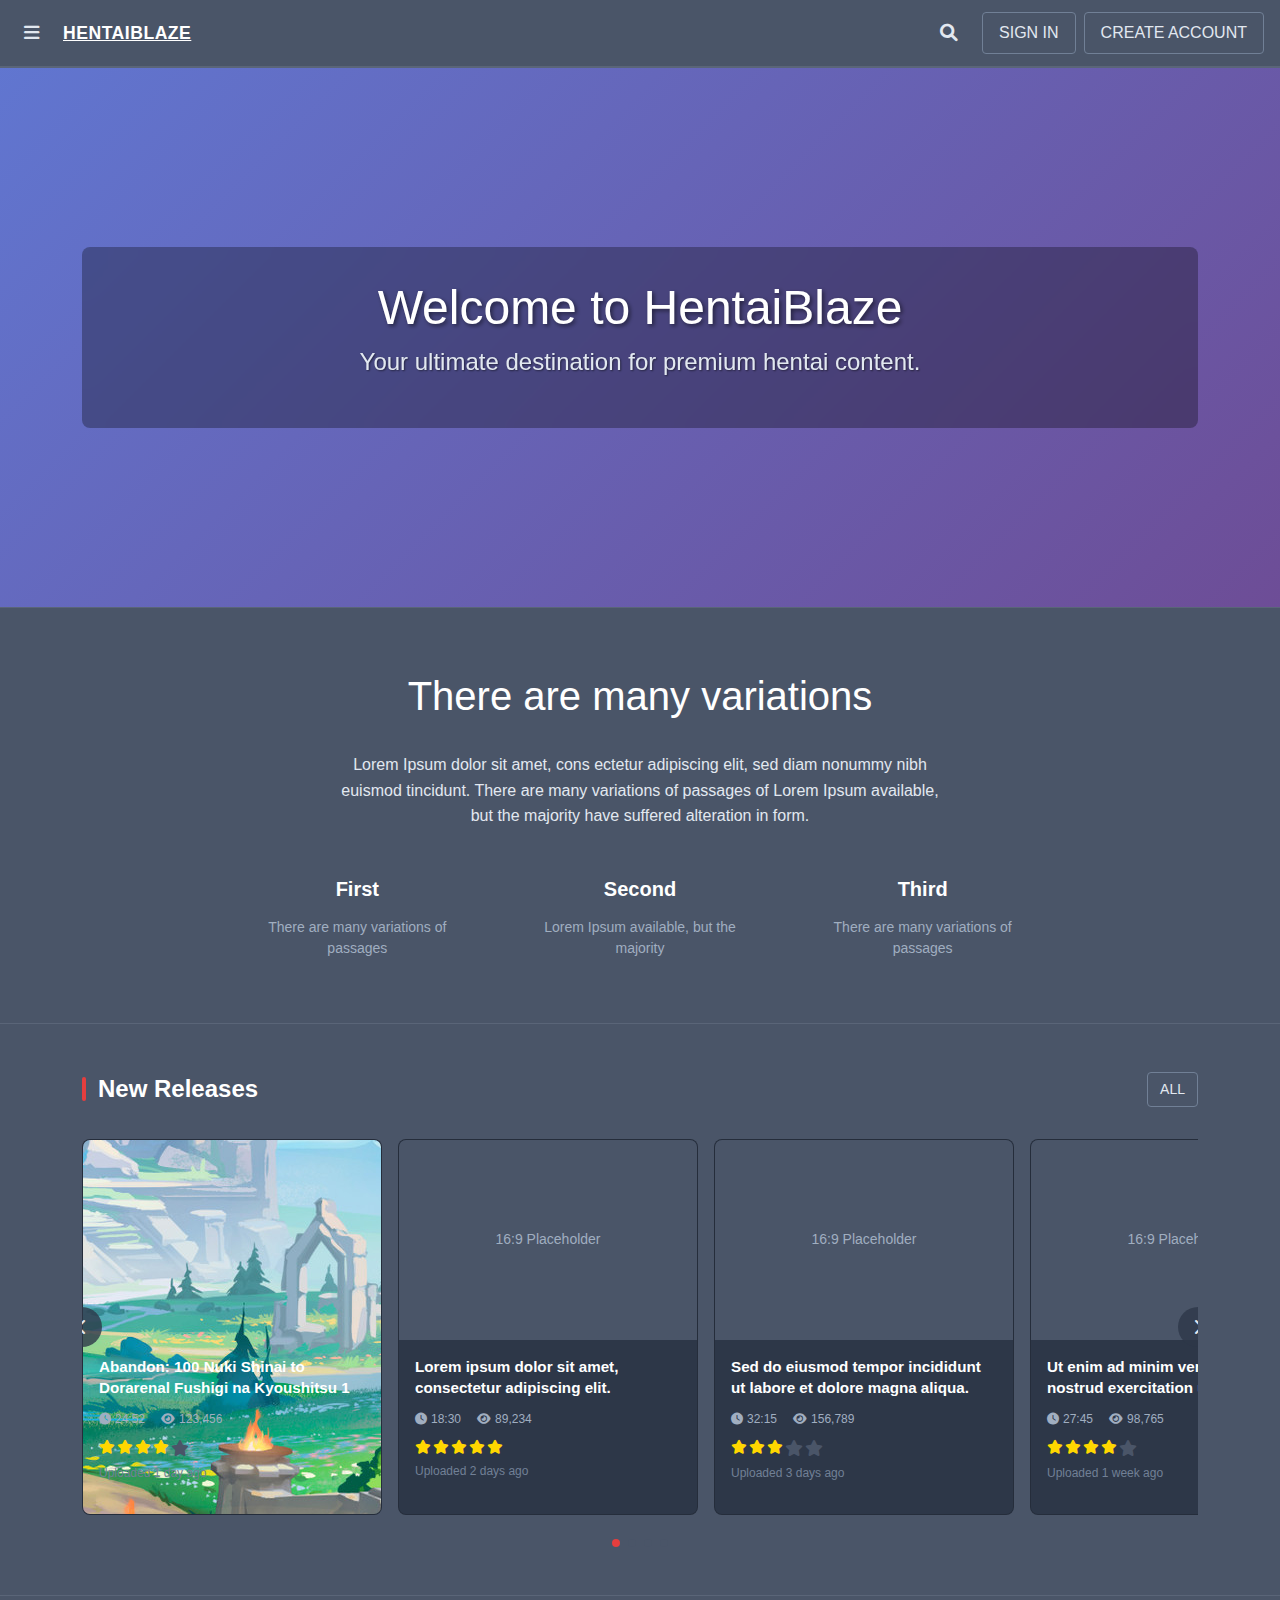
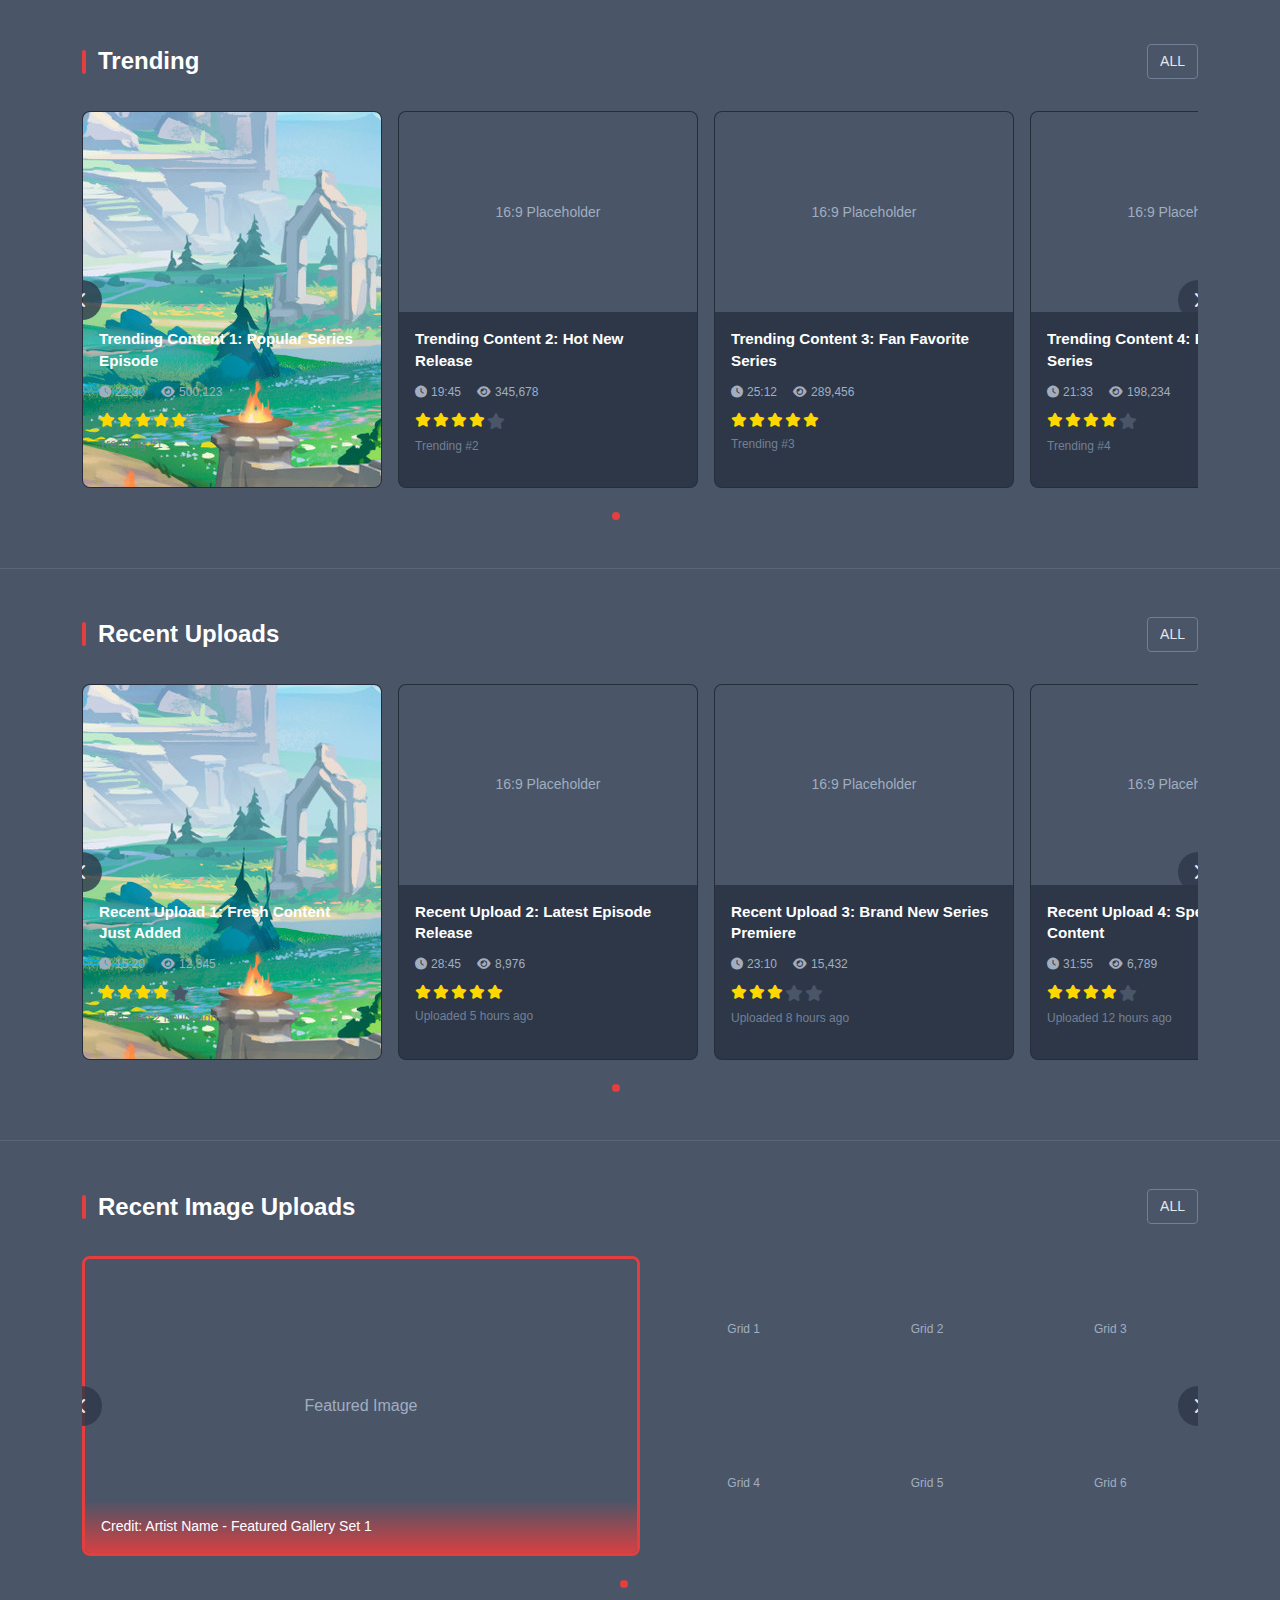
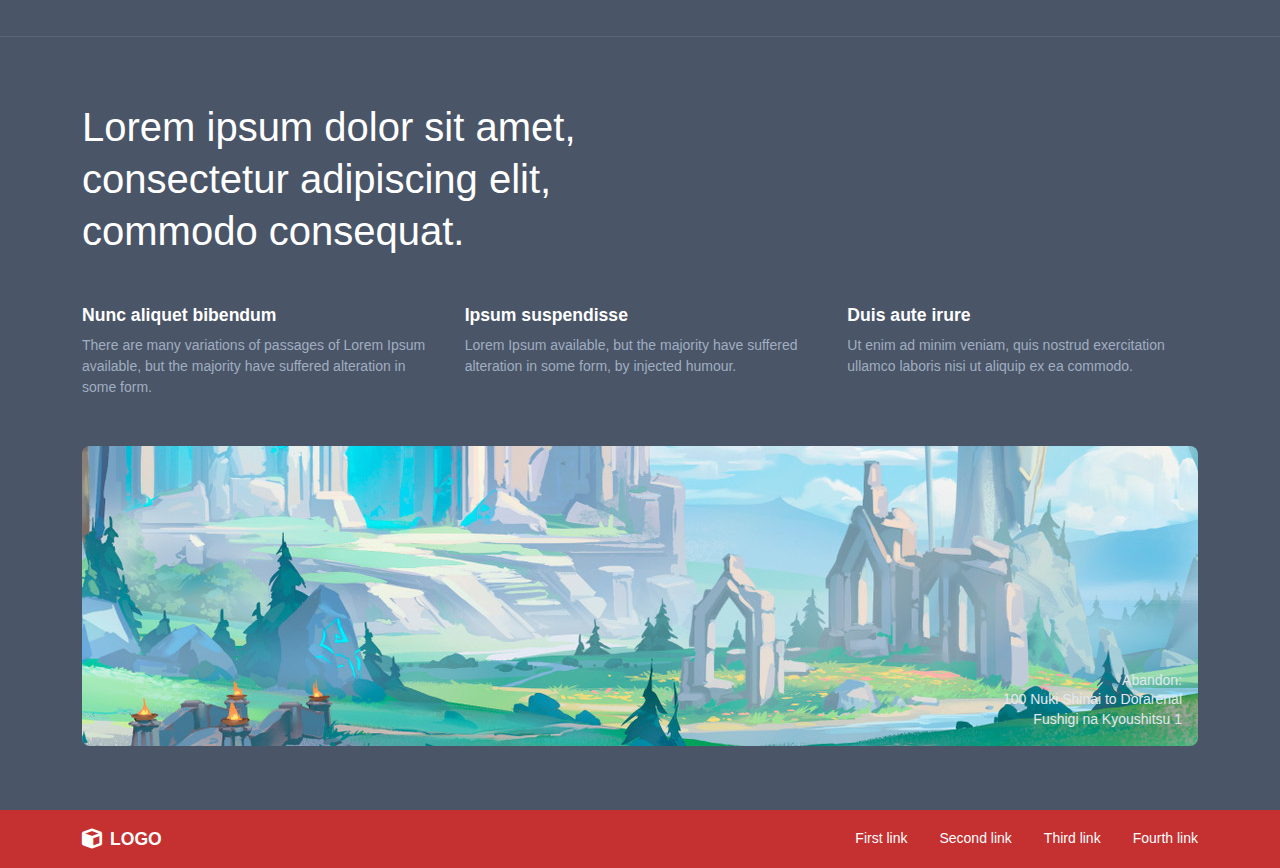
<file: index.html>
<!DOCTYPE html>
<html lang="en">
<head>
    <meta charset="UTF-8">
    <meta name="viewport" content="width=device-width, initial-scale=1.0">
    <title>HentaiBlaze Interface</title>
    <link href="https://cdn.jsdelivr.net/npm/bootstrap@5.3.0/dist/css/bootstrap.min.css" rel="stylesheet">
    <link href="https://cdnjs.cloudflare.com/ajax/libs/font-awesome/6.0.0/css/all.min.css" rel="stylesheet">
    <link rel="stylesheet" href="assets/css/styles.css">
</head>
<body>
    <!-- Sidebar Overlay -->
    <div class="sidebar__overlay" id="sidebarOverlay"></div>

    <!-- Sidebar -->
    <aside class="sidebar" id="sidebar">
        <div class="sidebar__header">
            <i class="fas fa-bars sidebar__menu-icon" id="sidebarClose"></i>
            <span class="sidebar__logo">HENTAIBLAZE</span>
        </div>
        
        <div class="sidebar__content">
            <!-- Main Navigation -->
            <nav class="sidebar__section">
                <ul class="sidebar__nav">
                    <li class="sidebar__nav-item">
                        <a href="#" class="sidebar__nav-link sidebar__nav-link--active">
                            <i class="fas fa-home sidebar__nav-icon"></i>
                            <span>Home</span>
                        </a>
                    </li>
                    <li class="sidebar__nav-item">
                        <a href="#" class="sidebar__nav-link">
                            <i class="fas fa-fire sidebar__nav-icon"></i>
                            <span>Trending</span>
                        </a>
                    </li>
                    <li class="sidebar__nav-item">
                        <a href="#" class="sidebar__nav-link">
                            <i class="fas fa-list sidebar__nav-icon"></i>
                            <span>List</span>
                        </a>
                    </li>
                    <li class="sidebar__nav-item">
                        <button class="sidebar__nav-link" onclick="openSearchModal(); closeSidebar();">
                            <i class="fas fa-search sidebar__nav-icon"></i>
                            <span>Search</span>
                        </button>
                    </li>
                    <li class="sidebar__nav-item">
                        <a href="#" class="sidebar__nav-link">
                            <i class="fas fa-compass sidebar__nav-icon"></i>
                            <span>Browse</span>
                        </a>
                    </li>
                    <li class="sidebar__nav-item">
                        <a href="#" class="sidebar__nav-link">
                            <i class="fas fa-plus sidebar__nav-icon"></i>
                            <span>Contribute</span>
                        </a>
                    </li>
                </ul>
            </nav>

            <!-- Resources Section -->
            <div class="sidebar__section">
                <h3 class="sidebar__section-title">Resources</h3>
                <ul class="sidebar__nav">
                    <li class="sidebar__nav-item">
                        <a href="#" class="sidebar__nav-link">
                            <i class="fas fa-history sidebar__nav-icon"></i>
                            <span>History</span>
                        </a>
                    </li>
                    <li class="sidebar__nav-item">
                        <a href="#" class="sidebar__nav-link">
                            <i class="fas fa-clock sidebar__nav-icon"></i>
                            <span>Watch Later</span>
                        </a>
                    </li>
                    <li class="sidebar__nav-item">
                        <a href="#" class="sidebar__nav-link">
                            <i class="fas fa-heart sidebar__nav-icon"></i>
                            <span>Liked Videos</span>
                        </a>
                    </li>
                    <li class="sidebar__nav-item">
                        <a href="#" class="sidebar__nav-link">
                            <i class="fas fa-play sidebar__nav-icon"></i>
                            <span>Playlist</span>
                        </a>
                    </li>
                </ul>
            </div>

            <!-- Account Section -->
            <div class="sidebar__section">
                <h3 class="sidebar__section-title">Account</h3>
                <ul class="sidebar__nav">
                    <li class="sidebar__nav-item">
                        <a href="#" class="sidebar__nav-link">
                            <i class="fas fa-user sidebar__nav-icon"></i>
                            <span>My Channel</span>
                        </a>
                    </li>
                    <li class="sidebar__nav-item">
                        <a href="#" class="sidebar__nav-link">
                            <i class="fas fa-cog sidebar__nav-icon"></i>
                            <span>Settings</span>
                        </a>
                    </li>
                    <li class="sidebar__nav-item">
                        <a href="#" class="sidebar__nav-link">
                            <i class="fas fa-download sidebar__nav-icon"></i>
                            <span>Download Apps</span>
                        </a>
                    </li>
                    <li class="sidebar__nav-item">
                        <a href="#" class="sidebar__nav-link">
                            <i class="fas fa-exchange-alt sidebar__nav-icon"></i>
                            <span>Switch Account</span>
                        </a>
                    </li>
                    <li class="sidebar__nav-item">
                        <a href="#" class="sidebar__nav-link">
                            <i class="fas fa-sign-in-alt sidebar__nav-icon"></i>
                            <span>Sign In</span>
                        </a>
                    </li>
                </ul>
            </div>

            <!-- Connect Section -->
            <div class="sidebar__section">
                <h3 class="sidebar__section-title">Connect</h3>
                <ul class="sidebar__nav">
                    <li class="sidebar__nav-item">
                        <a href="#" class="sidebar__nav-link">
                            <i class="fas fa-envelope sidebar__nav-icon"></i>
                            <span>Contact Us</span>
                        </a>
                    </li>
                    <li class="sidebar__nav-item">
                        <a href="#" class="sidebar__nav-link">
                            <i class="fas fa-newspaper sidebar__nav-icon"></i>
                            <span>What's New</span>
                        </a>
                    </li>
                    <li class="sidebar__nav-item">
                        <a href="#" class="sidebar__nav-link">
                            <i class="fas fa-city sidebar__nav-icon"></i>
                            <span>HentaiBlaze Town</span>
                        </a>
                    </li>
                </ul>
            </div>
        </div>
    </aside>

    <!-- Navigation Bar -->
    <nav class="navbar navbar-expand-lg">
        <div class="container-fluid px-3">
            <!-- Hamburger Menu -->
            <div class="d-flex align-items-center">
                <i class="fas fa-bars navbar__icon me-3" id="hamburgerMenu"></i>
                <a class="navbar__brand" href="#">HENTAIBLAZE</a>
            </div>
            
            <!-- Right side items -->
            <div class="d-flex align-items-center">
                <!-- Search Icon -->
                <i class="fas fa-search navbar__icon me-3" id="searchIcon"></i>
                
                <!-- Toggle button for mobile -->
                <button class="navbar-toggler border-0" type="button" data-bs-toggle="collapse" data-bs-target="#navbarNav">
                    <i class="fas fa-ellipsis-v text-light"></i>
                </button>
                
                <!-- Navigation items -->
                <div class="collapse navbar-collapse" id="navbarNav">
                    <ul class="navbar__nav navbar-nav ms-auto">
                        <li class="nav-item me-2">
                            <a class="nav-link navbar__btn" href="#">SIGN IN</a>
                        </li>
                        <li class="nav-item">
                            <a class="nav-link navbar__btn" href="#">CREATE ACCOUNT</a>
                        </li>
                    </ul>
                </div>
            </div>
        </div>
    </nav>

    <!-- Banner Section -->
    <section class="banner">
        <div class="banner__background"></div>
        <div class="banner__image"></div>
        <div class="container">
            <div class="banner__content">
                <h1 class="banner__title">Welcome to HentaiBlaze</h1>
                <p class="banner__subtitle">Your ultimate destination for premium hentai content.</p>
            </div>
        </div>
    </section>

    <!-- Additional Footer Content Section -->
    <section class="additional-footer">
        <div class="container">
            <div class="additional-footer__content">
                <h2 class="additional-footer__title">There are many variations</h2>
                <p class="additional-footer__description">
                    Lorem Ipsum dolor sit amet, cons ectetur adipiscing elit, sed diam nonummy nibh euismod tincidunt. 
                    There are many variations of passages of Lorem Ipsum available, but the majority have suffered 
                    alteration in form.
                </p>
            
                <div class="additional-footer__columns">
                    <div class="additional-footer__column">
                        <h4 class="additional-footer__column-title">First</h4>
                        <p class="additional-footer__column-text">There are many variations of passages</p>
                    </div>
                    <div class="additional-footer__column">
                        <h4 class="additional-footer__column-title">Second</h4>
                        <p class="additional-footer__column-text">Lorem Ipsum available, but the majority</p>
                    </div>
                    <div class="additional-footer__column">
                        <h4 class="additional-footer__column-title">Third</h4>
                        <p class="additional-footer__column-text">There are many variations of passages</p>
                    </div>
                </div>
            </div>
        </div>
    </section>

    <!-- New Releases Section -->
    <section class="section section--bordered">
        <div class="container">
            <div class="section__header">
                <h2 class="section__title">New Releases</h2>
                <button class="section__btn">ALL</button>
            </div>
            
            <div class="carousel">
                <button class="carousel__nav carousel__nav--prev" onclick="moveCarousel('newReleases', -1)">
                    <i class="fas fa-chevron-left"></i>
                </button>
                
                <div class="carousel__track" id="newReleasesCarousel">
                    <!-- Card 1 -->
                    <div class="card">
                        <div class="card__image"><img src="assets/img/anh-nen-may-tinh-4k-1.jpg" alt=""></div>
                        <div class="card__content">
                            <h3 class="card__title">Abandon: 100 Nuki Shinai to Dorarenal Fushigi na Kyoushitsu 1</h3>
                            <div class="card__meta">
                                <div class="card__meta-item">
                                    <i class="fas fa-clock"></i>
                                    <span>24:52</span>
                                </div>
                                <div class="card__meta-item">
                                    <i class="fas fa-eye"></i>
                                    <span>123,456</span>
                                </div>
                            </div>
                            <div class="card__rating">
                                <i class="fas fa-star card__star"></i>
                                <i class="fas fa-star card__star"></i>
                                <i class="fas fa-star card__star"></i>
                                <i class="fas fa-star card__star"></i>
                                <i class="fas fa-star card__star--empty"></i>
                            </div>
                            <p class="card__stats">Uploaded 1 day ago</p>
                        </div>
                        <div class="card__overlay">
                            <h3 class="card__overlay-title">Abandon: 100 Nuki Shinai to Dorarenal Fushigi na Kyoushitsu 1</h3>
                            <div class="card__overlay-meta">
                                <div class="card__overlay-meta-item">
                                    <div class="card__overlay-meta-icon">📅</div>
                                    <span>UPLOADED</span>
                                </div>
                                <div class="card__overlay-meta-item">
                                    <div class="card__overlay-meta-icon">👁</div>
                                    <span>17 total</span>
                                </div>
                                <div class="card__overlay-meta-item">
                                    <div class="card__overlay-meta-icon">📄</div>
                                    <span>100 pages</span>
                                </div>
                            </div>
                            <div class="card__overlay-rating">
                                <span class="card__overlay-star">★</span>
                                <span class="card__overlay-star">★</span>
                                <span class="card__overlay-star">★</span>
                                <span class="card__overlay-star">★</span>
                                <span class="card__overlay-star card__overlay-star--empty">★</span>
                            </div>
                        </div>
                    </div>
                    
                    <!-- Card 2 -->
                    <div class="card">
                        <div class="card__image">16:9 Placeholder</div>
                        <div class="card__content">
                            <h3 class="card__title">Lorem ipsum dolor sit amet, consectetur adipiscing elit.</h3>
                            <div class="card__meta">
                                <div class="card__meta-item">
                                    <i class="fas fa-clock"></i>
                                    <span>18:30</span>
                                </div>
                                <div class="card__meta-item">
                                    <i class="fas fa-eye"></i>
                                    <span>89,234</span>
                                </div>
                            </div>
                            <div class="card__rating">
                                <i class="fas fa-star card__star"></i>
                                <i class="fas fa-star card__star"></i>
                                <i class="fas fa-star card__star"></i>
                                <i class="fas fa-star card__star"></i>
                                <i class="fas fa-star card__star"></i>
                            </div>
                            <p class="card__stats">Uploaded 2 days ago</p>
                        </div>
                        <div class="card__overlay">
                            <h3 class="card__overlay-title">Lorem ipsum dolor sit amet, consectetur adipiscing elit.</h3>
                            <div class="card__overlay-meta">
                                <div class="card__overlay-meta-item">
                                    <div class="card__overlay-meta-icon">📅</div>
                                    <span>UPLOADED</span>
                                </div>
                                <div class="card__overlay-meta-item">
                                    <div class="card__overlay-meta-icon">👁</div>
                                    <span>25 total</span>
                                </div>
                                <div class="card__overlay-meta-item">
                                    <div class="card__overlay-meta-icon">📄</div>
                                    <span>85 pages</span>
                                </div>
                            </div>
                            <div class="card__overlay-rating">
                                <span class="card__overlay-star">★</span>
                                <span class="card__overlay-star">★</span>
                                <span class="card__overlay-star">★</span>
                                <span class="card__overlay-star">★</span>
                                <span class="card__overlay-star">★</span>
                            </div>
                        </div>
                    </div>
                    
                    <!-- Card 3 -->
                    <div class="card">
                        <div class="card__image">16:9 Placeholder</div>
                        <div class="card__content">
                            <h3 class="card__title">Sed do eiusmod tempor incididunt ut labore et dolore magna aliqua.</h3>
                            <div class="card__meta">
                                <div class="card__meta-item">
                                    <i class="fas fa-clock"></i>
                                    <span>32:15</span>
                                </div>
                                <div class="card__meta-item">
                                    <i class="fas fa-eye"></i>
                                    <span>156,789</span>
                                </div>
                            </div>
                            <div class="card__rating">
                                <i class="fas fa-star card__star"></i>
                                <i class="fas fa-star card__star"></i>
                                <i class="fas fa-star card__star"></i>
                                <i class="fas fa-star card__star--empty"></i>
                                <i class="fas fa-star card__star--empty"></i>
                            </div>
                            <p class="card__stats">Uploaded 3 days ago</p>
                        </div>
                        <div class="card__overlay">
                            <h3 class="card__overlay-title">Sed do eiusmod tempor incididunt ut labore et dolore magna aliqua.</h3>
                            <div class="card__overlay-meta">
                                <div class="card__overlay-meta-item">
                                    <div class="card__overlay-meta-icon">📅</div>
                                    <span>UPLOADED</span>
                                </div>
                                <div class="card__overlay-meta-item">
                                    <div class="card__overlay-meta-icon">👁</div>
                                    <span>12 total</span>
                                </div>
                                <div class="card__overlay-meta-item">
                                    <div class="card__overlay-meta-icon">📄</div>
                                    <span>120 pages</span>
                                </div>
                            </div>
                            <div class="card__overlay-rating">
                                <span class="card__overlay-star">★</span>
                                <span class="card__overlay-star">★</span>
                                <span class="card__overlay-star">★</span>
                                <span class="card__overlay-star card__overlay-star--empty">★</span>
                                <span class="card__overlay-star card__overlay-star--empty">★</span>
                            </div>
                        </div>
                    </div>
                    
                    <!-- Card 4 -->
                    <div class="card">
                        <div class="card__image">16:9 Placeholder</div>
                        <div class="card__content">
                            <h3 class="card__title">Ut enim ad minim veniam, quis nostrud exercitation ullamco.</h3>
                            <div class="card__meta">
                                <div class="card__meta-item">
                                    <i class="fas fa-clock"></i>
                                    <span>27:45</span>
                                </div>
                                <div class="card__meta-item">
                                    <i class="fas fa-eye"></i>
                                    <span>98,765</span>
                                </div>
                            </div>
                            <div class="card__rating">
                                <i class="fas fa-star card__star"></i>
                                <i class="fas fa-star card__star"></i>
                                <i class="fas fa-star card__star"></i>
                                <i class="fas fa-star card__star"></i>
                                <i class="fas fa-star card__star--empty"></i>
                            </div>
                            <p class="card__stats">Uploaded 1 week ago</p>
                        </div>
                        <div class="card__overlay">
                            <h3 class="card__overlay-title">Ut enim ad minim veniam, quis nostrud exercitation ullamco.</h3>
                            <div class="card__overlay-meta">
                                <div class="card__overlay-meta-item">
                                    <div class="card__overlay-meta-icon">📅</div>
                                    <span>UPLOADED</span>
                                </div>
                                <div class="card__overlay-meta-item">
                                    <div class="card__overlay-meta-icon">👁</div>
                                    <span>8 total</span>
                                </div>
                                <div class="card__overlay-meta-item">
                                    <div class="card__overlay-meta-icon">📄</div>
                                    <span>95 pages</span>
                                </div>
                            </div>
                            <div class="card__overlay-rating">
                                <span class="card__overlay-star">★</span>
                                <span class="card__overlay-star">★</span>
                                <span class="card__overlay-star">★</span>
                                <span class="card__overlay-star">★</span>
                                <span class="card__overlay-star card__overlay-star--empty">★</span>
                            </div>
                        </div>
                    </div>
                </div>
                
                <button class="carousel__nav carousel__nav--next" onclick="moveCarousel('newReleases', 1)">
                    <i class="fas fa-chevron-right"></i>
                </button>
            </div>
            
            <div class="carousel__indicators" id="newReleasesIndicators">
                <span class="carousel__indicator carousel__indicator--active" onclick="goToSlide('newReleases', 0)"></span>
                <span class="carousel__indicator" onclick="goToSlide('newReleases', 1)"></span>
                <span class="carousel__indicator" onclick="goToSlide('newReleases', 2)"></span>
                <span class="carousel__indicator" onclick="goToSlide('newReleases', 3)"></span>
            </div>
        </div>
    </section>

    <!-- Trending Section -->
    <section class="section section--bordered">
        <div class="container">
            <div class="section__header">
                <h2 class="section__title">Trending</h2>
                <button class="section__btn">ALL</button>
            </div>
            
            <div class="carousel">
                <button class="carousel__nav carousel__nav--prev" onclick="moveCarousel('trending', -1)">
                    <i class="fas fa-chevron-left"></i>
                </button>
                
                <div class="carousel__track" id="trendingCarousel">
                    <!-- Card 1 -->
                    <div class="card">
                        <div class="card__image"><img src="assets/img/anh-nen-may-tinh-4k-1.jpg" alt=""></div>
                        <div class="card__content">
                            <h3 class="card__title">Trending Content 1: Popular Series Episode</h3>
                            <div class="card__meta">
                                <div class="card__meta-item">
                                    <i class="fas fa-clock"></i>
                                    <span>22:30</span>
                                </div>
                                <div class="card__meta-item">
                                    <i class="fas fa-eye"></i>
                                    <span>500,123</span>
                                </div>
                            </div>
                            <div class="card__rating">
                                <i class="fas fa-star card__star"></i>
                                <i class="fas fa-star card__star"></i>
                                <i class="fas fa-star card__star"></i>
                                <i class="fas fa-star card__star"></i>
                                <i class="fas fa-star card__star"></i>
                            </div>
                            <p class="card__stats">Trending #1</p>
                        </div>
                        <div class="card__overlay">
                            <h3 class="card__overlay-title">Trending Content 1: Popular Series Episode</h3>
                            <div class="card__overlay-meta">
                                <div class="card__overlay-meta-item">
                                    <div class="card__overlay-meta-icon">🔥</div>
                                    <span>TRENDING</span>
                                </div>
                                <div class="card__overlay-meta-item">
                                    <div class="card__overlay-meta-icon">👁</div>
                                    <span>500K views</span>
                                </div>
                                <div class="card__overlay-meta-item">
                                    <div class="card__overlay-meta-icon">📄</div>
                                    <span>Episode 5</span>
                                </div>
                            </div>
                            <div class="card__overlay-rating">
                                <span class="card__overlay-star">★</span>
                                <span class="card__overlay-star">★</span>
                                <span class="card__overlay-star">★</span>
                                <span class="card__overlay-star">★</span>
                                <span class="card__overlay-star">★</span>
                            </div>
                        </div>
                    </div>
                    
                    <!-- Card 2 -->
                    <div class="card">
                        <div class="card__image">16:9 Placeholder</div>
                        <div class="card__content">
                            <h3 class="card__title">Trending Content 2: Hot New Release</h3>
                            <div class="card__meta">
                                <div class="card__meta-item">
                                    <i class="fas fa-clock"></i>
                                    <span>19:45</span>
                                </div>
                                <div class="card__meta-item">
                                    <i class="fas fa-eye"></i>
                                    <span>345,678</span>
                                </div>
                            </div>
                            <div class="card__rating">
                                <i class="fas fa-star card__star"></i>
                                <i class="fas fa-star card__star"></i>
                                <i class="fas fa-star card__star"></i>
                                <i class="fas fa-star card__star"></i>
                                <i class="fas fa-star card__star--empty"></i>
                            </div>
                            <p class="card__stats">Trending #2</p>
                        </div>
                        <div class="card__overlay">
                            <h3 class="card__overlay-title">Trending Content 2: Hot New Release</h3>
                            <div class="card__overlay-meta">
                                <div class="card__overlay-meta-item">
                                    <div class="card__overlay-meta-icon">🔥</div>
                                    <span>TRENDING</span>
                                </div>
                                <div class="card__overlay-meta-item">
                                    <div class="card__overlay-meta-icon">👁</div>
                                    <span>345K views</span>
                                </div>
                                <div class="card__overlay-meta-item">
                                    <div class="card__overlay-meta-icon">📄</div>
                                    <span>New Release</span>
                                </div>
                            </div>
                            <div class="card__overlay-rating">
                                <span class="card__overlay-star">★</span>
                                <span class="card__overlay-star">★</span>
                                <span class="card__overlay-star">★</span>
                                <span class="card__overlay-star">★</span>
                                <span class="card__overlay-star card__overlay-star--empty">★</span>
                            </div>
                        </div>
                    </div>
                    
                    <!-- Card 3 -->
                    <div class="card">
                        <div class="card__image">16:9 Placeholder</div>
                        <div class="card__content">
                            <h3 class="card__title">Trending Content 3: Fan Favorite Series</h3>
                            <div class="card__meta">
                                <div class="card__meta-item">
                                    <i class="fas fa-clock"></i>
                                    <span>25:12</span>
                                </div>
                                <div class="card__meta-item">
                                    <i class="fas fa-eye"></i>
                                    <span>289,456</span>
                                </div>
                            </div>
                            <div class="card__rating">
                                <i class="fas fa-star card__star"></i>
                                <i class="fas fa-star card__star"></i>
                                <i class="fas fa-star card__star"></i>
                                <i class="fas fa-star card__star"></i>
                                <i class="fas fa-star card__star"></i>
                            </div>
                            <p class="card__stats">Trending #3</p>
                        </div>
                        <div class="card__overlay">
                            <h3 class="card__overlay-title">Trending Content 3: Fan Favorite Series</h3>
                            <div class="card__overlay-meta">
                                <div class="card__overlay-meta-item">
                                    <div class="card__overlay-meta-icon">🔥</div>
                                    <span>TRENDING</span>
                                </div>
                                <div class="card__overlay-meta-item">
                                    <div class="card__overlay-meta-icon">👁</div>
                                    <span>289K views</span>
                                </div>
                                <div class="card__overlay-meta-item">
                                    <div class="card__overlay-meta-icon">📄</div>
                                    <span>Episode 12</span>
                                </div>
                            </div>
                            <div class="card__overlay-rating">
                                <span class="card__overlay-star">★</span>
                                <span class="card__overlay-star">★</span>
                                <span class="card__overlay-star">★</span>
                                <span class="card__overlay-star">★</span>
                                <span class="card__overlay-star">★</span>
                            </div>
                        </div>
                    </div>
                    
                    <!-- Card 4 -->
                    <div class="card">
                        <div class="card__image">16:9 Placeholder</div>
                        <div class="card__content">
                            <h3 class="card__title">Trending Content 4: Rising Star Series</h3>
                            <div class="card__meta">
                                <div class="card__meta-item">
                                    <i class="fas fa-clock"></i>
                                    <span>21:33</span>
                                </div>
                                <div class="card__meta-item">
                                    <i class="fas fa-eye"></i>
                                    <span>198,234</span>
                                </div>
                            </div>
                            <div class="card__rating">
                                <i class="fas fa-star card__star"></i>
                                <i class="fas fa-star card__star"></i>
                                <i class="fas fa-star card__star"></i>
                                <i class="fas fa-star card__star"></i>
                                <i class="fas fa-star card__star--empty"></i>
                            </div>
                            <p class="card__stats">Trending #4</p>
                        </div>
                        <div class="card__overlay">
                            <h3 class="card__overlay-title">Trending Content 4: Rising Star Series</h3>
                            <div class="card__overlay-meta">
                                <div class="card__overlay-meta-item">
                                    <div class="card__overlay-meta-icon">🔥</div>
                                    <span>TRENDING</span>
                                </div>
                                <div class="card__overlay-meta-item">
                                    <div class="card__overlay-meta-icon">👁</div>
                                    <span>198K views</span>
                                </div>
                                <div class="card__overlay-meta-item">
                                    <div class="card__overlay-meta-icon">📄</div>
                                    <span>Episode 3</span>
                                </div>
                            </div>
                            <div class="card__overlay-rating">
                                <span class="card__overlay-star">★</span>
                                <span class="card__overlay-star">★</span>
                                <span class="card__overlay-star">★</span>
                                <span class="card__overlay-star">★</span>
                                <span class="card__overlay-star card__overlay-star--empty">★</span>
                            </div>
                        </div>
                    </div>
                </div>
                
                <button class="carousel__nav carousel__nav--next" onclick="moveCarousel('trending', 1)">
                    <i class="fas fa-chevron-right"></i>
                </button>
            </div>
            
            <div class="carousel__indicators" id="trendingIndicators">
                <span class="carousel__indicator carousel__indicator--active" onclick="goToSlide('trending', 0)"></span>
                <span class="carousel__indicator" onclick="goToSlide('trending', 1)"></span>
                <span class="carousel__indicator" onclick="goToSlide('trending', 2)"></span>
                <span class="carousel__indicator" onclick="goToSlide('trending', 3)"></span>
            </div>
        </div>
    </section>

    <!-- Recent Uploads Section -->
    <section class="section section--bordered">
        <div class="container">
            <div class="section__header">
                <h2 class="section__title">Recent Uploads</h2>
                <button class="section__btn">ALL</button>
            </div>
            
            <div class="carousel">
                <button class="carousel__nav carousel__nav--prev" onclick="moveCarousel('recentUploads', -1)">
                    <i class="fas fa-chevron-left"></i>
                </button>
                
                <div class="carousel__track" id="recentUploadsCarousel">
                    <!-- Card 1 -->
                    <div class="card">
                        <div class="card__image"><img src="assets/img/anh-nen-may-tinh-4k-1.jpg" alt=""></div>
                        <div class="card__content">
                            <h3 class="card__title">Recent Upload 1: Fresh Content Just Added</h3>
                            <div class="card__meta">
                                <div class="card__meta-item">
                                    <i class="fas fa-clock"></i>
                                    <span>15:20</span>
                                </div>
                                <div class="card__meta-item">
                                    <i class="fas fa-eye"></i>
                                    <span>12,345</span>
                                </div>
                            </div>
                            <div class="card__rating">
                                <i class="fas fa-star card__star"></i>
                                <i class="fas fa-star card__star"></i>
                                <i class="fas fa-star card__star"></i>
                                <i class="fas fa-star card__star"></i>
                                <i class="fas fa-star card__star--empty"></i>
                            </div>
                            <p class="card__stats">Uploaded 2 hours ago</p>
                        </div>
                        <div class="card__overlay">
                            <h3 class="card__overlay-title">Recent Upload 1: Fresh Content Just Added</h3>
                            <div class="card__overlay-meta">
                                <div class="card__overlay-meta-item">
                                    <div class="card__overlay-meta-icon">🆕</div>
                                    <span>NEW</span>
                                </div>
                                <div class="card__overlay-meta-item">
                                    <div class="card__overlay-meta-icon">👁</div>
                                    <span>12K views</span>
                                </div>
                                <div class="card__overlay-meta-item">
                                    <div class="card__overlay-meta-icon">📄</div>
                                    <span>Episode 1</span>
                                </div>
                            </div>
                            <div class="card__overlay-rating">
                                <span class="card__overlay-star">★</span>
                                <span class="card__overlay-star">★</span>
                                <span class="card__overlay-star">★</span>
                                <span class="card__overlay-star">★</span>
                                <span class="card__overlay-star card__overlay-star--empty">★</span>
                            </div>
                        </div>
                    </div>
                    
                    <!-- Card 2 -->
                    <div class="card">
                        <div class="card__image">16:9 Placeholder</div>
                        <div class="card__content">
                            <h3 class="card__title">Recent Upload 2: Latest Episode Release</h3>
                            <div class="card__meta">
                                <div class="card__meta-item">
                                    <i class="fas fa-clock"></i>
                                    <span>28:45</span>
                                </div>
                                <div class="card__meta-item">
                                    <i class="fas fa-eye"></i>
                                    <span>8,976</span>
                                </div>
                            </div>
                            <div class="card__rating">
                                <i class="fas fa-star card__star"></i>
                                <i class="fas fa-star card__star"></i>
                                <i class="fas fa-star card__star"></i>
                                <i class="fas fa-star card__star"></i>
                                <i class="fas fa-star card__star"></i>
                            </div>
                            <p class="card__stats">Uploaded 5 hours ago</p>
                        </div>
                        <div class="card__overlay">
                            <h3 class="card__overlay-title">Recent Upload 2: Latest Episode Release</h3>
                            <div class="card__overlay-meta">
                                <div class="card__overlay-meta-item">
                                    <div class="card__overlay-meta-icon">🆕</div>
                                    <span>NEW</span>
                                </div>
                                <div class="card__overlay-meta-item">
                                    <div class="card__overlay-meta-icon">👁</div>
                                    <span>8K views</span>
                                </div>
                                <div class="card__overlay-meta-item">
                                    <div class="card__overlay-meta-icon">📄</div>
                                    <span>Episode 7</span>
                                </div>
                            </div>
                            <div class="card__overlay-rating">
                                <span class="card__overlay-star">★</span>
                                <span class="card__overlay-star">★</span>
                                <span class="card__overlay-star">★</span>
                                <span class="card__overlay-star">★</span>
                                <span class="card__overlay-star">★</span>
                            </div>
                        </div>
                    </div>
                    
                    <!-- Card 3 -->
                    <div class="card">
                        <div class="card__image">16:9 Placeholder</div>
                        <div class="card__content">
                            <h3 class="card__title">Recent Upload 3: Brand New Series Premiere</h3>
                            <div class="card__meta">
                                <div class="card__meta-item">
                                    <i class="fas fa-clock"></i>
                                    <span>23:10</span>
                                </div>
                                <div class="card__meta-item">
                                    <i class="fas fa-eye"></i>
                                    <span>15,432</span>
                                </div>
                            </div>
                            <div class="card__rating">
                                <i class="fas fa-star card__star"></i>
                                <i class="fas fa-star card__star"></i>
                                <i class="fas fa-star card__star"></i>
                                <i class="fas fa-star card__star--empty"></i>
                                <i class="fas fa-star card__star--empty"></i>
                            </div>
                            <p class="card__stats">Uploaded 8 hours ago</p>
                        </div>
                        <div class="card__overlay">
                            <h3 class="card__overlay-title">Recent Upload 3: Brand New Series Premiere</h3>
                            <div class="card__overlay-meta">
                                <div class="card__overlay-meta-item">
                                    <div class="card__overlay-meta-icon">🆕</div>
                                    <span>NEW</span>
                                </div>
                                <div class="card__overlay-meta-item">
                                    <div class="card__overlay-meta-icon">👁</div>
                                    <span>15K views</span>
                                </div>
                                <div class="card__overlay-meta-item">
                                    <div class="card__overlay-meta-icon">📄</div>
                                    <span>Premiere</span>
                                </div>
                            </div>
                            <div class="card__overlay-rating">
                                <span class="card__overlay-star">★</span>
                                <span class="card__overlay-star">★</span>
                                <span class="card__overlay-star">★</span>
                                <span class="card__overlay-star card__overlay-star--empty">★</span>
                                <span class="card__overlay-star card__overlay-star--empty">★</span>
                            </div>
                        </div>
                    </div>
                    
                    <!-- Card 4 -->
                    <div class="card">
                        <div class="card__image">16:9 Placeholder</div>
                        <div class="card__content">
                            <h3 class="card__title">Recent Upload 4: Special Edition Content</h3>
                            <div class="card__meta">
                                <div class="card__meta-item">
                                    <i class="fas fa-clock"></i>
                                    <span>31:55</span>
                                </div>
                                <div class="card__meta-item">
                                    <i class="fas fa-eye"></i>
                                    <span>6,789</span>
                                </div>
                            </div>
                            <div class="card__rating">
                                <i class="fas fa-star card__star"></i>
                                <i class="fas fa-star card__star"></i>
                                <i class="fas fa-star card__star"></i>
                                <i class="fas fa-star card__star"></i>
                                <i class="fas fa-star card__star--empty"></i>
                            </div>
                            <p class="card__stats">Uploaded 12 hours ago</p>
                        </div>
                        <div class="card__overlay">
                            <h3 class="card__overlay-title">Recent Upload 4: Special Edition Content</h3>
                            <div class="card__overlay-meta">
                                <div class="card__overlay-meta-item">
                                    <div class="card__overlay-meta-icon">🆕</div>
                                    <span>NEW</span>
                                </div>
                                <div class="card__overlay-meta-item">
                                    <div class="card__overlay-meta-icon">👁</div>
                                    <span>6K views</span>
                                </div>
                                <div class="card__overlay-meta-item">
                                    <div class="card__overlay-meta-icon">📄</div>
                                    <span>Special</span>
                                </div>
                            </div>
                            <div class="card__overlay-rating">
                                <span class="card__overlay-star">★</span>
                                <span class="card__overlay-star">★</span>
                                <span class="card__overlay-star">★</span>
                                <span class="card__overlay-star">★</span>
                                <span class="card__overlay-star card__overlay-star--empty">★</span>
                            </div>
                        </div>
                    </div>
                </div>
                
                <button class="carousel__nav carousel__nav--next" onclick="moveCarousel('recentUploads', 1)">
                    <i class="fas fa-chevron-right"></i>
                </button>
            </div>
            
            <div class="carousel__indicators" id="recentUploadsIndicators">
                <span class="carousel__indicator carousel__indicator--active" onclick="goToSlide('recentUploads', 0)"></span>
                <span class="carousel__indicator" onclick="goToSlide('recentUploads', 1)"></span>
                <span class="carousel__indicator" onclick="goToSlide('recentUploads', 2)"></span>
                <span class="carousel__indicator" onclick="goToSlide('recentUploads', 3)"></span>
            </div>
        </div>
    </section>

    <!-- Recent Image Uploads Section -->
    <section class="section section--bordered">
        <div class="container">
            <div class="section__header">
                <h2 class="section__title">Recent Image Uploads</h2>
                <button class="section__btn">ALL</button>
            </div>
            
            <div class="carousel">
                <button class="carousel__nav carousel__nav--prev" onclick="moveImageGallery(-1)">
                    <i class="fas fa-chevron-left"></i>
                </button>
                
                <div class="image-gallery" id="imageGallery">
                    <!-- Slide 1 -->
                    <div class="image-gallery__slide">
                        <div class="image-gallery__layout">
                            <div class="image-gallery__featured">
                                <div class="image-gallery__featured-placeholder">
                                    <span>Featured Image</span>
                                </div>
                                <div class="image-gallery__credit">
                                    Credit: Artist Name - Featured Gallery Set 1
                                </div>
                            </div>
                            <div class="image-gallery__grid">
                                <div class="image-gallery__grid-item">
                                    <div class="image-gallery__grid-placeholder">
                                        <span>Grid 1</span>
                                    </div>
                                </div>
                                <div class="image-gallery__grid-item">
                                    <div class="image-gallery__grid-placeholder">
                                        <span>Grid 2</span>
                                    </div>
                                </div>
                                <div class="image-gallery__grid-item">
                                    <div class="image-gallery__grid-placeholder">
                                        <span>Grid 3</span>
                                    </div>
                                </div>
                                <div class="image-gallery__grid-item">
                                    <div class="image-gallery__grid-placeholder">
                                        <span>Grid 4</span>
                                    </div>
                                </div>
                                <div class="image-gallery__grid-item">
                                    <div class="image-gallery__grid-placeholder">
                                        <span>Grid 5</span>
                                    </div>
                                </div>
                                <div class="image-gallery__grid-item">
                                    <div class="image-gallery__grid-placeholder">
                                        <span>Grid 6</span>
                                    </div>
                                </div>
                            </div>
                        </div>
                    </div>
                    
                    <!-- Slide 2 -->
                    <div class="image-gallery__slide">
                        <div class="image-gallery__layout">
                            <div class="image-gallery__featured">
                                <div class="image-gallery__featured-placeholder">
                                    <span><img src="assets/img/anh-nen-may-tinh-4k-1.jpg" alt=""></span>
                                </div>
                                <div class="image-gallery__credit">
                                    Credit: Artist Name - Featured Gallery Set 2
                                </div>
                            </div>
                            <div class="image-gallery__grid">
                                <div class="image-gallery__grid-item">
                                    <div class="image-gallery__grid-placeholder">
                                        <span><img src="assets/img/anh-nen-may-tinh-4k-1.jpg" alt=""></span>
                                    </div>
                                </div>
                                <div class="image-gallery__grid-item">
                                    <div class="image-gallery__grid-placeholder">
                                        <span>Grid 2</span>
                                    </div>
                                </div>
                                <div class="image-gallery__grid-item">
                                    <div class="image-gallery__grid-placeholder">
                                        <span>Grid 3</span>
                                    </div>
                                </div>
                                <div class="image-gallery__grid-item">
                                    <div class="image-gallery__grid-placeholder">
                                        <span>Grid 4</span>
                                    </div>
                                </div>
                                <div class="image-gallery__grid-item">
                                    <div class="image-gallery__grid-placeholder">
                                        <span>Grid 5</span>
                                    </div>
                                </div>
                                <div class="image-gallery__grid-item">
                                    <div class="image-gallery__grid-placeholder">
                                        <span>Grid 6</span>
                                    </div>
                                </div>
                            </div>
                        </div>
                    </div>
                    
                    <!-- Slide 3 -->
                    <div class="image-gallery__slide">
                        <div class="image-gallery__layout">
                            <div class="image-gallery__featured">
                                <div class="image-gallery__featured-placeholder">
                                    <span><img src="assets/img/anh-nen-may-tinh-4k-1.jpg" alt=""></span>
                                </div>
                                <div class="image-gallery__credit">
                                    Credit: Artist Name - Featured Gallery Set 3
                                </div>
                            </div>
                            <div class="image-gallery__grid">
                                <div class="image-gallery__grid-item">
                                    <div class="image-gallery__grid-placeholder">
                                        <span><img src="assets/img/anh-nen-may-tinh-4k-1.jpg" alt=""></span>
                                    </div>
                                </div>
                                <div class="image-gallery__grid-item">
                                    <div class="image-gallery__grid-placeholder">
                                        <span>Grid 2</span>
                                    </div>
                                </div>
                                <div class="image-gallery__grid-item">
                                    <div class="image-gallery__grid-placeholder">
                                        <span>Grid 3</span>
                                    </div>
                                </div>
                                <div class="image-gallery__grid-item">
                                    <div class="image-gallery__grid-placeholder">
                                        <span>Grid 4</span>
                                    </div>
                                </div>
                                <div class="image-gallery__grid-item">
                                    <div class="image-gallery__grid-placeholder">
                                        <span>Grid 5</span>
                                    </div>
                                </div>
                                <div class="image-gallery__grid-item">
                                    <div class="image-gallery__grid-placeholder">
                                        <span>Grid 6</span>
                                    </div>
                                </div>
                            </div>
                        </div>
                    </div>
                </div>
                
                <button class="carousel__nav carousel__nav--next" onclick="moveImageGallery(1)">
                    <i class="fas fa-chevron-right"></i>
                </button>
            </div>
            
            <div class="carousel__indicators" id="imageGalleryIndicators">
                <span class="carousel__indicator carousel__indicator--active" onclick="goToImageSlide(0)"></span>
                <span class="carousel__indicator" onclick="goToImageSlide(1)"></span>
                <span class="carousel__indicator" onclick="goToImageSlide(2)"></span>
            </div>
        </div>
    </section>

    <!-- Footer Section -->
    <footer class="footer">
        <div class="container">
            <!-- Footer Hero -->
            <div class="footer__hero">
                <h2 class="footer__hero-title">Lorem ipsum dolor sit amet, consectetur adipiscing elit, commodo consequat.</h2>
            </div>

            <!-- Footer Columns -->
            <div class="footer__columns">
                <div class="footer__column">
                    <h4 class="footer__column-title">Nunc aliquet bibendum</h4>
                    <p class="footer__column-text">There are many variations of passages of Lorem Ipsum available, but the majority have suffered alteration in some form.</p>
                </div>
                <div class="footer__column">
                    <h4 class="footer__column-title">Ipsum suspendisse</h4>
                    <p class="footer__column-text">Lorem Ipsum available, but the majority have suffered alteration in some form, by injected humour.</p>
                </div>
                <div class="footer__column">
                    <h4 class="footer__column-title">Duis aute irure</h4>
                    <p class="footer__column-text">Ut enim ad minim veniam, quis nostrud exercitation ullamco laboris nisi ut aliquip ex ea commodo.</p>
                </div>
            </div>

            <!-- Footer Featured Content -->
            <div class="footer__featured">
                <div class="footer__featured-placeholder"><img src="assets/img/anh-nen-may-tinh-4k-1.jpg" alt=""></div>
                <div class="footer__featured-info">
                    Abandon:<br>
                    100 Nuki Shinai to Dorarenal<br>
                    Fushigi na Kyoushitsu 1
                </div>
            </div>

          
        </div>
    </footer>

    <!-- Red Footer Bar -->
    <section class="red-footer">
        <div class="container">
            <div class="red-footer__content">
                <div class="red-footer__logo">
                    <i class="fas fa-cube red-footer__logo-icon"></i>
                    <span>LOGO</span>
                </div>
                <nav class="red-footer__nav">
                    <a href="#" class="red-footer__nav-link">First link</a>
                    <a href="#" class="red-footer__nav-link">Second link</a>
                    <a href="#" class="red-footer__nav-link">Third link</a>
                    <a href="#" class="red-footer__nav-link">Fourth link</a>
                </nav>
            </div>
        </div>
    </section>

    <!-- Search Modal -->
    <div class="search-modal" id="searchModal">
        <div class="search-modal__content">
            <button class="search-modal__close" onclick="closeSearchModal()">
                <i class="fas fa-times"></i>
            </button>
            
            <div class="search-modal__header">
                <input type="text" class="search-modal__search-bar" placeholder="HENTAI" id="searchInput">
            </div>
            
            <div class="search-modal__filters">
                <button class="search-modal__filter-btn search-modal__filter-btn--active">Tags</button>
                <button class="search-modal__filter-btn">Gender</button>
                <button class="search-modal__filter-btn">Gender</button>
                <button class="search-modal__filter-btn">Blacklist</button>
                <button class="search-modal__filter-btn" onclick="resetAllFilters()">Reset all</button>
                <button class="search-modal__filter-btn">Sort</button>
            </div>
            
            <div class="search-modal__section">
                <h3 class="search-modal__section-title">Include Tags</h3>
                <p class="search-modal__section-subtitle">Find things that have all of these tags</p>
                
                <div class="search-modal__tags" id="tagsList">
                    <button class="search-modal__tag" onclick="toggleTag(this)">COSPLAY</button>
                    <button class="search-modal__tag" onclick="toggleTag(this)">ANIME</button>
                    <button class="search-modal__tag search-modal__tag--active" onclick="toggleTag(this)">MANGA</button>
                    <button class="search-modal__tag" onclick="toggleTag(this)">GAMES</button>
                    <button class="search-modal__tag" onclick="toggleTag(this)">VR</button>
                    <button class="search-modal__tag" onclick="toggleTag(this)">3D</button>
                    <button class="search-modal__tag" onclick="toggleTag(this)">AMATEUR</button>
                    <button class="search-modal__tag" onclick="toggleTag(this)">PROFESSIONAL</button>
                    <button class="search-modal__tag" onclick="toggleTag(this)">LOLI</button>
                    <button class="search-modal__tag" onclick="toggleTag(this)">MILF</button>
                    <button class="search-modal__tag" onclick="toggleTag(this)">YURI</button>
                    <button class="search-modal__tag" onclick="toggleTag(this)">YAOI</button>
                    <button class="search-modal__tag" onclick="toggleTag(this)">TENTACLES</button>
                    <button class="search-modal__tag" onclick="toggleTag(this)">BUKKAKE</button>
                    <button class="search-modal__tag" onclick="toggleTag(this)">GURO</button>
                    <button class="search-modal__tag" onclick="toggleTag(this)">ROMANCE</button>
                    <button class="search-modal__tag" onclick="toggleTag(this)">COMEDY</button>
                    <button class="search-modal__tag" onclick="toggleTag(this)">DRAMA</button>
                    <button class="search-modal__tag search-modal__tag--excluded" onclick="toggleTag(this)">INCEST</button>
                    <button class="search-modal__tag" onclick="toggleTag(this)">FANTASY</button>
                    <button class="search-modal__tag" onclick="toggleTag(this)">SCHOOL</button>
                    <button class="search-modal__tag" onclick="toggleTag(this)">OFFICE</button>
                    <button class="search-modal__tag" onclick="toggleTag(this)">OUTDOOR</button>
                    <button class="search-modal__tag" onclick="toggleTag(this)">SWIMSUIT</button>
                    <button class="search-modal__tag" onclick="toggleTag(this)">UNIFORM</button>
                    <button class="search-modal__tag" onclick="toggleTag(this)">MAID</button>
                    <button class="search-modal__tag" onclick="toggleTag(this)">NURSE</button>
                    <button class="search-modal__tag" onclick="toggleTag(this)">TEACHER</button>
                    <button class="search-modal__tag" onclick="toggleTag(this)">STUDENT</button>
                    <button class="search-modal__tag" onclick="toggleTag(this)">MONSTER</button>
                    <button class="search-modal__tag" onclick="toggleTag(this)">DEMON</button>
                    <button class="search-modal__tag" onclick="toggleTag(this)">ANGEL</button>
                    <button class="search-modal__tag" onclick="toggleTag(this)">ELF</button>
                    <button class="search-modal__tag" onclick="toggleTag(this)">CATGIRL</button>
                    <button class="search-modal__tag" onclick="toggleTag(this)">FUTANARI</button>
                    <button class="search-modal__tag" onclick="toggleTag(this)">TRAP</button>
                    <button class="search-modal__tag" onclick="toggleTag(this)">FEMDOM</button>
                    <button class="search-modal__tag" onclick="toggleTag(this)">MALEDOM</button>
                    <button class="search-modal__tag" onclick="toggleTag(this)">BONDAGE</button>
                    <button class="search-modal__tag" onclick="toggleTag(this)">BDSM</button>
                    <button class="search-modal__tag" onclick="toggleTag(this)">VANILLA</button>
                    <button class="search-modal__tag" onclick="toggleTag(this)">HARDCORE</button>
                    <button class="search-modal__tag" onclick="toggleTag(this)">SOFTCORE</button>
                    <button class="search-modal__tag" onclick="toggleTag(this)">ECCHI</button>
                </div>
            </div>
            
            <div class="search-modal__broad-matches">
                <div>
                    <div class="search-modal__broad-matches-text">Broad Matches</div>
                    <div class="search-modal__broad-matches-subtitle">Show results that also contain related tags if they contain most of the selected tags</div>
                </div>
                <div class="search-modal__toggle" id="broadMatchesToggle" onclick="toggleBroadMatches()">
                    <div class="search-modal__toggle-slider"></div>
                </div>
            </div>
            
            <div class="search-modal__actions">
                <button class="search-modal__btn" onclick="resetAllFilters()">Reset All</button>
                <button class="search-modal__btn" onclick="closeSearchModal()">Cancel</button>
                <button class="search-modal__btn search-modal__btn--primary" onclick="applySearch()">Apply</button>
            </div>
        </div>
    </div>

    <!-- Bootstrap JS -->
    <script src="https://cdn.jsdelivr.net/npm/bootstrap@5.3.0/dist/js/bootstrap.bundle.min.js"></script>

    <script src="assets/js/main.js"></script>
       
</body>
</html>
</file>
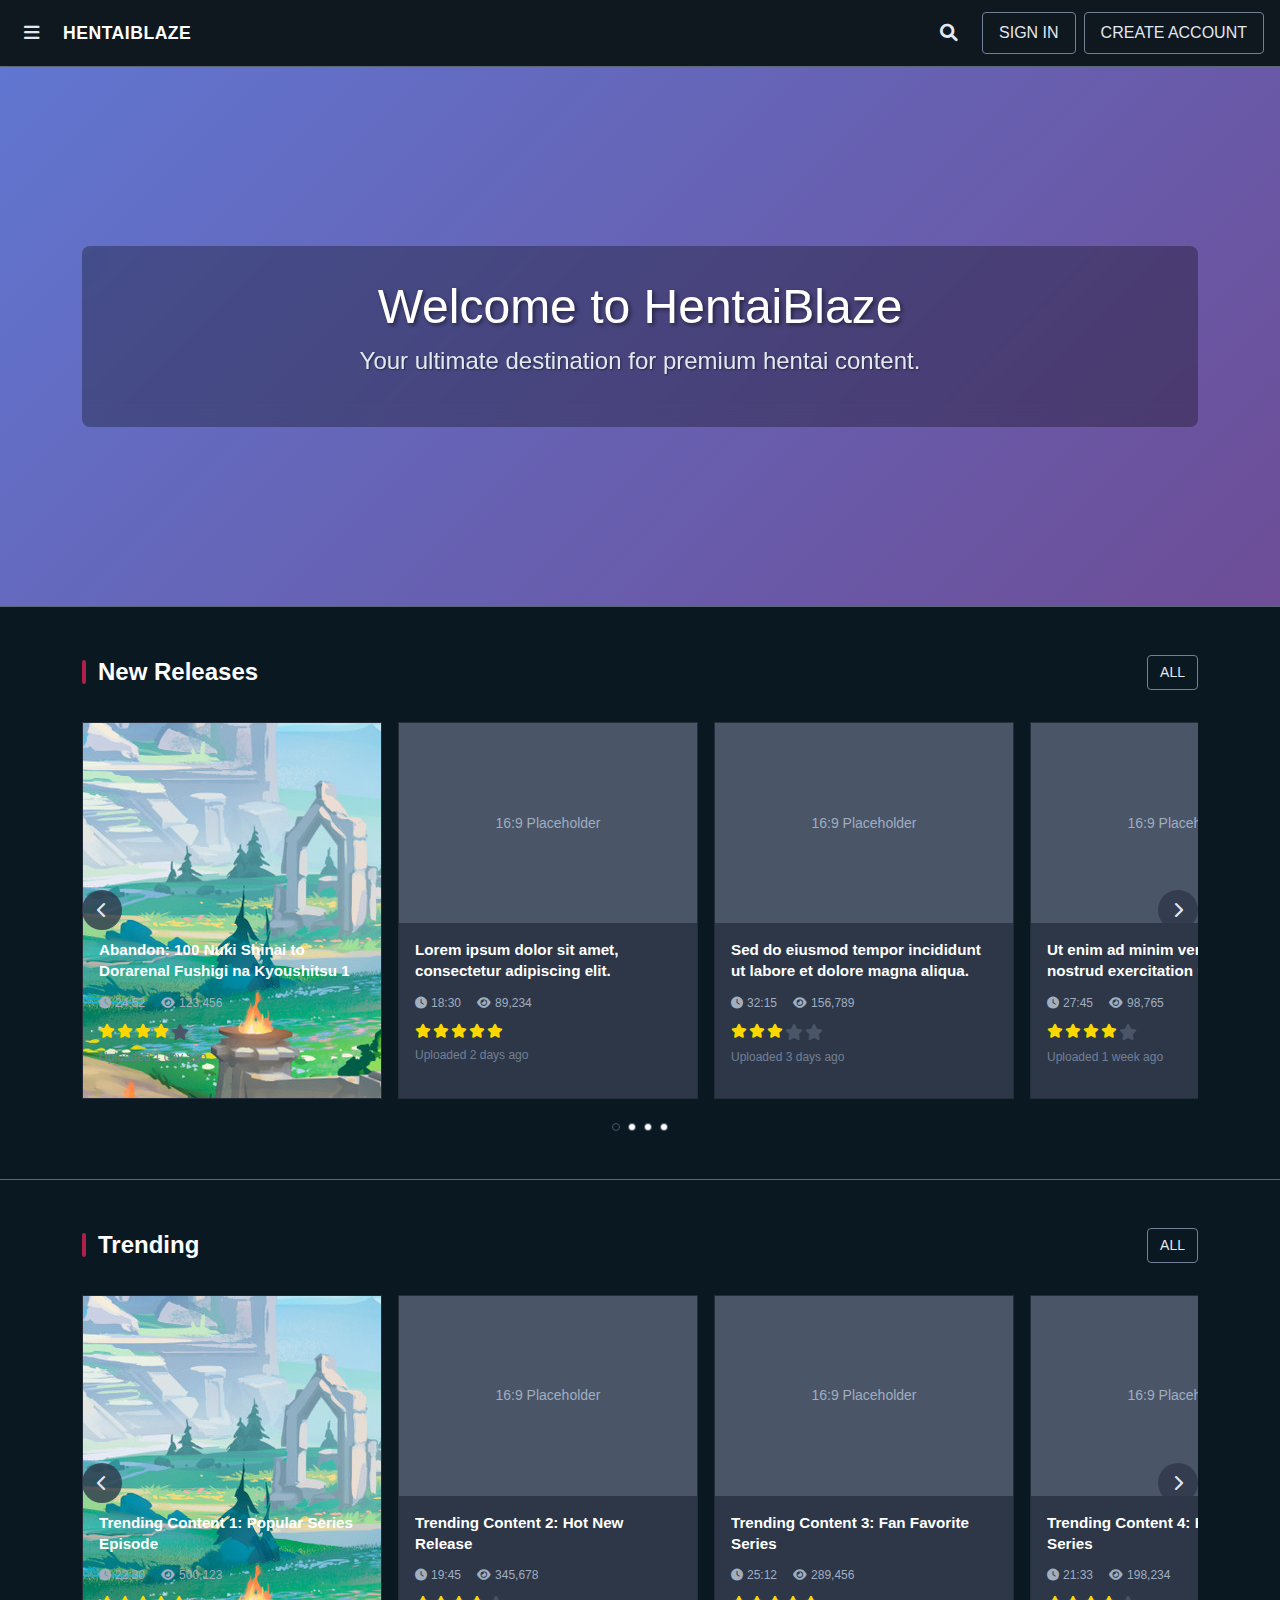
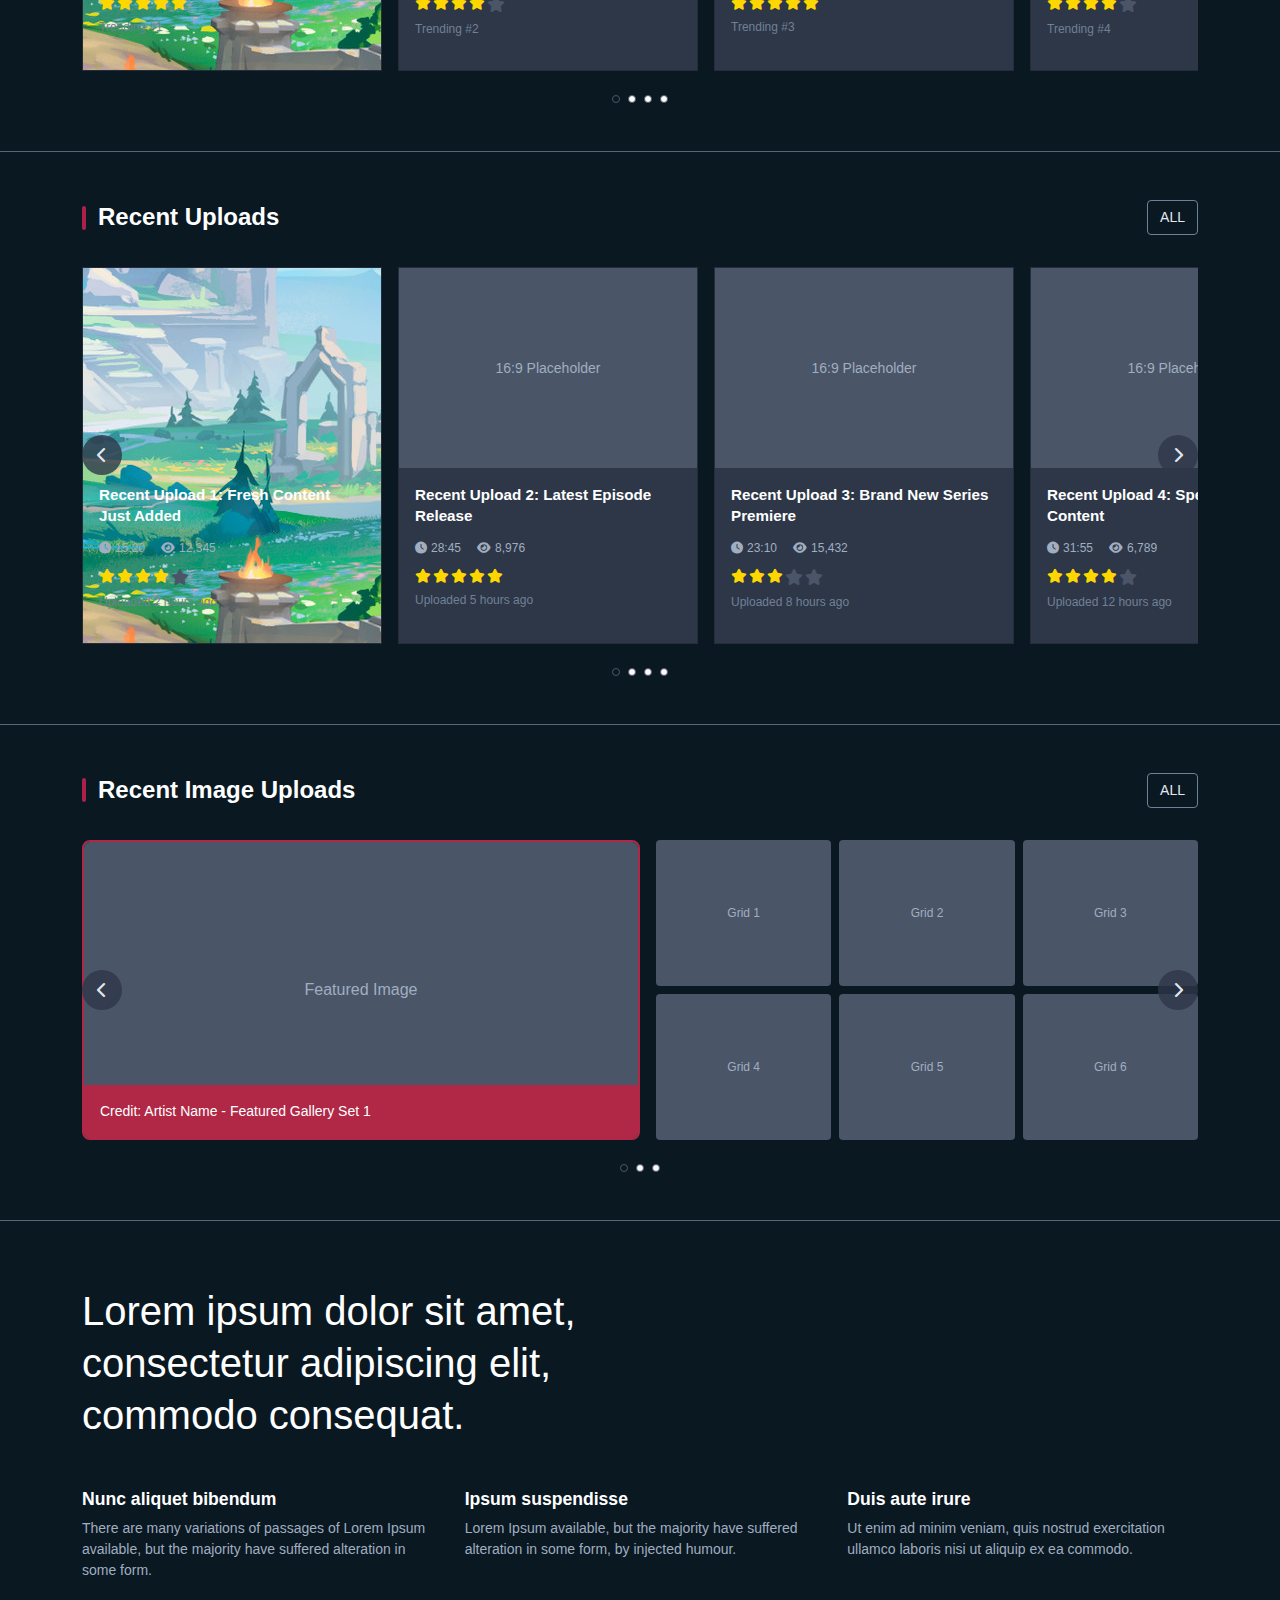
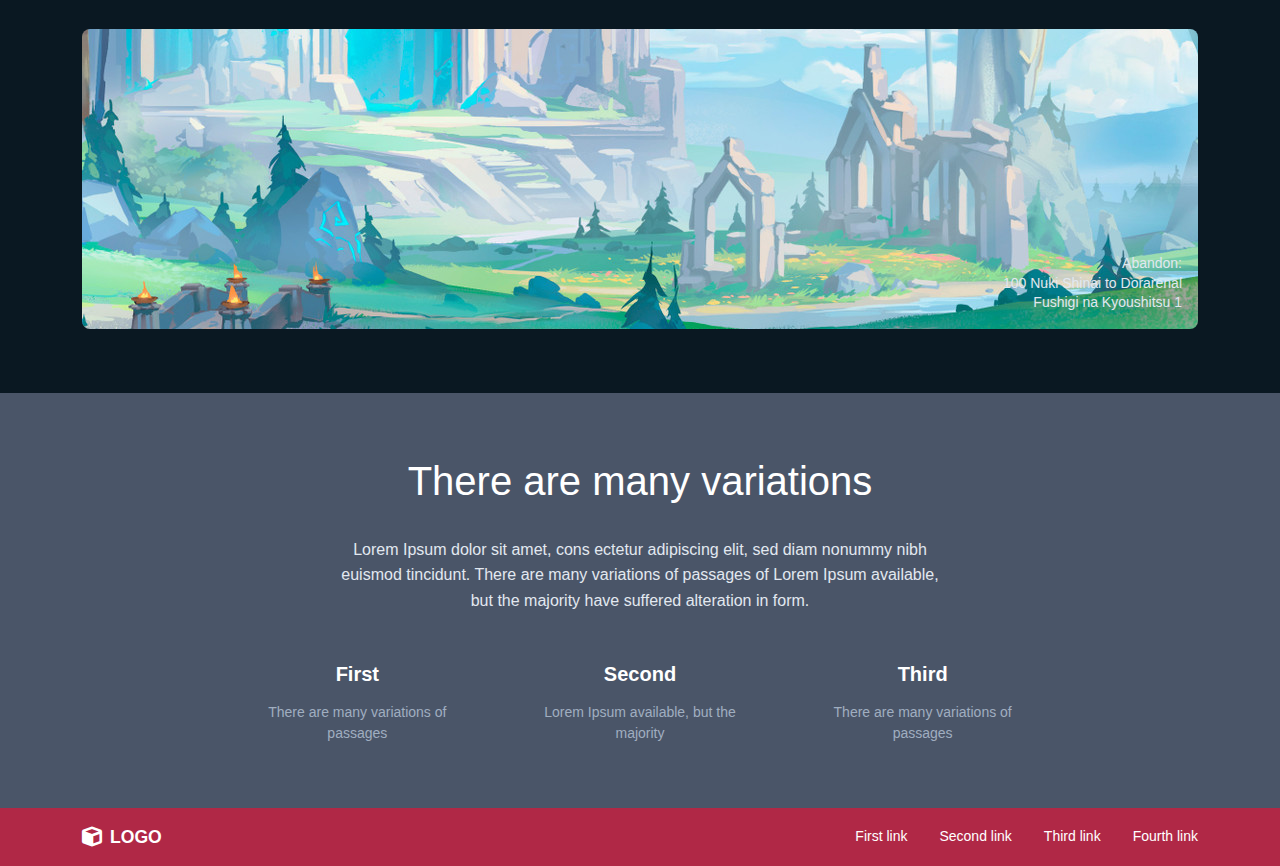
<file: Project/index.html>
<!DOCTYPE html>
<html lang="en">
<head>
    <meta charset="UTF-8">
    <meta name="viewport" content="width=device-width, initial-scale=1.0">
    <title>HentaiBlaze Interface</title>
    <link href="https://cdn.jsdelivr.net/npm/bootstrap@5.3.0/dist/css/bootstrap.min.css" rel="stylesheet">
    <link href="https://cdnjs.cloudflare.com/ajax/libs/font-awesome/6.0.0/css/all.min.css" rel="stylesheet">
    <link rel="stylesheet" href="assets/css/styles.css">
</head>
<body>
    <!-- Sidebar Overlay -->
    <div class="sidebar__overlay" id="sidebarOverlay"></div>

    <!-- Sidebar -->
    <aside class="sidebar" id="sidebar">
        <div class="sidebar__header">
            <i class="fas fa-bars sidebar__menu-icon" id="sidebarClose"></i>
            <span class="sidebar__logo">HENTAIBLAZE</span>
        </div>
        
        <div class="sidebar__content">
            <!-- Main Navigation -->
            <nav class="sidebar__section">
                <ul class="sidebar__nav">
                    <li class="sidebar__nav-item">
                        <a href="#" class="sidebar__nav-link sidebar__nav-link--active">
                            <i class="fas fa-home sidebar__nav-icon"></i>
                            <span>Home</span>
                        </a>
                    </li>
                    <li class="sidebar__nav-item">
                        <a href="#" class="sidebar__nav-link">
                            <i class="fas fa-fire sidebar__nav-icon"></i>
                            <span>Trending</span>
                        </a>
                    </li>
                    <li class="sidebar__nav-item">
                        <a href="#" class="sidebar__nav-link">
                            <i class="fas fa-list sidebar__nav-icon"></i>
                            <span>List</span>
                        </a>
                    </li>
                    <li class="sidebar__nav-item">
                        <button class="sidebar__nav-link" onclick="openSearchModal(); closeSidebar();">
                            <i class="fas fa-search sidebar__nav-icon"></i>
                            <span>Search</span>
                        </button>
                    </li>
                    <li class="sidebar__nav-item">
                        <a href="#" class="sidebar__nav-link">
                            <i class="fas fa-compass sidebar__nav-icon"></i>
                            <span>Browse</span>
                        </a>
                    </li>
                    <li class="sidebar__nav-item">
                        <a href="#" class="sidebar__nav-link">
                            <i class="fas fa-plus sidebar__nav-icon"></i>
                            <span>Contribute</span>
                        </a>
                    </li>
                </ul>
            </nav>

            <!-- Resources Section -->
            <div class="sidebar__section">
                <h3 class="sidebar__section-title">Resources</h3>
                <ul class="sidebar__nav">
                    <li class="sidebar__nav-item">
                        <a href="#" class="sidebar__nav-link">
                            <i class="fas fa-history sidebar__nav-icon"></i>
                            <span>History</span>
                        </a>
                    </li>
                    <li class="sidebar__nav-item">
                        <a href="#" class="sidebar__nav-link">
                            <i class="fas fa-clock sidebar__nav-icon"></i>
                            <span>Watch Later</span>
                        </a>
                    </li>
                    <li class="sidebar__nav-item">
                        <a href="#" class="sidebar__nav-link">
                            <i class="fas fa-heart sidebar__nav-icon"></i>
                            <span>Liked Videos</span>
                        </a>
                    </li>
                    <li class="sidebar__nav-item">
                        <a href="#" class="sidebar__nav-link">
                            <i class="fas fa-play sidebar__nav-icon"></i>
                            <span>Playlist</span>
                        </a>
                    </li>
                </ul>
            </div>

            <!-- Account Section -->
            <div class="sidebar__section">
                <h3 class="sidebar__section-title">Account</h3>
                <ul class="sidebar__nav">
                    <li class="sidebar__nav-item">
                        <a href="#" class="sidebar__nav-link">
                            <i class="fas fa-user sidebar__nav-icon"></i>
                            <span>My Channel</span>
                        </a>
                    </li>
                    <li class="sidebar__nav-item">
                        <a href="#" class="sidebar__nav-link">
                            <i class="fas fa-cog sidebar__nav-icon"></i>
                            <span>Settings</span>
                        </a>
                    </li>
                    <li class="sidebar__nav-item">
                        <a href="#" class="sidebar__nav-link">
                            <i class="fas fa-download sidebar__nav-icon"></i>
                            <span>Download Apps</span>
                        </a>
                    </li>
                    <li class="sidebar__nav-item">
                        <a href="#" class="sidebar__nav-link">
                            <i class="fas fa-exchange-alt sidebar__nav-icon"></i>
                            <span>Switch Account</span>
                        </a>
                    </li>
                    <li class="sidebar__nav-item">
                        <a href="#" class="sidebar__nav-link">
                            <i class="fas fa-sign-in-alt sidebar__nav-icon"></i>
                            <span>Sign In</span>
                        </a>
                    </li>
                </ul>
            </div>

            <!-- Connect Section -->
            <div class="sidebar__section">
                <h3 class="sidebar__section-title">Connect</h3>
                <ul class="sidebar__nav">
                    <li class="sidebar__nav-item">
                        <a href="#" class="sidebar__nav-link">
                            <i class="fas fa-envelope sidebar__nav-icon"></i>
                            <span>Contact Us</span>
                        </a>
                    </li>
                    <li class="sidebar__nav-item">
                        <a href="#" class="sidebar__nav-link">
                            <i class="fas fa-newspaper sidebar__nav-icon"></i>
                            <span>What's New</span>
                        </a>
                    </li>
                    <li class="sidebar__nav-item">
                        <a href="#" class="sidebar__nav-link">
                            <i class="fas fa-city sidebar__nav-icon"></i>
                            <span>HentaiBlaze Town</span>
                        </a>
                    </li>
                </ul>
            </div>
        </div>
    </aside>

    <!-- Navigation Bar -->
    <nav class="navbar navbar-expand-lg">
        <div class="container-fluid px-3">
            <!-- Hamburger Menu -->
            <div class="d-flex align-items-center">
                <i class="fas fa-bars navbar__icon me-3" id="hamburgerMenu"></i>
                <a class="navbar__brand" href="#">HENTAIBLAZE</a>
            </div>
            
            <!-- Right side items -->
            <div class="d-flex align-items-center">
                <!-- Search Icon -->
                <i class="fas fa-search navbar__icon me-3" id="searchIcon"></i>
                
                <!-- Toggle button for mobile -->
                <button class="navbar-toggler border-0" type="button" data-bs-toggle="collapse" data-bs-target="#navbarNav">
                    <i class="fas fa-ellipsis-v text-light"></i>
                </button>
                
                <!-- Navigation items -->
                <div class="collapse navbar-collapse" id="navbarNav">
                    <ul class="navbar__nav navbar-nav ms-auto">
                        <li class="nav-item me-2">
                            <a class="nav-link navbar__btn" href="login.html">SIGN IN</a>
                        </li>
                        <li class="nav-item">
                            <a class="nav-link navbar__btn" href="sign in.html">CREATE ACCOUNT</a>
                        </li>
                    </ul>
                </div>
            </div>
        </div>
    </nav>

    <!-- Banner Section -->
    <section class="banner">
        <div class="banner__background"></div>
        <div class="banner__image"></div>
        <div class="container">
            <div class="banner__content">
                <h1 class="banner__title">Welcome to HentaiBlaze</h1>
                <p class="banner__subtitle">Your ultimate destination for premium hentai content.</p>
            </div>
        </div>
    </section>

   
    <!-- New Releases Section -->
    <section class="section section--bordered">
        <div class="container">
            <div class="section__header">
                <h2 class="section__title">New Releases</h2>
                <button class="section__btn">ALL</button>
            </div>
            
            <div class="carousel">
                <button class="carousel__nav carousel__nav--prev" onclick="moveCarousel('newReleases', -1)">
                    <i class="fas fa-chevron-left"></i>
                </button>
                
                <div class="carousel__track" id="newReleasesCarousel">
                    <!-- Card 1 -->
                    <div class="card">
                        <div class="card__image"><img src="assets/img/anh-nen-may-tinh-4k-1.jpg" alt=""></div>
                        <div class="card__content">
                            <h3 class="card__title">Abandon: 100 Nuki Shinai to Dorarenal Fushigi na Kyoushitsu 1</h3>
                            <div class="card__meta">
                                <div class="card__meta-item">
                                    <i class="fas fa-clock"></i>
                                    <span>24:52</span>
                                </div>
                                <div class="card__meta-item">
                                    <i class="fas fa-eye"></i>
                                    <span>123,456</span>
                                </div>
                            </div>
                            <div class="card__rating">
                                <i class="fas fa-star card__star"></i>
                                <i class="fas fa-star card__star"></i>
                                <i class="fas fa-star card__star"></i>
                                <i class="fas fa-star card__star"></i>
                                <i class="fas fa-star card__star--empty"></i>
                            </div>
                            <p class="card__stats">Uploaded 1 day ago</p>
                        </div>
                        <div class="card__overlay">
                            <h3 class="card__overlay-title">Abandon: 100 Nuki Shinai to Dorarenal Fushigi na Kyoushitsu 1</h3>
                                <div class="card__overlay-meta">
                                <div class="card__overlay-meta-item">
                                    <div class="card__overlay-meta-icon"><i class="fa fa-eye" aria-hidden="true"></i></div>
                                    <span>1,875,898</span>
                                </div>
                                <div class="card__overlay-meta-item">
                                    <div class="card__overlay-meta-icon"><i class="fa fa-heart" aria-hidden="true"></i></div>
                                    <span>111.545</span>
                                </div>
                                <div class="card__overlay-meta-item">
                                    <div class="card__overlay-meta-icon"><i class="fa fa-file-text" aria-hidden="true"></i></div>
                                    <span>100 pages</span>
                                </div>
                            </div>
                            <div class="card__overlay-rating">
                                <span class="card__overlay-star"><i class="fa fa-star" aria-hidden="true"></i></span>
                                <span class="card__overlay-star"><i class="fa fa-star" aria-hidden="true"></i></span>
                                <span class="card__overlay-star"><i class="fa fa-star" aria-hidden="true"></i></span>
                                <span class="card__overlay-star"><i class="fa fa-star" aria-hidden="true"></i></span>
                                <span class="card__overlay-star card__overlay-star--empty"><i class="fa fa-star" aria-hidden="true"></i></span>
                            </div>
                        </div>
                    </div>
                    
                    <!-- Card 2 -->
                    <div class="card">
                        <div class="card__image">16:9 Placeholder</div>
                        <div class="card__content">
                            <h3 class="card__title">Lorem ipsum dolor sit amet, consectetur adipiscing elit.</h3>
                            <div class="card__meta">
                                <div class="card__meta-item">
                                    <i class="fas fa-clock"></i>
                                    <span>18:30</span>
                                </div>
                                <div class="card__meta-item">
                                    <i class="fas fa-eye"></i>
                                    <span>89,234</span>
                                </div>
                            </div>
                            <div class="card__rating">
                                <i class="fas fa-star card__star"></i>
                                <i class="fas fa-star card__star"></i>
                                <i class="fas fa-star card__star"></i>
                                <i class="fas fa-star card__star"></i>
                                <i class="fas fa-star card__star"></i>
                            </div>
                            <p class="card__stats">Uploaded 2 days ago</p>
                        </div>
                        <div class="card__overlay">
                            <h3 class="card__overlay-title">Lorem ipsum dolor sit amet, consectetur adipiscing elit.</h3>
                            <div class="card__overlay-meta">
                                <div class="card__overlay-meta-item">
                                    <div class="card__overlay-meta-icon"><i class="fa fa-eye" aria-hidden="true"></i></div>
                                    <span>1,875,898</span>
                                </div>
                                <div class="card__overlay-meta-item">
                                    <div class="card__overlay-meta-icon"><i class="fa fa-heart" aria-hidden="true"></i></div>
                                    <span>111.545</span>
                                </div>
                                <div class="card__overlay-meta-item">
                                    <div class="card__overlay-meta-icon"><i class="fa fa-file-text" aria-hidden="true"></i></div>
                                    <span>100 pages</span>
                                </div>
                            </div>
                            <div class="card__overlay-rating">
                                <span class="card__overlay-star"><i class="fa fa-star" aria-hidden="true"></i></span>
                                <span class="card__overlay-star"><i class="fa fa-star" aria-hidden="true"></i></span>
                                <span class="card__overlay-star"><i class="fa fa-star" aria-hidden="true"></i></span>
                                <span class="card__overlay-star"><i class="fa fa-star" aria-hidden="true"></i></span>
                                <span class="card__overlay-star"><i class="fa fa-star" aria-hidden="true"></i></span>
                            </div>
                        </div>
                    </div>
                    
                    <!-- Card 3 -->
                    <div class="card">
                        <div class="card__image">16:9 Placeholder</div>
                        <div class="card__content">
                            <h3 class="card__title">Sed do eiusmod tempor incididunt ut labore et dolore magna aliqua.</h3>
                            <div class="card__meta">
                                <div class="card__meta-item">
                                    <i class="fas fa-clock"></i>
                                    <span>32:15</span>
                                </div>
                                <div class="card__meta-item">
                                    <i class="fas fa-eye"></i>
                                    <span>156,789</span>
                                </div>
                            </div>
                            <div class="card__rating">
                                <i class="fas fa-star card__star"></i>
                                <i class="fas fa-star card__star"></i>
                                <i class="fas fa-star card__star"></i>
                                <i class="fas fa-star card__star--empty"></i>
                                <i class="fas fa-star card__star--empty"></i>
                            </div>
                            <p class="card__stats">Uploaded 3 days ago</p>
                        </div>
                        <div class="card__overlay">
                            <h3 class="card__overlay-title">Sed do eiusmod tempor incididunt ut labore et dolore magna aliqua.</h3>
                                <div class="card__overlay-meta">
                                <div class="card__overlay-meta-item">
                                    <div class="card__overlay-meta-icon"><i class="fa fa-eye" aria-hidden="true"></i></div>
                                    <span>1,875,898</span>
                                </div>
                                <div class="card__overlay-meta-item">
                                    <div class="card__overlay-meta-icon"><i class="fa fa-heart" aria-hidden="true"></i></div>
                                    <span>111.545</span>
                                </div>
                                <div class="card__overlay-meta-item">
                                    <div class="card__overlay-meta-icon"><i class="fa fa-file-text" aria-hidden="true"></i></div>
                                    <span>100 pages</span>
                                </div>
                            </div>
                            <div class="card__overlay-rating">
                                <span class="card__overlay-star"><i class="fa fa-star" aria-hidden="true"></i></span>
                                <span class="card__overlay-star"><i class="fa fa-star" aria-hidden="true"></i></span>
                                <span class="card__overlay-star"><i class="fa fa-star" aria-hidden="true"></i></span>
                                <span class="card__overlay-star card__overlay-star--empty"><i class="fa fa-star" aria-hidden="true"></i></span>
                                <span class="card__overlay-star card__overlay-star--empty"><i class="fa fa-star" aria-hidden="true"></i></span>
                            </div>
                        </div>
                    </div>
                    
                    <!-- Card 4 -->
                    <div class="card">
                        <div class="card__image">16:9 Placeholder</div>
                        <div class="card__content">
                            <h3 class="card__title">Ut enim ad minim veniam, quis nostrud exercitation ullamco.</h3>
                            <div class="card__meta">
                                <div class="card__meta-item">
                                    <i class="fas fa-clock"></i>
                                    <span>27:45</span>
                                </div>
                                <div class="card__meta-item">
                                    <i class="fas fa-eye"></i>
                                    <span>98,765</span>
                                </div>
                            </div>
                            <div class="card__rating">
                                <i class="fas fa-star card__star"></i>
                                <i class="fas fa-star card__star"></i>
                                <i class="fas fa-star card__star"></i>
                                <i class="fas fa-star card__star"></i>
                                <i class="fas fa-star card__star--empty"></i>
                            </div>
                            <p class="card__stats">Uploaded 1 week ago</p>
                        </div>
                        <div class="card__overlay">
                            <h3 class="card__overlay-title">Ut enim ad minim veniam, quis nostrud exercitation ullamco.</h3>
                                <div class="card__overlay-meta">
                                <div class="card__overlay-meta-item">
                                    <div class="card__overlay-meta-icon"><i class="fa fa-eye" aria-hidden="true"></i></div>
                                    <span>1,875,898</span>
                                </div>
                                <div class="card__overlay-meta-item">
                                    <div class="card__overlay-meta-icon"><i class="fa fa-heart" aria-hidden="true"></i></div>
                                    <span>111.545</span>
                                </div>
                                <div class="card__overlay-meta-item">
                                    <div class="card__overlay-meta-icon"><i class="fa fa-file-text" aria-hidden="true"></i></div>
                                    <span>100 pages</span>
                                </div>
                            </div>
                            <div class="card__overlay-rating">
                                <span class="card__overlay-star"><i class="fa fa-star" aria-hidden="true"></i></span>
                                <span class="card__overlay-star"><i class="fa fa-star" aria-hidden="true"></i></span>
                                <span class="card__overlay-star"><i class="fa fa-star" aria-hidden="true"></i></span>
                                <span class="card__overlay-star"><i class="fa fa-star" aria-hidden="true"></i></span>
                                <span class="card__overlay-star card__overlay-star--empty"><i class="fa fa-star" aria-hidden="true"></i></span>
                            </div>
                        </div>
                    </div>
                </div>
                
                <button class="carousel__nav carousel__nav--next" onclick="moveCarousel('newReleases', 1)">
                    <i class="fas fa-chevron-right"></i>
                </button>
            </div>
            
            <div class="carousel__indicators" id="newReleasesIndicators">
                <span class="carousel__indicator carousel__indicator--active" onclick="goToSlide('newReleases', 0)"></span>
                <span class="carousel__indicator" onclick="goToSlide('newReleases', 1)"></span>
                <span class="carousel__indicator" onclick="goToSlide('newReleases', 2)"></span>
                <span class="carousel__indicator" onclick="goToSlide('newReleases', 3)"></span>
            </div>
        </div>
    </section>

    <!-- Trending Section -->
    <section class="section section--bordered">
        <div class="container">
            <div class="section__header">
                <h2 class="section__title">Trending</h2>
                <button class="section__btn">ALL</button>
            </div>
            
            <div class="carousel">
                <button class="carousel__nav carousel__nav--prev" onclick="moveCarousel('trending', -1)">
                    <i class="fas fa-chevron-left"></i>
                </button>
                
                <div class="carousel__track" id="trendingCarousel">
                    <!-- Card 1 -->
                    <div class="card">
                        <div class="card__image"><img src="assets/img/anh-nen-may-tinh-4k-1.jpg" alt=""></div>
                        <div class="card__content">
                            <h3 class="card__title">Trending Content 1: Popular Series Episode</h3>
                            <div class="card__meta">
                                <div class="card__meta-item">
                                    <i class="fas fa-clock"></i>
                                    <span>22:30</span>
                                </div>
                                <div class="card__meta-item">
                                    <i class="fas fa-eye"></i>
                                    <span>500,123</span>
                                </div>
                            </div>
                            <div class="card__rating">
                                <i class="fas fa-star card__star"></i>
                                <i class="fas fa-star card__star"></i>
                                <i class="fas fa-star card__star"></i>
                                <i class="fas fa-star card__star"></i>
                                <i class="fas fa-star card__star"></i>
                            </div>
                            <p class="card__stats">Trending #1</p>
                        </div>
                        <div class="card__overlay">
                            <h3 class="card__overlay-title">Trending Content 1: Popular Series Episode</h3>
                                <div class="card__overlay-meta">
                                <div class="card__overlay-meta-item">
                                    <div class="card__overlay-meta-icon"><i class="fa fa-eye" aria-hidden="true"></i></div>
                                    <span>1,875,898</span>
                                </div>
                                <div class="card__overlay-meta-item">
                                    <div class="card__overlay-meta-icon"><i class="fa fa-heart" aria-hidden="true"></i></div>
                                    <span>111.545</span>
                                </div>
                                <div class="card__overlay-meta-item">
                                    <div class="card__overlay-meta-icon"><i class="fa fa-file-text" aria-hidden="true"></i></div>
                                    <span>100 pages</span>
                                </div>
                            </div>
                            <div class="card__overlay-rating">
                                <span class="card__overlay-star"><i class="fa fa-star" aria-hidden="true"></i></span>
                                <span class="card__overlay-star"><i class="fa fa-star" aria-hidden="true"></i></span>
                                <span class="card__overlay-star"><i class="fa fa-star" aria-hidden="true"></i></span>
                                <span class="card__overlay-star"><i class="fa fa-star" aria-hidden="true"></i></span>
                                <span class="card__overlay-star"><i class="fa fa-star" aria-hidden="true"></i></span>
                            </div>
                        </div>
                    </div>
                    
                    <!-- Card 2 -->
                    <div class="card">
                        <div class="card__image">16:9 Placeholder</div>
                        <div class="card__content">
                            <h3 class="card__title">Trending Content 2: Hot New Release</h3>
                            <div class="card__meta">
                                <div class="card__meta-item">
                                    <i class="fas fa-clock"></i>
                                    <span>19:45</span>
                                </div>
                                <div class="card__meta-item">
                                    <i class="fas fa-eye"></i>
                                    <span>345,678</span>
                                </div>
                            </div>
                            <div class="card__rating">
                                <i class="fas fa-star card__star"></i>
                                <i class="fas fa-star card__star"></i>
                                <i class="fas fa-star card__star"></i>
                                <i class="fas fa-star card__star"></i>
                                <i class="fas fa-star card__star--empty"></i>
                            </div>
                            <p class="card__stats">Trending #2</p>
                        </div>
                        <div class="card__overlay">
                            <h3 class="card__overlay-title">Trending Content 2: Hot New Release</h3>
                                <div class="card__overlay-meta">
                                <div class="card__overlay-meta-item">
                                    <div class="card__overlay-meta-icon"><i class="fa fa-eye" aria-hidden="true"></i></div>
                                    <span>1,875,898</span>
                                </div>
                                <div class="card__overlay-meta-item">
                                    <div class="card__overlay-meta-icon"><i class="fa fa-heart" aria-hidden="true"></i></div>
                                    <span>111.545</span>
                                </div>
                                <div class="card__overlay-meta-item">
                                    <div class="card__overlay-meta-icon"><i class="fa fa-file-text" aria-hidden="true"></i></div>
                                    <span>100 pages</span>
                                </div>
                            </div>
                            <div class="card__overlay-rating">
                                <span class="card__overlay-star"><i class="fa fa-star" aria-hidden="true"></i></span>
                                <span class="card__overlay-star"><i class="fa fa-star" aria-hidden="true"></i></span>
                                <span class="card__overlay-star"><i class="fa fa-star" aria-hidden="true"></i></span>
                                <span class="card__overlay-star"><i class="fa fa-star" aria-hidden="true"></i></span>
                                <span class="card__overlay-star card__overlay-star--empty"><i class="fa fa-star" aria-hidden="true"></i></span>
                            </div>
                        </div>
                    </div>
                    
                    <!-- Card 3 -->
                    <div class="card">
                        <div class="card__image">16:9 Placeholder</div>
                        <div class="card__content">
                            <h3 class="card__title">Trending Content 3: Fan Favorite Series</h3>
                            <div class="card__meta">
                                <div class="card__meta-item">
                                    <i class="fas fa-clock"></i>
                                    <span>25:12</span>
                                </div>
                                <div class="card__meta-item">
                                    <i class="fas fa-eye"></i>
                                    <span>289,456</span>
                                </div>
                            </div>
                            <div class="card__rating">
                                <i class="fas fa-star card__star"></i>
                                <i class="fas fa-star card__star"></i>
                                <i class="fas fa-star card__star"></i>
                                <i class="fas fa-star card__star"></i>
                                <i class="fas fa-star card__star"></i>
                            </div>
                            <p class="card__stats">Trending #3</p>
                        </div>
                        <div class="card__overlay">
                            <h3 class="card__overlay-title">Trending Content 3: Fan Favorite Series</h3>
                                <div class="card__overlay-meta">
                                <div class="card__overlay-meta-item">
                                    <div class="card__overlay-meta-icon"><i class="fa fa-eye" aria-hidden="true"></i></div>
                                    <span>1,875,898</span>
                                </div>
                                <div class="card__overlay-meta-item">
                                    <div class="card__overlay-meta-icon"><i class="fa fa-heart" aria-hidden="true"></i></div>
                                    <span>111.545</span>
                                </div>
                                <div class="card__overlay-meta-item">
                                    <div class="card__overlay-meta-icon"><i class="fa fa-file-text" aria-hidden="true"></i></div>
                                    <span>100 pages</span>
                                </div>
                            </div>
                            <div class="card__overlay-rating">
                                <span class="card__overlay-star"><i class="fa fa-star" aria-hidden="true"></i></span>
                                <span class="card__overlay-star"><i class="fa fa-star" aria-hidden="true"></i></span>
                                <span class="card__overlay-star"><i class="fa fa-star" aria-hidden="true"></i></span>
                                <span class="card__overlay-star"><i class="fa fa-star" aria-hidden="true"></i></span>
                                <span class="card__overlay-star"><i class="fa fa-star" aria-hidden="true"></i></span>
                            </div>
                        </div>
                    </div>
                    
                    <!-- Card 4 -->
                    <div class="card">
                        <div class="card__image">16:9 Placeholder</div>
                        <div class="card__content">
                            <h3 class="card__title">Trending Content 4: Rising Star Series</h3>
                            <div class="card__meta">
                                <div class="card__meta-item">
                                    <i class="fas fa-clock"></i>
                                    <span>21:33</span>
                                </div>
                                <div class="card__meta-item">
                                    <i class="fas fa-eye"></i>
                                    <span>198,234</span>
                                </div>
                            </div>
                            <div class="card__rating">
                                <i class="fas fa-star card__star"></i>
                                <i class="fas fa-star card__star"></i>
                                <i class="fas fa-star card__star"></i>
                                <i class="fas fa-star card__star"></i>
                                <i class="fas fa-star card__star--empty"></i>
                            </div>
                            <p class="card__stats">Trending #4</p>
                        </div>
                        <div class="card__overlay">
                            <h3 class="card__overlay-title">Trending Content 4: Rising Star Series</h3>
                                <div class="card__overlay-meta">
                                <div class="card__overlay-meta-item">
                                    <div class="card__overlay-meta-icon"><i class="fa fa-eye" aria-hidden="true"></i></div>
                                    <span>1,875,898</span>
                                </div>
                                <div class="card__overlay-meta-item">
                                    <div class="card__overlay-meta-icon"><i class="fa fa-heart" aria-hidden="true"></i></div>
                                    <span>111.545</span>
                                </div>
                                <div class="card__overlay-meta-item">
                                    <div class="card__overlay-meta-icon"><i class="fa fa-file-text" aria-hidden="true"></i></div>
                                    <span>100 pages</span>
                                </div>
                            </div>
                            <div class="card__overlay-rating">
                                <span class="card__overlay-star"><i class="fa fa-star" aria-hidden="true"></i></span>
                                <span class="card__overlay-star"><i class="fa fa-star" aria-hidden="true"></i></span>
                                <span class="card__overlay-star"><i class="fa fa-star" aria-hidden="true"></i></span>
                                <span class="card__overlay-star"><i class="fa fa-star" aria-hidden="true"></i></span>
                                <span class="card__overlay-star card__overlay-star--empty"><i class="fa fa-star" aria-hidden="true"></i></span>
                            </div>
                        </div>
                    </div>
                </div>
                
                <button class="carousel__nav carousel__nav--next" onclick="moveCarousel('trending', 1)">
                    <i class="fas fa-chevron-right"></i>
                </button>
            </div>
            
            <div class="carousel__indicators" id="trendingIndicators">
                <span class="carousel__indicator carousel__indicator--active" onclick="goToSlide('trending', 0)"></span>
                <span class="carousel__indicator" onclick="goToSlide('trending', 1)"></span>
                <span class="carousel__indicator" onclick="goToSlide('trending', 2)"></span>
                <span class="carousel__indicator" onclick="goToSlide('trending', 3)"></span>
            </div>
        </div>
    </section>

    <!-- Recent Uploads Section -->
    <section class="section section--bordered">
        <div class="container">
            <div class="section__header">
                <h2 class="section__title">Recent Uploads</h2>
                <button class="section__btn">ALL</button>
            </div>
            
            <div class="carousel">
                <button class="carousel__nav carousel__nav--prev" onclick="moveCarousel('recentUploads', -1)">
                    <i class="fas fa-chevron-left"></i>
                </button>
                
                <div class="carousel__track" id="recentUploadsCarousel">
                    <!-- Card 1 -->
                    <div class="card">
                        <div class="card__image"><img src="assets/img/anh-nen-may-tinh-4k-1.jpg" alt=""></div>
                        <div class="card__content">
                            <h3 class="card__title">Recent Upload 1: Fresh Content Just Added</h3>
                            <div class="card__meta">
                                <div class="card__meta-item">
                                    <i class="fas fa-clock"></i>
                                    <span>15:20</span>
                                </div>
                                <div class="card__meta-item">
                                    <i class="fas fa-eye"></i>
                                    <span>12,345</span>
                                </div>
                            </div>
                            <div class="card__rating">
                                <i class="fas fa-star card__star"></i>
                                <i class="fas fa-star card__star"></i>
                                <i class="fas fa-star card__star"></i>
                                <i class="fas fa-star card__star"></i>
                                <i class="fas fa-star card__star--empty"></i>
                            </div>
                            <p class="card__stats">Uploaded 2 hours ago</p>
                        </div>
                        <div class="card__overlay">
                            <h3 class="card__overlay-title">Recent Upload 1: Fresh Content Just Added</h3>
                                <div class="card__overlay-meta">
                                <div class="card__overlay-meta-item">
                                    <div class="card__overlay-meta-icon"><i class="fa fa-eye" aria-hidden="true"></i></div>
                                    <span>1,875,898</span>
                                </div>
                                <div class="card__overlay-meta-item">
                                    <div class="card__overlay-meta-icon"><i class="fa fa-heart" aria-hidden="true"></i></div>
                                    <span>111.545</span>
                                </div>
                                <div class="card__overlay-meta-item">
                                    <div class="card__overlay-meta-icon"><i class="fa fa-file-text" aria-hidden="true"></i></div>
                                    <span>100 pages</span>
                                </div>
                            </div>
                            <div class="card__overlay-rating">
                                <span class="card__overlay-star"><i class="fa fa-star" aria-hidden="true"></i></span>
                                <span class="card__overlay-star"><i class="fa fa-star" aria-hidden="true"></i></span>
                                <span class="card__overlay-star"><i class="fa fa-star" aria-hidden="true"></i></span>
                                <span class="card__overlay-star"><i class="fa fa-star" aria-hidden="true"></i></span>
                                <span class="card__overlay-star card__overlay-star--empty"><i class="fa fa-star" aria-hidden="true"></i></span>
                            </div>
                        </div>
                    </div>
                    
                    <!-- Card 2 -->
                    <div class="card">
                        <div class="card__image">16:9 Placeholder</div>
                        <div class="card__content">
                            <h3 class="card__title">Recent Upload 2: Latest Episode Release</h3>
                            <div class="card__meta">
                                <div class="card__meta-item">
                                    <i class="fas fa-clock"></i>
                                    <span>28:45</span>
                                </div>
                                <div class="card__meta-item">
                                    <i class="fas fa-eye"></i>
                                    <span>8,976</span>
                                </div>
                            </div>
                            <div class="card__rating">
                                <i class="fas fa-star card__star"></i>
                                <i class="fas fa-star card__star"></i>
                                <i class="fas fa-star card__star"></i>
                                <i class="fas fa-star card__star"></i>
                                <i class="fas fa-star card__star"></i>
                            </div>
                            <p class="card__stats">Uploaded 5 hours ago</p>
                        </div>
                        <div class="card__overlay">
                            <h3 class="card__overlay-title">Recent Upload 2: Latest Episode Release</h3>
                                <div class="card__overlay-meta">
                                <div class="card__overlay-meta-item">
                                    <div class="card__overlay-meta-icon"><i class="fa fa-eye" aria-hidden="true"></i></div>
                                    <span>1,875,898</span>
                                </div>
                                <div class="card__overlay-meta-item">
                                    <div class="card__overlay-meta-icon"><i class="fa fa-heart" aria-hidden="true"></i></div>
                                    <span>111.545</span>
                                </div>
                                <div class="card__overlay-meta-item">
                                    <div class="card__overlay-meta-icon"><i class="fa fa-file-text" aria-hidden="true"></i></div>
                                    <span>100 pages</span>
                                </div>
                            </div>
                            <div class="card__overlay-rating">
                                <span class="card__overlay-star"><i class="fa fa-star" aria-hidden="true"></i></span>
                                <span class="card__overlay-star"><i class="fa fa-star" aria-hidden="true"></i></span>
                                <span class="card__overlay-star"><i class="fa fa-star" aria-hidden="true"></i></span>
                                <span class="card__overlay-star"><i class="fa fa-star" aria-hidden="true"></i></span>
                                <span class="card__overlay-star"><i class="fa fa-star" aria-hidden="true"></i></span>
                            </div>
                        </div>
                    </div>
                    
                    <!-- Card 3 -->
                    <div class="card">
                        <div class="card__image">16:9 Placeholder</div>
                        <div class="card__content">
                            <h3 class="card__title">Recent Upload 3: Brand New Series Premiere</h3>
                            <div class="card__meta">
                                <div class="card__meta-item">
                                    <i class="fas fa-clock"></i>
                                    <span>23:10</span>
                                </div>
                                <div class="card__meta-item">
                                    <i class="fas fa-eye"></i>
                                    <span>15,432</span>
                                </div>
                            </div>
                            <div class="card__rating">
                                <i class="fas fa-star card__star"></i>
                                <i class="fas fa-star card__star"></i>
                                <i class="fas fa-star card__star"></i>
                                <i class="fas fa-star card__star--empty"></i>
                                <i class="fas fa-star card__star--empty"></i>
                            </div>
                            <p class="card__stats">Uploaded 8 hours ago</p>
                        </div>
                        <div class="card__overlay">
                            <h3 class="card__overlay-title">Recent Upload 3: Brand New Series Premiere</h3>
                                <div class="card__overlay-meta">
                                <div class="card__overlay-meta-item">
                                    <div class="card__overlay-meta-icon"><i class="fa fa-eye" aria-hidden="true"></i></div>
                                    <span>1,875,898</span>
                                </div>
                                <div class="card__overlay-meta-item">
                                    <div class="card__overlay-meta-icon"><i class="fa fa-heart" aria-hidden="true"></i></div>
                                    <span>111.545</span>
                                </div>
                                <div class="card__overlay-meta-item">
                                    <div class="card__overlay-meta-icon"><i class="fa fa-file-text" aria-hidden="true"></i></div>
                                    <span>100 pages</span>
                                </div>
                            </div>
                            <div class="card__overlay-rating">
                                <span class="card__overlay-star"><i class="fa fa-star" aria-hidden="true"></i></span>
                                <span class="card__overlay-star"><i class="fa fa-star" aria-hidden="true"></i></span>
                                <span class="card__overlay-star"><i class="fa fa-star" aria-hidden="true"></i></span>
                                <span class="card__overlay-star card__overlay-star--empty"><i class="fa fa-star" aria-hidden="true"></i></span>
                                <span class="card__overlay-star card__overlay-star--empty"><i class="fa fa-star" aria-hidden="true"></i></span>
                            </div>
                        </div>
                    </div>
                    
                    <!-- Card 4 -->
                    <div class="card">
                        <div class="card__image">16:9 Placeholder</div>
                        <div class="card__content">
                            <h3 class="card__title">Recent Upload 4: Special Edition Content</h3>
                            <div class="card__meta">
                                <div class="card__meta-item">
                                    <i class="fas fa-clock"></i>
                                    <span>31:55</span>
                                </div>
                                <div class="card__meta-item">
                                    <i class="fas fa-eye"></i>
                                    <span>6,789</span>
                                </div>
                            </div>
                            <div class="card__rating">
                                <i class="fas fa-star card__star"></i>
                                <i class="fas fa-star card__star"></i>
                                <i class="fas fa-star card__star"></i>
                                <i class="fas fa-star card__star"></i>
                                <i class="fas fa-star card__star--empty"></i>
                            </div>
                            <p class="card__stats">Uploaded 12 hours ago</p>
                        </div>
                        <div class="card__overlay">
                            <h3 class="card__overlay-title">Recent Upload 4: Special Edition Content</h3>
                                <div class="card__overlay-meta">
                                <div class="card__overlay-meta-item">
                                    <div class="card__overlay-meta-icon"><i class="fa fa-eye" aria-hidden="true"></i></div>
                                    <span>1,875,898</span>
                                </div>
                                <div class="card__overlay-meta-item">
                                    <div class="card__overlay-meta-icon"><i class="fa fa-heart" aria-hidden="true"></i></div>
                                    <span>111.545</span>
                                </div>
                                <div class="card__overlay-meta-item">
                                    <div class="card__overlay-meta-icon"><i class="fa fa-file-text" aria-hidden="true"></i></div>
                                    <span>100 pages</span>
                                </div>
                            </div>
                            <div class="card__overlay-rating">
                                <span class="card__overlay-star"><i class="fa fa-star" aria-hidden="true"></i></span>
                                <span class="card__overlay-star"><i class="fa fa-star" aria-hidden="true"></i></span>
                                <span class="card__overlay-star"><i class="fa fa-star" aria-hidden="true"></i></span>
                                <span class="card__overlay-star"><i class="fa fa-star" aria-hidden="true"></i></span>
                                <span class="card__overlay-star card__overlay-star--empty"><i class="fa fa-star" aria-hidden="true"></i></span>
                            </div>
                        </div>
                    </div>
                </div>
                
                <button class="carousel__nav carousel__nav--next" onclick="moveCarousel('recentUploads', 1)">
                    <i class="fas fa-chevron-right"></i>
                </button>
            </div>
            
            <div class="carousel__indicators" id="recentUploadsIndicators">
                <span class="carousel__indicator carousel__indicator--active" onclick="goToSlide('recentUploads', 0)"></span>
                <span class="carousel__indicator" onclick="goToSlide('recentUploads', 1)"></span>
                <span class="carousel__indicator" onclick="goToSlide('recentUploads', 2)"></span>
                <span class="carousel__indicator" onclick="goToSlide('recentUploads', 3)"></span>
            </div>
        </div>
    </section>

    <!-- Recent Image Uploads Section -->
    <section class="section section--bordered">
        <div class="container">
            <div class="section__header">
                <h2 class="section__title">Recent Image Uploads</h2>
                <button class="section__btn">ALL</button>
            </div>
            
            <div class="carousel">
                <button class="carousel__nav carousel__nav--prev" onclick="moveImageGallery(-1)">
                    <i class="fas fa-chevron-left"></i>
                </button>
                
                <div class="image-gallery" id="imageGallery">
                    <!-- Slide 1 -->
                    <div class="image-gallery__slide">
                        <div class="image-gallery__layout">
                            <div class="image-gallery__featured">
                                <div class="image-gallery__featured-placeholder">
                                    <span>Featured Image</span>
                                </div>
                                <div class="image-gallery__credit">
                                    Credit: Artist Name - Featured Gallery Set 1
                                </div>
                            </div>
                            <div class="image-gallery__grid">
                                <div class="image-gallery__grid-item">
                                    <div class="image-gallery__grid-placeholder">
                                        <span>Grid 1</span>
                                    </div>
                                </div>
                                <div class="image-gallery__grid-item">
                                    <div class="image-gallery__grid-placeholder">
                                        <span>Grid 2</span>
                                    </div>
                                </div>
                                <div class="image-gallery__grid-item">
                                    <div class="image-gallery__grid-placeholder">
                                        <span>Grid 3</span>
                                    </div>
                                </div>
                                <div class="image-gallery__grid-item">
                                    <div class="image-gallery__grid-placeholder">
                                        <span>Grid 4</span>
                                    </div>
                                </div>
                                <div class="image-gallery__grid-item">
                                    <div class="image-gallery__grid-placeholder">
                                        <span>Grid 5</span>
                                    </div>
                                </div>
                                <div class="image-gallery__grid-item">
                                    <div class="image-gallery__grid-placeholder">
                                        <span>Grid 6</span>
                                    </div>
                                </div>
                            </div>
                        </div>
                    </div>
                    
                    <!-- Slide 2 -->
                    <div class="image-gallery__slide">
                        <div class="image-gallery__layout">
                            <div class="image-gallery__featured">
                                <div class="image-gallery__featured-placeholder">
                                    <span><img src="assets/img/anh-nen-may-tinh-4k-1.jpg" alt=""></span>
                                </div>
                                <div class="image-gallery__credit">
                                    Credit: Artist Name - Featured Gallery Set 2
                                </div>
                            </div>
                            <div class="image-gallery__grid">
                                <div class="image-gallery__grid-item">
                                    <div class="image-gallery__grid-placeholder">
                                        <span><img src="assets/img/anh-nen-may-tinh-4k-1.jpg" alt=""></span>
                                    </div>
                                </div>
                                <div class="image-gallery__grid-item">
                                    <div class="image-gallery__grid-placeholder">
                                        <span>Grid 2</span>
                                    </div>
                                </div>
                                <div class="image-gallery__grid-item">
                                    <div class="image-gallery__grid-placeholder">
                                        <span>Grid 3</span>
                                    </div>
                                </div>
                                <div class="image-gallery__grid-item">
                                    <div class="image-gallery__grid-placeholder">
                                        <span>Grid 4</span>
                                    </div>
                                </div>
                                <div class="image-gallery__grid-item">
                                    <div class="image-gallery__grid-placeholder">
                                        <span>Grid 5</span>
                                    </div>
                                </div>
                                <div class="image-gallery__grid-item">
                                    <div class="image-gallery__grid-placeholder">
                                        <span>Grid 6</span>
                                    </div>
                                </div>
                            </div>
                        </div>
                    </div>
                    
                    <!-- Slide 3 -->
                    <div class="image-gallery__slide">
                        <div class="image-gallery__layout">
                            <div class="image-gallery__featured">
                                <div class="image-gallery__featured-placeholder">
                                    <span><img src="assets/img/anh-nen-may-tinh-4k-1.jpg" alt=""></span>
                                </div>
                                <div class="image-gallery__credit">
                                    Credit: Artist Name - Featured Gallery Set 3
                                </div>
                            </div>
                            <div class="image-gallery__grid">
                                <div class="image-gallery__grid-item">
                                    <div class="image-gallery__grid-placeholder">
                                        <span><img src="assets/img/anh-nen-may-tinh-4k-1.jpg" alt=""></span>
                                    </div>
                                </div>
                                <div class="image-gallery__grid-item">
                                    <div class="image-gallery__grid-placeholder">
                                        <span>Grid 2</span>
                                    </div>
                                </div>
                                <div class="image-gallery__grid-item">
                                    <div class="image-gallery__grid-placeholder">
                                        <span>Grid 3</span>
                                    </div>
                                </div>
                                <div class="image-gallery__grid-item">
                                    <div class="image-gallery__grid-placeholder">
                                        <span>Grid 4</span>
                                    </div>
                                </div>
                                <div class="image-gallery__grid-item">
                                    <div class="image-gallery__grid-placeholder">
                                        <span>Grid 5</span>
                                    </div>
                                </div>
                                <div class="image-gallery__grid-item">
                                    <div class="image-gallery__grid-placeholder">
                                        <span>Grid 6</span>
                                    </div>
                                </div>
                            </div>
                        </div>
                    </div>
                </div>
                
                <button class="carousel__nav carousel__nav--next" onclick="moveImageGallery(1)">
                    <i class="fas fa-chevron-right"></i>
                </button>
            </div>
            
            <div class="carousel__indicators" id="imageGalleryIndicators">
                <span class="carousel__indicator carousel__indicator--active" onclick="goToImageSlide(0)"></span>
                <span class="carousel__indicator" onclick="goToImageSlide(1)"></span>
                <span class="carousel__indicator" onclick="goToImageSlide(2)"></span>
            </div>
        </div>
    </section>

    <!-- Footer Section -->
    <footer class="footer">
        <div class="container">
            <!-- Footer Hero -->
            <div class="footer__hero">
                <h2 class="footer__hero-title">Lorem ipsum dolor sit amet, consectetur adipiscing elit, commodo consequat.</h2>
            </div>

            <!-- Footer Columns -->
            <div class="footer__columns">
                <div class="footer__column">
                    <h4 class="footer__column-title">Nunc aliquet bibendum</h4>
                    <p class="footer__column-text">There are many variations of passages of Lorem Ipsum available, but the majority have suffered alteration in some form.</p>
                </div>
                <div class="footer__column">
                    <h4 class="footer__column-title">Ipsum suspendisse</h4>
                    <p class="footer__column-text">Lorem Ipsum available, but the majority have suffered alteration in some form, by injected humour.</p>
                </div>
                <div class="footer__column">
                    <h4 class="footer__column-title">Duis aute irure</h4>
                    <p class="footer__column-text">Ut enim ad minim veniam, quis nostrud exercitation ullamco laboris nisi ut aliquip ex ea commodo.</p>
                </div>
            </div>

            <!-- Footer Featured Content -->
            <div class="footer__featured">
                <div class="footer__featured-placeholder"><img src="assets/img/anh-nen-may-tinh-4k-1.jpg" alt=""></div>
                <div class="footer__featured-info">
                    Abandon:<br>
                    100 Nuki Shinai to Dorarenal<br>
                    Fushigi na Kyoushitsu 1
                </div>
            </div>

          
        </div>
    </footer>
 <!-- Additional Footer Content Section -->
    <section class="additional-footer">
        <div class="container">
            <div class="additional-footer__content">
                <h2 class="additional-footer__title">There are many variations</h2>
                <p class="additional-footer__description">
                    Lorem Ipsum dolor sit amet, cons ectetur adipiscing elit, sed diam nonummy nibh euismod tincidunt. 
                    There are many variations of passages of Lorem Ipsum available, but the majority have suffered 
                    alteration in form.
                </p>
            
                <div class="additional-footer__columns">
                    <div class="additional-footer__column">
                        <h4 class="additional-footer__column-title">First</h4>
                        <p class="additional-footer__column-text">There are many variations of passages</p>
                    </div>
                    <div class="additional-footer__column">
                        <h4 class="additional-footer__column-title">Second</h4>
                        <p class="additional-footer__column-text">Lorem Ipsum available, but the majority</p>
                    </div>
                    <div class="additional-footer__column">
                        <h4 class="additional-footer__column-title">Third</h4>
                        <p class="additional-footer__column-text">There are many variations of passages</p>
                    </div>
                </div>
            </div>
        </div>
    </section>

    <!-- Red Footer Bar -->
    <section class="red-footer">
        <div class="container">
            <div class="red-footer__content">
                <div class="red-footer__logo">
                    <i class="fas fa-cube red-footer__logo-icon"></i>
                    <span>LOGO</span>
                </div>
                <nav class="red-footer__nav">
                    <a href="#" class="red-footer__nav-link">First link</a>
                    <a href="#" class="red-footer__nav-link">Second link</a>
                    <a href="#" class="red-footer__nav-link">Third link</a>
                    <a href="#" class="red-footer__nav-link">Fourth link</a>
                </nav>
            </div>
        </div>
    </section>

    <!-- Search Modal -->
    <div class="search-modal" id="searchModal">
        <div class="search-modal__content">
            <button class="search-modal__close" onclick="closeSearchModal()">
                <i class="fas fa-times"></i>
            </button>
            
            <div class="search-modal__header">
                <input type="text" class="search-modal__search-bar" placeholder="HENTAI" id="searchInput">
            </div>
            
            <div class="search-modal__filters">
                <button class="search-modal__filter-btn search-modal__filter-btn--active">Tags</button>
                <button class="search-modal__filter-btn">Gender</button>
                <button class="search-modal__filter-btn">Gender</button>
                <button class="search-modal__filter-btn">Blacklist</button>
                <button class="search-modal__filter-btn" onclick="resetAllFilters()">Reset all</button>
                <button class="search-modal__filter-btn">Sort</button>
            </div>
            
            <div class="search-modal__section">
                <h3 class="search-modal__section-title">Include Tags</h3>
                <p class="search-modal__section-subtitle">Find things that have all of these tags</p>
                
                <div class="search-modal__tags" id="tagsList">
                    <button class="search-modal__tag" onclick="toggleTag(this)">COSPLAY</button>
                    <button class="search-modal__tag" onclick="toggleTag(this)">ANIME</button>
                    <button class="search-modal__tag search-modal__tag--active" onclick="toggleTag(this)">MANGA</button>
                    <button class="search-modal__tag" onclick="toggleTag(this)">GAMES</button>
                    <button class="search-modal__tag" onclick="toggleTag(this)">VR</button>
                    <button class="search-modal__tag" onclick="toggleTag(this)">3D</button>
                    <button class="search-modal__tag" onclick="toggleTag(this)">AMATEUR</button>
                    <button class="search-modal__tag" onclick="toggleTag(this)">PROFESSIONAL</button>
                    <button class="search-modal__tag" onclick="toggleTag(this)">LOLI</button>
                    <button class="search-modal__tag" onclick="toggleTag(this)">MILF</button>
                    <button class="search-modal__tag" onclick="toggleTag(this)">YURI</button>
                    <button class="search-modal__tag" onclick="toggleTag(this)">YAOI</button>
                    <button class="search-modal__tag" onclick="toggleTag(this)">TENTACLES</button>
                    <button class="search-modal__tag" onclick="toggleTag(this)">BUKKAKE</button>
                    <button class="search-modal__tag" onclick="toggleTag(this)">GURO</button>
                    <button class="search-modal__tag" onclick="toggleTag(this)">ROMANCE</button>
                    <button class="search-modal__tag" onclick="toggleTag(this)">COMEDY</button>
                    <button class="search-modal__tag" onclick="toggleTag(this)">DRAMA</button>
                    <button class="search-modal__tag search-modal__tag--excluded" onclick="toggleTag(this)">INCEST</button>
                    <button class="search-modal__tag" onclick="toggleTag(this)">FANTASY</button>
                    <button class="search-modal__tag" onclick="toggleTag(this)">SCHOOL</button>
                    <button class="search-modal__tag" onclick="toggleTag(this)">OFFICE</button>
                    <button class="search-modal__tag" onclick="toggleTag(this)">OUTDOOR</button>
                    <button class="search-modal__tag" onclick="toggleTag(this)">SWIMSUIT</button>
                    <button class="search-modal__tag" onclick="toggleTag(this)">UNIFORM</button>
                    <button class="search-modal__tag" onclick="toggleTag(this)">MAID</button>
                    <button class="search-modal__tag" onclick="toggleTag(this)">NURSE</button>
                    <button class="search-modal__tag" onclick="toggleTag(this)">TEACHER</button>
                    <button class="search-modal__tag" onclick="toggleTag(this)">STUDENT</button>
                    <button class="search-modal__tag" onclick="toggleTag(this)">MONSTER</button>
                    <button class="search-modal__tag" onclick="toggleTag(this)">DEMON</button>
                    <button class="search-modal__tag" onclick="toggleTag(this)">ANGEL</button>
                    <button class="search-modal__tag" onclick="toggleTag(this)">ELF</button>
                    <button class="search-modal__tag" onclick="toggleTag(this)">CATGIRL</button>
                    <button class="search-modal__tag" onclick="toggleTag(this)">FUTANARI</button>
                    <button class="search-modal__tag" onclick="toggleTag(this)">TRAP</button>
                    <button class="search-modal__tag" onclick="toggleTag(this)">FEMDOM</button>
                    <button class="search-modal__tag" onclick="toggleTag(this)">MALEDOM</button>
                    <button class="search-modal__tag" onclick="toggleTag(this)">BONDAGE</button>
                    <button class="search-modal__tag" onclick="toggleTag(this)">BDSM</button>
                    <button class="search-modal__tag" onclick="toggleTag(this)">VANILLA</button>
                    <button class="search-modal__tag" onclick="toggleTag(this)">HARDCORE</button>
                    <button class="search-modal__tag" onclick="toggleTag(this)">SOFTCORE</button>
                    <button class="search-modal__tag" onclick="toggleTag(this)">ECCHI</button>
                </div>
            </div>
            
            <div class="search-modal__broad-matches">
                <div>
                    <div class="search-modal__broad-matches-text">Broad Matches</div>
                    <div class="search-modal__broad-matches-subtitle">Show results that also contain related tags if they contain most of the selected tags</div>
                </div>
                <div class="search-modal__toggle" id="broadMatchesToggle" onclick="toggleBroadMatches()">
                    <div class="search-modal__toggle-slider"></div>
                </div>
            </div>
            
            <div class="search-modal__actions">
                <button class="search-modal__btn" onclick="resetAllFilters()">Reset All</button>
                <button class="search-modal__btn" onclick="closeSearchModal()">Cancel</button>
                <button class="search-modal__btn search-modal__btn--primary" onclick="applySearch()">Apply</button>
            </div>
        </div>
    </div>

    <!-- Bootstrap JS -->
    <script src="https://cdn.jsdelivr.net/npm/bootstrap@5.3.0/dist/js/bootstrap.bundle.min.js"></script>

    <script src="assets/js/main.js"></script>
       
</body>
</html>
</file>
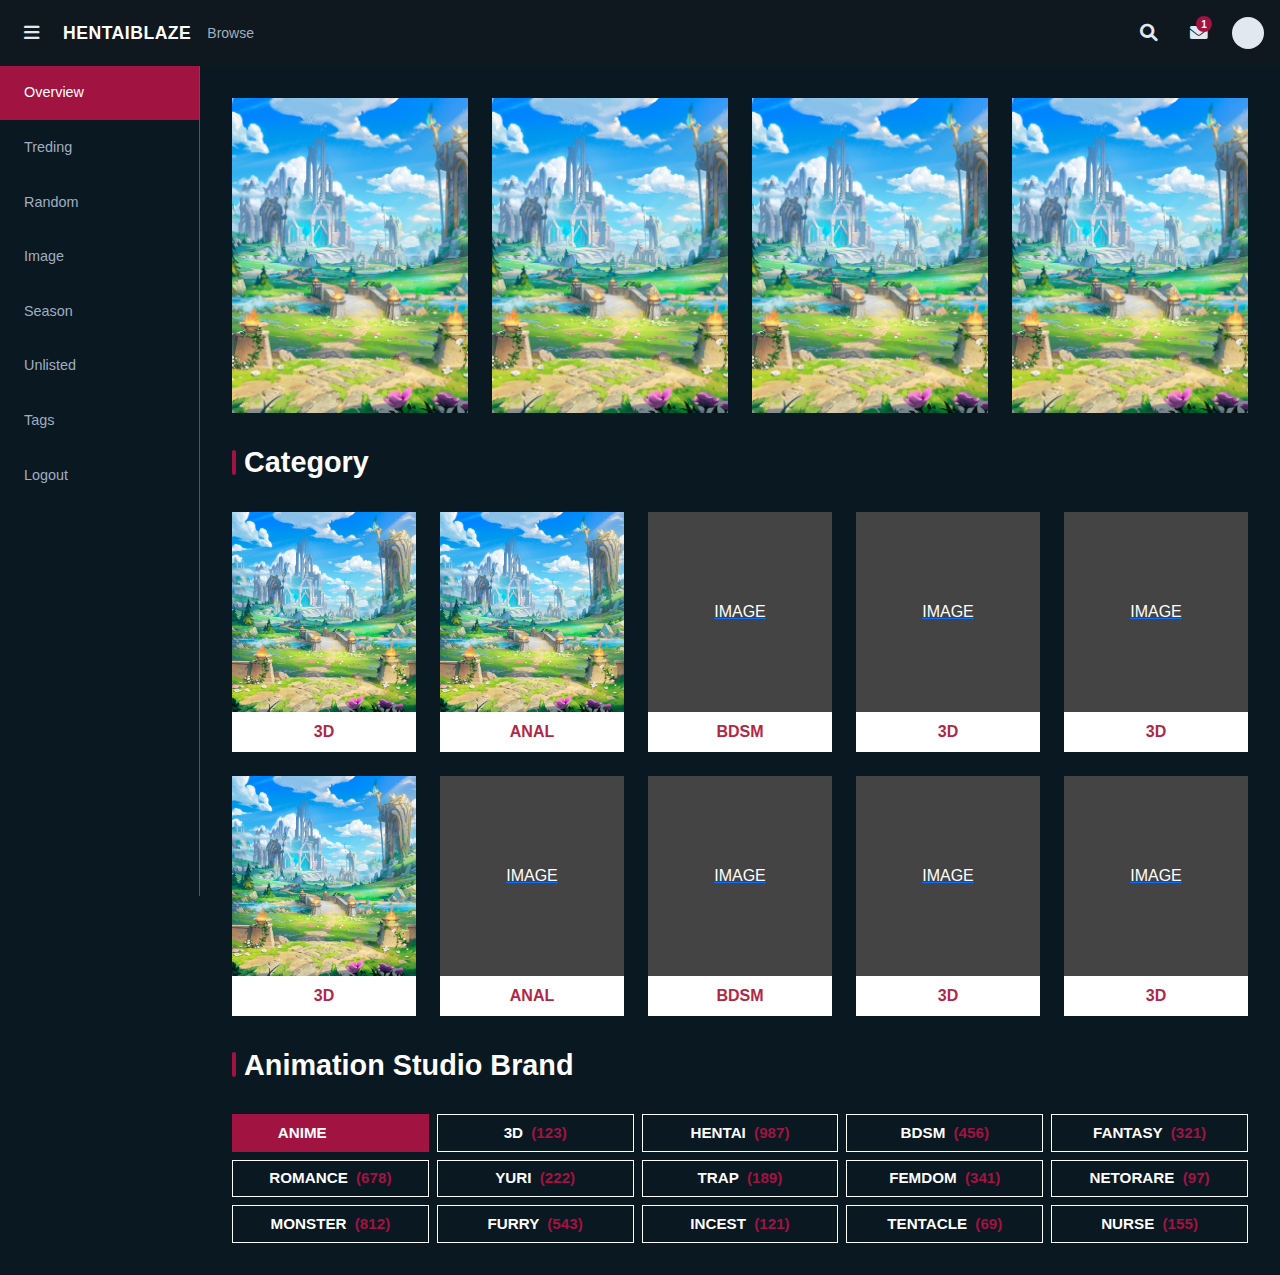
<file: Project/Browse.html>
<!DOCTYPE html>
<html lang="en">

<head>
    <meta charset="UTF-8">
    <meta name="viewport" content="width=device-width, initial-scale=1.0">
    <title>HentaiBlaze - Browse</title>
    <link href="https://cdn.jsdelivr.net/npm/bootstrap@5.3.0/dist/css/bootstrap.min.css" rel="stylesheet">
    <link href="https://cdnjs.cloudflare.com/ajax/libs/font-awesome/6.0.0/css/all.min.css" rel="stylesheet">
    <link rel="stylesheet" href="assets/css/styles.css">
</head>


<style>
    @media (max-width: 575.98px) {
        .trending__filters-mobile {
            display: flex;
            flex-direction: column;
            gap: 0.7rem;
            margin-bottom: 1.5rem;
        }

        .trending__filter-mobile {
            width: 100%;
            background: #a11341;
            color: #fff;
            border: none;
            border-radius: 6px;
            padding: 0.9rem 1.2rem;
            font-size: 1rem;
            font-weight: 500;
            text-align: left;
            display: flex;
            align-items: center;
            justify-content: space-between;
            transition: background 0.2s, color 0.2s;
            box-shadow: 0 1px 2px rgba(0, 0, 0, 0.08);
            outline: none;
            cursor: pointer;
            position: relative;
            padding-right: 2.2rem;
        }

        .trending__filter-mobile:not(.trending__filter-mobile--active) {
            background: #16202a;
            color: #e2e8f0;
            border: 1.5px solid #374151;
        }

        .trending__filter-mobile:not(.trending__filter-mobile--active):hover {
            background: #223046;
            color: #fff;
            border-color: #a11341;
        }

        .trending__filter-mobile::after {
            content: '\f054';
            /* FontAwesome: chevron-right */
            font-family: "Font Awesome 6 Free";
            font-weight: 900;
            font-size: 1rem;
            color: #a0aec0;
            position: absolute;
            right: 1.1rem;
            top: 50%;
            transform: translateY(-50%);
            transition: color 0.2s;
            pointer-events: none;
            display: inline-block;
        }

        .trending__filter-mobile--active::after {
            content: '\f078';
            /* FontAwesome: chevron-down */
            color: #fff;
        }

        .trending__filter-mobile:focus::after,
        .trending__filter-mobile:hover::after {
            color: #fff;
        }
    }
</style>
<body>
    <!-- Sidebar Overlay -->
    <div class="sidebar__overlay" id="sidebarOverlay"></div>
    <!-- Sidebar -->
    <aside class="sidebar" id="sidebar">
        <div class="sidebar__header">
            <i class="fas fa-bars sidebar__menu-icon" id="sidebarClose"></i>
            <span class="sidebar__logo">HENTAIBLAZE</span>
        </div>
        
        <div class="sidebar__content">
            <!-- Main Navigation -->
            <nav class="sidebar__section">
                <ul class="sidebar__nav">
                    <li class="sidebar__nav-item">
                        <a href="#" class="sidebar__nav-link sidebar__nav-link--active">
                            <i class="fas fa-home sidebar__nav-icon"></i>
                            <span>Home</span>
                        </a>
                    </li>
                    <li class="sidebar__nav-item">
                        <a href="#" class="sidebar__nav-link">
                            <i class="fas fa-fire sidebar__nav-icon"></i>
                            <span>Trending</span>
                        </a>
                    </li>
                    <li class="sidebar__nav-item">
                        <a href="#" class="sidebar__nav-link">
                            <i class="fas fa-list sidebar__nav-icon"></i>
                            <span>List</span>
                        </a>
                    </li>
                    <li class="sidebar__nav-item">
                        <button class="sidebar__nav-link" onclick="openSearchModal(); closeSidebar();">
                            <i class="fas fa-search sidebar__nav-icon"></i>
                            <span>Search</span>
                        </button>
                    </li>
                    <li class="sidebar__nav-item">
                        <a href="#" class="sidebar__nav-link">
                            <i class="fas fa-compass sidebar__nav-icon"></i>
                            <span>Browse</span>
                        </a>
                    </li>
                    <li class="sidebar__nav-item">
                        <a href="#" class="sidebar__nav-link">
                            <i class="fas fa-plus sidebar__nav-icon"></i>
                            <span>Contribute</span>
                        </a>
                    </li>
                </ul>
            </nav>

            <!-- Resources Section -->
            <div class="sidebar__section">
                <h3 class="sidebar__section-title">Resources</h3>
                <ul class="sidebar__nav">
                    <li class="sidebar__nav-item">
                        <a href="#" class="sidebar__nav-link">
                            <i class="fas fa-history sidebar__nav-icon"></i>
                            <span>History</span>
                        </a>
                    </li>
                    <li class="sidebar__nav-item">
                        <a href="#" class="sidebar__nav-link">
                            <i class="fas fa-clock sidebar__nav-icon"></i>
                            <span>Watch Later</span>
                        </a>
                    </li>
                    <li class="sidebar__nav-item">
                        <a href="#" class="sidebar__nav-link">
                            <i class="fas fa-heart sidebar__nav-icon"></i>
                            <span>Liked Videos</span>
                        </a>
                    </li>
                    <li class="sidebar__nav-item">
                        <a href="#" class="sidebar__nav-link">
                            <i class="fas fa-play sidebar__nav-icon"></i>
                            <span>Playlist</span>
                        </a>
                    </li>
                </ul>
            </div>

            <!-- Account Section -->
            <div class="sidebar__section">
                <h3 class="sidebar__section-title">Account</h3>
                <ul class="sidebar__nav">
                    <li class="sidebar__nav-item">
                        <a href="#" class="sidebar__nav-link">
                            <i class="fas fa-user sidebar__nav-icon"></i>
                            <span>My Channel</span>
                        </a>
                    </li>
                    <li class="sidebar__nav-item">
                        <a href="#" class="sidebar__nav-link">
                            <i class="fas fa-cog sidebar__nav-icon"></i>
                            <span>Settings</span>
                        </a>
                    </li>
                    <li class="sidebar__nav-item">
                        <a href="#" class="sidebar__nav-link">
                            <i class="fas fa-download sidebar__nav-icon"></i>
                            <span>Download Apps</span>
                        </a>
                    </li>
                    <li class="sidebar__nav-item">
                        <a href="#" class="sidebar__nav-link">
                            <i class="fas fa-exchange-alt sidebar__nav-icon"></i>
                            <span>Switch Account</span>
                        </a>
                    </li>
                    <li class="sidebar__nav-item">
                        <a href="#" class="sidebar__nav-link">
                            <i class="fas fa-sign-in-alt sidebar__nav-icon"></i>
                            <span>Sign In</span>
                        </a>
                    </li>
                </ul>
            </div>

            <!-- Connect Section -->
            <div class="sidebar__section">
                <h3 class="sidebar__section-title">Connect</h3>
                <ul class="sidebar__nav">
                    <li class="sidebar__nav-item">
                        <a href="#" class="sidebar__nav-link">
                            <i class="fas fa-envelope sidebar__nav-icon"></i>
                            <span>Contact Us</span>
                        </a>
                    </li>
                    <li class="sidebar__nav-item">
                        <a href="#" class="sidebar__nav-link">
                            <i class="fas fa-newspaper sidebar__nav-icon"></i>
                            <span>What's New</span>
                        </a>
                    </li>
                    <li class="sidebar__nav-item">
                        <a href="#" class="sidebar__nav-link">
                            <i class="fas fa-city sidebar__nav-icon"></i>
                            <span>HentaiBlaze Town</span>
                        </a>
                    </li>
                </ul>
            </div>
        </div>
    </aside>

    <!-- Navigation Bar -->
    <nav class="navbar navbar-expand-lg">
        <div class="container-fluid px-3">
            <!-- Hamburger Menu -->
            <div class="d-flex align-items-center">
                <i class="fas fa-bars navbar__icon me-3" id="hamburgerMenu"></i>
                <a class="navbar__brand" href="#">HENTAIBLAZE</a>
                <nav class="header__breadcrumb">
                    <span class="header__subtitle" id="headerSubtitle">Browse</span>
                </nav>
            </div>

            <!-- Right side items -->
            <div class="d-flex align-items-center">
                <!-- Search Icon -->
                <i class="fas fa-search navbar__icon me-3" id="searchIcon"></i>

                <!-- Toggle button for mobile -->
                <button class="navbar-toggler border-0" type="button" data-bs-toggle="collapse"
                    data-bs-target="#navbarNav">
                    <i class="fas fa-ellipsis-v text-light"></i>
                </button>

                <!-- Navigation items -->
                <div class="header__right">

                    <div class="header__icon">
                        <i class="fas fa-envelope"></i>
                        <span class="header__notification-badge">1</span>
                    </div>
                    <div class="header__avatar"></div>
                </div>
            </div>
        </div>
    </nav>

    <!-- Layout Container -->
    <!-- sidebars -->
    <aside class="sidebars" id="sidebars">
        <nav class="sidebars__nav">
            <ul class="sidebars__menu">
                <li class="sidebars__item">
                    <a href="#" class="sidebars__link" data-page="overview">Overview</a>
                </li>
                <li class="sidebars__item">
                    <a href="#" class="sidebars__link" data-page="treding">Treding</a>
                </li>
                <li class="sidebars__item">
                    <a href="#" class="sidebars__link" data-page="random">Random</a>
                </li>
                <li class="sidebars__item">
                    <a href="#" class="sidebars__link" data-page="image">Image</a>
                </li>
                <li class="sidebars__item">
                    <a href="#" class="sidebars__link" data-page="season">Season</a>
                </li>
                <li class="sidebars__item">
                    <a href="#" class="sidebars__link" data-page="unlisted">Unlisted</a>
                </li>
                <li class="sidebars__item">
                    <a href="#" class="sidebars__link" data-page="tags">Tags</a>
                </li>
                <li class="sidebars__item">
                    <a href="#" class="sidebars__link" data-page="logout">Logout</a>
                </li>
            </ul>
        </nav>
    </aside>
    <main class="main-contents">
         <!-- Sidebar Mobile (chỉ hiện trên mobile) -->
        <nav class="sidebars-mobile d-block d-sm-none" id="sidebarsMobile">
            <ul class="sidebars-mobile__menu">
                <li><a href="#" class="sidebars-mobile__link" data-page="overview">Overview</a></li>
                <li><a href="#" class="sidebars-mobile__link" data-page="treding">Treding</a></li>
                <li><a href="#" class="sidebars-mobile__link" data-page="random">Random</a></li>
                <li><a href="#" class="sidebars-mobile__link" data-page="image">Image</a></li>
                <li><a href="#" class="sidebars-mobile__link" data-page="season">Season</a></li>
                <li><a href="#" class="sidebars-mobile__link" data-page="unlisted">Unlisted</a></li>
                <li><a href="#" class="sidebars-mobile__link" data-page="tags">Tags</a></li>
                <li><a href="#" class="sidebars-mobile__link" data-page="logout">Logout</a></li>
            </ul>
        </nav>
        <div class="page-content page-content--active" id="overviewPage">
            <section class="overview">
                <div class="row g-4 justify-content-center">
                    <div class="col-6 col-md-3">
                        <a href="your-link.html" class="card-custom__link">
                            <div class="card-custom">
                                <img src="assets/img/anh-nen-may-tinh-4k-1.jpg" class="card-custom__image" alt="Card Image" />
                                <div class="card-custom__overlay">
                                <div class="card-custom__content">
                                    <div class="card-custom__icon"><i class="fa-solid fa-rocket"></i></div>
                                    <div class="card-custom__title">TRENDING</div>
                                    <div class="card-custom__text">Find videos by season</div>
                                </div>
                                </div>
                            </div>
                        </a>

                    </div>
                    <div class="col-6 col-md-3">
                        <a href="your-link.html" class="card-custom__link">
                            <div class="card-custom">
                                <img src="assets/img/anh-nen-may-tinh-4k-1.jpg" class="card-custom__image" alt="Card Image" />
                                <div class="card-custom__overlay">
                                <div class="card-custom__content">
                                    <div class="card-custom__icon"><i class="fa-solid fa-rocket"></i></div>
                                    <div class="card-custom__title">TRENDING</div>
                                    <div class="card-custom__text">Find videos by season</div>
                                </div>
                                </div>
                            </div>
                        </a>
                    </div>
                    <div class="col-6 col-md-3">
                        <a href="your-link.html" class="card-custom__link">
                            <div class="card-custom">
                                <img src="assets/img/anh-nen-may-tinh-4k-1.jpg" class="card-custom__image" alt="Card Image" />
                                <div class="card-custom__overlay">
                                <div class="card-custom__content">
                                    <div class="card-custom__icon"><i class="fa-solid fa-rocket"></i></div>
                                    <div class="card-custom__title">TRENDING</div>
                                    <div class="card-custom__text">Find videos by season</div>
                                </div>
                                </div>
                            </div>
                        </a>
                    </div>
                    <div class="col-6 col-md-3">
                        <a href="your-link.html" class="card-custom__link">
                            <div class="card-custom">
                                <img src="assets/img/anh-nen-may-tinh-4k-1.jpg" class="card-custom__image" alt="Card Image" />
                                <div class="card-custom__overlay">
                                <div class="card-custom__content">
                                    <div class="card-custom__icon"><i class="fa-solid fa-rocket"></i></div>
                                    <div class="card-custom__title">TRENDING</div>
                                    <div class="card-custom__text">Find videos by season</div>
                                </div>
                                </div>
                            </div>
                        </a>
                    </div>
                </div>
                <header class="page-header">
                    <h1 class="page-header__title">
                        <span class="page-header__indicator"></span>
                        Category
                    </h1>
                </header>
                <!-- Category Section -->
                <div class="category">
                    <div class="row row-cols-2 row-cols-sm-2 row-cols-md-5 g-4 category__grid" id="cardGrid"></div>
                </div>

                <!-- Brand Section -->
                <header class="page-header">
                    <h1 class="page-header__title">
                        <span class="page-header__indicator"></span>
                        Animation Studio Brand
                    </h1>
                </header>
                <div class="anime-brand-list" id="animeBrandList"></div>
            </section>
        </div>
        <div class="page-content" id="tredingPage">
            <section class="trending container py-4">
                <!-- Filter nút cho PC -->
                <div class="trending__filters d-none d-sm-flex gap-2 justify-content-center flex-wrap">
                    <button class="btn trending__filter active">Daily</button>
                    <button class="btn btn-outline-light trending__filter">Weekly</button>
                    <button class="btn btn-outline-light trending__filter">Monthly</button>
                    <button class="btn btn-outline-light trending__filter">Yearly</button>
                    <button class="btn btn-outline-light trending__filter">Semi-Annually</button>
                </div>
        
                <div class="row trending__list d-none d-sm-flex" id="trendingList"></div>
        
                <!-- Filter Trending cho mobile -->
                <div class="trending__filters-mobile d-block d-sm-none">
                    <div class="trending__filters-mobile">
                        <button class="trending__filter-mobile trending__filter-mobile--active"
                            data-category="daily">Daily</button>
                        <div class="trending__content-mobile" data-category="daily"></div>
                        <button class="trending__filter-mobile" data-category="weekly">Weekly</button>
                        <div class="trending__content-mobile" data-category="weekly"></div>
                        <button class="trending__filter-mobile" data-category="monthly">Monthly</button>
                        <div class="trending__content-mobile" data-category="monthly"></div>
                        <button class="trending__filter-mobile" data-category="yearly">Yearly</button>
                        <div class="trending__content-mobile" data-category="yearly"></div>
                        <button class="trending__filter-mobile" data-category="semiannually">Semi-Annually</button>
                        <div class="trending__content-mobile" data-category="semiannually"></div>
                    </div>
                </div>
                <!-- Nội dung trending -->
                <div id="trendingListMobile" class="trending__content-mobile d-block d-sm-none"></div>
            </section>
        
        </div>
        <div class="page-content" id="randomPage">
            <section class="random container py-4">
                <div class="d-flex justify-content-center mb-5">
                    <button id="btnRandomize" class="btn btn-primary" type="button">
                        Randomize
                    </button>
                </div>
                <!-- Carousel HTML: 6 card, chia 3-3 -->
                <div id="randomCarousel" class="carousel slide" data-bs-ride="carousel" data-bs-interval="false">
                    <div class="carousel-inner">
                        <!-- Slide 1: 3 card -->
                        <div class="carousel-item active">
                            <div class="carousel__item-wrapper">
                                <!-- Card 1 -->
                               <a href="your-link.html" class="card-custom__link">
                                    <div class="card-custom">
                                        <div class="card-custom__thumbnail">
                                        <img src="assets/img/anh-nen-may-tinh-4k-1.jpg" class="card-custom__thumbnail-img" alt="Background">
                                        </div>
                                        <div class="card-custom__body">
                                        <div class="card-custom__top">
                                            <img src="assets/img/anh-nen-may-tinh-4k-1.jpg" alt="Poster" class="card-custom__poster">
                                            <div class="card-custom__stats">
                                            <div class="card-custom__view"><i class="fa fa-eye"></i> 1,875,898</div>
                                            <div class="card-custom__like"><i class="fa fa-heart"></i> 1,875,898</div>
                                            </div>
                                        </div>
                                        <h6 class="card-custom__title">Abandon:<br>100 Nuki Shinai 1</h6>
                                        <div class="card-custom__stats-mobile d-flex d-sm-none">
                                            <div><i class="fa fa-eye"></i> 1,875,898</div>
                                        </div>
                                        </div>
                                    </div>
                                </a>

                                <!-- Card 2 -->
                                <a href="your-link.html" class="card-custom__link">
                                    <div class="card-custom">
                                        <div class="card-custom__thumbnail">
                                        <img src="assets/img/anh-nen-may-tinh-4k-1.jpg" class="card-custom__thumbnail-img" alt="Background">
                                        </div>
                                        <div class="card-custom__body">
                                        <div class="card-custom__top">
                                            <img src="assets/img/anh-nen-may-tinh-4k-1.jpg" alt="Poster" class="card-custom__poster">
                                            <div class="card-custom__stats">
                                            <div class="card-custom__view"><i class="fa fa-eye"></i> 1,875,898</div>
                                            <div class="card-custom__like"><i class="fa fa-heart"></i> 1,875,898</div>
                                            </div>
                                        </div>
                                        <h6 class="card-custom__title">Abandon:<br>100 Nuki Shinai 1</h6>
                                        <div class="card-custom__stats-mobile d-flex d-sm-none">
                                            <div><i class="fa fa-eye"></i> 1,875,898</div>
                                        </div>
                                        </div>
                                    </div>
                                </a>
                                <!-- Card 3 -->
                                <a href="your-link.html" class="card-custom__link">
                                    <div class="card-custom">
                                        <div class="card-custom__thumbnail">
                                        <img src="assets/img/anh-nen-may-tinh-4k-1.jpg" class="card-custom__thumbnail-img" alt="Background">
                                        </div>
                                        <div class="card-custom__body">
                                        <div class="card-custom__top">
                                            <img src="assets/img/anh-nen-may-tinh-4k-1.jpg" alt="Poster" class="card-custom__poster">
                                            <div class="card-custom__stats">
                                            <div class="card-custom__view"><i class="fa fa-eye"></i> 1,875,898</div>
                                            <div class="card-custom__like"><i class="fa fa-heart"></i> 1,875,898</div>
                                            </div>
                                        </div>
                                        <h6 class="card-custom__title">Abandon:<br>100 Nuki Shinai 1</h6>
                                        <div class="card-custom__stats-mobile d-flex d-sm-none">
                                            <div><i class="fa fa-eye"></i> 1,875,898</div>
                                        </div>
                                        </div>
                                    </div>
                                </a>
                            </div>
                        </div>
                        <!-- Slide 2: 3 card -->
                        <div class="carousel-item">
                            <div class="carousel__item-wrapper">
                                <!-- Card 4 -->
                                <div class="card-custom">
                                    <div class="card-custom__thumbnail">
                                        <img src="assets/img/anh-nen-may-tinh-4k-1.jpg" class="card-custom__thumbnail-img"
                                            alt="Background">
                                    </div>
                                    <div class="card-custom__body">
                                        <div class="card-custom__top">
                                            <img src="assets/img/anh-nen-may-tinh-4k-1.jpg" alt="Poster" class="card-custom__poster">
                                            <div class="card-custom__stats">
                                                <div class="card-custom__view"><i class="fa fa-eye"></i> 1,875,898</div>
                                                <div class="card-custom__like"><i class="fa fa-heart"></i> 1,875,898</div>
                                            </div>
                                        </div>
                                        <h6 class="card-custom__title">Abandon:<br>100 Nuki Shinai 4</h6>
                                        <div class="card-custom__stats-mobile d-flex d-sm-none">
                                            <div><i class="fa fa-eye"></i> 1,875,898</div>
                                        </div>
                                    </div>
                                </div>
                                <!-- Card 5 -->
                                <div class="card-custom">
                                    <div class="card-custom__thumbnail">
                                        <img src="assets/img/anh-nen-may-tinh-4k-1.jpg" class="card-custom__thumbnail-img"
                                            alt="Background">
                                    </div>
                                    <div class="card-custom__body">
                                        <div class="card-custom__top">
                                            <img src="assets/img/anh-nen-may-tinh-4k-1.jpg" alt="Poster" class="card-custom__poster">
                                            <div class="card-custom__stats">
                                                <div class="card-custom__view"><i class="fa fa-eye"></i> 1,875,898</div>
                                                <div class="card-custom__like"><i class="fa fa-heart"></i> 1,875,898</div>
                                            </div>
                                        </div>
                                        <h6 class="card-custom__title">Abandon:<br>100 Nuki Shinai 5</h6>
                                        <div class="card-custom__stats-mobile d-flex d-sm-none">
                                            <div><i class="fa fa-eye"></i> 1,875,898</div>
                                        </div>
                                    </div>
                                </div>
                                <!-- Card 6 -->
                                <div class="card-custom">
                                    <div class="card-custom__thumbnail">
                                        <img src="assets/img/anh-nen-may-tinh-4k-1.jpg" class="card-custom__thumbnail-img"
                                            alt="Background">
                                    </div>
                                    <div class="card-custom__body">
                                        <div class="card-custom__top">
                                            <img src="assets/img/anh-nen-may-tinh-4k-1.jpg" alt="Poster" class="card-custom__poster">
                                            <div class="card-custom__stats">
                                                <div class="card-custom__view"><i class="fa fa-eye"></i> 1,875,898</div>
                                                <div class="card-custom__like"><i class="fa fa-heart"></i> 1,875,898</div>
                                            </div>
                                        </div>
                                        <h6 class="card-custom__title">Abandon:<br>100 Nuki Shinai 6</h6>
                                        <div class="card-custom__stats-mobile d-flex d-sm-none">
                                            <div><i class="fa fa-eye"></i> 1,875,898</div>
                                        </div>
                                    </div>
                                </div>
                            </div>
                        </div>
                    </div>
                
                    <!-- Nút Previous -->
                    <button class="carousel-control-prev" type="button" data-bs-target="#randomCarousel" data-bs-slide="prev">
                        <span class="carousel-control__icon" aria-hidden="true">&lt;</span>
                        <span class="visually-hidden">Previous</span>
                    </button>
                    <!-- Nút Next -->
                    <button class="carousel-control-next" type="button" data-bs-target="#randomCarousel" data-bs-slide="next">
                        <span class="carousel-control__icon" aria-hidden="true">&gt;</span>
                        <span class="visually-hidden">Next</span>
                    </button>
                
                    <!-- Indicators -->
                    <div class="carousel-indicators">
                        <button type="button" data-bs-target="#randomCarousel" data-bs-slide-to="0" class="active" aria-current="true"
                            aria-label="Slide 1"></button>
                        <button type="button" data-bs-target="#randomCarousel" data-bs-slide-to="1" aria-label="Slide 2"></button>
                    </div>
                </div>
            </section>
        </div>
        <div class="page-content" id="seasonPage">
            <section class="season container py-4">
                <button id="btnYear" class="btn btn-outline-secondary">2022</button>
                <header class="page-header">
                    <h1 class="page-header__title">
                        <span class="page-header__indicator"></span>
                        Spring
                    </h1>
                </header>
                <div id="seasonSpringCarousel" class="carousel slide" data-bs-ride="carousel" data-bs-interval="false">
                    <div class="carousel-inner">
                    </div>
                    <button class="carousel-control-prev" type="button" data-bs-target="#seasonSpringCarousel"
                        data-bs-slide="prev">
                        <span class="carousel-control__icon" aria-hidden="true">&lt;</span>
                        <span class="visually-hidden">Previous</span>
                    </button>
                    <button class="carousel-control-next" type="button" data-bs-target="#seasonSpringCarousel"
                        data-bs-slide="next">
                        <span class="carousel-control__icon" aria-hidden="true">&gt;</span>
                        <span class="visually-hidden">Next</span>
                    </button>
                    <div class="carousel-indicators">
                        <!-- JS sẽ tự động render các indicator vào đây -->
                    </div>
                </div>

                <!-- Summer -->
                <header class="page-header">
                    <h1 class="page-header__title">
                        <span class="page-header__indicator"></span>
                        Summer
                    </h1>
                </header>
                <div id="seasonSummerCarousel" class="carousel slide" data-bs-ride="carousel" data-bs-interval="false">
                    <div class="carousel-inner">
                    </div>
                    <button class="carousel-control-prev" type="button" data-bs-target="#seasonSummerCarousel"
                        data-bs-slide="prev">
                        <span class="carousel-control__icon" aria-hidden="true">&lt;</span>
                        <span class="visually-hidden">Previous</span>
                    </button>
                    <button class="carousel-control-next" type="button" data-bs-target="#seasonSummerCarousel"
                        data-bs-slide="next">
                        <span class="carousel-control__icon" aria-hidden="true">&gt;</span>
                        <span class="visually-hidden">Next</span>
                    </button>
                    <div class="carousel-indicators">
                        <!-- JS sẽ tự động render các indicator vào đây -->
                    </div>
                </div>

                <!-- Fall -->
                <header class="page-header">
                    <h1 class="page-header__title">
                        <span class="page-header__indicator"></span>
                        Fall
                    </h1>
                </header>
                <div id="seasonFallCarousel" class="carousel slide" data-bs-ride="carousel" data-bs-interval="false">
                    <div class="carousel-inner">
                    </div>
                    <button class="carousel-control-prev" type="button" data-bs-target="#seasonFallCarousel"
                        data-bs-slide="prev">
                        <span class="carousel-control__icon" aria-hidden="true">&lt;</span>
                        <span class="visually-hidden">Previous</span>
                    </button>
                    <button class="carousel-control-next" type="button" data-bs-target="#seasonFallCarousel"
                        data-bs-slide="next">
                        <span class="carousel-control__icon" aria-hidden="true">&gt;</span>
                        <span class="visually-hidden">Next</span>
                    </button>
                    <div class="carousel-indicators">
                        <!-- JS sẽ tự động render các indicator vào đây -->
                    </div>
                </div>
                <!-- Winter -->
                <header class="page-header">
                    <h1 class="page-header__title">
                        <span class="page-header__indicator"></span>
                        Winter
                    </h1>
                </header>
                <div id="seasonWinterCarousel" class="carousel slide" data-bs-ride="carousel" data-bs-interval="false">
                    <div class="carousel-inner">
                    </div>
                    <button class="carousel-control-prev" type="button" data-bs-target="#seasonWinterCarousel"
                        data-bs-slide="prev">
                        <span class="carousel-control__icon" aria-hidden="true">&lt;</span>
                        <span class="visually-hidden">Previous</span>
                    </button>
                    <button class="carousel-control-next" type="button" data-bs-target="#seasonWinterCarousel"
                        data-bs-slide="next">
                        <span class="carousel-control__icon" aria-hidden="true">&gt;</span>
                        <span class="visually-hidden">Next</span>
                    </button>
                    <div class="carousel-indicators">
                        <!-- JS sẽ tự động render các indicator vào đây -->
                    </div>
                </div>
            </section>
        </div>

        <!-- Image -->
        <div class="page-content" id="imagePage">
            <div class="image-page container py-5">
                <!-- Filter Tags -->
                <div class="image-page__filters mb-4 d-none d-sm-flex flex-wrap">
                    <div class="image-page__filter form-check">
                        <input class="form-check-input" type="checkbox" id="tag-kcompany-1">
                        <label class="form-check-label" for="tag-kcompany-1">#KCompany</label>
                    </div>
                    <div class="image-page__filter form-check">
                        <input class="form-check-input" type="checkbox" id="tag-kcompany-2">
                        <label class="form-check-label" for="tag-kcompany-2">#KCompany</label>
                    </div>
                    <div class="image-page__filter form-check">
                        <input class="form-check-input" type="checkbox" id="tag-kcompany-3">
                        <label class="form-check-label" for="tag-kcompany-3">#KCompany</label>
                    </div>
                    <div class="image-page__filter form-check">
                        <input class="form-check-input" type="checkbox" id="tag-kcompany-4">
                        <label class="form-check-label" for="tag-kcompany-4">#KCompany</label>
                    </div>
                    <div class="image-page__filter form-check">
                        <input class="form-check-input" type="checkbox" id="tag-kcompany-5">
                        <label class="form-check-label" for="tag-kcompany-5">#KCompany</label>
                    </div>
                    <div class="image-page__filter form-check">
                        <input class="form-check-input" type="checkbox" id="tag-kcompany-6">
                        <label class="form-check-label" for="tag-kcompany-6">#KCompany</label>
                    </div>
                    <div class="image-page__filter form-check">
                        <input class="form-check-input" type="checkbox" id="tag-kcompany-7">
                        <label class="form-check-label" for="tag-kcompany-7">#KCompany</label>
                    </div>
                    <div class="image-page__filter form-check">
                        <input class="form-check-input" type="checkbox" id="tag-xxteam-1">
                        <label class="form-check-label" for="tag-xxteam-1">#xxteam</label>
                    </div>
                    <div class="image-page__filter form-check">
                        <input class="form-check-input" type="checkbox" id="tag-xxteam-2">
                        <label class="form-check-label" for="tag-xxteam-2">#xxteam</label>
                    </div>
                    <div class="image-page__filter form-check">
                        <input class="form-check-input" type="checkbox" id="tag-xxteam-3">
                        <label class="form-check-label" for="tag-xxteam-3">#xxteam</label>
                    </div>
                    <div class="image-page__filter form-check">
                        <input class="form-check-input" type="checkbox" id="tag-xxteam-4">
                        <label class="form-check-label" for="tag-xxteam-4">#xxteam</label>
                    </div>
                    <div class="image-page__filter form-check">
                        <input class="form-check-input" type="checkbox" id="tag-xxteam-5">
                        <label class="form-check-label" for="tag-xxteam-5">#xxteam</label>
                    </div>
                    <div class="image-page__filter form-check">
                        <input class="form-check-input" type="checkbox" id="tag-xxteam-6">
                        <label class="form-check-label" for="tag-xxteam-6">#xxteam</label>
                    </div>
                    <div class="image-page__filter form-check">
                        <input class="form-check-input" type="checkbox" id="tag-xxteam-7">
                        <label class="form-check-label" for="tag-xxteam-7">#xxteam</label>
                    </div>
                </div>
        
                <!-- Pagination -->
                <div class="image-page__pagination d-flex flex-wrap justify-content-between align-items-center mb-4 gap-3">
                    <button class="btn btn-outline-light btn-sm">PREV PAGE</button>
                    <div class="text-white">23/100</div>
                    <div class="d-flex align-items-center gap-2">
                        <span class="text-white">Jump to</span>
                        <input type="number" class="form-control form-control-sm" placeholder="Page #">
                    </div>
                    <button class="btn btn-outline-light btn-sm">NEXT PAGE</button>
                </div>
        
                <!-- Image Grid -->
                <div class="image-page__grid row g-3">
                    <!-- 10 Placeholder Images -->
                    <!-- First row: wide images -->
                    <div class="row g-3 mb-3">
                        <!-- Wide 16:9 -->
                        <div class="col-6 col-md-4 col-lg-2-4">
                            <div class="image-card position-relative">
                                <div class="image-card__thumb image-card__thumb--wide"></div>
                                <div class="image-card__credit position-absolute bottom-0 start-0 text-white small">by
                                    Takashi666</div>
                            </div>
                        </div>
        
                        <!-- Square 1:1 -->
                        <div class="col-6 col-md-4 col-lg-2-4">
                            <div class="image-card position-relative">
                                <div class="image-card__thumb image-card__thumb--square"></div>
                                <div class="image-card__credit position-absolute bottom-0 start-0 text-white small">by AikoK
                                </div>
                            </div>
                        </div>
        
                        <!-- Tall 3:4 -->
                        <div class="col-6 col-md-4 col-lg-2-4">
                            <div class="image-card position-relative">
                                <div class="image-card__thumb image-card__thumb--tall"></div>
                                <div class="image-card__credit position-absolute bottom-0 start-0 text-white small">by NoriM
                                </div>
                            </div>
                        </div>
        
                        <!-- UltraWide 21:9 -->
                        <div class="col-6 col-md-4 col-lg-2-4">
                            <div class="image-card position-relative">
                                <div class="image-card__thumb image-card__thumb--ultrawide"></div>
                                <div class="image-card__credit position-absolute bottom-0 start-0 text-white small">by SatoQ
                                </div>
                            </div>
                        </div>
                        <div class="col-6 col-md-4 col-lg-2-4">
                            <div class="image-card position-relative">
                                <div class="image-card__thumb image-card__thumb--wide"></div>
                                <div class="image-card__credit position-absolute bottom-0 start-0 text-white small">by KeiTan
                                </div>
                            </div>
                        </div>
        
                        <div class="col-6 col-md-4 col-lg-2-4">
                            <div class="image-card position-relative">
                                <div class="image-card__thumb image-card__thumb--square"></div>
                                <div class="image-card__credit position-absolute bottom-0 start-0 text-white small">by Haru
                                </div>
                            </div>
                        </div>
        
                        <div class="col-6 col-md-4 col-lg-2-4">
                            <div class="image-card position-relative">
                                <div class="image-card__thumb image-card__thumb--tall"></div>
                                <div class="image-card__credit position-absolute bottom-0 start-0 text-white small">by MinaT
                                </div>
                            </div>
                        </div>
        
                        <div class="col-6 col-md-4 col-lg-2-4">
                            <div class="image-card position-relative">
                                <div class="image-card__thumb image-card__thumb--ultrawide"></div>
                                <div class="image-card__credit position-absolute bottom-0 start-0 text-white small">by Ryuu
                                </div>
                            </div>
                        </div>
                    </div>
                    <!-- Second row: square images -->
                    <div class="row g-3">
                        <div class="col-6 col-md-4 col-lg-2">
                            <div class="image-card position-relative">
                                <div class="image-card__thumb image-card__thumb--square"></div>
                                <div class="image-card__credit position-absolute bottom-0 start-0 text-white small">by
                                    Takashi666</div>
                            </div>
                        </div>
                        <!-- Lặp lại 4 lần nữa -->
                        <div class="col-6 col-md-4 col-lg-2">
                            <div class="image-card position-relative">
                                <div class="image-card__thumb image-card__thumb--square"></div>
                                <div class="image-card__credit position-absolute bottom-0 start-0 text-white small">by
                                    Takashi666</div>
                            </div>
                        </div>
                        <div class="col-6 col-md-4 col-lg-2">
                            <div class="image-card position-relative">
                                <div class="image-card__thumb image-card__thumb--square"></div>
                                <div class="image-card__credit position-absolute bottom-0 start-0 text-white small">by
                                    Takashi666</div>
                            </div>
                        </div>
                        <div class="col-6 col-md-4 col-lg-2">
                            <div class="image-card position-relative">
                                <div class="image-card__thumb image-card__thumb--square"></div>
                                <div class="image-card__credit position-absolute bottom-0 start-0 text-white small">by
                                    Takashi666</div>
                            </div>
                        </div>
                        <div class="col-6 col-md-4 col-lg-2">
                            <div class="image-card position-relative">
                                <div class="image-card__thumb image-card__thumb--square"></div>
                                <div class="image-card__credit position-absolute bottom-0 start-0 text-white small">by
                                    Takashi666</div>
                            </div>
                        </div>
                    </div>
        
                </div>
            </div>
        </div>

        <!-- Unlisted -->
        <div class="page-content" id="unlistedPage">
            <header class="page-header d-flex justify-content-between align-items-center mb-4">
                <h1 class="page-header__title d-flex align-items-center mb-0">
                    <span class="page-header__indicator me-2" style="display: inline-block;"></span>
                    Unlisted
                </h1>

                <div class="gallery__sort">
                    <select class="form-select form-select-sm bg-dark text-white border-secondary" id="sortSelect"
                        style="width: 150px;">
                        <option value="most-view">Most view</option>
                        <option value="least-view">Least view</option>
                        <option value="a-z">A → Z</option>
                        <option value="z-a">Z → A</option>
                    </select>
                </div>
            </header>
            <div class="unlisted">
                <div class="d-flex justify-content-between align-items-center mt-4 mb-3 gallery__pagination gallery__pagination--top d-flex d-sm-none">
                    <button class="btn btn-outline-light gallery__btn" onclick="prevPage()">PREV PAGE</button>
                    <div class="gallery__page-info" id="page-info">1/10</div>
                    <div class="d-flex align-items-center gap-2">
                        <span>Jump to</span>
                        <input type="number" class="form-control form-control-sm gallery__input" id="jumpPage"
                            placeholder="Page #" onchange="jumpToPage(this.value)">
                    </div>
                    <button class="btn btn-outline-light gallery__btn" onclick="nextPage()">NEXT PAGE</button>
                </div>
                <!-- Render film -->
                <div class="gallery__grid" id="movie-list"></div>

                <!-- Pagination -->
                <div class="d-flex justify-content-between align-items-center mt-4 gallery__pagination d-none d-sm-flex">
                    <button class="btn btn-outline-light gallery__btn" onclick="prevPage()">PREV PAGE</button>
                    <div class="gallery__page-info" id="page-info">1/10</div>
                    <div class="d-flex align-items-center gap-2">
                        <span>Jump to</span>
                        <input type="number" class="form-control form-control-sm gallery__input" id="jumpPage"
                            placeholder="Page #" onchange="jumpToPage(this.value)">
                    </div>
                    <button class="btn btn-outline-light gallery__btn" onclick="nextPage()">NEXT PAGE</button>
                </div>
            </div>
        </div>

        <!-- Tags -->
        <div class="page-content" id="tagsPage">
            <header class="page-header d-flex justify-content-between align-items-center mb-4">
                <h1 class="page-header__title d-flex align-items-center mb-0">
                    <span class="page-header__indicator me-2" style="display: inline-block;"></span>
                    Tags
                </h1>
            </header>
            <div id="tagsCarousel" class="carousel slide" data-bs-ride="carousel" data-bs-interval="false">
                <div class="carousel-inner">
                </div>
                <button class="carousel-control-prev" type="button" data-bs-target="#tagsCarousel" data-bs-slide="prev">
                    <span class="carousel-control__icon" aria-hidden="true">&lt;</span>
                    <span class="visually-hidden">Previous</span>
                </button>
                <button class="carousel-control-next" type="button" data-bs-target="#tagsCarousel" data-bs-slide="next">
                    <span class="carousel-control__icon" aria-hidden="true">&gt;</span>
                    <span class="visually-hidden">Next</span>
                </button>
                <div class="carousel-indicators">
                    <!-- JS sẽ tự động render các indicator vào đây -->
                </div>
            </div>
        </div>
    </main>

    <script src="https://cdn.jsdelivr.net/npm/bootstrap@5.3.3/dist/js/bootstrap.bundle.min.js"></script>
    <script>
        // Random Page
        const randomCarousel = document.querySelector('#randomCarousel');
        const randomCarouselSetup = new bootstrap.Carousel(randomCarousel, {
            interval: 3000,
            ride: 'carousel',
            pause: false,
            wrap: true
        });
    </script>

    <script>
        // Page Manager
        class PageManager {
            constructor() {
                this.currentPage = 'overview';
                this.pages = {
                    'overview': { title: '', subtitle: 'Browse' },
                    'treding': { title: '', subtitle: 'Browse • Treding' },
                    'random': { title: '', subtitle: 'Browse • Random' },
                    'image': { title: '', subtitle: 'Browse • Image' },
                    'season': { title: '', subtitle: 'Browse • Season' },
                    'unlisted': { title: '', subtitle: 'Browse • Unlisted' },
                    'tags': { title: '', subtitle: 'Browse • Tags' },
                };
                this.headerSubtitle = document.getElementById('headerSubtitle');
            }

            showPage(pageId) {
                console.log('Attempting to show page:', pageId);
                // Hide all pages
                document.querySelectorAll('.page-content').forEach(page => {
                    page.classList.remove('page-content--active');
                });

                // Show target page
                const targetPage = document.getElementById(pageId + 'Page');
                console.log('targetpage: ', targetPage);
                if (targetPage) {
                    targetPage.classList.add('page-content--active');
                    this.currentPage = pageId;

                    // Update header subtitle
                    if (this.pages[pageId] && this.headerSubtitle) {
                        this.headerSubtitle.textContent = this.pages[pageId].subtitle;
                    }
                }
            }

            initializePage(pageId) {
            }
        }


        // sidebars Navigation Controller
        class sidebarsController {
            constructor() {
                this.sidebars = document.getElementById('sidebars');
                this.menuToggle = document.getElementById('menuToggle');
                this.sidebarsOverlay = document.getElementById('sidebarsOverlay');
                this.sidebarsLinks = document.querySelectorAll('.sidebars__link');
                this.pageManager = new PageManager();

                this.init();
            }

            init() {
                if (this.menuToggle) {
                    this.menuToggle.addEventListener('click', () => this.togglesidebars());
                }

                if (this.sidebarsOverlay) {
                    this.sidebarsOverlay.addEventListener('click', () => this.closesidebars());
                }

                this.sidebarsLinks.forEach(link => {
                    link.addEventListener('click', (e) => this.handleNavigation(e));
                });

                window.addEventListener('resize', () => {
                    if (window.innerWidth > 768) {
                        this.closesidebars();
                    }
                });
            }

            togglesidebars() {
                this.sidebars.classList.toggle('sidebars--open');
                if (this.sidebarsOverlay) {
                    this.sidebarsOverlay.classList.toggle('sidebars-overlay--visible');
                }
                document.body.style.overflow = this.sidebars.classList.contains('sidebars--open') ? 'hidden' : '';
            }

            closesidebars() {
                this.sidebars.classList.remove('sidebars--open');
                if (this.sidebarsOverlay) {
                    this.sidebarsOverlay.classList.remove('sidebars-overlay--visible');
                }
                document.body.style.overflow = '';
            }

            handleNavigation(e) {
                const clickedLink = e.currentTarget;
                const page = clickedLink.dataset.page;

                // Handle logout
                if (page === 'logout') {
                    if (confirm('Are you sure you want to logout?')) {
                        alert('Logout functionality would be implemented here');
                    }
                    return;
                }

                // Remove active class from all links
                this.sidebarsLinks.forEach(link => {
                    link.classList.remove('sidebars__link--active');
                });

                // Add active class to clicked link
                clickedLink.classList.add('sidebars__link--active');

                // Show the page
                this.pageManager.showPage(page);

                // Close sidebars on mobile after navigation
                if (window.innerWidth <= 768) {
                    this.closesidebars();
                }
            }
        }

        // Header Controller
        class HeaderController {
            constructor() {
                this.init();
            }

            init() {
            }
        }

        // Initialize all controllers when DOM is loaded
        document.addEventListener('DOMContentLoaded', () => {
            window.sidebarsController = new sidebarsController();
            window.headerController = new HeaderController();

            // Add loading animation
            setTimeout(() => {
                document.body.classList.add('loaded');
            }, 100);

            // Show overview page by default
            window.sidebarsController.sidebarsLinks[0].classList.add('sidebars__link--active');
            window.sidebarsController.pageManager.showPage('overview');
        });

        // Handle keyboard shortcuts
        document.addEventListener('keydown', (e) => {
            if (e.key === 'Escape') {
                const sidebars = document.getElementById('sidebars');
                if (sidebars.classList.contains('sidebars--open')) {
                    window.sidebarsController.closesidebars();
                }
            }
        });

        // Header icons functionality
        document.querySelector('.fa-search').addEventListener('click', function () {
            console.log('Search clicked');
        });

        document.querySelector('.fa-envelope').addEventListener('click', function () {
            console.log('Messages clicked');
        });

        document.querySelector('.header__avatar').addEventListener('click', function () {
            console.log('Avatar clicked - show user menu');
        });

    </script>

    <script>
        const dummyData = [
            {
                image: 'assets/img/anh-nen-may-tinh-4k-1.jpg',
                content: 'Lorem ipsum dolor sit amet, consectetur adipiscing elit, sed diam nonummy nibh euismod tincidunt ut',
                tag: '3D'
            },
            { image: 'assets/img/anh-nen-may-tinh-4k-1.jpg', content: 'Lorem lorem', tag: 'ANAL' },
            { image: '', content: '', tag: 'BDSM' },
            { image: '', content: '', tag: '3D' },
            { image: '', content: '', tag: '3D' },
            {
                image: 'assets/img/anh-nen-may-tinh-4k-1.jpg',
                content: '',
                tag: '3D'
            },
            { image: '', content: '', tag: 'ANAL' },
            { image: '', content: '', tag: 'BDSM' },
            { image: '', content: '', tag: '3D' },
            { image: '', content: '', tag: '3D' },
        ];

        const cardGrid = document.getElementById('cardGrid');

        dummyData.forEach(data => {
    const col = document.createElement('div');
    col.className = 'col';

    const card = document.createElement('div');
    card.className = 'category__card card';

    const imageWrapper = document.createElement('div');
    imageWrapper.className = 'category__image-wrapper';

    let link = document.createElement('a');
    link.href = data.link || '#'; // hoặc thay data.link bằng link thật
    link.className = 'category__image-link';
    link.style.display = 'block'; // đảm bảo link bao toàn bộ hình

    if (data.image) {
        const img = document.createElement('img');
        img.src = data.image;
        img.alt = 'Card image';
        img.className = 'category__image';
        link.appendChild(img);
    } else {
        const placeholder = document.createElement('div');
        placeholder.className = 'category__image d-flex align-items-center justify-content-center text-white';
        placeholder.style.backgroundColor = '#444';
        placeholder.style.height = '200px';
        placeholder.textContent = 'IMAGE';
        link.appendChild(placeholder);
    }

    if (data.content) {
        const overlay = document.createElement('div');
        overlay.className = 'category__overlay';
        overlay.textContent = data.content;
        link.appendChild(overlay);
    }

    imageWrapper.appendChild(link);
    card.appendChild(imageWrapper);

    const footer = document.createElement('div');
    footer.className = 'category__footer';
    footer.textContent = data.tag;
    card.appendChild(footer);

    col.appendChild(card);
    cardGrid.appendChild(col);
});

        // Anime Brand List
        const animeBrands = [
            { name: 'ANIME', count: 3657 },
            { name: '3D', count: 123 },
            { name: 'HENTAI', count: 987 },
            { name: 'BDSM', count: 456 },
            { name: 'FANTASY', count: 321 },
            { name: 'ROMANCE', count: 678 },
            { name: 'YURI', count: 222 },
            { name: 'TRAP', count: 189 },
            { name: 'FEMDOM', count: 341 },
            { name: 'NETORARE', count: 97 },
            { name: 'MONSTER', count: 812 },
            { name: 'FURRY', count: 543 },
            { name: 'INCEST', count: 121 },
            { name: 'TENTACLE', count: 69 },
            { name: 'NURSE', count: 155 }
        ];

        const animeBrandList = document.getElementById('animeBrandList');

        animeBrands.forEach((brand, index) => {
            const col = document.createElement('div');
            col.className = 'col';

            const btn = document.createElement('button');
            btn.className = `anime-brand-list__item btn ${index === 0 ? 'anime-brand-list__item--active' : ''}`;
            btn.innerHTML = `<span class="anime-brand-list__name">${brand.name}</span> <span class="anime-brand-list__count">(${brand.count.toLocaleString()})</span>`;

            btn.addEventListener('click', () => {
                document.querySelectorAll('.anime-brand-list__item').forEach(el => el.classList.remove('anime-brand-list__item--active'));
                btn.classList.add('anime-brand-list__item--active');
            });

            col.appendChild(btn);
            animeBrandList.appendChild(col);
        });

        // Treding Page
        const dummyItems = [
            {
                title: "Abandon: 100 Nuki Shinai",
                views: "1,875,898",
                category: "daily",
                image: "assets/img/anh-nen-may-tinh-4k-1.jpg"
            },
            {
                title: "Abandon: 100 Nuki Shinai",
                views: "1,875,898",
                category: "daily",
                image: "assets/img/anh-nen-may-tinh-4k-1.jpg"
            },
            {
                title: "Abandon: 100 Nuki Shinai",
                views: "1,875,898",
                category: "daily",
                image: "assets/img/anh-nen-may-tinh-4k-1.jpg"
            },
            {
                title: "Abandon: 100 Nuki Shinai",
                views: "1,875,898",
                category: "daily",
                image: "assets/img/anh-nen-may-tinh-4k-1.jpg"
            },
            {
                title: "Abandon: 100 Nuki Shinai",
                views: "1,875,898",
                category: "daily",
                image: "assets/img/anh-nen-may-tinh-4k-1.jpg"
            },
            {
                title: "Abandon: 100 Nuki Shinai",
                views: "1,875,898",
                category: "daily",
                image: "assets/img/anh-nen-may-tinh-4k-1.jpg"
            },
            {
                title: "Abandon: 100 Nuki Shinai",
                views: "1,875,898",
                category: "daily",
                image: "assets/img/anh-nen-may-tinh-4k-1.jpg"
            },
            {
                title: "Abandon: 100 Nuki Shinai",
                views: "1,875,898",
                category: "daily",
                image: "assets/img/anh-nen-may-tinh-4k-1.jpg"
            },
            {
                title: "Abandon: 100 Nuki Shinai",
                views: "1,875,898",
                category: "daily",
                image: "assets/img/anh-nen-may-tinh-4k-1.jpg"
            },
            {
                title: "Abandon: 100 Nuki Shinai",
                views: "1,875,898",
                category: "daily",
                image: "assets/img/anh-nen-may-tinh-4k-1.jpg"
            },
            {
                title: "Abandon: 100 Nuki Shinai",
                views: "1,875,898",
                category: "daily",
                image: "assets/img/anh-nen-may-tinh-4k-1.jpg"
            },
            {
                title: "Abandon: 100 Nuki Shinai",
                views: "1,875,898",
                category: "daily",
                image: "assets/img/anh-nen-may-tinh-4k-1.jpg"
            },
            {
                title: "Abandon: 100 Nuki Shinai",
                views: "1,875,898",
                category: "daily",
                image: "assets/img/anh-nen-may-tinh-4k-1.jpg"
            },
            {
                title: "Amazing Ghost Adventure",
                views: "987,543",
                category: "weekly",
                image: "assets/img/anh-nen-may-tinh-4k-1.jpg"
            },
            {
                title: "Love and Betrayal",
                views: "543,123",
                category: "monthly",
                image: "assets/img/anh-nen-may-tinh-4k-1.jpg"
            },
            {
                title: "Island Secrets",
                views: "2,134,111",
                category: "yearly",
                image: "assets/img/anh-nen-may-tinh-4k-1.jpg"
            },
            {
                title: "Outer Universe",
                views: "832,229",
                category: "semiannually",
                image: "assets/img/anh-nen-may-tinh-4k-1.jpg"
            },
            {
                title: "More Daily Drama",
                views: "456,999",
                category: "daily",
                image: "assets/img/anh-nen-may-tinh-4k-1.jpg"
            },
            {
                title: "Back to School",
                views: "667,120",
                category: "daily",
                image: "assets/img/anh-nen-may-tinh-4k-1.jpg"
            }
        ];

        const trendingList = document.getElementById("trendingList");
        const buttons = document.querySelectorAll(".trending__filter");

        function renderItems(category) {
            trendingList.innerHTML = "";
            const filtered = dummyItems.filter(item => item.category === category);
          filtered.forEach(item => {
            const col = document.createElement("div");
            col.className = "trending__col";
            col.innerHTML = `
                <a href="${item.link || '#'}" class="trending__link">
                <div class="trending__item">
                    <img src="${item.image}" alt="${item.title}" class="trending__thumb" />
                    <div class="trending__info">
                    <div class="trending__title">${item.title}</div>
                    <div class="trending__views">
                        <i class="fa fa-eye"></i> ${item.views}
                    </div>
                    </div>
                </div>
                </a>
            `;
            trendingList.appendChild(col);
            });

        }

        // Default view
        renderItems("daily");

        // Handle filter buttons
        buttons.forEach(btn => {
            btn.addEventListener("click", () => {
                buttons.forEach(b => {
                    b.classList.remove("active");
                    b.style.backgroundColor = "";
                    b.style.color = "";
                    b.classList.add("btn-outline-light");
                });
                btn.classList.add("active");
                btn.style.backgroundColor = "#a11341";
                btn.style.color = "white";

                const category = btn.textContent.trim().toLowerCase().replace("-", "").replace(" ", "");
                renderItems(category);
            });
        });

        //Season Page
        const seasonCarouselIds = ['seasonSpringCarousel', 'seasonSummerCarousel', 'seasonFallCarousel', 'seasonWinterCarousel'];
        seasonCarouselIds.forEach(id => {
            const el = document.getElementById(id);
            if (el) {
                new bootstrap.Carousel(el, {
                    interval: 3000,
                    ride: 'carousel',
                    pause: false,
                    wrap: true
                });
            }
        });

        const seasonItems = [
            { title: "Spring 2023", image: "assets/img/anh-nen-may-tinh-4k-1.jpg", season: "spring", views: "1,875,898" },
            { title: "Spring 2023 1", image: "assets/img/anh-nen-may-tinh-4k-1.jpg", season: "spring", views: "1,875,898" },
            { title: "Spring 2023 2", image: "assets/img/anh-nen-may-tinh-4k-1.jpg", season: "spring", views: "1,875,898" },
            { title: "Spring 2023 3", image: "assets/img/anh-nen-may-tinh-4k-1.jpg", season: "spring", views: "1,875,898" },
            { title: "Spring 2023 4", image: "assets/img/anh-nen-may-tinh-4k-1.jpg", season: "spring", views: "1,875,898" },
            { title: "Spring 2023 5", image: "assets/img/anh-nen-may-tinh-4k-1.jpg", season: "spring", views: "1,875,898" },
            { title: "Spring 2023 6", image: "assets/img/anh-nen-may-tinh-4k-1.jpg", season: "spring", views: "1,875,898" },
            { title: "Spring 2023 7", image: "assets/img/anh-nen-may-tinh-4k-1.jpg", season: "spring", views: "1,875,898" },
            { title: "Spring 2023 8", image: "assets/img/anh-nen-may-tinh-4k-1.jpg", season: "spring", views: "1,875,898" },
            { title: "Spring 2023 2", image: "assets/img/anh-nen-may-tinh-4k-1.jpg", season: "spring", views: "1,875,898" },
            { title: "Spring 2023 3", image: "assets/img/anh-nen-may-tinh-4k-1.jpg", season: "spring", views: "1,875,898" },
            { title: "Spring 2023 4", image: "assets/img/anh-nen-may-tinh-4k-1.jpg", season: "spring", views: "1,875,898" },
            { title: "Spring 2023 5", image: "assets/img/anh-nen-may-tinh-4k-1.jpg", season: "spring", views: "1,875,898" },
            { title: "Spring 2023 3", image: "assets/img/anh-nen-may-tinh-4k-1.jpg", season: "spring", views: "1,875,898" },
            { title: "Spring 2023 4", image: "assets/img/anh-nen-may-tinh-4k-1.jpg", season: "spring", views: "1,875,898" },
            { title: "Spring 2023 5", image: "assets/img/anh-nen-may-tinh-4k-1.jpg", season: "spring", views: "1,875,898" },
            { title: "Spring 2023 6", image: "assets/img/anh-nen-may-tinh-4k-1.jpg", season: "spring", views: "1,875,898" },
            { title: "Spring 2023 7", image: "assets/img/anh-nen-may-tinh-4k-1.jpg", season: "spring", views: "1,875,898" },
            { title: "Spring 2023 8", image: "assets/img/anh-nen-may-tinh-4k-1.jpg", season: "spring", views: "1,875,898" },
            { title: "Spring 2023 9", image: "assets/img/anh-nen-may-tinh-4k-1.jpg", season: "spring", views: "1,875,898" },
            { title: "Spring 2023 10", image: "assets/img/anh-nen-may-tinh-4k-1.jpg", season: "spring", views: "1,875,898" },
            { title: "Spring 2023 11", image: "assets/img/anh-nen-may-tinh-4k-1.jpg", season: "spring", views: "1,875,898" },
            { title: "Spring 2023 12", image: "assets/img/anh-nen-may-tinh-4k-1.jpg", season: "spring", views: "1,875,898" },
            { title: "Spring 2023 4", image: "assets/img/anh-nen-may-tinh-4k-1.jpg", season: "spring", views: "1,875,898" },
            { title: "Spring 2023 5", image: "assets/img/anh-nen-may-tinh-4k-1.jpg", season: "spring", views: "1,875,898" },
            { title: "Spring 2023 6", image: "assets/img/anh-nen-may-tinh-4k-1.jpg", season: "spring", views: "1,875,898" },
            { title: "Spring 2023 7", image: "assets/img/anh-nen-may-tinh-4k-1.jpg", season: "spring", views: "1,875,898" },
            { title: "Spring 2023 8", image: "assets/img/anh-nen-may-tinh-4k-1.jpg", season: "spring", views: "1,875,898" },
            { title: "Spring 2023 1", image: "assets/img/anh-nen-may-tinh-4k-1.jpg", season: "spring", views: "1,875,898" },
            { title: "Spring 2023 2", image: "assets/img/anh-nen-may-tinh-4k-1.jpg", season: "spring", views: "1,875,898" },
            { title: "Spring 2023 3", image: "assets/img/anh-nen-may-tinh-4k-1.jpg", season: "spring", views: "1,875,898" },
            { title: "Spring 2023 4", image: "assets/img/anh-nen-may-tinh-4k-1.jpg", season: "spring", views: "1,875,898" },
            { title: "Spring 2023 5", image: "assets/img/anh-nen-may-tinh-4k-1.jpg", season: "spring", views: "1,875,898" },
            { title: "Spring 2023 6", image: "assets/img/anh-nen-may-tinh-4k-1.jpg", season: "spring", views: "1,875,898" },
            { title: "Spring 2023 7", image: "assets/img/anh-nen-may-tinh-4k-1.jpg", season: "summer", views: "1,875,898" },
            { title: "Spring 2023 8", image: "assets/img/anh-nen-may-tinh-4k-1.jpg", season: "summer", views: "1,875,898" },
            { title: "Spring 2023 9", image: "assets/img/anh-nen-may-tinh-4k-1.jpg", season: "summer", views: "1,875,898" },
            { title: "Spring 2023 10", image: "assets/img/anh-nen-may-tinh-4k-1.jpg", season: "fall", views: "1,875,898" },
            { title: "Spring 2023 11", image: "assets/img/anh-nen-may-tinh-4k-1.jpg", season: "fall", views: "1,875,898" },
            { title: "Spring 2023 12", image: "assets/img/anh-nen-may-tinh-4k-1.jpg", season: "fall", views: "1,875,898" },
            { title: "Spring 2023 12", image: "assets/img/anh-nen-may-tinh-4k-1.jpg", season: "fall", views: "1,875,898" },
            { title: "Spring 2023 12", image: "assets/img/anh-nen-may-tinh-4k-1.jpg", season: "winter", views: "1,875,898" },
            { title: "Spring 2023 12", image: "assets/img/anh-nen-may-tinh-4k-1.jpg", season: "winter", views: "1,875,898" },
            { title: "Spring 2023 12", image: "assets/img/anh-nen-may-tinh-4k-1.jpg", season: "winter", views: "1,875,898" },
            { title: "Spring 2023 12", image: "assets/img/anh-nen-may-tinh-4k-1.jpg", season: "winter", views: "1,875,898" },
            { title: "Spring 2023 12", image: "assets/img/anh-nen-may-tinh-4k-1.jpg", season: "winter", views: "1,875,898" },
            { title: "Spring 2023 12", image: "assets/img/anh-nen-may-tinh-4k-1.jpg", season: "winter", views: "1,875,898" },
        ];

        /**
         * Render carousel cho từng mùa
         * @param {string} season - tên mùa (spring, summer, fall, winter)
         * @param {Array} items - danh sách item của mùa đó
         * @param {number} cardsPerSlide - số card mỗi slide
         */
        function renderSeasonCarousel(season, items, cardsPerSlide = 5) {
            const carouselInner = document.querySelector(`#seasonPage #season${capitalize(season)}Carousel .carousel-inner`);
            const indicators = document.querySelector(`#seasonPage #season${capitalize(season)}Carousel .carousel-indicators`);
            if (!carouselInner) return;

            carouselInner.innerHTML = '';
            if (indicators) indicators.innerHTML = '';

            const totalSlides = Math.ceil(items.length / cardsPerSlide);

            for (let i = 0; i < totalSlides; i++) {
                const slideItems = items.slice(i * cardsPerSlide, (i + 1) * cardsPerSlide);
                while (slideItems.length < cardsPerSlide) {
                    slideItems.push(null);
                }

                const carouselItem = document.createElement('div');
                carouselItem.className = 'carousel-item' + (i === 0 ? ' active' : '');

                const wrapper = document.createElement('div');
                wrapper.className = 'carousel__item-wrapper d-flex justify-content-center';

                slideItems.forEach(item => {
                const card = document.createElement('div');
                card.className = 'card-custom mx-2 flex-grow-1';

                if (item) {
                    card.innerHTML = `
                    <a href="${item.link || '#'}" class="trending__link">
                        <div class="trending__item">
                        <img src="${item.image}" alt="${item.title}" class="trending__thumb" />
                        <div class="trending__info">
                            <div class="trending__title">${item.title}</div>
                            <div class="trending__views">
                            <i class="fa fa-eye"></i> ${item.views || ''}
                            </div>
                        </div>
                        </div>
                    </a>
                    `;
                }

                wrapper.appendChild(card);
                });


                carouselItem.appendChild(wrapper);
                carouselInner.appendChild(carouselItem);

                if (indicators) {
                    const btn = document.createElement('button');
                    btn.type = 'button';
                    btn.setAttribute('data-bs-target', `#season${capitalize(season)}Carousel`);
                    btn.setAttribute('data-bs-slide-to', i.toString());
                    btn.className = (i === 0 ? 'active' : '');
                    btn.setAttribute('aria-label', `Slide ${i + 1}`);
                    if (i === 0) btn.setAttribute('aria-current', 'true');
                    indicators.appendChild(btn);
                }
            }
        }

        function capitalize(str) {
            return str.charAt(0).toUpperCase() + str.slice(1);
        }

        function getCardsPerSlide() {
    return window.innerWidth < 576 ? 2 : 5;
}

function renderAllSeasonCarousels() {
    const seasons = ['spring', 'summer', 'fall', 'winter'];
    seasons.forEach(season => {
        const items = seasonItems.filter(item => item.season === season);
        renderSeasonCarousel(season, items, getCardsPerSlide());
    });
}

document.addEventListener('DOMContentLoaded', function () {
    renderAllSeasonCarousels();
});

// Re-render khi resize để responsive số card/slide
let resizeTimeout;
window.addEventListener('resize', function () {
    clearTimeout(resizeTimeout);
    resizeTimeout = setTimeout(renderAllSeasonCarousels, 200);
});

    </script>

    <!-- Script Unlisted -->
    <script>
        // Dummy data
        const allMovies = [
            { title: "100 Nuki Shinai to Derarenai Fushigi na Kyoushitsu 1", views: 1875898 },
            { title: "Attack on Titan: The Final Season", views: 1254600 },
            { title: "Demon Slayer: Kimetsu no Yaiba", views: 902300 },
            { title: "Jujutsu Kaisen", views: 870000 },
            { title: "One Piece", views: 3200000 },
            { title: "Naruto Shippuden", views: 2850000 },
            { title: "Chainsaw Man", views: 1123000 },
            { title: "My Hero Academia", views: 950400 },
            { title: "Spy x Family", views: 1198000 },
            { title: "Black Clover", views: 890000 },
            { title: "Bleach: Thousand-Year Blood War", views: 1345000 },
            { title: "Tokyo Revengers", views: 770000 },
            { title: "Mob Psycho 100", views: 680000 },
            { title: "Vinland Saga", views: 570000 },
            { title: "Dr. Stone", views: 610000 },
            { title: "Erased", views: 490000 },
            { title: "Steins;Gate", views: 1130000 },
            { title: "Death Note", views: 2450000 },
            { title: "Fullmetal Alchemist: Brotherhood", views: 2750000 },
            { title: "Blue Lock", views: 950000 },
            { title: "Solo Leveling", views: 1080000 },
            { title: "Re:Zero", views: 880000 },
            { title: "No Game No Life", views: 810000 },
            { title: "The Promised Neverland", views: 700000 },
            { title: "Toradora!", views: 730000 },
            { title: "Clannad: After Story", views: 540000 },
            { title: "Angel Beats!", views: 620000 },
            { title: "Your Lie in April", views: 1230000 },
            { title: "Kaguya-sama: Love is War", views: 1120000 },
            { title: "Horimiya", views: 980000 },
            { title: "The Quintessential Quintuplets", views: 750000 },
            { title: "Rent-A-Girlfriend", views: 690000 },
            { title: "Bunny Girl Senpai", views: 710000 },
            { title: "A Silent Voice", views: 1680000 },
            { title: "Weathering With You", views: 1520000 },
            { title: "Suzume no Tojimari", views: 1600000 },
            { title: "I Want to Eat Your Pancreas", views: 1420000 },
            { title: "The Garden of Words", views: 800000 },
            { title: "5 Centimeters per Second", views: 670000 },
            { title: "Howl’s Moving Castle", views: 2200000 }
        ];

        const moviesPerPage = 15;
        let currentPage = 1;

        function renderMovies(page = 1) {
            currentPage = page;
            const start = (currentPage - 1) * moviesPerPage;
            const end = start + moviesPerPage;
            const pageMovies = allMovies.slice(start, end);
            const container = document.getElementById("movie-list");
            container.innerHTML = "";

            pageMovies.forEach(movie => {
                const col = document.createElement("div");
                col.className = "gallery__grid-item";
                col.innerHTML = `
      <div class="card gallery__card h-100">
        <div class="gallery__image bg-secondary"></div>
        <div class="card-body gallery__body">
          <p class="gallery__title">Abandon:<br>${movie.title}</p>
          <div class="gallery__views">
            <i class="bi bi-eye"></i> ${movie.views.toLocaleString()}
          </div>
        </div>
      </div>
    `;
                container.appendChild(col);
            });

            updatePaginationUI();
        }

        function updatePaginationUI() {
            const totalPages = Math.ceil(allMovies.length / moviesPerPage);
            document.getElementById("page-info").textContent = `${currentPage}/${totalPages}`;
        }

        function nextPage() {
            const totalPages = Math.ceil(allMovies.length / moviesPerPage);
            if (currentPage < totalPages) {
                currentPage++;
                renderMovies(currentPage);
            }
        }

        function prevPage() {
            if (currentPage > 1) {
                currentPage--;
                renderMovies(currentPage);
            }
        }

        function jumpToPage(page) {
            const pageNum = parseInt(page);
            const totalPages = Math.ceil(allMovies.length / moviesPerPage);
            if (pageNum >= 1 && pageNum <= totalPages) {
                currentPage = pageNum;
                renderMovies(currentPage);
            }
        }

        document.addEventListener("DOMContentLoaded", () => {
            renderMovies();
        });
    </script>

    <!-- Script Browse Tags -->
    <script>
        const listTagsMovies = [
            { title: "100 Nuki Shinai to Derarenai Fushigi na Kyoushitsu 1", views: 1875898 },
            { title: "Attack on Titan: The Final Season", views: 1254600 },
            { title: "Demon Slayer: Kimetsu no Yaiba", views: 902300 },
            { title: "Jujutsu Kaisen", views: 870000 },
            { title: "One Piece", views: 3200000 },
            { title: "Naruto Shippuden", views: 2850000 },
            { title: "Chainsaw Man", views: 1123000 },
            { title: "My Hero Academia", views: 950400 },
            { title: "Spy x Family", views: 1198000 },
            { title: "Black Clover", views: 890000 },
            { title: "Bleach: Thousand-Year Blood War", views: 1345000 },
            { title: "Tokyo Revengers", views: 770000 },
            { title: "Mob Psycho 100", views: 680000 },
            { title: "Vinland Saga", views: 570000 },
            { title: "Dr. Stone", views: 610000 },
            { title: "Erased", views: 490000 },
            { title: "Steins;Gate", views: 1130000 },
            { title: "Death Note", views: 2450000 },
            { title: "Fullmetal Alchemist: Brotherhood", views: 2750000 },
            { title: "Blue Lock", views: 950000 },
            { title: "Solo Leveling", views: 1080000 },
            { title: "Re:Zero", views: 880000 },
            { title: "No Game No Life", views: 810000 },
            { title: "The Promised Neverland", views: 700000 },
            { title: "Toradora!", views: 730000 },
            { title: "Clannad: After Story", views: 540000 },
            { title: "Angel Beats!", views: 620000 },
            { title: "Your Lie in April", views: 1230000 },
            { title: "Kaguya-sama: Love is War", views: 1120000 },
            { title: "Horimiya", views: 980000 },
            { title: "The Quintessential Quintuplets", views: 750000 },
            { title: "Rent-A-Girlfriend", views: 690000 },
            { title: "Bunny Girl Senpai", views: 710000 },
            { title: "A Silent Voice", views: 1680000 },
            { title: "Weathering With You", views: 1520000 },
            { title: "Suzume no Tojimari", views: 1600000 },
            { title: "I Want to Eat Your Pancreas", views: 1420000 },
            { title: "The Garden of Words", views: 800000 },
            { title: "5 Centimeters per Second", views: 670000 },
            { title: "Howl’s Moving Castle", views: 2200000 }
        ];

        function renderTagsCarousel(season, items, cardsPerSlide = 10) {
            const carouselInner = document.querySelector(`#tagsPage #tagsCarousel .carousel-inner`);
            const indicators = document.querySelector(`#tagsPage #tagsCarousel .carousel-indicators`);
            if (!carouselInner) return;

            carouselInner.innerHTML = '';
            if (indicators) indicators.innerHTML = '';

            const totalSlides = Math.ceil(items.length / cardsPerSlide);

            for (let i = 0; i < totalSlides; i++) {
                const slideItems = items.slice(i * cardsPerSlide, (i + 1) * cardsPerSlide);
                while (slideItems.length < cardsPerSlide) {
                    slideItems.push(null);
                }

                const carouselItem = document.createElement('div');
                carouselItem.className = 'carousel-item' + (i === 0 ? ' active' : '');

                const wrapper = document.createElement('div');
                wrapper.className = 'carousel__item-wrapper d-grid';
                wrapper.style.gridTemplateColumns = 'repeat(5, 1fr)';
                wrapper.style.gridTemplateRows = 'repeat(2, 1fr)';
                wrapper.style.gap = '7px';

                slideItems.forEach((item, idx) => {
                    const card = document.createElement('div');
                    card.className = 'card-custom mx-2 flex-grow-1';
                    if (item) {
                        card.innerHTML = `
                    <div class="trending__item">
                        <img src="${item.image}" alt="${item.title}" class="trending__thumb" />
                        <div class="trending__info">
                            <div class="trending__title">${item.title}</div>
                            <div class="trending__views">
                                <i class="fa fa-eye"></i> ${item.views || ''}
                            </div>
                        </div>
                    </div>
                `;
                    } else {
                        card.classList.add('card-custom--empty');
                        card.style.background = 'transparent';
                        card.style.boxShadow = 'none';
                        card.innerHTML = '';
                    }
                    wrapper.appendChild(card);
                });

                carouselItem.appendChild(wrapper);
                carouselInner.appendChild(carouselItem);

                if (indicators) {
                    const btn = document.createElement('button');
                    btn.type = 'button';
                    btn.setAttribute('data-bs-target', `#tagsCarousel`);
                    btn.setAttribute('data-bs-slide-to', i.toString());
                    btn.className = (i === 0 ? 'active' : '');
                    btn.setAttribute('aria-label', `Slide ${i + 1}`);
                    if (i === 0) btn.setAttribute('aria-current', 'true');
                    indicators.appendChild(btn);
                }
            }
        }

        document.addEventListener('DOMContentLoaded', function () {
            const items = listTagsMovies.map(movie => ({
                title: movie.title,
                image: 'assets/img/anh-nen-may-tinh-4k-1.jpg',
                views: movie.views.toLocaleString()
            }));
            renderTagsCarousel('tags', items, 10);
        });

        // Setup Carousel for Tags Page
        const tagsCarousel = document.querySelector('#tagsPage #tagsCarousel');
        if (tagsCarousel) {
            new bootstrap.Carousel(tagsCarousel, {
                interval: 3000,
                ride: 'carousel',
                pause: false,
                wrap: true
            });
        }

    </script>

<!-- Sidebar mobile -->
<script>
document.addEventListener('DOMContentLoaded', function () {
    const links = document.querySelectorAll('.sidebars-mobile__link');
    const pageContents = document.querySelectorAll('.page-content');

    links.forEach(link => {
        link.addEventListener('click', function (e) {
            e.preventDefault();
            links.forEach(l => l.classList.remove('sidebars-mobile__link--active'));
            this.classList.add('sidebars-mobile__link--active');
            pageContents.forEach(page => {
                page.classList.remove('page-content--active');
            });
            const pageId = this.dataset.page + 'Page';
            const page = document.getElementById(pageId);
            if (page) {
                page.classList.add('page-content--active');
            }
        });
    });

    // Khi load trang, active tab đầu tiên nếu chưa có
    if (links.length > 0 && !document.querySelector('.sidebars-mobile__link--active')) {
        links[0].classList.add('sidebars-mobile__link--active');
        const pageId = links[0].dataset.page + 'Page';
        const page = document.getElementById(pageId);
        if (page) page.classList.add('page-content--active');
    }
});
</script>

<!-- js filter trending mobile-->
 <script>
// Giả sử dummyItems đã có như bạn gửi ở trên

document.addEventListener('DOMContentLoaded', function () {
  const filterBtns = document.querySelectorAll('.trending__filter-mobile');
  const contents = document.querySelectorAll('.trending__content-mobile');

  // Hàm render trending cho từng category
  function renderTrendingContent(category) {
    const container = document.querySelector(`.trending__content-mobile[data-category="${category}"]`);
    if (!container) return;
    const filtered = dummyItems.filter(item => item.category === category);
    if (filtered.length === 0) {
      container.innerHTML = '<div class="text-center text-muted">No trending items.</div>';
      return;
    }
        container.innerHTML = filtered.map(item => `
        <a href="${item.link || '#'}" class="text-white text-decoration-none">
            <div class="trending__item-mobile mb-3 p-3 rounded bg-dark d-flex align-items-center">
            <img src="${item.image}" alt="${item.title}" style="width:60px;height:60px;object-fit:cover;border-radius:8px;margin-right:1rem;">
            <div>
                <div class="fw-bold">${item.title}</div>
                <div class="small"><i class="fa fa-eye"></i> ${item.views}</div>
            </div>
            </div>
        </a>
        `).join('');
  }

  // Render tất cả nội dung (ẩn hết trừ daily)
  ['daily','weekly','monthly','yearly','semiannually'].forEach((cat, idx) => {
    renderTrendingContent(cat);
    const contentDiv = document.querySelector(`.trending__content-mobile[data-category="${cat}"]`);
    contentDiv.style.display = idx === 0 ? 'block' : 'none';
  });

  // Xử lý click filter
  filterBtns.forEach(btn => {
    btn.addEventListener('click', function () {
      filterBtns.forEach(b => b.classList.remove('trending__filter-mobile--active'));
      this.classList.add('trending__filter-mobile--active');
      const cat = this.dataset.category;
      contents.forEach(content => {
        content.style.display = (content.dataset.category === cat) ? 'block' : 'none';
      });
    });
  });
});
</script>

<!-- Reposive Sidebar -->
<script>
    document.addEventListener("DOMContentLoaded", function () {
        const sidebar = document.getElementById("sidebar");
        const sidebarOverlay = document.getElementById("sidebarOverlay");
        const hamburgerMenu = document.getElementById("hamburgerMenu");
        const sidebarClose = document.getElementById("sidebarClose");

        console.log("DOMContentLoaded event fired:", sidebar);

        function openSidebar() {
            sidebar.classList.add("sidebar--open");
            sidebarOverlay.classList.add("sidebar__overlay--visible");
        }

        function closeSidebar() {
            console.log("closeSidebar called");
            sidebar.classList.remove("sidebar--open");
            sidebarOverlay.classList.remove("sidebar__overlay--visible");
            if (hamburgerMenu) {
                hamburgerMenu.classList.remove("is-active");
            }
        }

        if (hamburgerMenu) hamburgerMenu.addEventListener("click", openSidebar);
        if (sidebarClose) sidebarClose.addEventListener("click", closeSidebar);
        if (sidebarOverlay) sidebarOverlay.addEventListener("click", closeSidebar);
    });
</script>

<script>
        document.addEventListener('DOMContentLoaded', function () {
            const links = document.querySelectorAll('.sidebars-mobile__link');
            const pageContents = document.querySelectorAll('.page-content');
            const mainContents = document.querySelector('.main-contents');

            // Lưu vị trí gốc của các page-content
            const originalParents = {};
            pageContents.forEach(page => {
                originalParents[page.id] = page.parentNode;
            });

            function moveContentUnderActiveLink() {
                if (window.innerWidth <= 576) {
                    // Chỉ di chuyển khi ở mobile
                    const activeLink = document.querySelector('.sidebars-mobile__link--active');
                    if (activeLink) {
                        const pageId = activeLink.dataset.page + 'Page';
                        const page = document.getElementById(pageId);
                        if (page && activeLink.parentElement.nextSibling !== page) {
                            activeLink.parentElement.parentNode.insertBefore(page, activeLink.parentElement.nextSibling);
                        }
                    }
                } else {
                    // Trả lại vị trí gốc khi về desktop
                    pageContents.forEach(page => {
                        if (originalParents[page.id] && page.parentNode !== originalParents[page.id]) {
                            originalParents[page.id].appendChild(page);
                        }
                    });
                }
            }

            links.forEach(link => {
                link.addEventListener('click', function (e) {
                    e.preventDefault();
                    links.forEach(l => l.classList.remove('sidebars-mobile__link--active'));
                    this.classList.add('sidebars-mobile__link--active');
                    pageContents.forEach(page => {
                        page.classList.remove('page-content--active');
                    });
                    const pageId = this.dataset.page + 'Page';
                    const page = document.getElementById(pageId);
                    if (page) {
                        page.classList.add('page-content--active');
                    }
                    moveContentUnderActiveLink();
                });
            });

            if (links.length > 0 && !document.querySelector('.sidebars-mobile__link--active')) {
                links[0].classList.add('sidebars-mobile__link--active');
                const pageId = links[0].dataset.page + 'Page';
                const page = document.getElementById(pageId);
                if (page) page.classList.add('page-content--active');
            }

            moveContentUnderActiveLink();
            window.addEventListener('resize', moveContentUnderActiveLink);
        });
    </script>

<script src="assets/js/main.js"></script>

</body>

</html>
</file>
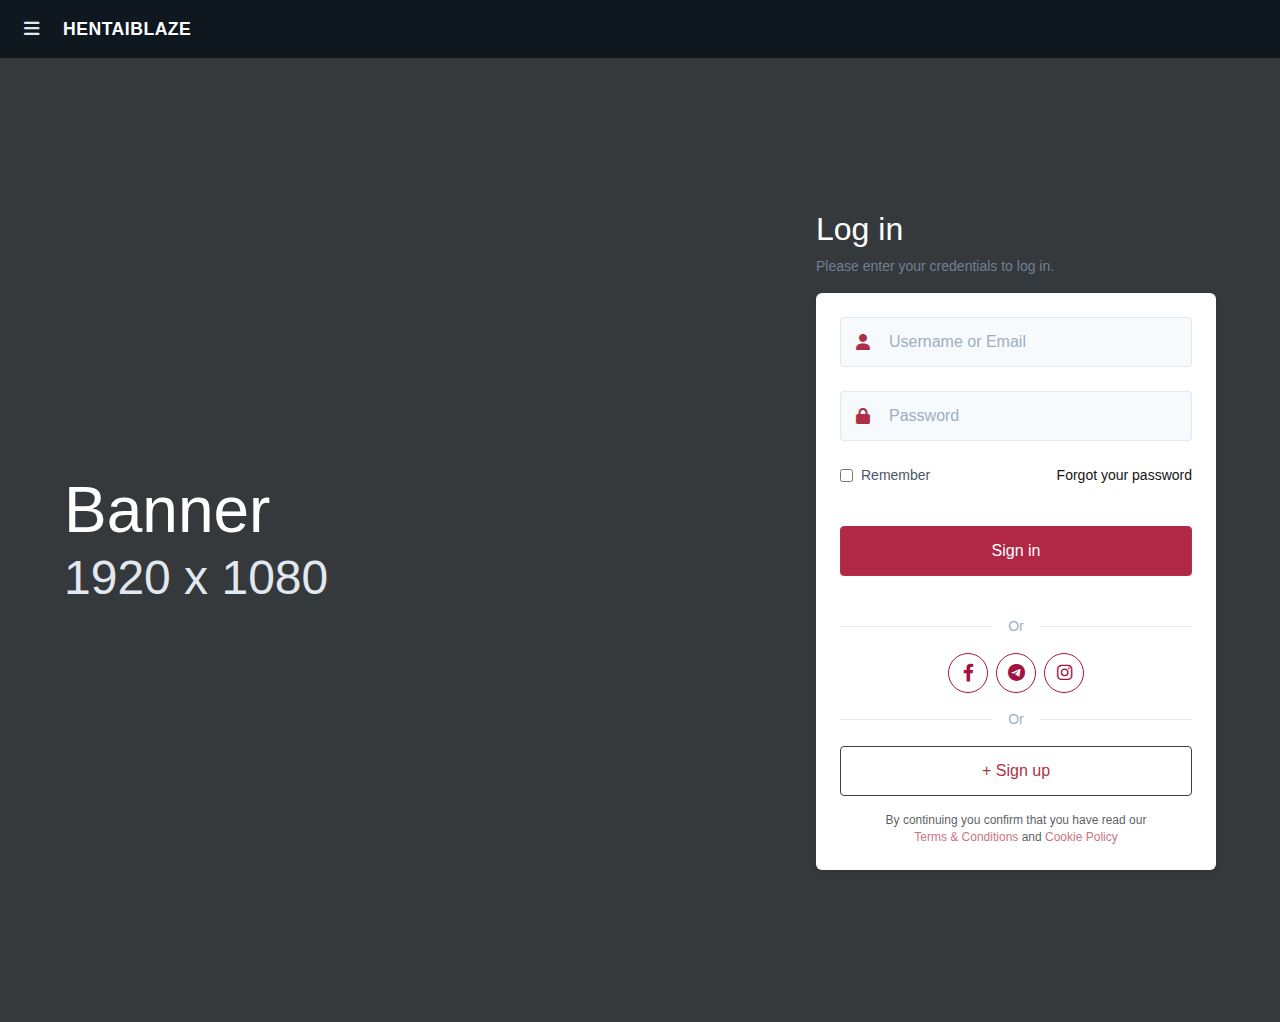
<file: Project/login.html>
<!DOCTYPE html>
<html lang="en">
<head>
    <meta charset="UTF-8">
    <meta name="viewport" content="width=device-width, initial-scale=1.0">
    <title>HentaiBlaze Interface</title>
    <link href="https://cdn.jsdelivr.net/npm/bootstrap@5.3.0/dist/css/bootstrap.min.css" rel="stylesheet">
    <link href="https://cdnjs.cloudflare.com/ajax/libs/font-awesome/6.0.0/css/all.min.css" rel="stylesheet">
    <link rel="stylesheet" href="assets/css/styles.css">

</head>
<body >
    <!-- Sidebar Overlay -->
    <div class="sidebar__overlay" id="sidebarOverlay"></div>

    <!-- Sidebar -->
    <aside class="sidebar" id="sidebar">
        <div class="sidebar__header">
            <i class="fas fa-bars sidebar__menu-icon" id="sidebarClose"></i>
            <span class="sidebar__logo">HENTAIBLAZE</span>
        </div>
        
        <div class="sidebar__content">
            <!-- Main Navigation -->
            <nav class="sidebar__section">
                <ul class="sidebar__nav">
                    <li class="sidebar__nav-item">
                        <a href="#" class="sidebar__nav-link sidebar__nav-link--active">
                            <i class="fas fa-home sidebar__nav-icon"></i>
                            <span>Home</span>
                        </a>
                    </li>
                    <li class="sidebar__nav-item">
                        <a href="#" class="sidebar__nav-link">
                            <i class="fas fa-fire sidebar__nav-icon"></i>
                            <span>Trending</span>
                        </a>
                    </li>
                    <li class="sidebar__nav-item">
                        <a href="#" class="sidebar__nav-link">
                            <i class="fas fa-list sidebar__nav-icon"></i>
                            <span>List</span>
                        </a>
                    </li>
                    <li class="sidebar__nav-item">
                        <button class="sidebar__nav-link" onclick="openSearchModal(); closeSidebar();">
                            <i class="fas fa-search sidebar__nav-icon"></i>
                            <span>Search</span>
                        </button>
                    </li>
                    <li class="sidebar__nav-item">
                        <a href="#" class="sidebar__nav-link">
                            <i class="fas fa-compass sidebar__nav-icon"></i>
                            <span>Browse</span>
                        </a>
                    </li>
                    <li class="sidebar__nav-item">
                        <a href="#" class="sidebar__nav-link">
                            <i class="fas fa-plus sidebar__nav-icon"></i>
                            <span>Contribute</span>
                        </a>
                    </li>
                </ul>
            </nav>

            <!-- Resources Section -->
            <div class="sidebar__section">
                <h3 class="sidebar__section-title">Resources</h3>
                <ul class="sidebar__nav">
                    <li class="sidebar__nav-item">
                        <a href="#" class="sidebar__nav-link">
                            <i class="fas fa-history sidebar__nav-icon"></i>
                            <span>History</span>
                        </a>
                    </li>
                    <li class="sidebar__nav-item">
                        <a href="#" class="sidebar__nav-link">
                            <i class="fas fa-clock sidebar__nav-icon"></i>
                            <span>Watch Later</span>
                        </a>
                    </li>
                    <li class="sidebar__nav-item">
                        <a href="#" class="sidebar__nav-link">
                            <i class="fas fa-heart sidebar__nav-icon"></i>
                            <span>Liked Videos</span>
                        </a>
                    </li>
                    <li class="sidebar__nav-item">
                        <a href="#" class="sidebar__nav-link">
                            <i class="fas fa-play sidebar__nav-icon"></i>
                            <span>Playlist</span>
                        </a>
                    </li>
                </ul>
            </div>

            <!-- Account Section -->
            <div class="sidebar__section">
                <h3 class="sidebar__section-title">Account</h3>
                <ul class="sidebar__nav">
                    <li class="sidebar__nav-item">
                        <a href="#" class="sidebar__nav-link">
                            <i class="fas fa-user sidebar__nav-icon"></i>
                            <span>My Channel</span>
                        </a>
                    </li>
                    <li class="sidebar__nav-item">
                        <a href="#" class="sidebar__nav-link">
                            <i class="fas fa-cog sidebar__nav-icon"></i>
                            <span>Settings</span>
                        </a>
                    </li>
                    <li class="sidebar__nav-item">
                        <a href="#" class="sidebar__nav-link">
                            <i class="fas fa-download sidebar__nav-icon"></i>
                            <span>Download Apps</span>
                        </a>
                    </li>
                    <li class="sidebar__nav-item">
                        <a href="#" class="sidebar__nav-link">
                            <i class="fas fa-exchange-alt sidebar__nav-icon"></i>
                            <span>Switch Account</span>
                        </a>
                    </li>
                    <li class="sidebar__nav-item">
                        <a href="#" class="sidebar__nav-link">
                            <i class="fas fa-sign-in-alt sidebar__nav-icon"></i>
                            <span>Sign In</span>
                        </a>
                    </li>
                </ul>
            </div>

            <!-- Connect Section -->
            <div class="sidebar__section">
                <h3 class="sidebar__section-title">Connect</h3>
                <ul class="sidebar__nav">
                    <li class="sidebar__nav-item">
                        <a href="#" class="sidebar__nav-link">
                            <i class="fas fa-envelope sidebar__nav-icon"></i>
                            <span>Contact Us</span>
                        </a>
                    </li>
                    <li class="sidebar__nav-item">
                        <a href="#" class="sidebar__nav-link">
                            <i class="fas fa-newspaper sidebar__nav-icon"></i>
                            <span>What's New</span>
                        </a>
                    </li>
                    <li class="sidebar__nav-item">
                        <a href="#" class="sidebar__nav-link">
                            <i class="fas fa-city sidebar__nav-icon"></i>
                            <span>HentaiBlaze Town</span>
                        </a>
                    </li>
                </ul>
            </div>
        </div>
    </aside>

    <!-- Navigation Bar -->
    <nav class="navbar navbar-expand-lg">
        <div class="container-fluid px-3">
            <!-- Hamburger Menu -->
            <div class="d-flex align-items-center">
                <i class="fas fa-bars navbar__icon me-3" id="hamburgerMenu"></i>
                <a class="navbar__brand" href="#">HENTAIBLAZE</a>
            </div>
            
            
        </div>
    </nav>
     <!-- Main Content -->
    <main class="main-content">
    <div class="content-wrapper d-flex align-items-center justify-content-end min-vh-100 px-4">
        <!-- Banner Text -->
        <div class="banner-text me-auto">
            <h1 class="banner-text__title">Banner</h1>
            <p class="banner-text__subtitle">1920 x 1080</p>
        </div>

        <!-- Wrapper gồm cả header và form -->
        <div class="login-wrapper d-flex flex-column align-items-center">
    <div class="login-box w-100" style="max-width: 400px;">
        <!-- Header -->
        <div class="login-form__header mb-3">
            <h2 class="login-form__title">Log in</h2>
            <p class="login-form__subtitle">Please enter your credentials to log in.</p>
        </div>

        <!-- Form trắng -->
        <div class="login-form p-4 bg-white rounded shadow-sm">
            <form>
                <!-- Username Field -->
                <div class="login-form__field">
                    <i class="fas fa-user login-form__icon"></i>
                    <input 
                        type="text" 
                        class="login-form__input" 
                        placeholder="Username or Email"
                        required
                    >
                </div>

                <!-- Password Field -->
                <div class="login-form__field">
                    <i class="fas fa-lock login-form__icon"></i>
                    <input 
                        type="password" 
                        class="login-form__input" 
                        placeholder="Password"
                        required
                    >
                </div>

                <!-- Options -->
                <div class="login-form__options d-flex justify-content-between align-items-center">
                    <label class="login-form__checkbox m-0">
                        <input type="checkbox" id="remember">
                        <span>Remember</span>
                    </label>
                    <a href="#" class="login-form__forgot">Forgot your password</a>
                </div>

                <!-- Sign In Button -->
                <button type="submit" class="login-form__btn btn btn-danger w-100 mt-3">Sign in</button>
            </form>

            <!-- Social Login Divider -->
            <div class="login-form__divider text-center my-3">
                <span>Or</span>
            </div>

            <!-- Social Login Buttons -->
           <div class="login-form__social d-flex justify-content-center gap-2 mb-3">
                <button class="login-form__social-btn btn btn-white text-pink" title="Login with Facebook">
                    <i class="fab fa-facebook-f"></i>
                </button>
                <button class="login-form__social-btn btn btn-white text-pink" title="Login with Telegram">
                    <i class="fab fa-telegram-plane"></i>
                </button>
                <button class="login-form__social-btn btn btn-white text-pink" title="Login with Instagram">
                    <i class="fab fa-instagram"></i>
                </button>
            </div>



            <!-- Sign Up Divider -->
            <div class="login-form__divider text-center my-3">
                <span>Or</span>
            </div>

            <!-- Sign Up Link -->
            <div class="login-form__signup text-center mb-3">
                <a href="#" class="login-form__signup-btn">+ Sign up</a>
            </div>

            <!-- Terms and Conditions -->
            <div class="login-form__terms text-center small text-muted">
                By continuing you confirm that you have read our<br>
                <a href="#">Terms & Conditions</a> and <a href="#">Cookie Policy</a>
            </div>
        </div>
    </div>
</div>

    </div>
</main>
    <!-- Bootstrap JS -->
    <script src="https://cdn.jsdelivr.net/npm/bootstrap@5.3.0/dist/js/bootstrap.bundle.min.js"></script>

    <script src="assets/js/main.js"></script>
     <script>
        // Form validation and submission
        document.querySelector('form').addEventListener('submit', function(e) {
            e.preventDefault();
            
            const username = this.querySelector('input[type="text"]').value;
            const password = this.querySelector('input[type="password"]').value;
            
            if (username && password) {
                // Simulate login process
                console.log('Login attempt:', { username, password });
                alert('Login functionality would be implemented here');
                
                // Redirect to main page after successful login
                // window.location.href = 'index.html';
            } else {
                alert('Please fill in all fields');
            }
        });

        // Social login handlers
        document.querySelectorAll('.login-form__social-btn').forEach(btn => {
            btn.addEventListener('click', function() {
                const platform = this.classList.contains('login-form__social-btn--facebook') ? 'Facebook' :
                               this.classList.contains('login-form__social-btn--telegram') ? 'Telegram' : 'Instagram';
                
                console.log(`${platform} login clicked`);
                alert(`${platform} login would be implemented here`);
            });
        });

        // Forgot password handler
        document.querySelector('.login-form__forgot').addEventListener('click', function(e) {
            e.preventDefault();
            alert('Forgot password functionality would be implemented here');
        });

        // Sign up handler
        document.querySelector('.login-form__signup-btn').addEventListener('click', function(e) {
            e.preventDefault();
            alert('Sign up page would be implemented here');
        });

        // Header brand click handler
        
    </script> 
</body>
</html>
</file>
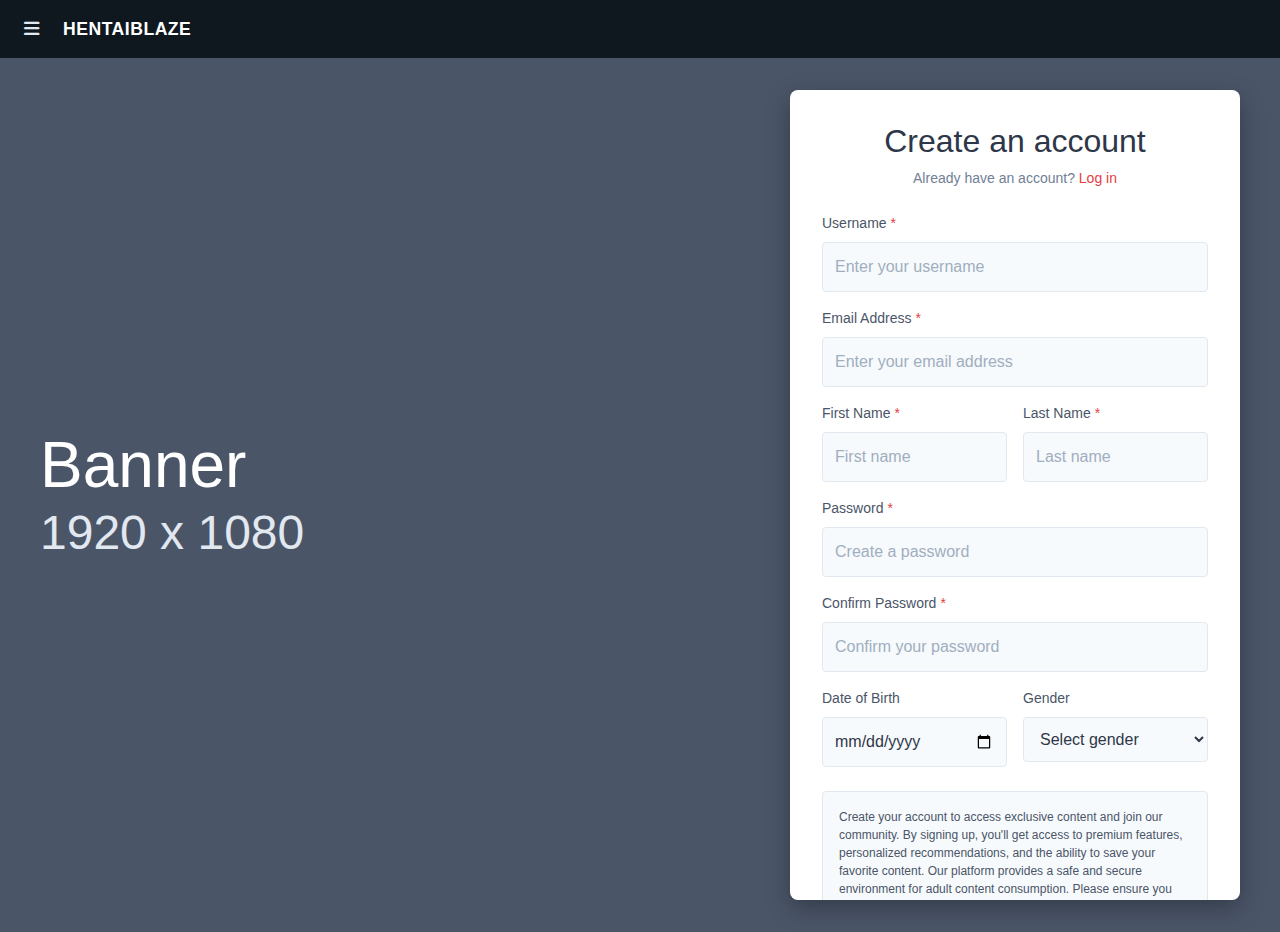
<file: Project/sign in.html>
<!DOCTYPE html>
<html lang="en">
<head>
    <meta charset="UTF-8">
    <meta name="viewport" content="width=device-width, initial-scale=1.0">
    <title>HentaiBlaze - Create Account</title>
    <link href="https://cdn.jsdelivr.net/npm/bootstrap@5.3.0/dist/css/bootstrap.min.css" rel="stylesheet">
    <link href="https://cdnjs.cloudflare.com/ajax/libs/font-awesome/6.0.0/css/all.min.css" rel="stylesheet">
    <link rel="stylesheet" href="assets/css/styles.css">
    <style>
        body {
            background-color: #4a5568;
            font-family: -apple-system, BlinkMacSystemFont, 'Segoe UI', Roboto, sans-serif;
            margin: 0;
            padding: 0;
            min-height: 100vh;
            display: flex;
            flex-direction: column;
        }

        /* Header Block */
        .header {
            background-color: #4a5568;
            padding: 1rem 0;
            border-bottom: 1px solid #5a6578;
        }

        .header__brand {
            display: flex;
            align-items: center;
            gap: 0.75rem;
            color: #ffffff;
            text-decoration: none;
            font-weight: 600;
            font-size: 1.1rem;
            letter-spacing: 0.5px;
        }

        .header__brand:hover {
            color: #ffffff;
            text-decoration: none;
        }

        .header__menu-icon {
            color: #e2e8f0;
            font-size: 1.1rem;
            cursor: pointer;
            padding: 0.5rem;
            border-radius: 4px;
            transition: all 0.2s ease;
        }

        .header__menu-icon:hover {
            background-color: #5a6578;
            color: #ffffff;
        }

        /* Main Content Block */
        .main-content {
            flex: 1;
            display: flex;
            align-items: center;
            justify-content: center;
            padding: 2rem;
            background-color: #4a5568;
        }

        .content-wrapper {
            display: flex;
            align-items: center;
            justify-content: space-between;
            width: 100%;
            max-width: 1200px;
            gap: 4rem;
        }

        /* Banner Block */
        .banner-text {
            flex: 1;
            color: #ffffff;
            font-size: 4rem;
            font-weight: 300;
            line-height: 1.2;
            text-align: left;
        }

        .banner-text__title {
            margin: 0;
            font-size: 4rem;
            font-weight: 300;
        }

        .banner-text__subtitle {
            margin: 0;
            font-size: 3rem;
            font-weight: 300;
            color: #e2e8f0;
        }

        /* Signup Form Block */
        .signup-form {
            flex: 0 0 450px;
            background-color: #ffffff;
            border-radius: 8px;
            padding: 2rem;
            box-shadow: 0 8px 25px rgba(0, 0, 0, 0.3);
            max-height: 90vh;
            overflow-y: auto;
        }

        .signup-form__header {
            text-align: center;
            margin-bottom: 1.5rem;
        }

        .signup-form__title {
            color: #2d3748;
            font-size: 2rem;
            font-weight: 400;
            margin-bottom: 0.5rem;
        }

        .signup-form__login-link {
            color: #718096;
            font-size: 0.875rem;
            margin: 0;
        }

        .signup-form__login-link a {
            color: #e53e3e;
            text-decoration: none;
        }

        .signup-form__login-link a:hover {
            text-decoration: underline;
        }

        .signup-form__field {
            margin-bottom: 1rem;
            position: relative;
        }

        .signup-form__field--half {
            display: flex;
            gap: 1rem;
        }

        .signup-form__field--half > div {
            flex: 1;
            position: relative;
        }

        .signup-form__label {
            display: block;
            color: #4a5568;
            font-size: 0.875rem;
            font-weight: 500;
            margin-bottom: 0.5rem;
        }

        .signup-form__label--required::after {
            content: '*';
            color: #e53e3e;
            margin-left: 0.25rem;
        }

        .signup-form__input {
            width: 100%;
            padding: 0.75rem;
            border: 1px solid #e2e8f0;
            border-radius: 4px;
            background-color: #f7fafc;
            font-size: 1rem;
            color: #2d3748;
            transition: all 0.2s ease;
        }

        .signup-form__input:focus {
            outline: none;
            border-color: #e53e3e;
            box-shadow: 0 0 0 2px rgba(229, 62, 62, 0.2);
            background-color: #ffffff;
        }

        .signup-form__input::placeholder {
            color: #a0aec0;
        }

        .signup-form__select {
            width: 100%;
            padding: 0.75rem;
            border: 1px solid #e2e8f0;
            border-radius: 4px;
            background-color: #f7fafc;
            font-size: 1rem;
            color: #2d3748;
            transition: all 0.2s ease;
        }

        .signup-form__select:focus {
            outline: none;
            border-color: #e53e3e;
            box-shadow: 0 0 0 2px rgba(229, 62, 62, 0.2);
            background-color: #ffffff;
        }

        .signup-form__description {
            background-color: #f7fafc;
            border: 1px solid #e2e8f0;
            border-radius: 4px;
            padding: 1rem;
            margin: 1.5rem 0;
            font-size: 0.75rem;
            color: #4a5568;
            line-height: 1.5;
        }

        .signup-form__checkbox {
            display: flex;
            align-items: flex-start;
            gap: 0.5rem;
            margin: 1.5rem 0;
            font-size: 0.75rem;
            color: #4a5568;
            line-height: 1.4;
        }

        .signup-form__checkbox input[type="checkbox"] {
            margin-top: 0.125rem;
            flex-shrink: 0;
        }

        .signup-form__checkbox a {
            color: #e53e3e;
            text-decoration: none;
        }

        .signup-form__checkbox a:hover {
            text-decoration: underline;
        }

        .signup-form__divider {
            text-align: center;
            margin: 1.5rem 0;
            position: relative;
            color: #a0aec0;
            font-size: 0.875rem;
        }

        .signup-form__divider::before {
            content: '';
            position: absolute;
            top: 50%;
            left: 0;
            right: 0;
            height: 1px;
            background-color: #e2e8f0;
            z-index: 1;
        }

        .signup-form__divider span {
            background-color: #ffffff;
            padding: 0 1rem;
            position: relative;
            z-index: 2;
        }

        .signup-form__social {
            display: flex;
            justify-content: center;
            gap: 1rem;
            margin-bottom: 1.5rem;
        }

        .signup-form__social-btn {
            width: 40px;
            height: 40px;
            border-radius: 50%;
            border: none;
            display: flex;
            align-items: center;
            justify-content: center;
            cursor: pointer;
            transition: all 0.2s ease;
            font-size: 1.1rem;
        }

        .signup-form__social-btn--facebook {
            background-color: #1877f2;
            color: #ffffff;
        }

        .signup-form__social-btn--facebook:hover {
            background-color: #166fe5;
        }

        .signup-form__social-btn--telegram {
            background-color: #0088cc;
            color: #ffffff;
        }

        .signup-form__social-btn--telegram:hover {
            background-color: #0077b5;
        }

        .signup-form__social-btn--instagram {
            background: linear-gradient(45deg, #f09433 0%, #e6683c 25%, #dc2743 50%, #cc2366 75%, #bc1888 100%);
            color: #ffffff;
        }

        .signup-form__social-btn--instagram:hover {
            opacity: 0.9;
        }

        .signup-form__btn {
            width: 100%;
            padding: 0.75rem;
            background-color: #e53e3e;
            border: none;
            border-radius: 4px;
            color: #ffffff;
            font-size: 1rem;
            font-weight: 500;
            cursor: pointer;
            transition: all 0.2s ease;
        }

        .signup-form__btn:hover {
            background-color: #c53030;
        }

        .signup-form__btn:disabled {
            background-color: #a0aec0;
            cursor: not-allowed;
        }

        /* Responsive Design */
        @media (max-width: 768px) {
            .content-wrapper {
                flex-direction: column;
                gap: 2rem;
                text-align: center;
            }

            .banner-text {
                flex: none;
            }

            .banner-text__title {
                font-size: 2.5rem;
            }

            .banner-text__subtitle {
                font-size: 2rem;
            }

            .signup-form {
                flex: none;
                width: 100%;
                max-width: 450px;
            }

            .main-content {
                padding: 1rem;
            }

            .signup-form__field--half {
                flex-direction: column;
                gap: 1rem;
            }
        }

        @media (max-width: 480px) {
            .banner-text__title {
                font-size: 2rem;
            }

            .banner-text__subtitle {
                font-size: 1.5rem;
            }

            .signup-form {
                padding: 1.5rem;
            }
        }
    </style>
</head>
<body>
    <!-- Sidebar Overlay -->
    <div class="sidebar__overlay" id="sidebarOverlay"></div>

    <!-- Sidebar -->
    <aside class="sidebar" id="sidebar">
        <div class="sidebar__header">
            <i class="fas fa-bars sidebar__menu-icon" id="sidebarClose"></i>
            <span class="sidebar__logo">HENTAIBLAZE</span>
        </div>
        
        <div class="sidebar__content">
            <!-- Main Navigation -->
            <nav class="sidebar__section">
                <ul class="sidebar__nav">
                    <li class="sidebar__nav-item">
                        <a href="#" class="sidebar__nav-link sidebar__nav-link--active">
                            <i class="fas fa-home sidebar__nav-icon"></i>
                            <span>Home</span>
                        </a>
                    </li>
                    <li class="sidebar__nav-item">
                        <a href="#" class="sidebar__nav-link">
                            <i class="fas fa-fire sidebar__nav-icon"></i>
                            <span>Trending</span>
                        </a>
                    </li>
                    <li class="sidebar__nav-item">
                        <a href="#" class="sidebar__nav-link">
                            <i class="fas fa-list sidebar__nav-icon"></i>
                            <span>List</span>
                        </a>
                    </li>
                    <li class="sidebar__nav-item">
                        <button class="sidebar__nav-link" onclick="openSearchModal(); closeSidebar();">
                            <i class="fas fa-search sidebar__nav-icon"></i>
                            <span>Search</span>
                        </button>
                    </li>
                    <li class="sidebar__nav-item">
                        <a href="#" class="sidebar__nav-link">
                            <i class="fas fa-compass sidebar__nav-icon"></i>
                            <span>Browse</span>
                        </a>
                    </li>
                    <li class="sidebar__nav-item">
                        <a href="#" class="sidebar__nav-link">
                            <i class="fas fa-plus sidebar__nav-icon"></i>
                            <span>Contribute</span>
                        </a>
                    </li>
                </ul>
            </nav>

            <!-- Resources Section -->
            <div class="sidebar__section">
                <h3 class="sidebar__section-title">Resources</h3>
                <ul class="sidebar__nav">
                    <li class="sidebar__nav-item">
                        <a href="#" class="sidebar__nav-link">
                            <i class="fas fa-history sidebar__nav-icon"></i>
                            <span>History</span>
                        </a>
                    </li>
                    <li class="sidebar__nav-item">
                        <a href="#" class="sidebar__nav-link">
                            <i class="fas fa-clock sidebar__nav-icon"></i>
                            <span>Watch Later</span>
                        </a>
                    </li>
                    <li class="sidebar__nav-item">
                        <a href="#" class="sidebar__nav-link">
                            <i class="fas fa-heart sidebar__nav-icon"></i>
                            <span>Liked Videos</span>
                        </a>
                    </li>
                    <li class="sidebar__nav-item">
                        <a href="#" class="sidebar__nav-link">
                            <i class="fas fa-play sidebar__nav-icon"></i>
                            <span>Playlist</span>
                        </a>
                    </li>
                </ul>
            </div>

            <!-- Account Section -->
            <div class="sidebar__section">
                <h3 class="sidebar__section-title">Account</h3>
                <ul class="sidebar__nav">
                    <li class="sidebar__nav-item">
                        <a href="#" class="sidebar__nav-link">
                            <i class="fas fa-user sidebar__nav-icon"></i>
                            <span>My Channel</span>
                        </a>
                    </li>
                    <li class="sidebar__nav-item">
                        <a href="#" class="sidebar__nav-link">
                            <i class="fas fa-cog sidebar__nav-icon"></i>
                            <span>Settings</span>
                        </a>
                    </li>
                    <li class="sidebar__nav-item">
                        <a href="#" class="sidebar__nav-link">
                            <i class="fas fa-download sidebar__nav-icon"></i>
                            <span>Download Apps</span>
                        </a>
                    </li>
                    <li class="sidebar__nav-item">
                        <a href="#" class="sidebar__nav-link">
                            <i class="fas fa-exchange-alt sidebar__nav-icon"></i>
                            <span>Switch Account</span>
                        </a>
                    </li>
                    <li class="sidebar__nav-item">
                        <a href="#" class="sidebar__nav-link">
                            <i class="fas fa-sign-in-alt sidebar__nav-icon"></i>
                            <span>Sign In</span>
                        </a>
                    </li>
                </ul>
            </div>

            <!-- Connect Section -->
            <div class="sidebar__section">
                <h3 class="sidebar__section-title">Connect</h3>
                <ul class="sidebar__nav">
                    <li class="sidebar__nav-item">
                        <a href="#" class="sidebar__nav-link">
                            <i class="fas fa-envelope sidebar__nav-icon"></i>
                            <span>Contact Us</span>
                        </a>
                    </li>
                    <li class="sidebar__nav-item">
                        <a href="#" class="sidebar__nav-link">
                            <i class="fas fa-newspaper sidebar__nav-icon"></i>
                            <span>What's New</span>
                        </a>
                    </li>
                    <li class="sidebar__nav-item">
                        <a href="#" class="sidebar__nav-link">
                            <i class="fas fa-city sidebar__nav-icon"></i>
                            <span>HentaiBlaze Town</span>
                        </a>
                    </li>
                </ul>
            </div>
        </div>
    </aside>

    <!-- Navigation Bar -->
    <nav class="navbar navbar-expand-lg">
        <div class="container-fluid px-3">
            <!-- Hamburger Menu -->
            <div class="d-flex align-items-center">
                <i class="fas fa-bars navbar__icon me-3" id="hamburgerMenu"></i>
                <a class="navbar__brand" href="#">HENTAIBLAZE</a>
            </div>
            
            
        </div>
    </nav>

    <!-- Main Content -->
    <main class="main-content">
        <div class="content-wrapper">
            <!-- Banner Text -->
            <div class="banner-text">
                <h1 class="banner-text__title">Banner</h1>
                <p class="banner-text__subtitle">1920 x 1080</p>
            </div>

            <!-- Signup Form -->
            <div class="signup-form">
                <div class="signup-form__header">
                    <h2 class="signup-form__title">Create an account</h2>
                    <p class="signup-form__login-link">Already have an account? <a href="login.html">Log in</a></p>
                </div>

                <form id="signupForm">
                    <!-- Username -->
                    <div class="signup-form__field">
                        <label class="signup-form__label signup-form__label--required" for="username">Username</label>
                        <input 
                            type="text" 
                            id="username"
                            name="username"
                            class="signup-form__input" 
                            placeholder="Enter your username"
                            required
                        >
                    </div>

                    <!-- Email -->
                    <div class="signup-form__field">
                        <label class="signup-form__label signup-form__label--required" for="email">Email Address</label>
                        <input 
                            type="email" 
                            id="email"
                            name="email"
                            class="signup-form__input" 
                            placeholder="Enter your email address"
                            required
                        >
                    </div>

                    <!-- First Name and Last Name -->
                    <div class="signup-form__field signup-form__field--half">
                        <div>
                            <label class="signup-form__label signup-form__label--required" for="firstName">First Name</label>
                            <input 
                                type="text" 
                                id="firstName"
                                name="firstName"
                                class="signup-form__input" 
                                placeholder="First name"
                                required
                            >
                        </div>
                        <div>
                            <label class="signup-form__label signup-form__label--required" for="lastName">Last Name</label>
                            <input 
                                type="text" 
                                id="lastName"
                                name="lastName"
                                class="signup-form__input" 
                                placeholder="Last name"
                                required
                            >
                        </div>
                    </div>

                    <!-- Password -->
                    <div class="signup-form__field">
                        <label class="signup-form__label signup-form__label--required" for="password">Password</label>
                        <input 
                            type="password" 
                            id="password"
                            name="password"
                            class="signup-form__input" 
                            placeholder="Create a password"
                            required
                            minlength="8"
                        >
                    </div>

                    <!-- Confirm Password -->
                    <div class="signup-form__field">
                        <label class="signup-form__label signup-form__label--required" for="confirmPassword">Confirm Password</label>
                        <input 
                            type="password" 
                            id="confirmPassword"
                            name="confirmPassword"
                            class="signup-form__input" 
                            placeholder="Confirm your password"
                            required
                        >
                    </div>

                    <!-- Date of Birth and Gender -->
                    <div class="signup-form__field signup-form__field--half">
                        <div>
                            <label class="signup-form__label" for="dateOfBirth">Date of Birth</label>
                            <input 
                                type="date" 
                                id="dateOfBirth"
                                name="dateOfBirth"
                                class="signup-form__input"
                            >
                        </div>
                        <div>
                            <label class="signup-form__label" for="gender">Gender</label>
                            <select 
                                id="gender"
                                name="gender"
                                class="signup-form__select"
                            >
                                <option value="">Select gender</option>
                                <option value="male">Male</option>
                                <option value="female">Female</option>
                                <option value="other">Other</option>
                                <option value="prefer-not-to-say">Prefer not to say</option>
                            </select>
                        </div>
                    </div>

                    <!-- Description -->
                    <div class="signup-form__description">
                        Create your account to access exclusive content and join our community. 
                        By signing up, you'll get access to premium features, personalized recommendations, 
                        and the ability to save your favorite content. Our platform provides a safe and 
                        secure environment for adult content consumption. Please ensure you are of legal 
                        age in your jurisdiction before proceeding.
                    </div>

                    <!-- Terms and Conditions -->
                    <div class="signup-form__checkbox">
                        <input type="checkbox" id="terms" name="terms" required>
                        <label for="terms">
                            By continuing you confirming that you have read our 
                            <a href="#" target="_blank">Terms & Conditions</a> and 
                            <a href="#" target="_blank">Cookie Policy</a>. You must be 18+ to use this service.
                        </label>
                    </div>

                    <!-- Newsletter -->
                    <div class="signup-form__checkbox">
                        <input type="checkbox" id="newsletter" name="newsletter">
                        <label for="newsletter">
                            I would like to receive promotional emails and updates about new content.
                        </label>
                    </div>

                    <!-- Social Signup Divider -->
                    <div class="signup-form__divider">
                        <span>Sign up with social</span>
                    </div>

                    <!-- Social Signup Buttons -->
                    <div class="signup-form__social">
                        <button type="button" class="signup-form__social-btn signup-form__social-btn--facebook" title="Sign up with Facebook">
                            <i class="fab fa-facebook-f"></i>
                        </button>
                        <button type="button" class="signup-form__social-btn signup-form__social-btn--telegram" title="Sign up with Telegram">
                            <i class="fab fa-telegram-plane"></i>
                        </button>
                        <button type="button" class="signup-form__social-btn signup-form__social-btn--instagram" title="Sign up with Instagram">
                            <i class="fab fa-instagram"></i>
                        </button>
                    </div>

                    <!-- Create Account Button -->
                    <button type="submit" class="signup-form__btn" id="createAccountBtn">Create Account</button>
                </form>
            </div>
        </div>
    </main>

    <!-- Bootstrap JS -->
    <script src="https://cdn.jsdelivr.net/npm/bootstrap@5.3.0/dist/js/bootstrap.bundle.min.js"></script>
    <script src="assets/js/main.js"></script>
    <script>
        // Form validation and submission
        document.getElementById('signupForm').addEventListener('submit', function(e) {
            e.preventDefault();
            
            const formData = new FormData(this);
            const data = Object.fromEntries(formData);
            
            // Validate required fields
            const requiredFields = ['username', 'email', 'firstName', 'lastName', 'password', 'confirmPassword'];
            const missingFields = requiredFields.filter(field => !data[field]);
            
            if (missingFields.length > 0) {
                alert('Please fill in all required fields');
                return;
            }
            
            // Validate email format
            const emailRegex = /^[^\s@]+@[^\s@]+\.[^\s@]+$/;
            if (!emailRegex.test(data.email)) {
                alert('Please enter a valid email address');
                return;
            }
            
            // Validate password length
            if (data.password.length < 8) {
                alert('Password must be at least 8 characters long');
                return;
            }
            
            // Validate password confirmation
            if (data.password !== data.confirmPassword) {
                alert('Passwords do not match');
                return;
            }
            
            // Check terms acceptance
            if (!data.terms) {
                alert('You must accept the Terms & Conditions to continue');
                return;
            }
            
            // Simulate account creation
            console.log('Account creation data:', data);
            alert('Account created successfully! You can now log in.');
            
            // Redirect to login page
            window.location.href = 'login.html';
        });

        // Password confirmation validation
        document.getElementById('confirmPassword').addEventListener('input', function() {
            const password = document.getElementById('password').value;
            const confirmPassword = this.value;
            
            if (confirmPassword && password !== confirmPassword) {
                this.setCustomValidity('Passwords do not match');
            } else {
                this.setCustomValidity('');
            }
        });

        // Social signup handlers
        document.querySelectorAll('.signup-form__social-btn').forEach(btn => {
            btn.addEventListener('click', function() {
                const platform = this.classList.contains('signup-form__social-btn--facebook') ? 'Facebook' :
                               this.classList.contains('signup-form__social-btn--telegram') ? 'Telegram' : 'Instagram';
                
                console.log(`${platform} signup clicked`);
                alert(`${platform} signup would be implemented here`);
            });
        });

        // Real-time form validation
        document.querySelectorAll('.signup-form__input, .signup-form__select').forEach(input => {
            input.addEventListener('blur', function() {
                if (this.hasAttribute('required') && !this.value) {
                    this.style.borderColor = '#e53e3e';
                } else {
                    this.style.borderColor = '#e2e8f0';
                }
            });
        });

        // Header brand click handler
        document.querySelector('.header__brand').addEventListener('click', function(e) {
            if (this.getAttribute('href') === 'index.html') {
                return;
            }
            e.preventDefault();
            console.log('Navigate to main page');
        });
    </script>
</body>
</html>
</file>
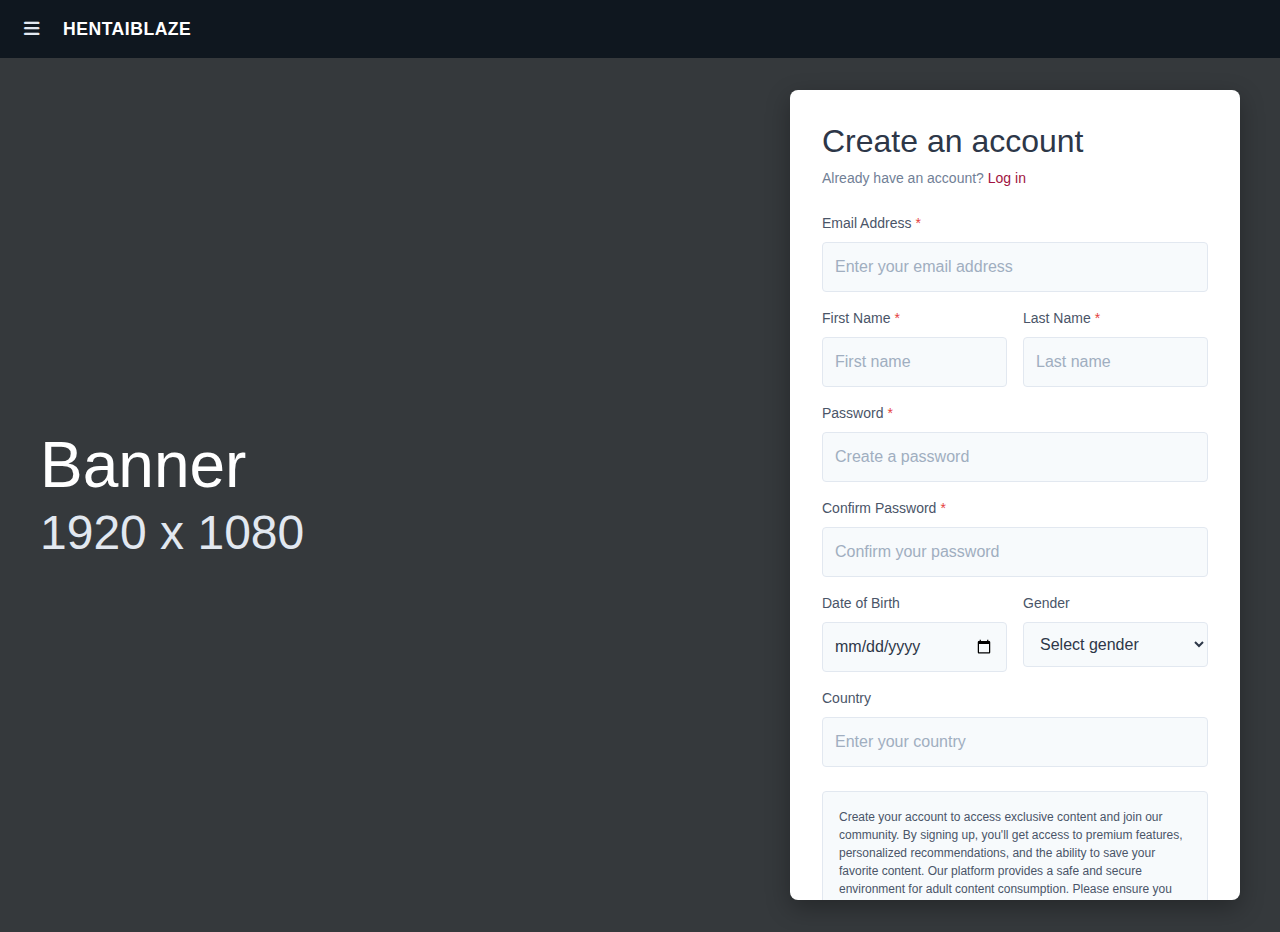
<file: Project/signin.html>
<!DOCTYPE html>
<html lang="en">
<head>
    <meta charset="UTF-8">
    <meta name="viewport" content="width=device-width, initial-scale=1.0">
    <title>HentaiBlaze - Create Account</title>
    <link href="https://cdn.jsdelivr.net/npm/bootstrap@5.3.0/dist/css/bootstrap.min.css" rel="stylesheet">
    <link href="https://cdnjs.cloudflare.com/ajax/libs/font-awesome/6.0.0/css/all.min.css" rel="stylesheet">
    <link rel="stylesheet" href="assets/css/styles.css">
    <style>
        body {
            background-color: #4a5568;
            font-family: -apple-system, BlinkMacSystemFont, 'Segoe UI', Roboto, sans-serif;
            margin: 0;
            padding: 0;
            min-height: 100vh;
            display: flex;
            flex-direction: column;
        }

        /* Header Block */
        .header {
            background-color: #4a5568;
            padding: 1rem 0;
            border-bottom: 1px solid #5a6578;
        }

        .header__brand {
            display: flex;
            align-items: center;
            gap: 0.75rem;
            color: #ffffff;
            text-decoration: none;
            font-weight: 600;
            font-size: 1.1rem;
            letter-spacing: 0.5px;
        }

        .header__brand:hover {
            color: #ffffff;
            text-decoration: none;
        }

        .header__menu-icon {
            color: #e2e8f0;
            font-size: 1.1rem;
            cursor: pointer;
            padding: 0.5rem;
            border-radius: 4px;
            transition: all 0.2s ease;
        }

        .header__menu-icon:hover {
            background-color: #5a6578;
            color: #ffffff;
        }

        /* Main Content Block */
        .main-content {
            flex: 1;
            display: flex;
            align-items: center;
            justify-content: center;
            padding: 2rem;
            /* background-color: #4a5568; */
        }

        .content-wrapper {
            display: flex;
            align-items: center;
            justify-content: space-between;
            width: 100%;
            max-width: 1200px;
            gap: 4rem;
        }

        /* Banner Block */
        .banner-text {
            flex: 1;
            color: #ffffff;
            font-size: 4rem;
            font-weight: 300;
            line-height: 1.2;
            text-align: left;
        }

        .banner-text__title {
            margin: 0;
            font-size: 4rem;
            font-weight: 300;
        }

        .banner-text__subtitle {
            margin: 0;
            font-size: 3rem;
            font-weight: 300;
            color: #e2e8f0;
        }

        /* Signup Form Block */
        .signup-form {
            flex: 0 0 450px;
            background-color: #ffffff;
            border-radius: 8px;
            padding: 2rem;
            box-shadow: 0 8px 25px rgba(0, 0, 0, 0.3);
            max-height: 90vh;
            overflow-y: auto;
        }

        .signup-form__header {
            text-align: left;
            margin-bottom: 1.5rem;
        }

        .signup-form__title {
            color: #2d3748;
            font-size: 2rem;
            font-weight: 400;
            margin-bottom: 0.5rem;
        }

        .signup-form__login-link {
            color: #718096;
            font-size: 0.875rem;
            margin: 0;
        }

        .signup-form__login-link a {
            color: #a11341;
            text-decoration: none;
        }

        .signup-form__login-link a:hover {
            text-decoration: underline;
        }

        .signup-form__field {
            margin-bottom: 1rem;
            position: relative;
        }

        .signup-form__field--half {
            display: flex;
            gap: 1rem;
        }

        .signup-form__field--half > div {
            flex: 1;
            position: relative;
        }

        .signup-form__label {
            display: block;
            color: #4a5568;
            font-size: 0.875rem;
            font-weight: 500;
            margin-bottom: 0.5rem;
            text-align: left;
        }

        .signup-form__label--required::after {
            content: '*';
            color: #e53e3e;
            margin-left: 0.25rem;
        }

        .signup-form__input {
            width: 100%;
            padding: 0.75rem;
            border: 1px solid #e2e8f0;
            border-radius: 4px;
            background-color: #f7fafc;
            font-size: 1rem;
            color: #2d3748;
            transition: all 0.2s ease;
        }

        .signup-form__input:focus {
            outline: none;
            border-color: #e53e3e;
            box-shadow: 0 0 0 2px rgba(229, 62, 62, 0.2);
            background-color: #ffffff;
        }

        .signup-form__input::placeholder {
            color: #a0aec0;
        }

        .signup-form__select {
            width: 100%;
            padding: 0.75rem;
            border: 1px solid #e2e8f0;
            border-radius: 4px;
            background-color: #f7fafc;
            font-size: 1rem;
            color: #2d3748;
            transition: all 0.2s ease;
        }

        .signup-form__select:focus {
            outline: none;
            border-color: #e53e3e;
            box-shadow: 0 0 0 2px rgba(229, 62, 62, 0.2);
            background-color: #ffffff;
        }

        .signup-form__description {
            background-color: #f7fafc;
            border: 1px solid #e2e8f0;
            border-radius: 4px;
            padding: 1rem;
            margin: 1.5rem 0;
            font-size: 0.75rem;
            color: #4a5568;
            line-height: 1.5;
        }

        .signup-form__checkbox {
            display: flex;
            align-items: flex-start;
            gap: 0.5rem;
            margin: 1.5rem 0;
            font-size: 0.75rem;
            color: #4a5568;
            line-height: 1.4;
        }

        .signup-form__checkbox input[type="checkbox"] {
            margin-top: 0.125rem;
            flex-shrink: 0;
        }

        .signup-form__checkbox a {
            color: #a11341;
            text-decoration: none;
        }

        .signup-form__checkbox a:hover {
            text-decoration: underline;
        }

        .signup-form__divider {
            text-align: center;
            margin: 1.5rem 0;
            position: relative;
            color: #a0aec0;
            font-size: 0.875rem;
        }

        .signup-form__divider::before {
            content: '';
            position: absolute;
            top: 50%;
            left: 0;
            right: 0;
            height: 1px;
            background-color: #e2e8f0;
            z-index: 1;
        }

        .signup-form__divider span {
            background-color: #ffffff;
            padding: 0 1rem;
            position: relative;
            z-index: 2;
        }

        .signup-form__social {
            display: flex;
            justify-content: center;
            gap: 1rem;
            margin-bottom: 1.5rem;
        }

        .signup-form__social-btn {
            width: 40px;
            height: 40px;
            border-radius: 50%;
            border: none;
            display: flex;
            align-items: center;
            justify-content: center;
            cursor: pointer;
            transition: all 0.2s ease;
            font-size: 1.1rem;
        }

        .signup-form__social-btn--facebook {
            background-color: #1877f2;
            color: #ffffff;
        }

        .signup-form__social-btn--facebook:hover {
            background-color: #166fe5;
        }

        .signup-form__social-btn--telegram {
            background-color: #0088cc;
            color: #ffffff;
        }

        .signup-form__social-btn--telegram:hover {
            background-color: #0077b5;
        }

        .signup-form__social-btn--instagram {
            background: linear-gradient(45deg, #f09433 0%, #e6683c 25%, #dc2743 50%, #cc2366 75%, #bc1888 100%);
            color: #ffffff;
        }

        .signup-form__social-btn--instagram:hover {
            opacity: 0.9;
        }

        .signup-form__btn {
            width: 100%;
            padding: 0.75rem;
            background-color: #fff;
            border: 1px solid #a11341;
            border-radius: 4px;
            color: #a11341;
            font-size: 1rem;
            font-weight: 500;
            cursor: pointer;
            transition: all 0.2s ease;
        }

        .signup-form__btn:hover {
            background-color: #a11341;
            color: #ffffff;
        }

        .signup-form__btn:disabled {
            background-color: #a0aec0;
            cursor: not-allowed;
        }

        /* Responsive Design */
        @media (max-width: 768px) {
            .content-wrapper {
                flex-direction: column;
                gap: 2rem;
                text-align: center;
            }

            .banner-text {
                flex: none;
            }

            .banner-text__title {
                font-size: 2.5rem;
            }

            .banner-text__subtitle {
                font-size: 2rem;
            }

            .signup-form {
                flex: none;
                width: 100%;
                max-width: 450px;
            }

            .main-content {
                padding: 1rem;
            }

        }

        @media (max-width: 480px) {
            .banner-text__title {
                font-size: 2rem;
            }

            .banner-text__subtitle {
                font-size: 1.5rem;
            }

            .signup-form {
                padding: 1.5rem;
            }
        }
    </style>
</head>
<body>
    <!-- Sidebar Overlay -->
    <div class="sidebar__overlay" id="sidebarOverlay"></div>

    <!-- Sidebar -->
    <aside class="sidebar" id="sidebar">
        <div class="sidebar__header">
            <i class="fas fa-bars sidebar__menu-icon" id="sidebarClose"></i>
            <span class="sidebar__logo">HENTAIBLAZE</span>
        </div>
        
        <div class="sidebar__content">
            <!-- Main Navigation -->
            <nav class="sidebar__section">
                <ul class="sidebar__nav">
                    <li class="sidebar__nav-item">
                        <a href="#" class="sidebar__nav-link sidebar__nav-link--active">
                            <i class="fas fa-home sidebar__nav-icon"></i>
                            <span>Home</span>
                        </a>
                    </li>
                    <li class="sidebar__nav-item">
                        <a href="#" class="sidebar__nav-link">
                            <i class="fas fa-fire sidebar__nav-icon"></i>
                            <span>Trending</span>
                        </a>
                    </li>
                    <li class="sidebar__nav-item">
                        <a href="#" class="sidebar__nav-link">
                            <i class="fas fa-list sidebar__nav-icon"></i>
                            <span>List</span>
                        </a>
                    </li>
                    <li class="sidebar__nav-item">
                        <button class="sidebar__nav-link" onclick="openSearchModal(); closeSidebar();">
                            <i class="fas fa-search sidebar__nav-icon"></i>
                            <span>Search</span>
                        </button>
                    </li>
                    <li class="sidebar__nav-item">
                        <a href="#" class="sidebar__nav-link">
                            <i class="fas fa-compass sidebar__nav-icon"></i>
                            <span>Browse</span>
                        </a>
                    </li>
                    <li class="sidebar__nav-item">
                        <a href="#" class="sidebar__nav-link">
                            <i class="fas fa-plus sidebar__nav-icon"></i>
                            <span>Contribute</span>
                        </a>
                    </li>
                </ul>
            </nav>

            <!-- Resources Section -->
            <div class="sidebar__section">
                <h3 class="sidebar__section-title">Resources</h3>
                <ul class="sidebar__nav">
                    <li class="sidebar__nav-item">
                        <a href="#" class="sidebar__nav-link">
                            <i class="fas fa-history sidebar__nav-icon"></i>
                            <span>History</span>
                        </a>
                    </li>
                    <li class="sidebar__nav-item">
                        <a href="#" class="sidebar__nav-link">
                            <i class="fas fa-clock sidebar__nav-icon"></i>
                            <span>Watch Later</span>
                        </a>
                    </li>
                    <li class="sidebar__nav-item">
                        <a href="#" class="sidebar__nav-link">
                            <i class="fas fa-heart sidebar__nav-icon"></i>
                            <span>Liked Videos</span>
                        </a>
                    </li>
                    <li class="sidebar__nav-item">
                        <a href="#" class="sidebar__nav-link">
                            <i class="fas fa-play sidebar__nav-icon"></i>
                            <span>Playlist</span>
                        </a>
                    </li>
                </ul>
            </div>

            <!-- Account Section -->
            <div class="sidebar__section">
                <h3 class="sidebar__section-title">Account</h3>
                <ul class="sidebar__nav">
                    <li class="sidebar__nav-item">
                        <a href="#" class="sidebar__nav-link">
                            <i class="fas fa-user sidebar__nav-icon"></i>
                            <span>My Channel</span>
                        </a>
                    </li>
                    <li class="sidebar__nav-item">
                        <a href="#" class="sidebar__nav-link">
                            <i class="fas fa-cog sidebar__nav-icon"></i>
                            <span>Settings</span>
                        </a>
                    </li>
                    <li class="sidebar__nav-item">
                        <a href="#" class="sidebar__nav-link">
                            <i class="fas fa-download sidebar__nav-icon"></i>
                            <span>Download Apps</span>
                        </a>
                    </li>
                    <li class="sidebar__nav-item">
                        <a href="#" class="sidebar__nav-link">
                            <i class="fas fa-exchange-alt sidebar__nav-icon"></i>
                            <span>Switch Account</span>
                        </a>
                    </li>
                    <li class="sidebar__nav-item">
                        <a href="#" class="sidebar__nav-link">
                            <i class="fas fa-sign-in-alt sidebar__nav-icon"></i>
                            <span>Sign In</span>
                        </a>
                    </li>
                </ul>
            </div>

            <!-- Connect Section -->
            <div class="sidebar__section">
                <h3 class="sidebar__section-title">Connect</h3>
                <ul class="sidebar__nav">
                    <li class="sidebar__nav-item">
                        <a href="#" class="sidebar__nav-link">
                            <i class="fas fa-envelope sidebar__nav-icon"></i>
                            <span>Contact Us</span>
                        </a>
                    </li>
                    <li class="sidebar__nav-item">
                        <a href="#" class="sidebar__nav-link">
                            <i class="fas fa-newspaper sidebar__nav-icon"></i>
                            <span>What's New</span>
                        </a>
                    </li>
                    <li class="sidebar__nav-item">
                        <a href="#" class="sidebar__nav-link">
                            <i class="fas fa-city sidebar__nav-icon"></i>
                            <span>HentaiBlaze Town</span>
                        </a>
                    </li>
                </ul>
            </div>
        </div>
    </aside>

    <!-- Navigation Bar -->
    <nav class="navbar navbar-expand-lg">
        <div class="container-fluid px-3">
            <!-- Hamburger Menu -->
            <div class="d-flex align-items-center">
                <i class="fas fa-bars navbar__icon me-3" id="hamburgerMenu"></i>
                <a class="navbar__brand" href="#">HENTAIBLAZE</a>
            </div>
            
            
        </div>
    </nav>

    <!-- Main Content -->
    <main class="main-content">
        <div class="content-wrapper">
            <!-- Banner Text -->
            <div class="banner-text">
                <h1 class="banner-text__title">Banner</h1>
                <p class="banner-text__subtitle">1920 x 1080</p>
            </div>

            <!-- Signup Form -->
            <div class="signup-form">
                <div class="signup-form__header">
                    <h2 class="signup-form__title">Create an account</h2>
                    <p class="signup-form__login-link">Already have an account? <a href="login.html">Log in</a></p>
                </div>

                <form id="signupForm">
                    <!-- Email -->
                    <div class="signup-form__field">
                        <label class="signup-form__label signup-form__label--required" for="email">Email Address</label>
                        <input 
                            type="email" 
                            id="email"
                            name="email"
                            class="signup-form__input" 
                            placeholder="Enter your email address"
                            required
                        >
                    </div>

                    <!-- First Name and Last Name -->
                    <div class="signup-form__field signup-form__field--half">
                        <div>
                            <label class="signup-form__label signup-form__label--required" for="firstName">First Name</label>
                            <input 
                                type="text" 
                                id="firstName"
                                name="firstName"
                                class="signup-form__input" 
                                placeholder="First name"
                                required
                            >
                        </div>
                        <div>
                            <label class="signup-form__label signup-form__label--required" for="lastName">Last Name</label>
                            <input 
                                type="text" 
                                id="lastName"
                                name="lastName"
                                class="signup-form__input" 
                                placeholder="Last name"
                                required
                            >
                        </div>
                    </div>

                    <!-- Password -->
                    <div class="signup-form__field">
                        <label class="signup-form__label signup-form__label--required" for="password">Password</label>
                        <input 
                            type="password" 
                            id="password"
                            name="password"
                            class="signup-form__input" 
                            placeholder="Create a password"
                            required
                            minlength="8"
                        >
                    </div>

                    <!-- Confirm Password -->
                    <div class="signup-form__field">
                        <label class="signup-form__label signup-form__label--required" for="confirmPassword">Confirm Password</label>
                        <input 
                            type="password" 
                            id="confirmPassword"
                            name="confirmPassword"
                            class="signup-form__input" 
                            placeholder="Confirm your password"
                            required
                        >
                    </div>

                    <!-- Date of Birth and Gender -->
                    <div class="signup-form__field signup-form__field--half">
                        <div>
                            <label class="signup-form__label" for="dateOfBirth">Date of Birth</label>
                            <input 
                                type="date" 
                                id="dateOfBirth"
                                name="dateOfBirth"
                                class="signup-form__input"
                            >
                        </div>
                        <div>
                            <label class="signup-form__label" for="gender">Gender</label>
                            <select 
                                id="gender"
                                name="gender"
                                class="signup-form__select"
                            >
                                <option value="">Select gender</option>
                                <option value="male">Male</option>
                                <option value="female">Female</option>
                                <option value="other">Other</option>
                                <option value="prefer-not-to-say">Prefer not to say</option>
                            </select>
                        </div>
                    </div>

                    <!-- Country -->
                     <div class="signup-form__field">
                            <label class="signup-form__label" for="country">Country</label>
                            <input 
                                type="text" 
                                id="country"
                                name="country"
                                class="signup-form__input" 
                                placeholder="Enter your country"
                                required
                            >
                        </div>

                    <!-- Description -->
                    <div class="signup-form__description">
                        Create your account to access exclusive content and join our community. 
                        By signing up, you'll get access to premium features, personalized recommendations, 
                        and the ability to save your favorite content. Our platform provides a safe and 
                        secure environment for adult content consumption. Please ensure you are of legal 
                        age in your jurisdiction before proceeding.
                    </div>

                    <!-- Terms and Conditions -->
                    <div class="signup-form__checkbox">
                        <input type="checkbox" id="terms" name="terms" required>
                        <label for="terms">
                            By continuing you confirming that you have read our 
                            <a href="#" target="_blank">Terms & Conditions</a> and 
                            <a href="#" target="_blank">Cookie Policy</a>. You must be 18+ to use this service.
                        </label>
                    </div>

                    <!-- Newsletter -->
                    <div class="signup-form__checkbox">
                        <input type="checkbox" id="newsletter" name="newsletter">
                        <label for="newsletter">
                            I would like to receive promotional emails and updates about new content.
                        </label>
                    </div>

                    <!-- Social Signup Divider -->
                    <div class="signup-form__divider">
                        <span>Sign up with social</span>
                    </div>

                    <!-- Social Signup Buttons -->
                    <div class="login-form__social d-flex justify-content-center gap-2 mb-3">
                        <button class="login-form__social-btn btn btn-white text-pink" title="Login with Facebook">
                            <i class="fab fa-facebook-f"></i>
                        </button>
                        <button class="login-form__social-btn btn btn-white text-pink" title="Login with Telegram">
                            <i class="fab fa-telegram-plane"></i>
                        </button>
                        <button class="login-form__social-btn btn btn-white text-pink" title="Login with Instagram">
                            <i class="fab fa-instagram"></i>
                        </button>
                    </div>
                    <!-- Create Account Button -->
                    <button type="submit" class="signup-form__btn" id="createAccountBtn">Create Account</button>
                </form>
            </div>
        </div>
    </main>

    <!-- Bootstrap JS -->
    <script src="https://cdn.jsdelivr.net/npm/bootstrap@5.3.0/dist/js/bootstrap.bundle.min.js"></script>
    <script src="assets/js/main.js"></script>
    <script>
        // Form validation and submission
        document.getElementById('signupForm').addEventListener('submit', function(e) {
            e.preventDefault();
            
            const formData = new FormData(this);
            const data = Object.fromEntries(formData);
            
            // Validate required fields
            const requiredFields = ['username', 'email', 'firstName', 'lastName', 'password', 'confirmPassword'];
            const missingFields = requiredFields.filter(field => !data[field]);
            
            if (missingFields.length > 0) {
                alert('Please fill in all required fields');
                return;
            }
            
            // Validate email format
            const emailRegex = /^[^\s@]+@[^\s@]+\.[^\s@]+$/;
            if (!emailRegex.test(data.email)) {
                alert('Please enter a valid email address');
                return;
            }
            
            // Validate password length
            if (data.password.length < 8) {
                alert('Password must be at least 8 characters long');
                return;
            }
            
            // Validate password confirmation
            if (data.password !== data.confirmPassword) {
                alert('Passwords do not match');
                return;
            }
            
            // Check terms acceptance
            if (!data.terms) {
                alert('You must accept the Terms & Conditions to continue');
                return;
            }
            
            // Simulate account creation
            console.log('Account creation data:', data);
            alert('Account created successfully! You can now log in.');
            
            // Redirect to login page
            window.location.href = 'login.html';
        });

        // Password confirmation validation
        document.getElementById('confirmPassword').addEventListener('input', function() {
            const password = document.getElementById('password').value;
            const confirmPassword = this.value;
            
            if (confirmPassword && password !== confirmPassword) {
                this.setCustomValidity('Passwords do not match');
            } else {
                this.setCustomValidity('');
            }
        });

        // Social signup handlers
        document.querySelectorAll('.signup-form__social-btn').forEach(btn => {
            btn.addEventListener('click', function() {
                const platform = this.classList.contains('signup-form__social-btn--facebook') ? 'Facebook' :
                               this.classList.contains('signup-form__social-btn--telegram') ? 'Telegram' : 'Instagram';
                
                console.log(`${platform} signup clicked`);
                alert(`${platform} signup would be implemented here`);
            });
        });

        // Real-time form validation
        document.querySelectorAll('.signup-form__input, .signup-form__select').forEach(input => {
            input.addEventListener('blur', function() {
                if (this.hasAttribute('required') && !this.value) {
                    this.style.borderColor = '#e53e3e';
                } else {
                    this.style.borderColor = '#e2e8f0';
                }
            });
        });

        // Header brand click handler
        document.querySelector('.header__brand').addEventListener('click', function(e) {
            if (this.getAttribute('href') === 'index.html') {
                return;
            }
            e.preventDefault();
            console.log('Navigate to main page');
        });
    </script>
</body>
</html>
</file>
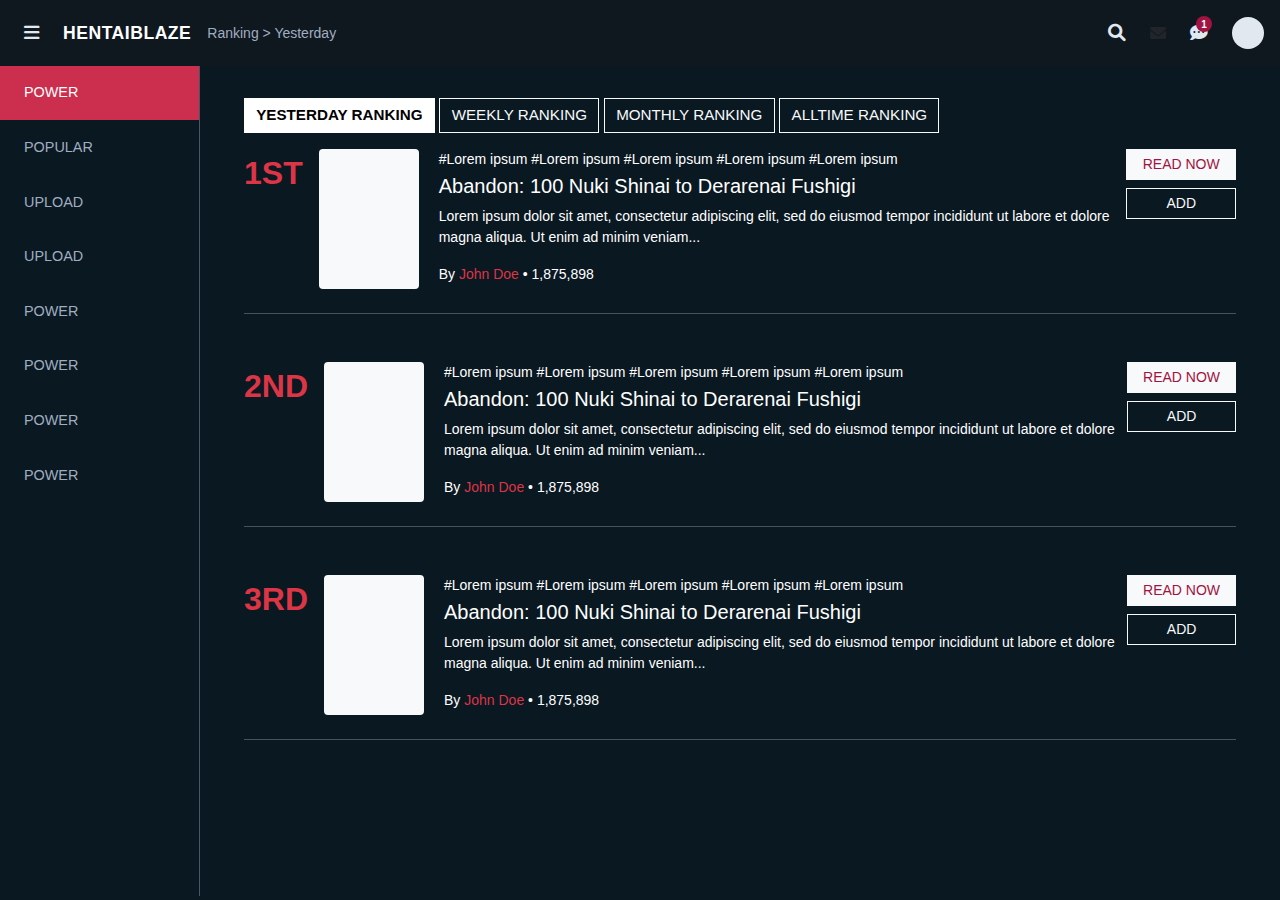
<file: Project/yesterday_ranking.html>
<!DOCTYPE html>
<html lang="en">

<head>
    <meta charset="UTF-8">
    <meta name="viewport" content="width=device-width, initial-scale=1.0">
    <title>Document</title>

    <link href="https://cdn.jsdelivr.net/npm/bootstrap@5.3.0/dist/css/bootstrap.min.css" rel="stylesheet">
    <link href="https://cdnjs.cloudflare.com/ajax/libs/font-awesome/6.0.0/css/all.min.css" rel="stylesheet">
    <link rel="stylesheet" href="assets/css/styles.css">

    <style>
        .sidebars__link--active,
.sidebars__link:hover {
    background-color: #cc2e4e;
    color: #fff;
}
        /* Sidebar */
        .ranking-sidebar {
            background-color: transparent;
            min-height: 100vh;
            padding-top: 1rem;
        }

        .ranking-sidebar__menu {
            padding-left: 1rem;
        }

        .ranking-sidebar__item {
            margin-bottom: 0.75rem;
        }

        .ranking-sidebar__link {
            color: #fff;
            text-decoration: none;
            display: block;
            padding: 0.5rem 1rem;
            transition: background 0.3s;
        }

        .ranking-sidebar__item--active .ranking-sidebar__link,
        .ranking-sidebar__link:hover {
            background-color: #cc2e4e;
            color: #fff;
        }

        .ranking-tabs {
            display: flex;
            flex-wrap: nowrap;
            overflow-x: auto;
            -webkit-overflow-scrolling: touch;
            gap: 0.3rem;
        }

        .ranking-tabs .ranking-tab__button {
            border-radius: 0;
            white-space: nowrap;
            flex-shrink: 0;
            margin-right: 0 !important;
            font-size: 0.95rem;
            padding: 0.3rem 0.7rem;
            min-width: 90px;
        }

        .ranking-tabs .ranking-tab__button.active {
            background-color: #ffffff;
            color: #000;
            font-weight: bold;
            border-color: #fff;
            border-radius: 0;
        }

        .ranking-card {
            color: #fff;
        }

        .ranking-card__description {
            color: #fff;
        }

        .ranking-card__image {
            border-radius: 4px;
            min-width: 100px;
        }

        .ranking-card__title {
            margin-bottom: 0.5rem;
        }

        .ranking-card__meta {
            margin-top: 0.5rem;
        }

        .ranking-card__actions {
            width: 150px;
        }

        .ranking-card__actions .btn {
            width: 100%;
            border-radius: 4px;
            border-radius: 0;
        }

        .ranking-card__actions .btn:first-child{
            color: #a11341;
        }

        .ranking-card__tags {
            color: #fff;
        }

        @media (max-width: 991.98px) {
            .container-fluid {
                padding-left: 0.5rem;
                padding-right: 0.5rem;
            }
            .sidebars {
                position: fixed;
                left: -220px;
                top: 0;
                width: 200px;
                height: 100vh;
                background: #1a1a1a;
                z-index: 1050;
                transition: left 0.3s;
                box-shadow: 2px 0 8px rgba(0,0,0,0.2);
            }
            .sidebars.active {
                left: 0;
            }
            .main-contents {
                margin-left: 0 !important;
                padding: 0.5rem 0.2rem;
            }
            .navbar__icon#hamburgerMenu {
                display: inline-block;
                cursor: pointer;
            }

            
        }

        @media (max-width: 767.98px) {
            .ranking-card .d-flex {
                flex-direction: column !important;
                align-items: flex-start !important;
            }
            .ranking-card__image {
                width: 80px !important;
                height: 110px !important;
                margin-bottom: 0.5rem;
            }
            .ranking-card__actions {
                width: 100%;
                margin-top: 0.5rem;
            }
            .ranking-card__actions .btn {
                font-size: 0.95rem;
                padding: 0.3rem 0.5rem;
            }
            .ranking-card__position {
                font-size: 1.5rem !important;
                margin-bottom: 0.5rem;
            }
            .ranking-card__body {
                margin-left: 0 !important;
                margin-right: 0 !important;
            }
            .ranking-tabs .ranking-tab__button {
                font-size: 0.5rem;
                padding: 0.22rem 0.45rem;
                min-width: 80px;
                margin-bottom: 0.3rem;
            }
            .header__breadcrumb {
                font-size: 0.95rem;
            }

            
        }

        @media (max-width: 575.98px) {
            .navbar__brand {
                font-size: 1.1rem;
            }
            .ranking-card__title {
                font-size: 1rem;
            }
            .ranking-card__description {
                font-size: 0.95rem;
            }
            .ranking-card__tags,
            .ranking-card__meta {
                font-size: 0.85rem;
            }
            .ranking-tabs .ranking-tab__button {
                font-size: 0.5rem;
                padding: 0.2rem 0.5rem;
                min-width: 70px;
            }
            
        }
    </style>
</head>

<body>
    <!-- Sidebar Overlay -->
    <div class="sidebar__overlay" id="sidebarOverlay"></div>
    <!-- Sidebar -->
    <aside class="sidebar" id="sidebar">
        <div class="sidebar__header">
            <i class="fas fa-bars sidebar__menu-icon" id="sidebarClose"></i>
            <span class="sidebar__logo">HENTAIBLAZE</span>
        </div>
        
        <div class="sidebar__content">
            <!-- Main Navigation -->
            <nav class="sidebar__section">
                <ul class="sidebar__nav">
                    <li class="sidebar__nav-item">
                        <a href="#" class="sidebar__nav-link sidebar__nav-link--active">
                            <i class="fas fa-home sidebar__nav-icon"></i>
                            <span>Home</span>
                        </a>
                    </li>
                    <li class="sidebar__nav-item">
                        <a href="#" class="sidebar__nav-link">
                            <i class="fas fa-fire sidebar__nav-icon"></i>
                            <span>Trending</span>
                        </a>
                    </li>
                    <li class="sidebar__nav-item">
                        <a href="#" class="sidebar__nav-link">
                            <i class="fas fa-list sidebar__nav-icon"></i>
                            <span>List</span>
                        </a>
                    </li>
                    <li class="sidebar__nav-item">
                        <button class="sidebar__nav-link" onclick="openSearchModal(); closeSidebar();">
                            <i class="fas fa-search sidebar__nav-icon"></i>
                            <span>Search</span>
                        </button>
                    </li>
                    <li class="sidebar__nav-item">
                        <a href="#" class="sidebar__nav-link">
                            <i class="fas fa-compass sidebar__nav-icon"></i>
                            <span>Browse</span>
                        </a>
                    </li>
                    <li class="sidebar__nav-item">
                        <a href="#" class="sidebar__nav-link">
                            <i class="fas fa-plus sidebar__nav-icon"></i>
                            <span>Contribute</span>
                        </a>
                    </li>
                </ul>
            </nav>

            <!-- Resources Section -->
            <div class="sidebar__section">
                <h3 class="sidebar__section-title">Resources</h3>
                <ul class="sidebar__nav">
                    <li class="sidebar__nav-item">
                        <a href="#" class="sidebar__nav-link">
                            <i class="fas fa-history sidebar__nav-icon"></i>
                            <span>History</span>
                        </a>
                    </li>
                    <li class="sidebar__nav-item">
                        <a href="#" class="sidebar__nav-link">
                            <i class="fas fa-clock sidebar__nav-icon"></i>
                            <span>Watch Later</span>
                        </a>
                    </li>
                    <li class="sidebar__nav-item">
                        <a href="#" class="sidebar__nav-link">
                            <i class="fas fa-heart sidebar__nav-icon"></i>
                            <span>Liked Videos</span>
                        </a>
                    </li>
                    <li class="sidebar__nav-item">
                        <a href="#" class="sidebar__nav-link">
                            <i class="fas fa-play sidebar__nav-icon"></i>
                            <span>Playlist</span>
                        </a>
                    </li>
                </ul>
            </div>

            <!-- Account Section -->
            <div class="sidebar__section">
                <h3 class="sidebar__section-title">Account</h3>
                <ul class="sidebar__nav">
                    <li class="sidebar__nav-item">
                        <a href="#" class="sidebar__nav-link">
                            <i class="fas fa-user sidebar__nav-icon"></i>
                            <span>My Channel</span>
                        </a>
                    </li>
                    <li class="sidebar__nav-item">
                        <a href="#" class="sidebar__nav-link">
                            <i class="fas fa-cog sidebar__nav-icon"></i>
                            <span>Settings</span>
                        </a>
                    </li>
                    <li class="sidebar__nav-item">
                        <a href="#" class="sidebar__nav-link">
                            <i class="fas fa-download sidebar__nav-icon"></i>
                            <span>Download Apps</span>
                        </a>
                    </li>
                    <li class="sidebar__nav-item">
                        <a href="#" class="sidebar__nav-link">
                            <i class="fas fa-exchange-alt sidebar__nav-icon"></i>
                            <span>Switch Account</span>
                        </a>
                    </li>
                    <li class="sidebar__nav-item">
                        <a href="#" class="sidebar__nav-link">
                            <i class="fas fa-sign-in-alt sidebar__nav-icon"></i>
                            <span>Sign In</span>
                        </a>
                    </li>
                </ul>
            </div>

            <!-- Connect Section -->
            <div class="sidebar__section">
                <h3 class="sidebar__section-title">Connect</h3>
                <ul class="sidebar__nav">
                    <li class="sidebar__nav-item">
                        <a href="#" class="sidebar__nav-link">
                            <i class="fas fa-envelope sidebar__nav-icon"></i>
                            <span>Contact Us</span>
                        </a>
                    </li>
                    <li class="sidebar__nav-item">
                        <a href="#" class="sidebar__nav-link">
                            <i class="fas fa-newspaper sidebar__nav-icon"></i>
                            <span>What's New</span>
                        </a>
                    </li>
                    <li class="sidebar__nav-item">
                        <a href="#" class="sidebar__nav-link">
                            <i class="fas fa-city sidebar__nav-icon"></i>
                            <span>HentaiBlaze Town</span>
                        </a>
                    </li>
                </ul>
            </div>
        </div>
    </aside>
    <!-- Navigation Bar (copy from Transaction.html) -->
    <nav class="navbar navbar-expand-lg">
        <div class="container-fluid px-3">
            <!-- Hamburger Menu -->
            <div class="d-flex align-items-center">
                <i class="fas fa-bars navbar__icon me-3" id="hamburgerMenu"></i>
                <a class="navbar__brand" href="#">HENTAIBLAZE</a>
                <nav class="header__breadcrumb">
                    <span class="header__subtitle" id="headerSubtitle">Ranking > Yesterday</span>
                </nav>
            </div>
            <!-- Right side items -->
            <div class="d-flex align-items-center gap-3">
                <!-- Search Icon -->
                <i class="fas fa-search navbar__icon" id="searchIcon"></i>
                <!-- Toggle button for mobile -->
                <button class="navbar-toggler border-0" type="button" data-bs-toggle="collapse" data-bs-target="#navbarNav">
                    <i class="fas fa-ellipsis-v text-light"></i>
                </button>
                <i class="fas fa-envelope"></i>
                <!-- Navigation items -->
                <div class="header__right d-flex align-items-center gap-3 mb-0">
                    <div class="header__icon position-relative">
                        <i class="fa fa-commenting"></i>
                        <span class="header__notification-badge">1</span>
                    </div>
                    <div class="header__avatar"></div>
                </div>
            </div>
        </div>
    </nav>
    <!-- End Navigation Bar -->
    <div class="container-fluid">
        <aside class="sidebars" id="sidebars">
            <nav class="sidebars__nav">
                <ul class="sidebars__menu">
                    <li class="sidebars__item">
                        <a href="#" class="sidebars__link sidebars__link--active" data-page="overview">POWER</a>
                    </li>
                    <li class="sidebars__item">
                        <a href="#" class="sidebars__link" data-page="transaction">POPULAR</a>
                    </li>
                    <li class="sidebars__item">
                        <a href="#" class="sidebars__link" data-page="list">UPLOAD</a>
                    </li>
                    <li class="sidebars__item">
                        <a href="#" class="sidebars__link" data-page="tags">UPLOAD</a>
                    </li>
                    <li class="sidebars__item">
                        <a href="#" class="sidebars__link" data-page="recommendations">POWER</a>
                    </li>
                    <li class="sidebars__item">
                        <a href="#" class="sidebars__link" data-page="notifications">POWER</a>
                    </li>
                    <li class="sidebars__item">
                        <a href="#" class="sidebars__link" data-page="message">POWER</a>
                    </li>
                    <li class="sidebars__item">
                        <a href="#" class="sidebars__link" data-page="preferences">POWER</a>
                    </li>
                </ul>
            </nav>
        </aside>
        <nav class="sidebars-mobile d-block d-sm-none" id="sidebarsMobile">
    <ul class="sidebars-mobile__menu">
        <li><a href="#" class="sidebars-mobile__link sidebars-mobile__link--active" data-page="overview">POWER</a></li>
        <li><a href="#" class="sidebars-mobile__link" data-page="transaction">POPULAR</a></li>
        <li><a href="#" class="sidebars-mobile__link" data-page="list">UPLOAD</a></li>
        <li><a href="#" class="sidebars-mobile__link" data-page="tags">UPLOAD</a></li>
        <li><a href="#" class="sidebars-mobile__link" data-page="recommendations">POWER</a></li>
        <li><a href="#" class="sidebars-mobile__link" data-page="notifications">POWER</a></li>
        <li><a href="#" class="sidebars-mobile__link" data-page="message">POWER</a></li>
        <li><a href="#" class="sidebars-mobile__link" data-page="preferences">POWER</a></li>
    </ul>
</nav>
                    <!-- Main content -->
            <main class="main-contents">
                <div class="page-content page-content--active" id="overviewPage">
<!-- Tabs -->
                <div class="ranking-tabs mb-3">
                    <button class="btn btn-outline-light btn-sm me-2 ranking-tab__button active"
                        data-tab="yesterday">YESTERDAY RANKING</button>
                    <button class="btn btn-outline-light btn-sm me-2 ranking-tab__button" data-tab="weekly">WEEKLY
                        RANKING</button>
                    <button class="btn btn-outline-light btn-sm me-2 ranking-tab__button" data-tab="monthly">MONTHLY
                        RANKING</button>
                    <button class="btn btn-outline-light btn-sm ranking-tab__button" data-tab="alltime">ALLTIME
                        RANKING</button>
                </div>

                <!-- Tab contents -->
                <div class="ranking-list">
                    <!-- Yesterday -->
                    <div class="ranking-tab__content" data-content="yesterday">
                        <!-- CARD 1 -->
                        <div class="ranking-card mb-5">
                            <div class="d-flex">
                                <div class="ranking-card__position text-danger fw-bold fs-2 me-3">1ST</div>
                                <div class="ranking-card__image bg-light me-3" style="width: 100px; height: 140px;">
                                </div>
                                <div class="ranking-card__body flex-grow-1 mx-1">
                                    <div class="ranking-card__tags small mb-1">
                                        #Lorem ipsum #Lorem ipsum #Lorem ipsum #Lorem ipsum #Lorem ipsum
                                    </div>
                                    <h5 class="ranking-card__title text-white">
                                        Abandon: 100 Nuki Shinai to Derarenai Fushigi
                                    </h5>
                                    <p class="ranking-card__description small">
                                        Lorem ipsum dolor sit amet, consectetur adipiscing elit, sed do eiusmod tempor
                                        incididunt ut
                                        labore et dolore magna aliqua. Ut enim ad minim veniam...
                                    </p>
                                    <div class="ranking-card__meta small">
                                        By <span class="text-danger">John Doe</span> • <i class="bi bi-eye"></i>
                                        1,875,898
                                    </div>
                                </div>
                                <div class="ranking-card__actions ms-auto">
                                    <a href="#" class="btn btn-light btn-sm mb-2 w-100">READ NOW</a>
                                    <button class="btn btn-outline-light btn-sm d-block w-100">ADD</button>
                                </div>
                            </div>
                            <hr class="bg-light mt-4" />
                        </div>

                        <!-- CARD 2 -->
                        <div class="ranking-card mb-5">
                            <div class="d-flex">
                                <div class="ranking-card__position text-danger fw-bold fs-2 me-3">2ND</div>
                                <div class="ranking-card__image bg-light me-3" style="width: 100px; height: 140px;">
                                </div>
                                <div class="ranking-card__body flex-grow-1 mx-1">
                                    <div class="ranking-card__tags small mb-1">
                                        #Lorem ipsum #Lorem ipsum #Lorem ipsum #Lorem ipsum #Lorem ipsum
                                    </div>
                                    <h5 class="ranking-card__title text-white">
                                        Abandon: 100 Nuki Shinai to Derarenai Fushigi
                                    </h5>
                                    <p class="ranking-card__description small">
                                        Lorem ipsum dolor sit amet, consectetur adipiscing elit, sed do eiusmod tempor
                                        incididunt ut
                                        labore et dolore magna aliqua. Ut enim ad minim veniam...
                                    </p>
                                    <div class="ranking-card__meta  small">
                                        By <span class="text-danger">John Doe</span> • <i class="bi bi-eye"></i>
                                        1,875,898
                                    </div>
                                </div>
                                <div class="ranking-card__actions ms-auto">
                                    <a href="#" class="btn btn-light btn-sm mb-2 w-100">READ NOW</a>
                                    <button class="btn btn-outline-light btn-sm d-block w-100">ADD</button>
                                </div>
                            </div>
                            <hr class="bg-light mt-4" />
                        </div>

                        <!-- CARD 3 -->
                        <div class="ranking-card mb-5">
                            <div class="d-flex">
                                <div class="ranking-card__position text-danger fw-bold fs-2 me-3">3RD</div>
                                <div class="ranking-card__image bg-light me-3" style="width: 100px; height: 140px;">
                                </div>
                                <div class="ranking-card__body flex-grow-1 mx-1">
                                    <div class="ranking-card__tags  small mb-1">
                                        #Lorem ipsum #Lorem ipsum #Lorem ipsum #Lorem ipsum #Lorem ipsum
                                    </div>
                                    <h5 class="ranking-card__title text-white">
                                        Abandon: 100 Nuki Shinai to Derarenai Fushigi
                                    </h5>
                                    <p class="ranking-card__description small">
                                        Lorem ipsum dolor sit amet, consectetur adipiscing elit, sed do eiusmod tempor
                                        incididunt ut
                                        labore et dolore magna aliqua. Ut enim ad minim veniam...
                                    </p>
                                    <div class="ranking-card__meta  small">
                                        By <span class="text-danger">John Doe</span> • <i class="bi bi-eye"></i>
                                        1,875,898
                                    </div>
                                </div>
                                <div class="ranking-card__actions ms-auto">
                                    <a href="#" class="btn btn-light btn-sm mb-2">READ NOW</a>
                                    <button class="btn btn-outline-light btn-sm d-block">ADD</button>
                                </div>
                            </div>
                            <hr class="bg-light mt-4" />
                        </div>
                    </div>


                    <!-- Weekly -->
                    <div class="ranking-tab__content d-none" data-content="weekly">
                        <div class="ranking-card mb-5">
                            <div class="d-flex">
                                <div class="ranking-card__position text-warning fw-bold fs-2 me-3">1ST</div>
                                <div class="ranking-card__image bg-light me-3" style="width: 100px; height: 140px;">
                                </div>
                                <div class="ranking-card__body flex-grow-1 mx-1">
                                    <div class="ranking-card__tags  small mb-1">#Weekly #Action #Adventure
                                    </div>
                                    <h5 class="ranking-card__title text-white">Title B</h5>
                                    <p class="ranking-card__description small">Lorem ipsum dolor sit amet, consectetur adipiscing elit, sed do eiusmod tempor
                                        incididunt ut
                                        labore et dolore magna aliqua. Ut enim ad minim veniam...</p>
                                    <div class="ranking-card__meta  small">By <span class="text-info">Author
                                            B</span> • <i class="bi bi-eye"></i> 654,321</div>
                                </div>
                                <div class="ranking-card__actions ms-auto">
                                    <a href="#" class="btn btn-light btn-sm mb-2">READ NOW</a>
                                    <button class="btn btn-outline-light btn-sm d-block">ADD</button>
                                </div>
                            </div>
                            <hr class="bg-light mt-4" />
                        </div>
                    </div>

                    <!-- Monthly -->
                    <div class="ranking-tab__content d-none" data-content="monthly">
                        <div class="ranking-card mb-5">
                            <div class="d-flex">
                                <div class="ranking-card__position text-success fw-bold fs-2 me-3">1ST</div>
                                <div class="ranking-card__image bg-light me-3" style="width: 100px; height: 140px;">
                                </div>
                                <div class="ranking-card__body flex-grow-1 mx-1">
                                    <div class="ranking-card__tags  small mb-1">#Monthly #Romance</div>
                                    <h5 class="ranking-card__title text-white">Title C</h5>
                                    <p class="ranking-card__description small">Description for monthly
                                        ranking...</p>
                                    <div class="ranking-card__meta  small">By <span class="text-info">Author
                                            C</span> • <i class="bi bi-eye"></i> 987,654</div>
                                </div>
                                <div class="ranking-card__actions ms-auto">
                                    <a href="#" class="btn btn-light btn-sm mb-2">READ NOW</a>
                                    <button class="btn btn-outline-light btn-sm d-block">ADD</button>
                                </div>
                            </div>
                            <hr class="bg-light mt-4" />
                        </div>
                    </div>

                    <!-- Alltime -->
                    <div class="ranking-tab__content d-none" data-content="alltime">
                        <div class="ranking-card mb-5">
                            <div class="d-flex">
                                <div class="ranking-card__position text-primary fw-bold fs-2 me-3">1ST</div>
                                <div class="ranking-card__image bg-light me-3" style="width: 100px; height: 140px;">
                                </div>
                                <div class="ranking-card__body flex-grow-1 mx-1">
                                    <div class="ranking-card__tags  small mb-1">#Alltime #Classic</div>
                                    <h5 class="ranking-card__title text-white">Title D</h5>
                                    <p class="ranking-card__description small">Description for all time
                                        ranking...</p>
                                    <div class="ranking-card__meta  small">By <span class="text-info">Author
                                            D</span> • <i class="bi bi-eye"></i> 2,000,000</div>
                                </div>
                                <div class="ranking-card__actions ms-auto">
                                    <a href="#" class="btn btn-light btn-sm mb-2">READ NOW</a>
                                    <button class="btn btn-outline-light btn-sm d-block">ADD</button>
                                </div>
                            </div>
                            <hr class="bg-light mt-4" />
                        </div>
                    </div>
                </div>
                </div>
                
            </main>
    </div>

    

    <!-- JavaScript Tab Switching -->
    <script>
        document.addEventListener('DOMContentLoaded', function () {
            const tabButtons = document.querySelectorAll('.ranking-tab__button');
            const tabContents = document.querySelectorAll('.ranking-tab__content');

            tabButtons.forEach(button => {
                button.addEventListener('click', () => {
                    const target = button.getAttribute('data-tab');

                    // Toggle active button
                    tabButtons.forEach(btn => btn.classList.remove('active'));
                    button.classList.add('active');

                    // Toggle content
                    tabContents.forEach(content => {
                        content.classList.toggle('d-none', content.getAttribute('data-content') !== target);
                    });
                });
            });
        });
    </script>

    <script>
        document.addEventListener('DOMContentLoaded', function () {
    // Xử lý active cho sidebar
    const sidebarLinks = document.querySelectorAll('.sidebars__link');
    sidebarLinks.forEach(link => {
        link.addEventListener('click', function (e) {
            // Xóa active khỏi tất cả
            sidebarLinks.forEach(l => l.classList.remove('sidebars__link--active'));
            // Thêm active cho cái vừa bấm
            this.classList.add('sidebars__link--active');
        });
    });
});
    </script>
    <script>
    // Responsive sidebar toggle for mobile
    document.addEventListener('DOMContentLoaded', function () {
        const sidebar = document.getElementById('sidebars');
        const hamburger = document.getElementById('hamburgerMenu');
        document.addEventListener('click', function(e) {
            if (e.target === hamburger) {
                sidebar.classList.toggle('active');
            } else if (!sidebar.contains(e.target) && sidebar.classList.contains('active') && e.target !== sidebar) {
                sidebar.classList.remove('active');
            }
        });
    });
    </script>

    <script>
document.addEventListener('DOMContentLoaded', function () {
    const links = document.querySelectorAll('.sidebars-mobile__link');
    const pageContents = document.querySelectorAll('.page-content');

    // Lưu vị trí gốc của các page-content
    const originalParents = {};
    pageContents.forEach(page => {
        originalParents[page.id] = page.parentNode;
    });

    function moveContentUnderActiveLink() {
        if (window.innerWidth <= 576) {
            // Chỉ di chuyển khi ở mobile
            const activeLink = document.querySelector('.sidebars-mobile__link--active');
            if (activeLink) {
                const pageId = activeLink.dataset.page + 'Page';
                const page = document.getElementById(pageId);
                if (page && activeLink.parentElement.nextSibling !== page) {
                    activeLink.parentElement.parentNode.insertBefore(page, activeLink.parentElement.nextSibling);
                }
            }
        } else {
            // Trả lại vị trí gốc khi về desktop
            pageContents.forEach(page => {
                if (originalParents[page.id] && page.parentNode !== originalParents[page.id]) {
                    originalParents[page.id].appendChild(page);
                }
            });
        }
    }

    links.forEach(link => {
        link.addEventListener('click', function (e) {
            e.preventDefault();
            links.forEach(l => l.classList.remove('sidebars-mobile__link--active'));
            this.classList.add('sidebars-mobile__link--active');
            pageContents.forEach(page => {
                page.classList.remove('page-content--active');
            });
            const pageId = this.dataset.page + 'Page';
            const page = document.getElementById(pageId);
            if (page) {
                page.classList.add('page-content--active');
            }
            moveContentUnderActiveLink();
        });
    });

    // Khi load trang, active tab đầu tiên nếu chưa có
    if (links.length > 0 && !document.querySelector('.sidebars-mobile__link--active')) {
        links[0].classList.add('sidebars-mobile__link--active');
        const pageId = links[0].dataset.page + 'Page';
        const page = document.getElementById(pageId);
        if (page) page.classList.add('page-content--active');
    }

    moveContentUnderActiveLink();
    window.addEventListener('resize', moveContentUnderActiveLink);
});
</script>

<script>
    document.addEventListener('DOMContentLoaded', function () {
        const sidebarLinks = document.querySelectorAll('.sidebars__link');
        const pageContents = document.querySelectorAll('.page-content');

        sidebarLinks.forEach(link => {
            link.addEventListener('click', function (e) {
                e.preventDefault();
                sidebarLinks.forEach(l => l.classList.remove('sidebars__link--active'));
                this.classList.add('sidebars__link--active');

                pageContents.forEach(page => page.classList.remove('page-content--active'));
                const pageId = this.dataset.page + 'Page';
                const page = document.getElementById(pageId);
                if (page) page.classList.add('page-content--active');
            });
        });
    });
</script>

<!-- Reposive Sidebar -->
<script>
    document.addEventListener("DOMContentLoaded", function () {
        const sidebar = document.getElementById("sidebar");
        const sidebarOverlay = document.getElementById("sidebarOverlay");
        const hamburgerMenu = document.getElementById("hamburgerMenu");
        const sidebarClose = document.getElementById("sidebarClose");

        console.log("DOMContentLoaded event fired:", sidebar);

        function openSidebar() {
            sidebar.classList.add("sidebar--open");
            sidebarOverlay.classList.add("sidebar__overlay--visible");
        }

        function closeSidebar() {
            console.log("closeSidebar called");
            sidebar.classList.remove("sidebar--open");
            sidebarOverlay.classList.remove("sidebar__overlay--visible");
            if (hamburgerMenu) {
                hamburgerMenu.classList.remove("is-active");
            }
        }

        if (hamburgerMenu) hamburgerMenu.addEventListener("click", openSidebar);
        if (sidebarClose) sidebarClose.addEventListener("click", closeSidebar);
        if (sidebarOverlay) sidebarOverlay.addEventListener("click", closeSidebar);
    });
</script>

<script>
    document.addEventListener("mousedown", function (e) {
        const sidebar = document.getElementById("sidebar");
        const sidebarOverlay = document.getElementById("sidebarOverlay");
        const hamburgerMenu = document.getElementById("hamburgerMenu");
        if (
            sidebar.classList.contains("sidebar--open") &&
            !sidebar.contains(e.target) &&
            e.target !== sidebarOverlay &&
            e.target !== hamburgerMenu
        ) {
            sidebar.classList.remove("sidebar--open");
            sidebarOverlay.classList.remove("sidebar__overlay--visible");
            if (hamburgerMenu) hamburgerMenu.classList.remove("is-active");
        }
    });
</script>
</body>

</html>
</file>
<file: assets/css/styles.css>
body {
            background-color: #4a5568;
            font-family: -apple-system, BlinkMacSystemFont, 'Segoe UI', Roboto, sans-serif;
        }
        
        /* Navbar Block */
        .navbar {
            background-color: #4a5568;
            border-bottom: 1px solid #5a6578;
            padding: 0.75rem 0;
        }
        
        .navbar__brand {
            color: #ffffff !important;
            font-weight: 600;
            font-size: 1.1rem;
            letter-spacing: 0.5px;
        }
        
        .navbar__nav .nav-link {
            color: #e2e8f0 !important;
            font-weight: 500;
            padding: 0.5rem 1rem !important;
            border-radius: 4px;
            transition: all 0.2s ease;
        }
        
        .navbar__nav .nav-link:hover {
            background-color: #5a6578;
            color: #ffffff !important;
        }
        
        .navbar__btn {
            background-color: transparent;
            border: 1px solid #718096;
            color: #e2e8f0;
            padding: 0.375rem 0.75rem;
            border-radius: 4px;
            font-weight: 500;
            transition: all 0.2s ease;
        }
        
        .navbar__btn:hover {
            background-color: #5a6578;
            border-color: #a0aec0;
            color: #ffffff;
        }
        
        .navbar__icon {
            color: #e2e8f0;
            font-size: 1.1rem;
            cursor: pointer;
            padding: 0.5rem;
            border-radius: 4px;
            transition: all 0.2s ease;
        }
        
        .navbar__icon:hover {
            background-color: #5a6578;
            color: #ffffff;
        }

        /* Sidebar Block */
        .sidebar {
            position: fixed;
            top: 0;
            left: -300px;
            width: 300px;
            height: 100vh;
            background-color: #2d3748;
            z-index: 1001;
            transition: left 0.3s ease;
            overflow-y: auto;
            border-right: 1px solid #4a5568;
        }

        .sidebar--active {
            left: 0;
        }

        .sidebar__header {
            padding: 1rem;
            border-bottom: 1px solid #4a5568;
            display: flex;
            align-items: center;
            gap: 0.75rem;
        }

        .sidebar__logo {
            color: #ffffff;
            font-weight: 600;
            font-size: 1.1rem;
            letter-spacing: 0.5px;
        }

        .sidebar__menu-icon {
            color: #e2e8f0;
            font-size: 1.1rem;
            cursor: pointer;
            padding: 0.5rem;
            border-radius: 4px;
            transition: all 0.2s ease;
        }

        .sidebar__menu-icon:hover {
            background-color: #4a5568;
            color: #ffffff;
        }

        .sidebar__content {
            padding: 1rem 0;
        }

        .sidebar__section {
            margin-bottom: 2rem;
        }

        .sidebar__section-title {
            color: #a0aec0;
            font-size: 0.75rem;
            font-weight: 600;
            text-transform: uppercase;
            letter-spacing: 0.5px;
            padding: 0 1rem;
            margin-bottom: 0.75rem;
        }

        .sidebar__nav {
            list-style: none;
            padding: 0;
            margin: 0;
        }

        .sidebar__nav-item {
            margin: 0;
        }

        .sidebar__nav-link {
            display: flex;
            align-items: center;
            gap: 0.75rem;
            padding: 0.75rem 1rem;
            color: #e2e8f0;
            text-decoration: none;
            font-size: 0.875rem;
            font-weight: 500;
            transition: all 0.2s ease;
            border: none;
            background: none;
            width: 100%;
            text-align: left;
            cursor: pointer;
        }

        .sidebar__nav-link:hover {
            background-color: #4a5568;
            color: #ffffff;
            text-decoration: none;
        }

        .sidebar__nav-link--active {
            background-color: #e53e3e;
            color: #ffffff;
        }

        .sidebar__nav-icon {
            width: 16px;
            height: 16px;
            display: flex;
            align-items: center;
            justify-content: center;
            font-size: 0.875rem;
        }

        .sidebar__overlay {
            position: fixed;
            top: 0;
            left: 0;
            width: 100%;
            height: 100vh;
            background-color: rgba(0, 0, 0, 0.5);
            z-index: 1000;
            opacity: 0;
            visibility: hidden;
            transition: all 0.3s ease;
        }

        .sidebar__overlay--active {
            opacity: 1;
            visibility: visible;
        }

        @media (max-width: 768px) {
            .sidebar {
                width: 280px;
                left: -280px;
            }
        }
        
        /* Banner Block */
        .banner {
            background-color: #4a5568;
            height: 540px;
            display: flex;
            align-items: center;
            justify-content: center;
            border-top: 1px solid #5a6578;
            position: relative;
            overflow: hidden;
        }

        .banner__background {
            position: absolute;
            top: 0;
            left: 0;
            width: 100%;
            height: 100%;
            background: linear-gradient(135deg, #667eea 0%, #764ba2 100%);
            opacity: 0.8;
        }

        .banner__image {
            position: absolute;
            top: 0;
            left: 0;
            width: 100%;
            height: 100%;
            background: url('https://ocafe.net/wp-content/uploads/2024/10/anh-nen-may-tinh-4k-1.jpg') center/cover no-repeat;

        }

        .banner__content {
            position: relative;
            z-index: 2;
            text-align: center;
            color: #ffffff;
            background: rgba(0, 0, 0, 0.3);
            padding: 2rem;
            border-radius: 8px;
            backdrop-filter: blur(10px);
        }

        .banner__title {
            font-size: 3rem;
            font-weight: 300;
            margin-bottom: 0.5rem;
            color: #ffffff;
            text-shadow: 2px 2px 4px rgba(0, 0, 0, 0.5);
        }

        .banner__subtitle {
            font-size: 1.5rem;
            font-weight: 300;
            color: #e2e8f0;
            text-shadow: 1px 1px 2px rgba(0, 0, 0, 0.5);
        }

        @media (max-width: 768px) {
            .banner {
                height: 300px;
            }
            
            .banner__title {
                font-size: 2rem;
            }
            
            .banner__subtitle {
                font-size: 1.25rem;
            }
        }

        /* Section Block */
        .section {
            background-color: #4a5568;
            padding: 3rem 0;
        }

        .section--bordered {
            border-top: 1px solid #5a6578;
        }

        .section__header {
            display: flex;
            justify-content: space-between;
            align-items: center;
            margin-bottom: 2rem;
        }

        .section__title {
            color: #ffffff;
            font-size: 1.5rem;
            font-weight: 600;
            margin: 0;
            display: flex;
            align-items: center;
        }

        .section__title::before {
            content: '';
            width: 4px;
            height: 24px;
            background-color: #e53e3e;
            margin-right: 0.75rem;
            border-radius: 2px;
        }

        .section__btn {
            background-color: transparent;
            border: 1px solid #718096;
            color: #e2e8f0;
            padding: 0.375rem 0.75rem;
            border-radius: 4px;
            font-weight: 500;
            font-size: 0.875rem;
            transition: all 0.2s ease;
        }

        .section__btn:hover {
            background-color: #5a6578;
            border-color: #a0aec0;
            color: #ffffff;
        }

        /* Carousel Block */
        .carousel {
            position: relative;
            overflow: hidden;
        }

        .carousel__track {
            display: flex;
            gap: 1rem;
            transition: transform 0.3s ease;
        }

        .carousel__nav {
            position: absolute;
            top: 50%;
            transform: translateY(-50%);
            background-color: rgba(45, 55, 72, 0.8);
            border: none;
            color: #e2e8f0;
            width: 40px;
            height: 40px;
            border-radius: 50%;
            display: flex;
            align-items: center;
            justify-content: center;
            cursor: pointer;
            transition: all 0.2s ease;
            z-index: 20;
        }

        .carousel__nav:hover {
            background-color: rgba(45, 55, 72, 0.95);
            color: #ffffff;
        }

        .carousel__nav--prev {
            left: -20px;
        }

        .carousel__nav--next {
            right: -20px;
        }

        .carousel__indicators {
            display: flex;
            justify-content: center;
            gap: 0.5rem;
            margin-top: 1.5rem;
        }

        .carousel__indicator {
            width: 8px;
            height: 8px;
            border-radius: 50%;
            background-color: #4a5568;
            cursor: pointer;
            transition: all 0.2s ease;
        }

        .carousel__indicator--active {
            background-color: #e53e3e;
        }

        /* Card Block */
        .card {
            flex: 0 0 300px;
            background-color: #2d3748;
            border-radius: 8px;
            overflow: hidden;
            transition: all 0.3s ease;
            cursor: pointer;
            position: relative;
        }

        .card:hover {
            transform: translateY(-4px);
            box-shadow: 0 8px 25px rgba(0, 0, 0, 0.3);
        }

        .card--active {
            transform: scale(1.05);
            z-index: 10;
            box-shadow: 0 12px 30px rgba(0, 0, 0, 0.4);
        }

        .card__image {
            width: 100%;
            height: 200px;
            background-color: #4a5568;
            display: flex;
            align-items: center;
            justify-content: center;
            color: #a0aec0;
            font-size: 0.875rem;
        }

        .card__content {
            padding: 1rem;
        }

        .card__title {
            color: #ffffff;
            font-size: 0.95rem;
            font-weight: 600;
            margin-bottom: 0.75rem;
            line-height: 1.4;
            display: -webkit-box;
            -webkit-line-clamp: 2;
            -webkit-box-orient: vertical;
            overflow: hidden;
        }

        .card__meta {
            display: flex;
            gap: 1rem;
            margin-bottom: 0.75rem;
            font-size: 0.75rem;
            color: #a0aec0;
        }

        .card__meta-item {
            display: flex;
            align-items: center;
            gap: 0.25rem;
        }

        .card__rating {
            display: flex;
            gap: 0.125rem;
            margin-bottom: 0.5rem;
        }

        .card__star {
            color: #ffd700;
            font-size: 0.875rem;
        }

        .card__star--empty {
            color: #4a5568;
        }

        .card__stats {
            color: #718096;
            font-size: 0.75rem;
        }

        .card__overlay {
            position: absolute;
            top: 0;
            left: 0;
            right: 0;
            bottom: 0;
            background-color: #ffffff;
            border-radius: 8px;
            padding: 1.5rem;
            opacity: 0;
            visibility: hidden;
            transition: all 0.3s ease;
            z-index: 30;
            box-shadow: 0 8px 25px rgba(0, 0, 0, 0.3);
            display: flex;
            flex-direction: column;
            justify-content: center;
        }

        .card:hover .card__overlay {
            opacity: 1;
            visibility: visible;
        }

        .card__overlay-title {
            color: #2d3748;
            font-size: 1rem;
            font-weight: 600;
            margin-bottom: 1rem;
            line-height: 1.4;
        }

        .card__overlay-meta {
            display: flex;
            flex-direction: column;
            gap: 0.5rem;
            margin-bottom: 1rem;
        }

        .card__overlay-meta-item {
            display: flex;
            align-items: center;
            gap: 0.5rem;
            color: #4a5568;
            font-size: 0.875rem;
        }

        .card__overlay-meta-icon {
            width: 16px;
            height: 16px;
            background-color: #e53e3e;
            border-radius: 2px;
            display: flex;
            align-items: center;
            justify-content: center;
            color: white;
            font-size: 0.75rem;
        }

        .card__overlay-rating {
            display: flex;
            gap: 0.25rem;
            justify-content: center;
        }

        .card__overlay-star {
            color: #ffd700;
            font-size: 1.25rem;
        }

        .card__overlay-star--empty {
            color: #e2e8f0;
        }

        /* Image Gallery Block */
        .image-gallery {
            display: flex;
            transition: transform 0.3s ease;
        }

        .image-gallery__slide {
            flex: 0 0 100%;
            width: 100%;
        }

        .image-gallery__layout {
            display: flex;
            gap: 1rem;
            height: 300px;
        }

        .image-gallery__featured {
            flex: 0 0 50%;
            position: relative;
            border-radius: 8px;
            overflow: hidden;
            border: 3px solid #e53e3e;
        }

        .image-gallery__featured-placeholder {
            width: 100%;
            height: 100%;
            background-color: #4a5568;
            display: flex;
            align-items: center;
            justify-content: center;
            color: #a0aec0;
            font-size: 1rem;
        }

        .image-gallery__credit {
            position: absolute;
            bottom: 0;
            left: 0;
            right: 0;
            background: linear-gradient(transparent, rgba(229, 62, 62, 0.9));
            color: #ffffff;
            padding: 1rem;
            font-size: 0.875rem;
            font-weight: 500;
        }

        .image-gallery__grid {
            flex: 1;
            display: grid;
            grid-template-columns: repeat(3, 1fr);
            grid-template-rows: repeat(2, 1fr);
            gap: 0.5rem;
        }

        .image-gallery__grid-item {
            border-radius: 4px;
            overflow: hidden;
            cursor: pointer;
            transition: all 0.2s ease;
        }

        .image-gallery__grid-item:hover {
            transform: scale(1.02);
            box-shadow: 0 4px 12px rgba(0, 0, 0, 0.3);
        }

        .image-gallery__grid-placeholder {
            width: 100%;
            height: 100%;
            background-color: #4a5568;
            display: flex;
            align-items: center;
            justify-content: center;
            color: #a0aec0;
            font-size: 0.75rem;
        }

        @media (max-width: 768px) {
            .card {
                flex: 0 0 250px;
            }
            
            .carousel__nav {
                display: none;
            }

            .image-gallery__layout {
                flex-direction: column;
                height: auto;
            }
            
            .image-gallery__featured {
                flex: none;
                height: 200px;
            }
            
            .image-gallery__grid {
                grid-template-columns: repeat(2, 1fr);
                grid-template-rows: repeat(3, 1fr);
                height: 300px;
            }
        }

        /* Footer Block */
        .footer {
            background-color: #4a5568;
            padding: 4rem 0 2rem 0;
            border-top: 1px solid #5a6578;
        }

        .footer__hero {
            margin-bottom: 3rem;
        }

        .footer__hero-title {
            color: #ffffff;
            font-size: 2.5rem;
            font-weight: 300;
            line-height: 1.3;
            margin-bottom: 2rem;
            max-width: 600px;
        }

        .footer__columns {
            display: grid;
            grid-template-columns: repeat(3, 1fr);
            gap: 2rem;
            margin-bottom: 3rem;
        }

        .footer__column-title {
            color: #ffffff;
            font-size: 1.1rem;
            font-weight: 600;
            margin-bottom: 0.5rem;
        }

        .footer__column-text {
            color: #a0aec0;
            font-size: 0.875rem;
            margin: 0;
        }

        .footer__featured {
            position: relative;
            height: 300px;
            background-color: #4a5568;
            border-radius: 8px;
            overflow: hidden;
            margin-bottom: 2rem;
        }

        .footer__featured-placeholder {
            width: 100%;
            height: 100%;
            display: flex;
            align-items: center;
            justify-content: center;
            color: #a0aec0;
            font-size: 1rem;
        }

        .footer__featured-info {
            position: absolute;
            bottom: 1rem;
            right: 1rem;
            color: #e2e8f0;
            font-size: 0.875rem;
            text-align: right;
            line-height: 1.4;
        }

        .footer__bottom {
            border-top: 1px solid #5a6578;
            padding-top: 2rem;
            padding-bottom: 0;
            text-align: center;
            color: #718096;
            font-size: 0.875rem;
        }

        @media (max-width: 768px) {
            .footer__hero-title {
                font-size: 2rem;
            }
            
            .footer__columns {
                grid-template-columns: 1fr;
                gap: 1.5rem;
            }
            
            .footer__featured {
                height: 200px;
            }
        }

        /* Additional Footer Block */
        .additional-footer {
            background-color: #4a5568;
            padding: 4rem 0;
            border-top: 1px solid #5a6578;
        }

        .additional-footer__content {
            text-align: center;
            max-width: 800px;
            margin: 0 auto;
        }

        .additional-footer__title {
            color: #ffffff;
            font-size: 2.5rem;
            font-weight: 300;
            margin-bottom: 2rem;
        }

        .additional-footer__description {
            color: #e2e8f0;
            font-size: 1rem;
            line-height: 1.6;
            margin-bottom: 3rem;
            max-width: 600px;
            margin-left: auto;
            margin-right: auto;
        }

        .additional-footer__columns {
            display: grid;
            grid-template-columns: repeat(3, 1fr);
            gap: 3rem;
            margin-top: 3rem;
        }

        .additional-footer__column {
            text-align: center;
        }

        .additional-footer__column-title {
            color: #ffffff;
            font-size: 1.25rem;
            font-weight: 600;
            margin-bottom: 1rem;
        }

        .additional-footer__column-text {
            color: #a0aec0;
            font-size: 0.875rem;
            line-height: 1.5;
            margin: 0;
        }

        @media (max-width: 768px) {
            .additional-footer__title {
                font-size: 2rem;
            }
            
            .additional-footer__columns {
                grid-template-columns: 1fr;
                gap: 2rem;
            }
        }

        /* Red Footer Block */
        .red-footer {
            background-color: #c53030;
            padding: 1rem 0;
        }

        .red-footer__content {
            display: flex;
            justify-content: space-between;
            align-items: center;
        }

        .red-footer__logo {
            display: flex;
            align-items: center;
            gap: 0.5rem;
            color: #ffffff;
            font-weight: 600;
            font-size: 1.1rem;
        }

        .red-footer__logo-icon {
            font-size: 1.25rem;
        }

        .red-footer__nav {
            display: flex;
            gap: 2rem;
        }

        .red-footer__nav-link {
            color: #ffffff;
            text-decoration: none;
            font-size: 0.875rem;
            font-weight: 500;
            transition: color 0.2s ease;
        }

        .red-footer__nav-link:hover {
            color: #fed7d7;
            text-decoration: none;
        }

        @media (max-width: 768px) {
            .red-footer__content {
                flex-direction: column;
                gap: 1rem;
                text-align: center;
            }
            
            .red-footer__nav {
                flex-wrap: wrap;
                justify-content: center;
                gap: 1rem;
            }
        }

        /* Search Modal Block */
        .search-modal {
            position: fixed;
            top: 0;
            left: 0;
            width: 100%;
            height: 100%;
            background-color: rgba(0, 0, 0, 0.8);
            z-index: 1000;
            display: none;
            align-items: center;
            justify-content: center;
            padding: 2rem;
        }

        .search-modal--active {
            display: flex;
        }

        .search-modal__content {
            background-color: #4a5568;
            border-radius: 8px;
            width: 100%;
            max-width: 800px;
            max-height: 90vh;
            overflow-y: auto;
            padding: 2rem;
            position: relative;
        }

        .search-modal__header {
            margin-bottom: 2rem;
        }

        .search-modal__search-bar {
            width: 100%;
            padding: 0.75rem 1rem;
            border: 1px solid #718096;
            border-radius: 4px;
            background-color: #ffffff;
            font-size: 1rem;
            color: #2d3748;
        }

        .search-modal__search-bar:focus {
            outline: none;
            border-color: #e53e3e;
            box-shadow: 0 0 0 2px rgba(229, 62, 62, 0.2);
        }

        .search-modal__filters {
            display: flex;
            gap: 0.5rem;
            margin-bottom: 2rem;
            flex-wrap: wrap;
        }

        .search-modal__filter-btn {
            padding: 0.5rem 1rem;
            border: 1px solid #718096;
            background-color: transparent;
            color: #e2e8f0;
            border-radius: 4px;
            font-size: 0.875rem;
            cursor: pointer;
            transition: all 0.2s ease;
        }

        .search-modal__filter-btn:hover {
            background-color: #5a6578;
            border-color: #a0aec0;
        }

        .search-modal__filter-btn--active {
            background-color: #e53e3e;
            border-color: #e53e3e;
            color: #ffffff;
        }

        .search-modal__section {
            margin-bottom: 2rem;
        }

        .search-modal__section-title {
            color: #ffffff;
            font-size: 1.1rem;
            font-weight: 600;
            margin-bottom: 0.5rem;
        }

        .search-modal__section-subtitle {
            color: #a0aec0;
            font-size: 0.875rem;
            margin-bottom: 1rem;
        }

        .search-modal__tags {
            display: grid;
            grid-template-columns: repeat(auto-fill, minmax(120px, 1fr));
            gap: 0.5rem;
            margin-bottom: 1rem;
        }

        .search-modal__tag {
            padding: 0.375rem 0.75rem;
            border: 1px solid #718096;
            background-color: #2d3748;
            color: #e2e8f0;
            border-radius: 4px;
            font-size: 0.75rem;
            cursor: pointer;
            transition: all 0.2s ease;
            text-align: center;
        }

        .search-modal__tag:hover {
            background-color: #4a5568;
            border-color: #a0aec0;
        }

        .search-modal__tag--active {
            background-color: #e53e3e;
            border-color: #e53e3e;
            color: #ffffff;
        }

        .search-modal__tag--excluded {
            background-color: #c53030;
            border-color: #c53030;
            color: #ffffff;
        }

        .search-modal__broad-matches {
            display: flex;
            justify-content: space-between;
            align-items: center;
            padding: 1rem;
            background-color: #2d3748;
            border-radius: 4px;
            margin-bottom: 2rem;
        }

        .search-modal__broad-matches-text {
            color: #e2e8f0;
            font-size: 0.875rem;
        }

        .search-modal__broad-matches-subtitle {
            color: #a0aec0;
            font-size: 0.75rem;
            margin-top: 0.25rem;
        }

        .search-modal__toggle {
            position: relative;
            width: 48px;
            height: 24px;
            background-color: #718096;
            border-radius: 12px;
            cursor: pointer;
            transition: background-color 0.2s ease;
        }

        .search-modal__toggle--active {
            background-color: #e53e3e;
        }

        .search-modal__toggle-slider {
            position: absolute;
            top: 2px;
            left: 2px;
            width: 20px;
            height: 20px;
            background-color: #ffffff;
            border-radius: 50%;
            transition: transform 0.2s ease;
        }

        .search-modal__toggle--active .search-modal__toggle-slider {
            transform: translateX(24px);
        }

        .search-modal__actions {
            display: flex;
            justify-content: flex-end;
            gap: 1rem;
        }

        .search-modal__btn {
            padding: 0.75rem 1.5rem;
            border: 1px solid #718096;
            background-color: transparent;
            color: #e2e8f0;
            border-radius: 4px;
            font-size: 0.875rem;
            font-weight: 500;
            cursor: pointer;
            transition: all 0.2s ease;
        }

        .search-modal__btn:hover {
            background-color: #5a6578;
            border-color: #a0aec0;
        }

        .search-modal__btn--primary {
            background-color: #e53e3e;
            border-color: #e53e3e;
            color: #ffffff;
        }

        .search-modal__btn--primary:hover {
            background-color: #c53030;
            border-color: #c53030;
        }

        .search-modal__close {
            position: absolute;
            top: 1rem;
            right: 1rem;
            background: none;
            border: none;
            color: #a0aec0;
            font-size: 1.5rem;
            cursor: pointer;
            transition: color 0.2s ease;
        }

        .search-modal__close:hover {
            color: #ffffff;
        }

        @media (max-width: 768px) {
            .search-modal__content {
                margin: 1rem;
                padding: 1.5rem;
            }
            
            .search-modal__tags {
                grid-template-columns: repeat(auto-fill, minmax(100px, 1fr));
            }
            
            .search-modal__actions {
                flex-direction: column;
            }
        }



        /* Responsive Styles */
</file>
<file: Project/assets/css/styles.css>
body {
            background-color:#0a1822;
            font-family: -apple-system, BlinkMacSystemFont, 'Segoe UI', Roboto, sans-serif;
        }
         /* Header Block */
       

        .header__breadcrumb {
            color: #a0aec0;
            font-size: 0.875rem;
            margin-left: 1rem;
        }

        .header__breadcrumb a {
            color: #a0aec0;
            text-decoration: none;
        }

        .header__breadcrumb a:hover {
            color: #ffffff;
        }

        .header__right {
            display: flex;
            align-items: center;
            gap: 1rem;
        }

        .header__icon {
            color: #e2e8f0;
            font-size: 1.1rem;
            cursor: pointer;
            padding: 0.5rem;
            border-radius: 4px;
            transition: all 0.2s ease;
            position: relative;
        }

        .header__icon:hover {
            background-color: #4a5568;
            color: #ffffff;
        }

        .header__notification-badge {
            position: absolute;
            top: 0.25rem;
            right: 0.25rem;
            background-color: #a11341;
            color: #ffffff;
            border-radius: 50%;
            width: 16px;
            height: 16px;
            font-size: 0.625rem;
            display: flex;
            align-items: center;
            justify-content: center;
            font-weight: 600;
        }

        .header__avatar {
            width: 32px;
            height: 32px;
            border-radius: 50%;
            background-color: #e2e8f0;
            cursor: pointer;
        }
        /* Navbar Block */
        .navbar {
            background-color: #0f171f;
            padding: 0.75rem 0;
        }
        
        .navbar__brand {
            color: #ffffff !important;
            font-weight: 600;
            font-size: 1.1rem;
            letter-spacing: 0.5px;
            text-decoration: none;
        }
        
        .navbar__nav .nav-link {
            color: #e2e8f0 !important;
            font-weight: 500;
            padding: 0.5rem 1rem !important;
            border-radius: 4px;
            transition: all 0.2s ease;
        }
        
        .navbar__nav .nav-link:hover {
            background-color: #5a6578;
            color: #ffffff !important;
        }
        
        .navbar__btn {
            background-color: transparent;
            border: 1px solid #718096;
            color: #e2e8f0;
            padding: 0.375rem 0.75rem;
            border-radius: 4px;
            font-weight: 500;
            transition: all 0.2s ease;
        }
        
        .navbar__btn:hover {
            background-color: #5a6578;
            border-color: #a0aec0;
            color: #ffffff;
        }
        
        .navbar__icon {
            color: #e2e8f0;
            font-size: 1.1rem;
            cursor: pointer;
            padding: 0.5rem;
            border-radius: 4px;
            transition: all 0.2s ease;
        }
        
        .navbar__icon:hover {
            background-color: #5a6578;
            color: #ffffff;
        }

        /* Sidebar Block */
   .sidebar {
            position: fixed;
            top: 0;
            left: -300px;
            width: 300px;
            height: 100vh;
            background-color: #0a1822;
            z-index: 1050;
            transition: left 0.3s ease;
            overflow-y: auto;
            border-right: 1px solid #0a1822;
        }

        .sidebar--active {
            left: 0;
        }

        .sidebar__header {
            padding: 1rem;
            border-bottom: 1px solid #4a5568;
            display: flex;
            align-items: center;
            gap: 0.75rem;
        }

        .sidebar__logo {
            color: #ffffff;
            font-weight: 600;
            font-size: 1.1rem;
            letter-spacing: 0.5px;
        }

        .sidebar__menu-icon {
            color: #e2e8f0;
            font-size: 1.1rem;
            cursor: pointer;
            padding: 0.5rem;
            border-radius: 4px;
            transition: all 0.2s ease;
        }

        .sidebar__menu-icon:hover {
            background-color: #4a5568;
            color: #ffffff;
        }

        .sidebar__content {
            padding: 1rem 0;
        }

        .sidebar__section {
            margin-bottom: 2rem;
        }

        .sidebar__section-title {
            color: #a0aec0;
            font-size: 0.75rem;
            font-weight: 600;
            text-transform: uppercase;
            letter-spacing: 0.5px;
            padding: 0 1rem;
            margin-bottom: 0.75rem;
        }

        .sidebar__nav {
            list-style: none;
            padding: 0;
            margin: 0;
        }

        .sidebar__nav-item {
            margin: 0;
        }

        .sidebar__nav-link {
            display: flex;
            align-items: center;
            gap: 0.75rem;
            padding: 0.75rem 1rem;
            color: #e2e8f0;
            text-decoration: none;
            font-size: 0.875rem;
            font-weight: 500;
            transition: all 0.2s ease;
            border: none;
            background: none;
            width: 100%;
            text-align: left;
            cursor: pointer;
        }

        .sidebar__nav-link:hover {
            background-color: #4a5568;
            color: #ffffff;
            text-decoration: none;
        }

        .sidebar__nav-link--active {
            background-color: #a11341;
            color: #ffffff;
        }

        .sidebar__nav-icon {
            width: 16px;
            height: 16px;
            display: flex;
            align-items: center;
            justify-content: center;
            font-size: 0.875rem;
        }

        .sidebar__overlay {
            position: fixed;
            top: 0;
            left: 0;
            width: 100%;
            height: 100vh;
            background-color: rgba(0, 0, 0, 0.5);
            z-index: 1000;
            opacity: 0;
            visibility: hidden;
            transition: all 0.3s ease;
        }

        .sidebar__overlay--active {
            opacity: 1;
            visibility: visible;
        }

        @media (max-width: 768px) {
            .sidebar {
                width: 280px;
                left: -280px;
            }
        }
        
        /* Banner Block */
        .banner {
            background-color: #4a5568;
            height: 540px;
            display: flex;
            align-items: center;
            justify-content: center;
            border-top: 1px solid #5a6578;
            position: relative;
            overflow: hidden;
        }

        .banner__background {
            position: absolute;
            top: 0;
            left: 0;
            width: 100%;
            height: 100%;
            background: linear-gradient(135deg, #667eea 0%, #764ba2 100%);
            opacity: 0.8;
        }

        .banner__image {
            position: absolute;
            top: 0;
            left: 0;
            width: 100%;
            height: 100%;
            background: url('https://ocafe.net/wp-content/uploads/2024/10/anh-nen-may-tinh-4k-1.jpg') center/cover no-repeat;

        }

        .banner__content {
            position: relative;
            z-index: 2;
            text-align: center;
            color: #ffffff;
            background: rgba(0, 0, 0, 0.3);
            padding: 2rem;
            border-radius: 8px;
            backdrop-filter: blur(10px);
        }

        .banner__title {
            font-size: 3rem;
            font-weight: 300;
            margin-bottom: 0.5rem;
            color: #ffffff;
            text-shadow: 2px 2px 4px rgba(0, 0, 0, 0.5);
        }

        .banner__subtitle {
            font-size: 1.5rem;
            font-weight: 300;
            color: #e2e8f0;
            text-shadow: 1px 1px 2px rgba(0, 0, 0, 0.5);
        }

        @media (max-width: 768px) {
            .banner {
                height: 300px;
            }
            
            .banner__title {
                font-size: 2rem;
            }
            
            .banner__subtitle {
                font-size: 1.25rem;
            }
        }

        @media (max-width:576px) {
            .banner {
                height: 210px;
            }
            
            .banner__title {
                font-size: 1.5rem;
            }
            
            .banner__subtitle {
                font-size: 1rem;
            }
            
        }

        /* Section Block */
        .section {
            background-color: #0a1822;
            padding: 3rem 0;
        }

        .section--bordered {
            border-top: 1px solid #5a6578;
        }

        .section__header {
            display: flex;
            justify-content: space-between;
            align-items: center;
            margin-bottom: 2rem;
        }

        .section__title {
            color: #ffffff;
            font-size: 1.5rem;
            font-weight: 600;
            margin: 0;
            display: flex;
            align-items: center;
        }

        .section__title::before {
            content: '';
            width: 4px;
            height: 24px;
            background-color: #ac2049;
            margin-right: 0.75rem;
            border-radius: 2px;
        }

        .section__btn {
            background-color: transparent;
            border: 1px solid #718096;
            color: #e2e8f0;
            padding: 0.375rem 0.75rem;
            border-radius: 4px;
            font-weight: 500;
            font-size: 0.875rem;
            transition: all 0.2s ease;
        }

        .section__btn:hover {
            background-color: #5a6578;
            border-color: #a0aec0;
            color: #ffffff;
        }

        /* Carousel Block */
        .carousel {
            position: relative;
            overflow: hidden;
        }

        .carousel__track {
            display: flex;
            gap: 1rem;
            transition: transform 0.3s ease;
        }

        .carousel__nav {
            position: absolute;
            top: 50%;
            transform: translateY(-50%);
            background-color: rgba(45, 55, 72, 0.8);
            border: none;
            color: #e2e8f0;
            width: 40px;
            height: 40px;
            border-radius: 50%;
            display: flex;
            align-items: center;
            justify-content: center;
            cursor: pointer;
            transition: all 0.2s ease;
            z-index: 20;
        }

        .carousel__nav:hover {
            background-color: rgba(45, 55, 72, 0.95);
            color: #ffffff;
        }

        .carousel__nav--prev {
            left: 0px;
        }

        .carousel__nav--next {
            right: 0px;
        }

        .carousel__indicators {
            display: flex;
            justify-content: center;
            gap: 0.5rem;
            margin-top: 1.5rem;
        }

        .carousel__indicator {
            width: 8px;
            height: 8px;
            border-radius: 50%;
            background-color: #fff;
            border: 1px solid #4a5568;
            cursor: pointer;
            transition: all 0.2s ease;
        }

        .carousel__indicator--active {
            background-color: transparent;
        }

        /* Card Block */
        .card {
            flex: 0 0 300px;
            background-color: #2d3748;
            border-radius: 0;
            overflow: hidden;
            transition: all 0.3s ease;
            cursor: pointer;
            position: relative;
            text-decoration: none;
        }

        @media (max-width: 768px) {
            .card {
                flex: 0 0 calc(50% - 1rem);
            }
        }

        .card:hover {
            transform: translateY(-4px);
            box-shadow: 0 8px 25px rgba(0, 0, 0, 0.3);
        }

        .card--active {
            transform: scale(1.05);
            z-index: 10;
            box-shadow: 0 12px 30px rgba(0, 0, 0, 0.4);
        }

        .card__image {
            width: 100%;
            height: 200px;
            background-color: #4a5568;
            display: flex;
            align-items: center;
            justify-content: center;
            color: #a0aec0;
            font-size: 0.875rem;
        }

        .card__content {
            padding: 1rem;
        }

        .card__title {
            color: #ffffff;
            font-size: 0.95rem;
            font-weight: 600;
            margin-bottom: 0.75rem;
            line-height: 1.4;
            display: -webkit-box;
            -webkit-line-clamp: 2;
            -webkit-box-orient: vertical;
            overflow: hidden;
        }

        .card__meta {
            display: flex;
            gap: 1rem;
            margin-bottom: 0.75rem;
            font-size: 0.75rem;
            color: #a0aec0;
        }

        .card__meta-item {
            display: flex;
            align-items: center;
            gap: 0.25rem;
        }

        .card__rating {
            display: flex;
            gap: 0.125rem;
            margin-bottom: 0.5rem;
        }

        .card__star {
            color: #ffd700;
            font-size: 0.875rem;
        }

        .card__star--empty {
            color: #4a5568;
        }

        .card__stats {
            color: #718096;
            font-size: 0.75rem;
        }

        .card__overlay {
            position: absolute;
            top: 0;
            left: 0;
            right: 0;
            bottom: 0;
            background-color: #ffffff;
            border-radius: 8px;
            padding: 1.5rem;
            opacity: 0;
            visibility: hidden;
            transition: all 0.3s ease;
            z-index: 30;
            box-shadow: 0 8px 25px rgba(0, 0, 0, 0.3);
            display: flex;
            flex-direction: column;
            justify-content: center;
        }

        .card:hover .card__overlay {
            opacity: 1;
            visibility: visible;
        }

        .card__overlay-title {
            color: #b02846;
            font-size: 1rem;
            font-weight: 600;
            margin-bottom: 1rem;
            line-height: 1.4;
        }

        .card__overlay-meta {
            display: flex;
            flex-direction: column;
            gap: 0.5rem;
            margin-bottom: 1rem;
        }

        .card__overlay-meta-item {
            display: flex;
            align-items: center;
            gap: 0.5rem;
            color: #4a5568;
            font-size: 0.875rem;
        }

        .card__overlay-meta-icon {
            width: 16px;
            height: 16px;
            background-color: #b02846;
            border-radius: 2px;
            display: flex;
            align-items: center;
            justify-content: center;
            color: white;
            font-size: 0.75rem;
        }

        .card__overlay-rating {
            display: flex;
            gap: 0.25rem;
            justify-content: center;
        }

        .card__overlay-star {
            color: #b02846;
            font-size: 1.25rem;
        }

        .card__overlay-star--empty {
            color: #e2e8f0;
        }

        /* Image Gallery Block */
        .image-gallery {
            display: flex;
            transition: transform 0.3s ease;
        }

        .image-gallery__slide {
            flex: 0 0 100%;
            width: 100%;
        }

        .image-gallery__layout {
            display: flex;
            gap: 1rem;
            height: 300px;
        }

        .image-gallery__featured {
            flex: 0 0 50%;
            position: relative;
            border-radius: 8px;
            overflow: hidden;
            border: 2px solid #b02846;
        }

        .image-gallery__featured-placeholder {
            width: 100%;
            height: 100%;
            background-color: #4a5568;
            display: flex;
            align-items: center;
            justify-content: center;
            color: #a0aec0;
            font-size: 1rem;
        }

        .image-gallery__credit {
            position: absolute;
            bottom: 0;
            left: 0;
            right: 0;
            /* background: linear-gradient(transparent, rgba(229, 62, 62, 0.9)); */
            background-color: #b02846;
            color: #ffffff;
            padding: 1rem;
            font-size: 0.875rem;
            font-weight: 500;
        }

        .image-gallery__grid {
            flex: 1;
            display: grid;
            grid-template-columns: repeat(3, 1fr);
            grid-template-rows: repeat(2, 1fr);
            gap: 0.5rem;
        }

        .image-gallery__grid-item {
            border-radius: 4px;
            overflow: hidden;
            cursor: pointer;
            transition: all 0.2s ease;
        }

        .image-gallery__grid-item:hover {
            transform: scale(1.02);
            box-shadow: 0 4px 12px rgba(0, 0, 0, 0.3);
        }

        .image-gallery__grid-placeholder {
            width: 100%;
            height: 100%;
            background-color: #4a5568;
            display: flex;
            align-items: center;
            justify-content: center;
            color: #a0aec0;
            font-size: 0.75rem;
        }

        @media (max-width: 768px) {
            .image-gallery__layout {
                flex-direction: column;
                height: auto;
            }

            .image-gallery__featured {
                flex: unset;
                width: 50%;
                height: 200px;
            }

            .image-gallery__layout {
                flex-wrap: wrap;
                gap: 0.5rem;
                justify-content: space-between;
            }

            .image-gallery__layout > .image-gallery__featured {
                width: calc(50% - 0.25rem);
            }

            .image-gallery__grid {
                display: flex;
                flex-wrap: wrap;
                gap: 0.5rem;
                margin-top: 0.5rem;
            }

            .image-gallery__grid-item {
                width: calc(33.33% - 0.34rem);
                height: 100px;
            }

            .image-gallery__grid-placeholder {
                font-size: 0.65rem;
            }
        }

        /* Footer Block */
        .footer {
            background-color: #0a1822;
            padding: 4rem 0 2rem 0;
            border-top: 1px solid #5a6578;
        }

        .footer__hero {
            margin-bottom: 3rem;
        }

        .footer__hero-title {
            color: #ffffff;
            font-size: 2.5rem;
            font-weight: 300;
            line-height: 1.3;
            margin-bottom: 2rem;
            max-width: 600px;
        }

        .footer__columns {
            display: grid;
            grid-template-columns: repeat(3, 1fr);
            gap: 2rem;
            margin-bottom: 3rem;
        }

        .footer__column-title {
            color: #ffffff;
            font-size: 1.1rem;
            font-weight: 600;
            margin-bottom: 0.5rem;
        }

        .footer__column-text {
            color: #a0aec0;
            font-size: 0.875rem;
            margin: 0;
        }

        .footer__featured {
            position: relative;
            height: 300px;
            background-color: #4a5568;
            border-radius: 8px;
            overflow: hidden;
            margin-bottom: 2rem;
        }

        .footer__featured-placeholder {
            width: 100%;
            height: 100%;
            display: flex;
            align-items: center;
            justify-content: center;
            color: #a0aec0;
            font-size: 1rem;
        }

        .footer__featured-info {
            position: absolute;
            bottom: 1rem;
            right: 1rem;
            color: #e2e8f0;
            font-size: 0.875rem;
            text-align: right;
            line-height: 1.4;
        }

        .footer__bottom {
            border-top: 1px solid #5a6578;
            padding-top: 2rem;
            padding-bottom: 0;
            text-align: center;
            color: #718096;
            font-size: 0.875rem;
        }

        @media (max-width: 768px) {
            .footer__hero-title {
                font-size: .75rem;
            }

            .footer__columns {
                gap: .5rem;
            }

            .footer__column-title {
                font-size: .75rem;
            }
            
            .footer__featured {
                height: 200px;
            }
        }

        /* Additional Footer Block */
        .additional-footer {
            background-color: #4a5568;
            padding: 4rem 0;
        }

        .additional-footer__content {
            text-align: center;
            max-width: 800px;
            margin: 0 auto;
        }

        .additional-footer__title {
            color: #ffffff;
            font-size: 2.5rem;
            font-weight: 500;
            margin-bottom: 2rem;
        }

        .additional-footer__description {
            color: #e2e8f0;
            font-weight: 300;
            font-size: 1rem;
            line-height: 1.6;
            margin-bottom: 3rem;
            max-width: 600px;
            margin-left: auto;
            margin-right: auto;
        }

        .additional-footer__columns {
            display: grid;
            grid-template-columns: repeat(3, 1fr);
            gap: 3rem;
            margin-top: 3rem;
        }

        .additional-footer__column {
            text-align: center;
        }

        .additional-footer__column-title {
            color: #ffffff;
            font-size: 1.25rem;
            font-weight: 600;
            margin-bottom: 1rem;
        }

        .additional-footer__column-text {
            color: #a0aec0;
            font-size: 0.875rem;
            line-height: 1.5;
            margin: 0;
        }

        @media (max-width: 768px) {
            .additional-footer {
                padding: 2rem 0;
            }
            .additional-footer__columns {
                gap: 1rem;
            }
            .additional-footer__title {
                font-size: 1.5rem;
            }

            .additional-footer__description {
                font-size: 0.875rem;
            }

            .additional-footer__column-title {
                font-size: 1rem;
            }

            .additional-footer__column-text {
                font-size: 0.75rem;
            }
        }

        /* Red Footer Block */
        .red-footer {
            background-color: #b02846;
            padding: 1rem 0;
        }

        .red-footer__content {
            display: flex;
            justify-content: space-between;
            align-items: center;
        }

        .red-footer__logo {
            display: flex;
            align-items: center;
            gap: 0.5rem;
            color: #ffffff;
            font-weight: 600;
            font-size: 1.1rem;
        }

        .red-footer__logo-icon {
            font-size: 1.25rem;
        }

        .red-footer__nav {
            display: flex;
            gap: 2rem;
        }

        .red-footer__nav-link {
            color: #ffffff;
            text-decoration: none;
            font-size: 0.875rem;
            font-weight: 500;
            transition: color 0.2s ease;
        }

        .red-footer__nav-link:hover {
            color: #fed7d7;
            text-decoration: none;
        }

        @media (max-width: 768px) {
            .red-footer__content {
                flex-direction: column;
                gap: 1rem;
                text-align: center;
            }
            
            .red-footer__nav {
                flex-wrap: wrap;
                justify-content: center;
                gap: 1rem;
            }
        }

        /* Search Modal Block */
        .search-modal {
            position: fixed;
            top: 0;
            left: 0;
            width: 100%;
            height: 100%;
            background-color: rgba(0, 0, 0, 0.8);
            z-index: 1000;
            display: none;
            align-items: center;
            justify-content: center;
            padding: 2rem;
        }
        
        .search-modal--active {
            display: flex;
        }

        .search-modal__content {
            background-color: #4a5568;
            border-radius: 8px;
            width: 100%;
            max-width: 800px;
            max-height: 90vh;
            overflow-y: auto;
            padding: 2rem;
            position: relative;

        }

        .search-modal__header {
            margin-bottom: 2rem;
        }

        .search-modal__search-bar {
            width: 100%;
            padding: 0.75rem 1rem;
            border: 1px solid #718096;
            border-radius: 4px;
            background-color: #ffffff;
            font-size: 1rem;
            color: #2d3748;
        }

        .search-modal__search-bar:focus {
            outline: none;
            border-color: #a11341;
            box-shadow: 0 0 0 2px rgba(229, 62, 62, 0.2);
        }

        .search-modal__filters {
            display: flex;
            gap: 0.5rem;
            margin-bottom: 2rem;
            flex-wrap: wrap;
            justify-content: space-between;
        }

        .search-modal__filter-btn {
            padding: 0.5rem 1rem;
            border: 1px solid #718096;
            background-color: transparent;
            color: #e2e8f0;
            border-radius: 4px;
            font-size: 0.875rem;
            cursor: pointer;
            transition: all 0.2s ease;
        }

        .search-modal__filter-btn:hover {
            background-color: #5a6578;
            border-color: #a0aec0;
        }

        .search-modal__filter-btn--active {
            background-color: #a11341;
            border-color: #a11341;
            color: #ffffff;
        }

        .search-modal__section {
            margin-bottom: 2rem;
        }

        .search-modal__section-title {
            color: #ffffff;
            font-size: 1.1rem;
            font-weight: 600;
            margin-bottom: 0.5rem;
        }

        .search-modal__section-subtitle {
            color: #a0aec0;
            font-size: 0.875rem;
            margin-bottom: 1rem;
        }

        .search-modal__tags {
            display: grid;
            grid-template-columns: repeat(auto-fill, minmax(120px, 1fr));
            gap: 0.5rem;
            margin-bottom: 1rem;
        }

        .search-modal__tag {
            padding: 0.375rem 0.75rem;
            border: 1px solid #718096;
            background-color: #2d3748;
            color: #e2e8f0;
            border-radius: 4px;
            font-size: 0.75rem;
            cursor: pointer;
            transition: all 0.2s ease;
            text-align: center;
        }

        .search-modal__tag:hover {
            background-color: #4a5568;
            border-color: #a0aec0;
        }

        .search-modal__tag--active {
            background-color: #a11341;
            border-color: #a11341;
            color: #ffffff;
        }

        .search-modal__tag--excluded {
            background-color: #c53030;
            border-color: #c53030;
            color: #ffffff;
        }

        .search-modal__broad-matches {
            display: flex;
            justify-content: space-between;
            align-items: center;
            padding: 1rem;
            background-color: #2d3748;
            border-radius: 4px;
            margin-bottom: 2rem;
        }

        .search-modal__broad-matches-text {
            color: #e2e8f0;
            font-size: 0.875rem;
        }

        .search-modal__broad-matches-subtitle {
            color: #a0aec0;
            font-size: 0.75rem;
            margin-top: 0.25rem;
        }

        .search-modal__toggle {
            position: relative;
            width: 48px;
            height: 24px;
            background-color: #718096;
            border-radius: 12px;
            cursor: pointer;
            transition: background-color 0.2s ease;
        }

        .search-modal__toggle--active {
            background-color: #a11341;
        }

        .search-modal__toggle-slider {
            position: absolute;
            top: 2px;
            left: 2px;
            width: 20px;
            height: 20px;
            background-color: #ffffff;
            border-radius: 50%;
            transition: transform 0.2s ease;
        }

        .search-modal__toggle--active .search-modal__toggle-slider {
            transform: translateX(24px);
        }

        .search-modal__actions {
            display: flex;
            justify-content: flex-end;
            gap: 1rem;
        }

        .search-modal__btn {
            padding: 0.75rem 1.5rem;
            border: 1px solid #718096;
            background-color: transparent;
            color: #e2e8f0;
            border-radius: 4px;
            font-size: 0.875rem;
            font-weight: 500;
            cursor: pointer;
            transition: all 0.2s ease;
        }

        .search-modal__btn:hover {
            background-color: #5a6578;
            border-color: #a0aec0;
        }

        .search-modal__btn--primary {
            background-color: #a11341;
            border-color: #a11341;
            color: #ffffff;
        }

        .search-modal__btn--primary:hover {
            background-color: #c53030;
            border-color: #c53030;
        }

        .search-modal__close {
            position: absolute;
            top: 0;
            right: 0.2rem;
            background: none;
            border: none;
            color: #a0aec0;
            font-size: 1.5rem;
            cursor: pointer;
            transition: color 0.2s ease;
        }

        .search-modal__close:hover {
            color: #ffffff;
        }

        @media (max-width: 768px) {
            .search-modal__content {
                margin: 1rem;
                padding: 1.5rem;
            }
            
            .search-modal__tags {
                grid-template-columns: repeat(auto-fill, minmax(100px, 1fr));
            }
            
            .search-modal__actions {
                flex-direction: column;
            }
        }



        /* Responsive Styles */

        /* Main Content Block */

        .login-wrapper {
            max-width: 400px;
            width: 100%;
            display: flex;
            flex-direction: column;
            align-items: center;
            gap: 1rem;
        }

        .main-content {
            flex: 1;
            display: flex;
            align-items: center;
            justify-content: center;
            padding: 2rem;
            background-color: #35393c;
        }

        .content-wrapper {
            display: flex;
            align-items: center;
            justify-content: space-between;
            width: 100%;
            max-width: 1200px;
            gap: 4rem;
        }

        /* Banner Block */
        .banner-text {
            flex: 1;
            color: #ffffff;
            font-size: 4rem;
            font-weight: 300;
            line-height: 1.2;
            text-align: left;
        }

        .banner-text__title {
            margin: 0;
            font-size: 4rem;
            font-weight: 300;
        }

        .banner-text__subtitle {
            margin: 0;
            font-size: 3rem;
            font-weight: 300;
            color: #e2e8f0;
        }

        /* Login Form Block */

        .login-form {
            flex: 0 0 400px;
            background-color: #ffffff;
            border-radius: 8px;
            padding: 2rem;
            box-shadow: 0 8px 25px rgba(0, 0, 0, 0.3);
        }

        .login-form__header {
            text-align: left;
            margin-bottom: 2rem;
        }

        .login-form__title {
            color: #fff;
            font-size: 2rem;
            font-weight: 400;
            margin-bottom: 0.5rem;
            text-align: left;
        }

        .login-form__subtitle {
            color: #718096;
            text-align: left;
            font-size: 0.875rem;
            margin: 0;
        }

        .login-form__field {
            margin-bottom: 1.5rem;
            position: relative;
        }

        .login-form__input {
            width: 100%;
            padding: 0.75rem 1rem 0.75rem 3rem;
            border: 1px solid #e2e8f0;
            border-radius: 4px;
            background-color: #f7fafc;
            font-size: 1rem;
            color: #2d3748;
            transition: all 0.2s ease;
        }

        .login-form__input:focus {
            outline: none;
            border-color: #a11341;
            box-shadow: 0 0 0 2px rgba(229, 62, 62, 0.2);
            background-color: #ffffff;
        }

        .login-form__input::placeholder {
            color: #a0aec0;
        }

        .login-form__icon {
            position: absolute;
            left: 1rem;
            top: 50%;
            transform: translateY(-50%);
            color: #ae2e46;
            font-size: 1rem;
        }

        .login-form__options {
            display: flex;
            justify-content: space-between;
            align-items: center;
            margin-bottom: 1.5rem;
            font-size: 0.875rem;
        }

        .login-form__checkbox {
            display: flex;
            align-items: center;
            gap: 0.5rem;
            color: #4a5568;
        }

        .login-form__checkbox input[type="checkbox"] {
            margin: 0;
        }

        .login-form__forgot {
            color: #151515;
            text-decoration: none;
            font-size: 0.875rem;
        }

        .login-form__forgot:hover {
            color: #c53030;
            text-decoration: underline;
        }

        .login-form__btn {
            width: 100%;
            padding: 0.75rem;
            background-color: #fff;
            border: 1px solid #ae2e46;
            /* border: none; */
            border-radius: 4px;
            color: #fff;
            font-size: 1rem;
            font-weight: 500;
            cursor: pointer;
            transition: all 0.2s ease;
            margin-bottom: 1.5rem;
        }

        .login-form__btn:hover {
            background-color: #ae2e46 ;
            color: #fff;
        }

        .login-form__divider {
            text-align: center;
            margin: 1.5rem 0;
            position: relative;
            color: #a0aec0;
            font-size: 0.875rem;
        }

        .login-form__divider::before {
            content: '';
            position: absolute;
            top: 50%;
            left: 0;
            right: 0;
            height: 1px;
            background-color: #e2e8f0;
            z-index: 1;
        }

        .login-form__divider span {
            background-color: #ffffff;
            padding: 0 1rem;
            position: relative;
            z-index: 2;
        }

        .login-form__social {
            display: flex;
            justify-content: center;
            gap: 1rem;
            margin-bottom: 1.5rem;
        }

        .login-form__social-btn {
            width: 40px;
            height: 40px;
            border-radius: 50%;
            border: none;
            display: flex;
            align-items: center;
            justify-content: center;
            cursor: pointer;
            transition: all 0.2s ease;
            font-size: 1.1rem;
            border: 1px solid #b02846;
        }
        .text-pink {
            color: #a11341 !important;
        }

        .btn-white {
            background-color: #fff;
            border: 1px solid #a11341;
        }

        .btn-white:hover {
            background-color: #a11341;
            color: #fff !important;
        }


        .login-form__social-btn--facebook {
            background-color: #b02846;
            color: #ffffff;
        }

        .login-form__social-btn--facebook:hover {
            background-color: #b02846;
        }

        .login-form__social-btn--telegram {
            background-color: #b02846;
            color: #ffffff;
        }

        .login-form__social-btn--telegram:hover {
            background-color: #b02846;
        }

        .login-form__social-btn--instagram {
            background: linear-gradient(45deg, #f09433 0%, #e6683c 25%, #dc2743 50%, #cc2366 75%, #bc1888 100%);
            color: #ffffff;
        }

        .login-form__social-btn--instagram:hover {
            opacity: 0.9;
        }

        .login-form__signup {
            text-align: center;
        }

        .login-form__signup-btn {
            color: #af3149;
            text-decoration: none;
            font-size: 1rem;
            font-weight: 500;
            border: 1px solid #3b4146;
            padding: 0.75rem 2rem;
            border-radius: 4px;
            display: inherit;
            transition: all 0.2s ease;
        }

        .login-form__signup-btn:hover {
            background-color: #af3149;
            color: #ffffff;
            text-decoration: none;
        }

        .login-form__terms {
            text-align: center;
            margin-top: 1rem;
            font-size: 0.75rem;
            color: #718096;
            line-height: 1.4;
        }

        .login-form__terms a {
            color: #c97484;
            text-decoration: none;
        }

        .login-form__terms a:hover {
            text-decoration: underline;
        }

        /* Responsive Design */
        @media (max-width: 768px) {
            .content-wrapper {
                justify-content: center;
                padding: 1rem;
            }

            .banner-text {
                display: none;
            }

            .banner-text__title {
                font-size: 2.5rem;
            }

            .banner-text__subtitle {
                font-size: 2rem;
            }

            .login-form {
                width: 100%;
                max-width: 400px;
            }

            .main-content {
                padding: 1rem;
            }
        }

        @media (max-width: 480px) {
            .banner-text__title {
                font-size: 2rem;
            }

            .banner-text__subtitle {
                font-size: 1.5rem;
            }

            .login-form {
                padding: 1.5rem;
            }
        }

/* ACC _ Overview */
        /* Layouts Block */
        .layouts {
            display: flex;
            min-height: calc(100vh - 73px);
        }

        /* sidebars Block */

.sidebar::-webkit-scrollbar {
    display: none;          
}

/* === Khi mở === */
.sidebar--open {
  left: 0;
}

        .sidebars__nav {
            list-style: none;
            padding: 0;
            margin: 0;
        }

        .sidebars__nav-item {
            margin: 0;
        }

        .sidebars__nav-link {
            display: block;
            padding: 1rem 1.5rem;
            color: #e2e8f0;
            text-decoration: none;
            font-size: 0.875rem;
            font-weight: 500;
            transition: all 0.2s ease;
            border-left: 3px solid transparent;
        }

        .sidebars__nav-link:hover {
            background-color: #4a5568;
            color: #ffffff;
            text-decoration: none;
        }

        .sidebars__nav-link--active {
            background-color: #b83280;
            color: #ffffff;
            border-left-color: #a11341;
        }

@media (max-width: 767.98px) {
  .sidebars {
    display: none !important;
  }
  .sidebars-mobile {
    display: block;
    width: 100%;
    background: #1a232c;
    margin-top: 1.5rem;
    border-radius: 8px;
    box-shadow: 0 2px 8px rgba(0,0,0,0.15);
    padding: 0.5rem 0;
  }
  .sidebars-mobile__menu {
    display: flex;
    flex-wrap: wrap;
    gap: 0.5rem;
    padding: 0;
    margin: 0;
    list-style: none;
    justify-content: space-between;
  }
  .sidebars-mobile__link {
    flex: 1 1 48%;
    margin: 0.25rem 1%;
    background: #16202a;
    color: #e2e8f0;
    border: 1px solid #4a5568;
    border-radius: 4px;
    padding: 0.75rem 0.5rem;
    font-size: 1rem;
    font-weight: 500;
    text-align: left;
    display: flex;
    align-items: center;
    justify-content: space-between;
    transition: background 0.2s, border 0.2s;
  }
  .sidebars-mobile__link--active,
  .sidebars-mobile__link:focus,
  .sidebars-mobile__link:hover {
    background: #223046;
    border-color: #a11341;
    color: #fff;
  }
  .sidebars-mobile__link::after {
    content: '\f054';
    font-family: "Font Awesome 6 Free";
    font-weight: 900;
    font-size: 1rem;
    color: #a0aec0;
    margin-left: auto;
    transition: color 0.2s;
  }
  .sidebars-mobile__link--active::after,
  .sidebars-mobile__link:focus::after,
  .sidebars-mobile__link:hover::after {
    color: #a11341;
  }
}

@media (max-width: 767.98px) {
  .sidebars-mobile__menu {
    display: flex;
    flex-direction: column;
    gap: 0.5rem;
    padding: 0;
    margin: 0;
    list-style: none;
  }
  .sidebars-mobile__link {
    width: 100%;
    text-decoration: none;
    min-width: 0;
    max-width: 100%;
    margin: 0;
    background: #16202a;
    color: #e2e8f0;
    border: 1.5px solid #374151;
    border-radius: 6px;
    padding: 0.9rem 1.2rem;
    font-size: 1rem;
    font-weight: 500;
    text-align: left;
    display: flex;
    align-items: center;
    justify-content: space-between;
    transition: background 0.2s, border 0.2s, color 0.2s, box-shadow 0.2s;
    box-shadow: 0 1px 2px rgba(0,0,0,0.08);
    position: relative;
    outline: none;
    cursor: pointer;
    white-space: normal;
    word-break: break-word;
  }
}


        /* Main Content Block */
        .main-contents {
            flex: 1;
            padding: 2rem;
            background-color:#0a1822;
        }

        .profile-header {
            display: flex;
            justify-content: space-between;
            align-items: center;
            margin-bottom: 2rem;
        }

        .profile-header__info h1 {
            color: #ffffff;
            font-size: 2rem;
            font-weight: 600;
            margin: 0;
        }

        .profile-header__info p {
            color: #a0aec0;
            font-size: 0.875rem;
            margin: 0;
        }

        .profile-header__btn {
            background-color: transparent;
            border: 1px solid #4a5568;
            color: #e2e8f0;
            padding: 0.5rem 1rem;
            border-radius: 4px;
            font-size: 0.875rem;
            font-weight: 500;
            cursor: pointer;
            transition: all 0.2s ease;
        }

        .profile-header__btn:hover {
            background-color: #4a5568;
            border-color: #718096;
        }

        /* Badges Block */
        .badges {
            margin-bottom: 3rem;
        }

        .badges__grid {
            display: grid;
            grid-template-columns: repeat(auto-fit, minmax(200px, 1fr));
            gap: 1rem;
        }

        .badge {
            display: flex;
            align-items: center;
            gap: 0.75rem;
            padding: 0.75rem;
            background-color: #4a5568;
            border-radius: 6px;
            transition: all 0.2s ease;
        }

        .badge:hover {
            background-color: #5a6578;
        }

        .badge__icon {
            width: 40px;
            height: 40px;
            background-color: #b83280;
            border-radius: 4px;
            display: flex;
            align-items: center;
            justify-content: center;
            color: #ffffff;
            font-size: 1.25rem;
            font-weight: 600;
        }

        .badge__info {
            flex: 1;
        }

        .badge__title {
            color: #ffffff;
            font-size: 0.875rem;
            font-weight: 600;
            margin: 0;
        }

        .badge__subtitle {
            color: #a0aec0;
            font-size: 0.75rem;
            margin: 0;
        }

        /* Statistics Block */
        .statistics {
            background-color: #4a5568;
            border-radius: 8px;
            padding: 1.5rem;
        }

        .statistics__header {
            margin-bottom: 1.5rem;
        }

        .statistics__title {
            color: #ffffff;
            font-size: 1.25rem;
            font-weight: 600;
            margin: 0;
        }

        .statistics__chart-container {
            position: relative;
            height: 300px;
            margin-bottom: 1rem;
        }

        .statistics__legend {
            display: flex;
            justify-content: center;
            gap: 2rem;
            margin-top: 1rem;
        }

        .statistics__legend-item {
            display: flex;
            align-items: center;
            gap: 0.5rem;
            font-size: 0.875rem;
            color: #e2e8f0;
        }

        .statistics__legend-color {
            width: 12px;
            height: 12px;
            border-radius: 2px;
        }

        .statistics__legend-color--view {
            background-color: #38b2ac;
        }

        .statistics__legend-color--favorite {
            background-color: #a11341;
        }

        .statistics__legend-color--download {
            background-color: #ed8936;
        }

        /* Responsive Design */
        @media (max-width: 768px) {
            .layouts {
                flex-direction: column;
            }

            .sidebars {
                width: 100%;
                order: 2;
            }

            .sidebars__nav {
                display: flex;
                overflow-x: auto;
            }

            .sidebars__nav-item {
                flex-shrink: 0;
            }

            .sidebars__nav-link {
                padding: 0.75rem 1rem;
                border-left: none;
                border-bottom: 3px solid transparent;
                white-space: nowrap;
            }

            .sidebars__nav-link--active {
                border-left: none;
                border-bottom-color: #a11341;
            }

            .main-contents {
                order: 1;
                padding: 1rem;
            }

            .profile-header {
                flex-direction: column;
                gap: 1rem;
                text-align: center;
            }

            .badges__grid {
                grid-template-columns: 1fr;
            }

            .header__breadcrumb {
                display: none;
            }

            .statistics__legend {
                flex-direction: column;
                gap: 0.5rem;
                align-items: center;
            }
        }


/* Transaction  */
/* sidebars Styles */
        .sidebars {
            width: 200px;
            background-color: #0a1822;
            border-right: 1px solid #4a5568;
            padding: 0;
            position: absolute;
            left: 0;
            /* top: 70px; */
            height: calc(100vh - 70px);
            /* overflow-y: auto; */
        }

        .sidebars__menu {
            list-style: none;
            padding: 0;
            margin: 0;
        }

        .sidebars__item {
            border-bottom: 1px solid #0a1822;
        }

        .sidebars__link {
            display: block;
            padding: 1rem 1.5rem;
            color: #a0aec0;
            text-decoration: none;
            font-size: 0.9rem;
            transition: all 0.3s ease;
            border: none;
            background: none;
            width: 100%;
            text-align: left;
            cursor: pointer;
        }

        .sidebars__link:hover {
            background-color: #4a5568;
            color: #ffffff;
        }

        .sidebars__link--active {
            background-color: #a11341;
            color: #ffffff;
        }

        .sidebars__link--active:hover {
            background-color: #a11341;
        }

        /* Main Content Styles */
        .main-contents {
            flex: 1;
            margin-left: 200px;
            padding: 2rem;
        }

        .page-header {
            margin-top: 2rem;
            margin-bottom: 2rem;
        }

        .page-header__title {
            display: flex;
            align-items: center;
            gap: 0.5rem;
            font-size: 1.8rem;
            font-weight: bold;
            margin: 0 0 0.5rem 0;
            color: #ffffff;
        }

        .page-header__indicator {
            width: 4px;
            height: 25px;
            background-color: #a11341;
            border-radius: 2px;
        }

        .page-header__subtitle {
            color: #a0aec0;
            font-size: 1rem;
            margin-left: 1rem;
        }

        /* Page Content Styles */
        .page-content {
            display: none;
        }

        .page-content--active {
            display: block;
        }

        /* Pricing Cards Styles */
        /* .pricing {
            display: grid;
            grid-template-columns: repeat(auto-fit, minmax(280px, 1fr));
            gap: 2rem;
            max-width: 1200px;
        }

        .pricing-card {
            background-color: #2d3748;
            border: 2px solid #4a5568;
            border-radius: 12px;
            padding: 2rem;
            text-align: center;
            position: relative;
            transition: transform 0.3s ease, box-shadow 0.3s ease;
        }

        .pricing-card:hover {
            transform: translateY(-4px);
            box-shadow: 0 8px 25px rgba(0, 0, 0, 0.3);
        }

        .pricing-card--featured {
            border-color: #b83280;
            background: linear-gradient(135deg, #2d3748 0%, #3a4a5c 100%);
            transform: scale(1.05);
        }

        .pricing-card--featured:hover {
            transform: scale(1.05) translateY(-4px);
        }

        .pricing-card__badges {
            position: absolute;
            top: -1px;
            right: -1px;
            background: linear-gradient(45deg, #ff6b35, #f7931e);
            color: #ffffff;
            padding: 0.5rem 1rem;
            border-radius: 0 12px 0 12px;
            font-size: 0.8rem;
            font-weight: bold;
            text-transform: uppercase;
        }

        .pricing-card__header {
            margin-bottom: 1.5rem;
        }

        .pricing-card__plan {
            background-color: #4a5568;
            color: #ffffff;
            padding: 0.5rem 1rem;
            border-radius: 6px;
            font-size: 0.9rem;
            font-weight: bold;
            text-transform: uppercase;
            margin-bottom: 1rem;
        }

        .pricing-card__icon {
            width: 60px;
            height: 60px;
            margin: 0 auto 1rem;
            background-color: #4a5568;
            border-radius: 50%;
            display: flex;
            align-items: center;
            justify-content: center;
            font-size: 1.8rem;
            color: #ffffff;
        }

        .pricing-card--featured .pricing-card__icon {
            background-color: #b83280;
        }

        .pricing-card__price {
            margin-bottom: 1.5rem;
        }

        .pricing-card__amount {
            font-size: 3rem;
            font-weight: bold;
            color: #ffffff;
        }

        .pricing-card__currency {
            font-size: 2rem;
            vertical-align: top;
        }

        .pricing-card__period {
            font-size: 1.2rem;
            color: #a0aec0;
            vertical-align: bottom;
        }

        .pricing-card__divider {
            width: 60px;
            height: 2px;
            background-color: #4a5568;
            margin: 1.5rem auto;
        }

        .pricing-card--featured .pricing-card__divider {
            background-color: #b83280;
        }

        .pricing-card__status {
            margin-bottom: 1.5rem;
        }

        .pricing-card__status-icon {
            width: 30px;
            height: 30px;
            border-radius: 50%;
            display: flex;
            align-items: center;
            justify-content: center;
            margin: 0 auto 1rem;
            font-size: 1rem;
        }

        .pricing-card__status-icon--included {
            background-color: #48bb78;
            color: #ffffff;
        }

        .pricing-card__status-icon--excluded {
            background-color: #f56565;
            color: #ffffff;
        }

        .pricing-card__description {
            color: #a0aec0;
            font-size: 0.9rem;
            line-height: 1.5;
            margin-bottom: 2rem;
        }

        .pricing-card__button {
            background-color: #b83280;
            color: #ffffff;
            border: none;
            padding: 0.8rem 2rem;
            border-radius: 6px;
            font-size: 0.9rem;
            font-weight: bold;
            text-transform: uppercase;
            cursor: pointer;
            transition: background-color 0.3s ease;
            width: 100%;
        }

        .pricing-card__button:hover {
            background-color: #97266d;
        }

        .pricing-card--free .pricing-card__button {
            background-color: #4a5568;
        }

        .pricing-card--free .pricing-card__button:hover {
            background-color: #2d3748;
        } */

        /* ...existing code... */

/* Pricing Section Responsive & Style */
/* Pricing Section Styles */
.pricing {
  display: grid;
  grid-template-columns: repeat(4, 1fr);
  gap: 2rem;
  justify-content: center;
  margin: 2rem 0;
}

.pricing-card {
  background: transparent;
  border: 1.5px solid #fff;
  border-radius: 0;
  padding: 2rem 1.5rem 1.5rem 1.5rem;
  display: flex;
  flex-direction: column;
  align-items: center;
  position: relative;
  box-shadow: 0 2px 16px rgba(0,0,0,0.12);
  transition: border-color 0.2s, box-shadow 0.2s;
}

.pricing-card--featured {
  border: 2px solid #a11341;
  box-shadow: 0 4px 24px rgba(229,62,62,0.15);
}

.pricing-card__header {
  display: flex;
  flex-direction: column;
  align-items: center;
  margin-bottom: 1.2rem;
}

.pricing-card__plan {
  font-size: 1.2rem;
  font-weight: 700;
  letter-spacing: 2px;
  color: #fff;
  margin-bottom: 0.5rem;
}

.pricing-card__icon {
  font-size: 2.8rem;
  color: #fff;
  margin-bottom: 0.5rem;
}

.pricing-card__badges {
  position: absolute;
  top: -18px;
  right: 18px;
  background: #a11341;
  color: #fff;
  font-size: 0.85rem;
  font-weight: 700;
  padding: 0.3rem 1rem;
  border: 20px;
  letter-spacing: 1px;
  z-index: 2;
  box-shadow: 0 2px 8px rgba(229,62,62,0.15);
}

.pricing-card__price {
  display: flex;
  align-items: flex-end;
  font-size: 2.2rem;
  font-weight: 700;
  color: #fff;
  margin-bottom: 0.5rem;
  gap: 0.2rem;
}

.pricing-card__currency {
  font-size: 1.2rem;
  color: #a11341;
  font-weight: 700;
}

.pricing-card__amount {
  font-size: 2.5rem;
  color: #fff;
  font-weight: 800;
}

.pricing-card__period {
  font-size: 1.1rem;
  color: #a0aec0;
  margin-left: 0.2rem;
}

.pricing-card__divider {
  position: absolute;
  left: 0;
  width: 100%;
  height: 1px;
  background: #374151;
  margin: 0;
  border: none;
  top: 4.5rem;
}

.pricing-card__status {
  display: flex;
  justify-content: center;
  align-items: center;
  margin-bottom: 1rem;
}

.pricing-card__status-icon {
  font-size: 1.7rem;
  width: 2.2rem;
  height: 2.2rem;
  border-radius: 50%;
  display: flex;
  align-items: center;
  justify-content: center;
}

.pricing-card__status-icon--included {
  background: #1a232c;
  color: #38b2ac;
  border: 2px solid #38b2ac;
}

.pricing-card__status-icon--excluded {
  background: #1a232c;
  color: #a11341;
  border: 2px solid #a11341;
}

.pricing-card__description {
  color: #cbd5e1;
  font-size: 1rem;
  text-align: center;
  margin-bottom: 1.5rem;
  min-height: 60px;
}

.pricing-card__button {
  background: #a11341;
  color: #fff;
  border: none;
  border-radius: 0;
  padding: 0.8rem 0;
  width: 100%;
  font-size: 1rem;
  font-weight: 700;
  letter-spacing: 1px;
  cursor: pointer;
  transition: background 0.2s, box-shadow 0.2s;
  box-shadow: 0 2px 8px rgba(184,50,128,0.10);
}

.pricing-card__button:hover,
.pricing-card__button:focus {
  background: #a11341;
  color: #fff;
}

.pricing-card:hover {
  background: #fff;
  border-color: #fff;
  box-shadow: 0 8px 25px rgba(184,50,128,0.25);
  transform: translateY(-4px);
}

.pricing-card:hover .pricing-card__plan,
.pricing-card:hover .pricing-card__icon,
.pricing-card:hover .pricing-card__amount,
.pricing-card:hover .pricing-card__currency,
.pricing-card:hover .pricing-card__period,
.pricing-card:hover .pricing-card__description {
  color: #a11341;
}

.pricing-card:hover .pricing-card__button {
  background: #a11341;
  color: #fff;
}

@media (max-width: 767.98px) {
  .pricing {
    grid-template-columns: repeat(2, 1fr) !important;
    gap: 1rem;
  }
  .pricing-card {
    width: 100%;
    margin: 0;
    max-width: 100%;
    padding: 1rem .75rem .75rem .75rem;
  }

  .pricing-card__description {
    font-size: .5rem;
  }

  .pricing-card__divider {
        top: 3rem;
    }
}
        /* Chart Section Styles */
        .chart-sections {
            background-color: #0a1822;
            border-radius: 12px;
            padding: 2rem;
            margin-bottom: 2rem;
            border: 1px solid #4a5568;
        }

        .chart-containers {
            position: relative;
            height: 300px;
            margin-bottom: 1rem;
        }

        .chart-canvas {
            background-color: transparent;
        }

        /* Transaction List Styles */
        .transaction-lists {
            background-color: #0a1822;
            border-radius: 12px;
            border: 1px solid #4a5568;
            overflow: hidden;
        }

        .transaction-lists__header {
            padding: 1.5rem 2rem;
            border-bottom: 1px solid #4a5568;
            background-color: #374151;
        }

        .transaction-lists__title {
            font-size: 1.2rem;
            font-weight: bold;
            margin: 0;
        }

        .transaction-item {
            padding: 1.5rem 2rem;
            border-bottom: 1px solid #4a5568;
            display: flex;
            justify-content: space-between;
            align-items: center;
            transition: background-color 0.3s ease;
        }

        .transaction-item:last-child {
            border-bottom: none;
        }

        .transaction-item:hover {
            background-color: #374151;
        }

        .transaction-item__info {
            display: flex;
            flex-direction: column;
            gap: 0.3rem;
        }

        .transaction-item__type {
            font-size: 1rem;
            font-weight: 500;
            color: #ffffff;
        }

        .transaction-item__label {
            font-size: 0.9rem;
            color: #a0aec0;
        }

        .transaction-item__details {
            display: flex;
            flex-direction: column;
            align-items: flex-end;
            gap: 0.3rem;
        }

        .transaction-item__amount {
            font-size: 1.1rem;
            font-weight: bold;
            color: #a11341;
        }

        .transaction-item__date {
            font-size: 0.9rem;
            color: #a0aec0;
        }

        #showMoreTransaction {
            padding: .5rem 2rem;
        }

        /* Loading Animation */
        .loading-spinner {
            display: flex;
            justify-content: center;
            align-items: center;
            height: 200px;
        }

        .spinner {
            width: 40px;
            height: 40px;
            border: 4px solid #4a5568;
            border-top: 4px solid #a11341;
            border-radius: 50%;
            animation: spin 1s linear infinite;
        }

        @keyframes spin {
            0% { transform: rotate(0deg); }
            100% { transform: rotate(360deg); }
        }

        /* Responsive Design */
        @media (max-width: 768px) {
            .sidebars {
                transform: translateX(-100%);
                transition: transform 0.3s ease;
            }

            .sidebars--open {
                transform: translateX(0);
            }

            .main-contents {
                margin-left: 0;
                padding: 1rem;
            }

            .pricing {
                grid-template-columns: 1fr;
                gap: 1rem;
            }

            .pricing-card--featured {
                transform: none;
            }

            .pricing-card--featured:hover {
                transform: translateY(-4px);
            }

            .chart-sections,
            .transaction-lists {
                padding: 1rem;
            }

            .transaction-item__details {
                align-items: flex-start;
            }

            .header__subtitle {
                display: none;
            }
        }

        /* Mobile Overlay */
        .sidebars-overlay {
            position: fixed;
            top: 0;
            left: 0;
            right: 0;
            bottom: 0;
            background-color: rgba(0, 0, 0, 0.5);
            z-index: 999;
            display: none;
        }

        .sidebars-overlay--visible {
            display: block;
        }

      

        /* Page Transition */
        .page-content {
            opacity: 0;
            transform: translateY(20px);
            transition: opacity 0.3s ease, transform 0.3s ease;
        }

        .page-content--active {
            opacity: 1;
            transform: translateY(0);
        }


               /* Layout Block */
        .layout {
            display: flex;
            min-height: calc(100vh - 73px);
            background-color: #0a1822;
        }

        /* sidebars Block */
        .sidebars {
            width: 200px;
            background-color: #0a1822;
            border-right: 1px solid #4a5568;
            padding: 0;
        }

        .sidebars__nav {
            list-style: none;
            padding: 0;
            margin: 0;
        }

        .sidebars__nav-item {
            margin: 0;
        }

        .sidebars__nav-link {
            display: block;
            padding: 1rem 1.5rem;
            color: #e2e8f0;
            text-decoration: none;
            font-size: 0.875rem;
            font-weight: 500;
            transition: all 0.2s ease;
            border-left: 3px solid transparent;
        }

        .sidebars__nav-link:hover {
            background-color: #4a5568;
            color: #ffffff;
            text-decoration: none;
        }

        .sidebars__nav-link--active {
            background-color: #b83280;
            color: #ffffff;
            border-left-color: #a11341;
        }

        /* Main Content Block */
        .main-contents {
            flex: 1;
            padding: 2rem;
            background-color: #0a1822;
        }

        .profile {
            display: flex;
            justify-content: start;
        }

        .profile-headers {
            display: flex;
            justify-content: space-between;
            align-items: center;
            margin-bottom: 2rem;
        }

        .profile-headers__info h1 {
            color: #ffffff;
            font-size: 2rem;
            font-weight: 600;
            margin: 0;
        }

        .profile-headers__info p {
            color: #a0aec0;
            font-size: 0.875rem;
            margin: 0;
        }

        .profile-headers__btn {
            background-color: transparent;
            border: 1px solid #4a5568;
            color: #e2e8f0;
            padding: 0.5rem 1rem;
            border-radius: 4px;
            font-size: 0.875rem;
            font-weight: 500;
            cursor: pointer;
            transition: all 0.2s ease;
        }
        .profile-headers__btn a{
            color: #e2e8f0;
            text-decoration: none;
        }
        .profile-headers__btn:hover {
            background-color: #4a5568;
            border-color: #718096;
        }

        /* badgess Block */
        .badgess {
            margin-bottom: 3rem;
        }

        .badgess__grid {
            display: grid;
            grid-template-columns: repeat(auto-fit, minmax(200px, 1fr));
            gap: 1rem;
        }

        .badges {
            display: flex;
            align-items: center;
            background: transparent;
            border: none;
            padding: 0;
            min-width: 0;
        }

        .badges__icon {
            width: 64px;
            height: 64px;
            background: #a11341;
            color: #fff;
            font-size: 2.2rem;
            font-weight: bold;
            display: flex;
            flex-direction: column;
            align-items: center;
            justify-content: center;
            border-radius: 0;
            position: relative;
            box-sizing: border-box;
            margin-right: -1px;
            border: 1.5px solid #a11341;
            border-right: none;
            z-index: 1;
            line-height: 1.1;
            padding-bottom: 6px;
        }

        .badges__icon::before {
            content: "lv.";
            position: absolute;
            top: 30px;
            left: 8px;
            font-size: 0.85rem;
            font-weight: 400;
            opacity: 0.9;
            letter-spacing: 0.5px;
            line-height: 1;
            width: auto;
            display: block;
            text-align: left;
            margin: 0;
            padding: 0;
        }

        .badges__info {
            flex: 1;
            min-width: 0;
            height: 40px;
            display: flex;
            align-items: center;
            border: 1.5px solid #a11341;
            border-radius: 0 2px 2px 0;
            background: transparent;
            padding: 0 24px;
            box-sizing: border-box;
            z-index: 0;
            margin-left: 0;
        }

        .badges__title {
            font-size: .75rem;
            color: #cbd5e1;
            margin: 0;
            font-weight: 500;
            white-space: nowrap;
            overflow: hidden;
            text-overflow: ellipsis;
        }

        .badges__subtitle {
            display: none;
        }

        /* Statistics Block */
        .statistics {
            background-color: #4a5568;
            border-radius: 8px;
            padding: 1.5rem;
        }

        .statistics__header {
            margin-bottom: 1.5rem;
        }

        .statistics__title {
            color: #ffffff;
            font-size: 1.25rem;
            font-weight: 600;
            margin: 0;
        }

        .statistics__chart-containers {
            position: relative;
            height: 300px;
            margin-bottom: 1rem;
        }

        .statistics__legend {
            display: flex;
            justify-content: center;
            gap: 2rem;
            margin-top: 1rem;
        }

        .statistics__legend-item {
            display: flex;
            align-items: center;
            gap: 0.5rem;
            font-size: 0.875rem;
            color: #e2e8f0;
        }

        .statistics__legend-color {
            width: 12px;
            height: 12px;
            border-radius: 2px;
        }

        .statistics__legend-color--view {
            background-color: #38b2ac;
        }

        .statistics__legend-color--favorite {
            background-color: #a11341;
        }

        .statistics__legend-color--download {
            background-color: #ed8936;
        }

        /* Responsive Design */
        @media (max-width: 768px) {
            .layout {
                flex-direction: column;
            }

            .sidebars {
                width: 100%;
                order: 2;
            }

            .sidebars__nav {
                display: flex;
                overflow-x: auto;
            }

            .sidebars__nav-item {
                flex-shrink: 0;
            }

            .sidebars__nav-link {
                padding: 0.75rem 1rem;
                border-left: none;
                border-bottom: 3px solid transparent;
                white-space: nowrap;
            }

            .sidebars__nav-link--active {
                border-left: none;
                border-bottom-color: #a11341;
            }

            .main-contents {
                order: 1;
                padding: 1rem;
            }

            .profile-headers {
                flex-direction: row;
                flex-wrap: wrap;
                justify-content: space-between;
                text-align: left;
            }

            .badgess__grid {
                display: grid;
                grid-template-columns: repeat(auto-fill, minmax(150px, 1fr));
                gap: 1rem;
            }

            .header__breadcrumb {
                display: none;
            }

            .statistics__legend {
                flex-direction: column;
                gap: 0.5rem;
                align-items: center;
            }

            .profile-headers__info h1 {
                font-size: 1.5rem;
            }

            .profile-headers__info p {
                font-size: 0.875rem;
            }
        }





/* acc_pub */
 /* Profile Styles */
        .profile {
            padding: 2rem 0;
        }

        .profile__header {
            display: flex;
            align-items: center;
            gap: 1rem;
        }

        .profile__avatar-img {
            width: 60px;
            height: 60px;
            border-radius: 50%;
            object-fit: cover;
        }

        .profile__username {
            font-size: 1.5rem;
            font-weight: bold;
            margin: 0;
            color: #ffffff;
        }

        .profile__status {
            color: #a0aec0;
            font-size: 0.9rem;
        }

        .profile__actions {
            margin-left: auto;
            display: flex;
            gap: 0.5rem;
        }

        .profile__action-btn {
            background: none;
            border: none;
            color: #a0aec0;
            font-size: 1.2rem;
            cursor: pointer;
            padding: 0.5rem;
            border-radius: 4px;
            transition: color 0.3s ease;
        }

        .profile__action-btn:hover {
            color: #ffffff;
        }

        /* Achievements Styles */
        .achievements {
            margin: 2rem 0;
        }

        .achievement {
            background-color: #0a1822;
            border-radius: 8px;
            padding: 1rem;
            text-align: center;
            height: 100%;
            display: flex;
            flex-direction: column;
            align-items: center;
            gap: 0.5rem;
            transition: transform 0.3s ease;
        }

        .achievement:hover {
            transform: translateY(-2px);
        }

        .achievement__badge {
            background-color: #a11341;
            color: #ffffff;
            width: 30px;
            height: 30px;
            border-radius: 4px;
            display: flex;
            align-items: center;
            justify-content: center;
            font-weight: bold;
            font-size: 1.1rem;
            transition: transform 0.3s ease;
        }

        .achievement:hover .achievement__badge {
            transform: scale(1.1);
        }

        .achievement__label {
            font-size: 0.8rem;
            color: #a0aec0;
            text-align: center;
        }

        /* Content Section Styles */
        .content-section {
            background-color: #2d3748;
            border-radius: 8px;
            padding: 1.5rem;
            height: 100%;
        }

        .content-section__title {
            font-size: 1.2rem;
            font-weight: bold;
            margin-bottom: 1rem;
            color: #ffffff;
        }

        /* Achievement List Styles */
        .achievement-list__item {
            display: flex;
            gap: 0.5rem;
            margin-bottom: 0.8rem;
            font-size: 0.9rem;
        }

        .achievement-list__number {
            color: #a0aec0;
            font-weight: bold;
            min-width: 25px;
        }

        .achievement-list__text {
            color: #ffffff;
            line-height: 1.4;
        }

        /* Comment List Styles */
        .comment-list__item {
            display: flex;
            gap: 0.5rem;
            margin-bottom: 0.8rem;
            font-size: 0.9rem;
        }

        .comment-list__hash {
            color: #a0aec0;
            font-weight: bold;
        }

        .comment-list__text {
            color: #ffffff;
        }

        /* Gallery Styles */
        .gallery {
            margin: 3rem 0;
        }

        .gallery__header {
            display: flex;
            justify-content: space-between;
            align-items: center;
            margin-bottom: 1.5rem;
        }

        .gallery__title {
            display: flex;
            align-items: center;
            gap: 0.5rem;
            font-size: 1.3rem;
            font-weight: bold;
            color: #ffffff;
        }

        .gallery__indicator {
            width: 4px;
            height: 20px;
            background-color: #a11341;
            border-radius: 2px;
        }

        .gallery__mood-btn {
            text-decoration: none  ;
            background-color: #4a5568;
            color: #ffffff;
            border: none;
            padding: 0.5rem 1rem;
            border-radius: 4px;
            font-size: 0.9rem;
            cursor: pointer;
            transition: background-color 0.3s ease;
        }

        .gallery__mood-btn:hover {
            background-color: #2d3748;
        }

        .gallery__container {
            position: relative;
            display: flex;
            align-items: center;
        }
       .gallery__nav {
    display: flex;
    align-items: center;     /* Căn giữa icon theo chiều dọc */
    justify-content: center; /* Căn giữa icon theo chiều ngang (nếu cần) */
    width: 40px;
    height: 100%;
    font-size: 1.5rem;
    color: #a11341;
    text-decoration: none;
}
        .gallery__grid {
            display: flex;
            gap: 1rem;
            overflow-x: auto;
            scroll-behavior: smooth;
            padding: 0 3rem;
            flex: 1;
        }

        .gallery__grid::-webkit-scrollbar {
            display: none;
        }

        .gallery__item {
            position: relative;
            min-width: 200px;
            background-color: #2d3748;
            border-radius: 8px;
            overflow: hidden;
            cursor: pointer;
            transition: transform 0.3s ease;
        }

        .gallery__item:hover {
            transform: translateY(-4px);
        }

        .gallery__image {
            width: 100%;
            height: 280px;
            object-fit: cover;
        }

        .gallery__overlay {
            position: absolute;
            bottom: 0;
            left: 0;
            right: 0;
            background: linear-gradient(transparent, rgba(0, 0, 0, 0.8));
            padding: 1rem;
            color: #ffffff;
        }

        .gallery__item-title {
            font-size: 0.9rem;
            font-weight: bold;
            margin: 0 0 0.3rem 0;
        }

        .gallery__item-subtitle {
            font-size: 0.8rem;
            margin: 0 0 0.5rem 0;
            line-height: 1.3;
        }

        .gallery__item-meta {
            display: flex;
            gap: 0.5rem;
            font-size: 0.7rem;
            color: #a0aec0;
        }

        .gallery__nav {
            position: absolute;
            top: 50%;
            transform: translateY(-50%);
            background-color: rgba(45, 55, 72, 0.8);
            color: #ffffff;
            border: none;
            width: 40px;
            height: 40px;
            border-radius: 50%;
            cursor: pointer;
            z-index: 10;
            transition: background-color 0.3s ease;
        }

        .gallery__nav:hover {
            background-color: rgba(45, 55, 72, 1);
        }

        .gallery__nav--prev {
            left: 0;
        }

        .gallery__nav--next {
            right: 0;
        }

        /* Responsive Design */
       @media (max-width: 768px) {
            .profile .profile__header {
                display: flex;
                flex-direction: column;
                align-items: center;
                justify-content: center;
                text-align: center;
                gap: 1rem;
                width: 100%;
            }
            .profile .profile__info {
                width: 100%;
                display: flex;
                flex-direction: column;
                align-items: center;
            }
            .profile .profile__actions {
                margin-left: 0 !important;
                justify-content: center;
                width: 100%;
                margin-top: 10px;
            }
        }

        @media (max-width: 576px) {
            .achievement {
                padding: 0.8rem;
            }
            
            .achievement__badge {
                width: 25px;
                height: 25px;
                font-size: 0.9rem;
            }
            
            .achievement__label {
                font-size: 0.7rem;
            }
            
            .gallery__grid {
                padding: 0 1rem;
            }
        }

        /* Scheduler Section*/
        .scheduler {
            padding: 40px 0;
        }
        .scheduler__subtitle {
            font-size: 1.5rem;
            margin-bottom: 1rem;
            color: #fff;
        }
        .scheduler__label {
            display: flex;
            align-items: center;
            font-weight: 500;
            color: #ffffff;
          }
          
        .scheduler__label-box {
            width: 12px;
            height: 12px;
            background-color: #c72050;
            display: inline-block;
            margin-right: 8px;
            border-radius: 2px;
        }
          
        .scheduler .flatpickr-day.selected,
        .scheduler .flatpickr-day.startRange,
        .scheduler .flatpickr-day.endRange,
        .scheduler .flatpickr-day.inRange {
            background: #c72050 !important;
            color: white !important;
            border-radius: 0 !important;
        }

        .scheduler .flatpickr-day.startRange {
            border-top-left-radius: 0 !important;
            border-bottom-left-radius: 0 !important;
        }

        .scheduler .flatpickr-day.endRange {
            border-top-right-radius: 0 !important;
            border-bottom-right-radius: 0 !important;
        }

        .scheduler .flatpickr-day.inRange {
            box-shadow: none !important;
        }

        .scheduler .flatpickr-day.inRange:hover,
        .scheduler .flatpickr-day.startRange:hover,
        .scheduler .flatpickr-day.endRange:hover {
            background: #c72050 !important;
            color: white !important;
        }

        .flatpickr-calendar {
            background: transparent !important;
            border: 1px solid #ccc;
            color: white;
        }

        .flatpickr-months,
        .flatpickr-current-month, .flatpickr-weekday {
            background: transparent !important;
            color: white !important;
        }

        .flatpickr-day {
            color: white !important;
        }

        .flatpickr-day.prevMonthDay,
        .flatpickr-day.nextMonthDay {
            color: #555 !important;
        }

        .flatpickr-day.selected,
        .flatpickr-day.startRange,
        .flatpickr-day.endRange {
            border: none !important;
        }

        .flatpickr-monthDropdown-months {
            background: #2d3748 !important;
        }

        .scheduler__date-range {
            display: flex;
            flex-direction: column;
            align-items: flex-start;
        }

        @media (max-width: 576px) {
            .scheduler__date-range {
                align-items: center;
                justify-content: center;
                text-align: center;
                margin-left: auto;
                margin-right: auto;
            }

            .scheduler__label {
                margin-top: 2rem;
            }
        }

        /* Credit Section */
        .credit-section {
            padding: 40px 0;
        }
      
        .credit-section__subtitle {
            font-size: 1.5rem;
            margin-bottom: 1rem;
            color: #fff;
        }

        .credit-section__add-btn {
            margin-bottom: 2rem;
        }
      
        .credit-card {
            border: 1px solid #fff;
            border-radius: 12px;
            padding: 20px;
            height: 180px;
            display: flex;
            flex-direction: row;
            align-items: center;
            justify-content: space-between;
            background-color: transparent;
        }
      
        .credit-card__info {
            display: flex;
            align-items: center;
        }
      
        .credit-card__icon {
            width: 60px;
            height: 60px;
            background-color: #4a4e54;
            display: flex;
            align-items: center;
            justify-content: center;
            border-radius: 4px;
        }
      
        .credit-card__icon i {
            font-size: 28px;
            color: white;
        }
    
        .credit-card__details {
            margin-left: 15px;
        }
      
        .credit-card__name {
            font-weight: 600;
            color: #ffffff;
        }
      
        .credit-card__number {
            color: #8b949e;
        }
      
        .credit-card__meta {
            display: flex;
            flex-direction: column;
            align-items: flex-end;
        }
      
        .credit-card__price {
            white-space: nowrap;
            color: #ffffff;
            font-weight: bold;
        }
      
        .credit-card__sound {
            font-size: 20px;
            cursor: pointer;
            color: white;
        }

        #addCredit {
            width: 3rem;
            height: 3rem;
            padding: 0;
            text-align: center;
            line-height: 3rem;
            border-radius: 0;
        }

        /* Transaction List */
        .carousel-section {
            padding: 20px 0;
        }

.carousel {
  position: relative;
}

.carousel-inner {
  overflow: hidden;
}

.carousel-item {
  transition: transform 0.6s ease-in-out;
}

.carousel__item-wrapper {
  display: flex;
  justify-content: center;
  align-items: stretch;
  flex-wrap: nowrap;
  width: 100%;
  padding: 10px 0;
  gap: 20px;
}

.carousel-card {
  flex: 0 0 auto;
  width: 280px;
  background-color: #2f3136;
  border: none;
  border-radius: 8px;
  overflow: hidden;
  color: #dcddde;
  box-shadow: 0 4px 10px rgba(0, 0, 0, 0.2);
  transition: transform 0.3s ease;
}

.carousel-card:hover {
  transform: scale(1.03);
}

.carousel-card__image {
  width: 100%;
  height: 250px;
  object-fit: cover;
  display: block;
}

.carousel-card__body {
  padding: 15px;
  text-align: left;
}

.carousel-card__title {
  font-size: 1.1rem;
  font-weight: 600;
  margin-bottom: 5px;
}

.carousel-card__text {
  font-size: 1rem;
  margin-bottom: 5px;
}
.carousel-card__link{
    display: block; 
    color: inherit; 
    text-decoration: none;
}
.gallery__link{
     text-decoration: none;
  color: inherit;
  display: block;
}
.carousel-card__views {
  font-size: 0.9rem;
  color: #72767d;
}

.carousel-control-prev,
.carousel-control-next {
  width: 5%;
}

.carousel-control__icon {
  background-image: none;
  font-size: 2rem;
  color: #dcddde;
}

.carousel-indicators {
  position: absolute;
  bottom: 8px;
  left: 50%;
  transform: translateX(-50%);
  display: flex;
  justify-content: center;
  align-items: center;
  gap: 10px;
  z-index: 10;
  padding: 0;
  margin: 0;
  list-style: none;
  height: 30px;
}

.carousel-indicators button {
  background-color: transparent !important;
  width: 8px !important;
  height: 8px !important;
  border-radius: 50% !important;
  border: 1.5px solid #fff !important;
  opacity: 0.7 !important;
  transition: border 0.3s, background 0.3s, opacity 0.3s !important;
  margin: 0 4px !important;
  display: inline-block !important;
  cursor: pointer !important;
  box-shadow: none !important;
  padding: 0 !important;
}

.carousel-indicators .active,
.carousel-indicators button.active {
  background-color: #fff !important;
  border: 1.5px solid #fff !important;
  opacity: 1 !important;
}

@media (max-width: 576px) {
    .carousel__item-wrapper {
        flex-wrap: wrap;
        justify-content: center;
        gap: 12px;
    }

    .carousel-card {
        width: calc(50% - 12px);
    }
}
        /* Tag Section */
        .cosplay-container {
            display: grid;
            grid-template-columns: repeat(10, 1fr);
            gap: 10px;
            max-width: 1200px;
            margin: 0 auto;
        }
        .btn-cosplay {
            background-color: #343a40;
            color: #dee2e6;
            border: 1px solid #6c757d;
            padding: 10px 0;
            text-align: center;
            font-weight: bold;
            border-radius: 0;
            white-space: nowrap;
            overflow: hidden;
            text-overflow: ellipsis;
        }
        .btn-cosplay.active {
            background-color: #a11341;
            border-color: #a11341;
            color: white;
        }

        @media (max-width: 1200px) {
            .cosplay-container {
                grid-template-columns: repeat(9, 1fr);
            }
        }
        @media (max-width: 992px) {
            .cosplay-container {
                grid-template-columns: repeat(8, 1fr);
            }
        }
        @media (max-width: 768px) {
            .cosplay-container {
                grid-template-columns: repeat(6, 1fr);
            }
        }
        @media (max-width: 576px) {
            .cosplay-container {
                grid-template-columns: repeat(4, 1fr);
            }
        }
        @media (max-width: 400px) {
            .cosplay-container {
                grid-template-columns: repeat(3, 1fr);
            }
        }

        /* Transaction recommendations section */
        .recommendations .gallery__card {
            background-color: transparent;
            border: 1px solid #ccc;
            border-radius: 0;
        }
        
        .recommendations .gallery__image {
            height: 200px;
            background-color: #5c6770;
        }
        
        .recommendations .gallery__body {
            padding: 0.75rem;
        }
        
        .recommendations .gallery__title {
            font-size: 0.875rem;
            font-weight: 600;
            margin-bottom: 0.5rem;
            height: 2.625rem;
            overflow: hidden;
            text-overflow: ellipsis;
            display: -webkit-box;
            -webkit-box-orient: vertical;
        }
        
        .recommendations .gallery__views {
            font-size: 0.8rem;
            color: #b0b9c2;
        }
        
        .recommendations .gallery__pagination {
            flex-wrap: wrap;
            gap: 1rem;
        }
        
        .recommendations .gallery__btn {
            border-color: #5c6770;
            color: #fff;
        }
        
        .recommendations .gallery__btn:hover {
            background-color: #5c6770;
        }
        
        .recommendations .gallery__input {
            width: 80px;
            background-color: #fff;
            border: none;
        }

        @media (max-width: 576px) {
            .recommendations .gallery__pagination {
                flex-wrap: nowrap;
                overflow-x: auto;
                gap: 0.5rem;
            }

            .recommendations .gallery__btn {
                flex: 0 0 auto;
                white-space: nowrap;
                font-size: .5rem;
            }
        }

        /* Transaction Notifications */
        .notification-list {
            width: 100%;
        }

        .notification__card {
            border: 1px solid #6c757d;
            border-radius: 4px;
            position: relative;
            overflow: hidden;
        }

        .notification__card--inset-left::before {
            content: "";
            position: absolute;
            top: 0;
            bottom: 0;
            left: 0;
            width: 4px;
            background-color: #a11341;
            border-top-left-radius: 4px;
            border-bottom-left-radius: 4px;
        }

        .notification__avatar {
            width: 40px;
            height: 40px;
            flex-shrink: 0;
        }

        .notification__icon {
            flex-shrink: 0;
        }

        .border-start-3 {
            border-left-width: 10px !important;
        }

        /* Transaction Message */
        .message-table {
            background-color: transparent;
            color: #fff;
            width: 100%;
            border-collapse: collapse;
        }

        .message-table__row {
            border-bottom: 1px solid #666;
            text-align: left;
        }

        .message-table__cell {
            padding: 3rem 0;
        }

        .message-table__cell--header {
            font-weight: lighter;
            padding: 0;
            color: #999;
        }

        .message-table__cell--sender {
            color: #999;
        }

        .message-table__cell--content {
            color: #999;
        }

        #messagePage>section>table>thead>tr {
            border-bottom: none !important;
        }

        /* Transaction Preferences */
        .preferences-list {
            margin: 0;
        }

        .preference-item {
            display: flex;
            align-items: center;
            gap: 1rem;
            margin-bottom: 1.5rem;
            cursor: pointer;
        }

        .preference-item__checkbox {
            width: 30px;
            height: 30px;
            border: 2px solid #ccc;
            appearance: none;
            -webkit-appearance: none;
            background-color: transparent;
            transition: background-color 0.2s ease;
            margin: 0;
            flex-shrink: 0;
        }

        .preference-item__checkbox:checked {
            background-color: #a11341;
        }

        .preference-item__content {
            display: flex;
            flex-direction: column;
            justify-content: center;
        }

        .preference-item__title {
            font-weight: 600;
            font-size: 1rem;
            color: #ffffff;
        }

        .preference-item__description {
            font-size: 0.85rem;
            color: #b0b8c2;
        }

        /* Transaction Setting */
        .settings__title {
            font-size: 2rem;
            font-weight: bold;
        }

        .settings__section label {
            color: #b0b8c2;
        }

        .settings__section-title {
            font-size: 1.25rem;
            font-weight: 600;
            margin-bottom: 1.5rem;
            color: #ffffff;
        }

        .settings__btn {
            background-color: #a11341;
            color: white;
            border: none;
            border-radius: 0;
        }

        .settings__btn:hover {
            background-color: #a11341;
        }

        .settings__note {
            color: #b0b8c2;
            margin-bottom: 1rem;
        }

        /* Browse overview */
        .card-custom {
            position: relative;
            overflow: hidden;
            border-radius: 0;
            width: 100%;
            max-width: 250px;
            aspect-ratio: 3 / 4;
            background-color: #dee2e6;
            cursor: pointer;
            transition: transform 0.3s ease;
        }

        .card-custom:hover {
            transform: scale(1.02);
        }

        .card-custom__image {
            width: 100%;
            height: 100%;
            object-fit: cover;
            display: block;
            border-radius: 0;
        }

        .card-custom__overlay {
            position: absolute;
            inset: 0;
            background: rgba(255, 255, 255, 0.85);
            display: flex;
            justify-content: center;
            align-items: flex-end;
            padding: 1rem;
            opacity: 0;
            visibility: hidden;
            transition: opacity 0.3s ease, visibility 0.3s ease;
            text-align: center;
        }

        .card-custom:hover .card-custom__overlay {
            opacity: 1;
            visibility: visible;
        }

        .card-custom__content {
            text-align: center;
            color: #b02846;
        }

        .card-custom__icon {
            font-size: 1.5rem;
            margin-bottom: 0.5rem;
        }

        .card-custom__title {
            font-weight: 700;
            font-size: 1rem;
            text-transform: uppercase;
            margin-bottom: 0.25rem;
        }

        .card-custom__text {
            font-size: 0.875rem;
        }
.card-custom__link {
  display: block;
  text-decoration: none;
  color: inherit;
}
.trending__link {
  /* display: block; */
  text-decoration: none;
  color: inherit;
}
.category__image-link {
  display: inline !important;
}
        /* Browse overview - Category */
        .category__card {
            background-color: #2d2f36;
            border: none;
            border-radius: 0;
            height: 100%;
            overflow: hidden;
        }

        .category__image-wrapper {
            position: relative;
            width: 100%;
            height: 200px;
            overflow: hidden;
        }

        .category__image {
            width: 100%;
            height: 100%;
            object-fit: cover;
            display: block;
            transition: transform 0.3s ease;
        }

        .category__overlay {
            position: absolute;
            top: 0;
            left: 0;
            width: 100%;
            height: 100%;
            background: rgba(255, 255, 255, 0.85);
            color: #b02846;
            display: flex;
            align-items: center;
            justify-content: center;
            padding: 1rem;
            text-align: center;
            font-size: 0.875rem;
            opacity: 0;
            transition: opacity 0.3s ease;
            pointer-events: none;
        }

        .category__card:hover .category__overlay {
            opacity: 1;
        }

        .category__card:hover .category__image {
            transform: scale(1.05);
        }

        .category__footer {
            background: #fff;
            color: #b02846;
            text-align: center;
            padding: 0.5rem;
            font-weight: bold;
            font-size: 1rem;
        }

        /* Browse overview - animation brand */
        .anime-brand-list {
            display: grid;
            grid-template-columns: repeat(5, 1fr);
            gap: 0.5rem;
        }

        .anime-brand-list__item {
            width: 100%;
            border: 1px solid #fff;
            color: #fff;
            background: transparent;
            font-weight: bold;
            padding: 0.4rem 1rem;
            font-size: 0.95rem;
            transition: all 0.3s ease;
            text-align: center;
            border-radius: 0;
        }

        @media (max-width: 575.98px) {
            .anime-brand-list__item {
                font-size: 0.5rem;
                padding: 0.3rem 0.1rem;
            }
        }


        .anime-brand-list__item:hover {
            border-color: #a11341;
            color: #a11341;
        }

        .anime-brand-list__item--active {
            background: #a11341;
            border-color: #a11341;
            color: #fff;
        }

        .anime-brand-list__count {
            color: #a11341;
            margin-left: 0.25rem;
        }

        /* Browse Treding */
        .trending__filters {
            margin-bottom: 2rem;
        }

        .trending__filter {
            width: 150px;
            height: 40px;
            border-radius: 0 !important;
            text-transform: uppercase;
        }

        .trending__list {
            display: flex;
            flex-wrap: wrap;
            gap: 1rem;
        }

        .trending__col {
            flex: 0 0 calc(20% - 0.8rem);
            box-sizing: border-box;
            display: flex;
        }

        @media (max-width: 1200px) {
            .trending__col {
                flex: 0 0 calc(25% - 0.8rem);
            }
        }

        @media (max-width: 992px) {
            .trending__col {
                flex: 0 0 calc(33.333% - 0.8rem);
            }
        }

        @media (max-width: 768px) {
            .trending__col {
                flex: 0 0 calc(50% - 0.8rem);
            }
        }

        @media (max-width: 576px) {
            .trending__col {
                flex: 0 0 100%;
            }
        }

        .trending__item {
            background-color: #1a2b40;
            overflow: hidden;
            transition: transform 0.3s;
            display: flex;
            flex-direction: column;
            height: 100%;
            width: 100%;
            border-radius: none;
        }

        .trending__item:hover {
            transform: scale(1.02);
        }

        .trending__thumb {
            width: 100%;
            height: 150px;
            object-fit: cover;
        }

        .trending__info {
            padding: 1rem;
            display: flex;
            flex-direction: column;
            justify-content: space-between;
            flex-grow: 1;
            color: #fff;
            border: 0.1px solid rgba(255, 255, 255, 0.1);
            background-color: #2d3748;
        }

        .trending__title {
            font-weight: bold;
            font-size: 0.9rem;
            margin-bottom: 0.5rem;
            overflow: hidden;
            display: -webkit-box;
            -webkit-box-orient: vertical;
            height: 2.6em;
        }

        .trending__views {
            font-size: 0.85rem;
            color: #b0b8c2;
            margin-top: auto;
        }

        .trending__filter {
            width: 150px;
            height: 40px;
            border-radius: 0 !important;
            text-transform: uppercase;
        }

        .trending__filter-select {
            width: 100%;
            max-width: 220px;
            border-radius: 0;
            text-transform: uppercase;
        }

        @media (max-width: 576px) {
            .trending__col {
                flex: 0 0 calc(50% - 0.5rem);
            }
        }

        /* Browse Random */
        #randomCarousel .card-custom {
            max-width: 280px;
            background-color: #fff;
            overflow: hidden;
            border-radius: 4px;
        }

        #randomCarousel .card-custom__thumbnail {
            background-color: #5a6470;
            height: 180px;
            position: relative;
        }

        #randomCarousel .card-custom__thumbnail-img {
            width: 100%;
            height: 100%;
            object-fit: cover;
        }

        #randomCarousel .card-custom__body {
            background-color: #fff;
            padding: 2rem 1rem 1rem 1rem;
            position: relative;
        }

        #randomCarousel .card-custom__top {
            position: relative;
            display: flex;
            justify-content: space-between;
            align-items: flex-start;
        }

        #randomCarousel .card-custom__poster {
            width: 110px;
            height: 150px;
            background-color: #0b151f;
            object-fit: cover;
            position: absolute;
            top: -100px;
            left: 0;
            box-shadow: 0 4px 12px rgba(0, 0, 0, 0.3);
            z-index: 2;
            border-radius: 2px;
        }

        #randomCarousel .card-custom__stats {
            margin-left: auto;
            padding-left: 100px;
            display: flex;
            flex-direction: column;
            justify-content: center;
            align-items: flex-end;
            font-size: 0.9rem;
            color: #6c757d;
        }

        #randomCarousel .card-custom__stats i {
            margin-right: 0.25rem;
        }

        #randomCarousel .card-custom__stats div {
            display: flex;
            align-items: center;
            margin-bottom: 0.25rem;
        }

        #randomCarousel .card-custom__title {
            margin-top: 1rem;
            font-size: 1rem;
            font-weight: 600;
            color: #a11341;
            line-height: 1.3;
        }

        #randomCarousel, #mainCarousel, #privateCarousel {
            padding-bottom: 32px;
        }
        #randomCarousel .carousel-indicators {
            bottom: -10px;
        }
        #randomPage #btnRandomize {
            background: #a11341 !important;
            border: none;
            border-radius: 0;
        }
        #randomCarousel .card-custom__stats-mobile {
            display: none;
        }

        @media (max-width: 575.98px) {
            #randomCarousel .carousel__item-wrapper {
                display: grid !important;
                grid-template-columns: repeat(2, 1fr);
                grid-template-rows: repeat(2, 1fr);
                gap: 0.7rem;
            }

            #randomCarousel .card-custom {
                min-width: 0;
                width: 100%;
                margin: 0;
                background: #fff;
                border-radius: 8px;
                overflow: hidden;
                display: flex;
                flex-direction: column;
                height: auto;
            }

            #randomCarousel .card-custom__title {
                font-size: 0.5rem;
                font-weight: 600;
                color: #a11341;
                line-height: 1.2;
                margin-top: 0.5rem;
            }

            #randomCarousel .card-custom__body {
                padding: 1rem;
            }

            #randomCarousel .card-custom__stats-mobile {
                display: flex !important;
                margin-top: 0.2rem;
                font-size: 0.5rem;
                color: #a0aec0;
                gap: 0.5rem;
                justify-content: flex-start;
            }

            #randomCarousel .card-custom__poster {
                display: none !important;
            }

            #randomCarousel .card-custom__like {
                display: none !important;
            }

            #randomCarousel .card-custom__stats {
                display: none !important;
            }
        }

        /* Browse Season */
        #seasonPage .carousel__item-wrapper {
            width: 100%;
            min-height: 240px;
            gap: 5px;
        }

        #seasonPage .card-custom {
            max-width: 165px;
        }

        #seasonPage .carousel-indicators {
            display: none;
        }

        #seasonPage #btnYear {
            padding: 0.2rem 1.5rem;
            margin-bottom: 1rem;
            border-radius: 0;
        }

        @media (max-width: 575.98px) {
            #seasonPage .carousel__item-wrapper {
                display: grid !important;
                grid-template-columns: repeat(2, 1fr);
                grid-template-rows: 1fr;
                gap: 0.7rem;
            }

            #seasonPage .card-custom {
                min-width: 0;
                width: 100%;
                margin: 0;
            }

            #seasonPage .carousel__item-wrapper>.card-custom:nth-child(n+3) {
                display: none !important;
            }

            #seasonPage .carousel-control-prev,
            #seasonPage .carousel-control-next {
                display: none !important;
            }

        }

        /* Browse Unlisted */
        #unlistedPage .gallery__grid {
            display: grid;
            grid-template-columns: repeat(5, 1fr);
            gap: 1.5rem;
        }

        #unlistedPage .gallery__card {
            background-color: transparent;
            border: 1px solid #ccc;
            border-radius: 0;
        }

        #unlistedPage .gallery__image {
            width: 100%;
            aspect-ratio: 1 / 1;
            height: auto;
            background-color: #5c6770;
            display: block;
        }

        #unlistedPage .gallery__body {
            padding: 0.75rem;
        }

        #unlistedPage .gallery__title {
            font-size: 0.875rem;
            font-weight: 600;
            margin-bottom: 0.5rem;
            height: 2.625rem;
            overflow: hidden;
            text-overflow: ellipsis;
            display: -webkit-box;
            -webkit-box-orient: vertical;
        }

        #unlistedPage .gallery__views {
            font-size: 0.8rem;
            color: #b0b9c2;
        }

        #unlistedPage .gallery__pagination {
            flex-wrap: wrap;
            gap: 1rem;
        }

        #unlistedPage .gallery__btn {
            border-color: #5c6770;
            color: #fff;
        }

        #unlistedPage .gallery__btn:hover {
            background-color: #5c6770;
        }

        #unlistedPage .gallery__input {
            width: 80px;
            background-color: #fff;
            border: none;
        }

        @media (max-width: 991px) {
            #unlistedPage .gallery__grid {
                display: grid !important;
                grid-template-columns: repeat(2, 1fr);
                gap: 1rem;
            }

            .gallery__pagination {
                display: flex;
                flex-direction: row;
                align-items: center;
                justify-content: space-between;
                gap: 0.1rem;
                flex-wrap: wrap;
            }

            .gallery__pagination .gallery__btn,
            .gallery__pagination .gallery__page-info,
            .gallery__pagination .gallery__input {
                min-width: 0;
                margin: 0;
                text-align: center;
                font-size: 0.5rem;
            }

            .gallery__pagination .d-flex.align-items-center.gap-2 {
                flex-direction: row;
                align-items: center;
                gap: 0.3rem;
            }
        }

        /* Browse Tags */
        #tagsCarousel {
            padding-bottom: 32px;
        }

        #tagsCarousel .carousel-indicators {
            bottom: -10px;
        }

        #tagsCarousel .carousel__item-wrapper {
            width: 100%;
            min-height: 240px;
            gap: 5px;
        }

        #tagsCarousel .card-custom {
            max-width: 165px;
        }

        #tagsCarousel .carousel__item {
            display: flex;
            justify-content: center;
            align-items: center;
        }

        #tagsCarousel .carousel__item-wrapper {
            width: 100%;
            min-height: 240px;
            gap: 5px;
            padding-left: 60px;
            padding-right: 60px;
            box-sizing: border-box;
        }

        /* Manga detail */
        .manga-detail__title {
            font-size: 1.5rem;
            font-weight: bold;
            color: #fff;
        }
        .fs-6{
            color: #b02846;
        }
        .text-highlight {
            color: #a11341;
            font-weight: bold;
        }

        .manga-detail__tags {
            display: flex;
            flex-wrap: wrap;
            gap: 0.5rem;
        }

        .manga-detail__tag {
            text-transform: uppercase;
            font-size: 0.75rem;
            flex: 1 1 120px;
            min-width: 80px;
            max-width: 110px;
            text-align: center;
            white-space: nowrap;
            margin: 0;
        }

        .manga-detail__heart-outline {
            color: #a11341;
            margin-left: 8px;
            font-size: 1.1em;
            vertical-align: middle;
            padding: 2px 3px 1px 3px;
            background: transparent;
        }

        @media (max-width: 575.98px) {
            .manga-detail__tags {
                display: grid;
                grid-template-columns: repeat(4, 1fr);
                gap: 0.5rem;
            }
            .manga-detail__tag {
                min-width: 0;
                width: 100%;
                margin: 0;
                text-align: center;
            }
        }

        .manga-detail__thumbnail {
            width: 100%;
            border: 1px solid #444;
            background-color: #333;
        }

        .manga-detail__description {
            font-size: 0.9rem;
            color: #fff;
        }

        .manga-detail__meta {
            list-style: none;
            padding: 0;
            margin: 0;
            color: #fff;
        }

        .manga-detail__meta li {
            font-size: 0.9rem;
            margin-bottom: 4px;
            color: #ccc;
        }

        .manga-detail__rating .badge {
            font-size: 1rem;
            padding: 0.5em 0.7em;
            background-color: #a11341 !important;
        }

        .manga-detail__tabs {
            border: none;
        }

        #overview-tab {
            padding-left: 0;
        }

        .manga-detail .nav-tabs .nav-link {
            color: #fff;
            border: none;
        }

        .manga-detail .nav-tabs .nav-link.active {
            color: #fff;
            border-color: transparent transparent #b02846 transparent !important;
            border-bottom: 3px solid #dc3545;
            background-color: transparent;
            font-weight: bold;
        }

        #mangaDetailTabsContent {
            color: #fff;
        }

        .manga-detail__divider {
            color: #fff;
            opacity: 0.7;
            font-weight: bold;
            padding: 0 12px;
            font-size: 1.1em;
            user-select: none;
        }

        .manga-detail__actions button {
            border-radius: 0;
            transition: 0.5s all;
            min-width: 170px;
        }

        .manga-detail__actions button:hover {
            background-color: #b02846;
            color: #fff;
        }

        .manga-detail__dropdown {
            position: relative;
        }

        .manga-detail__dropdown-toggle {
            background-color: #a61a3d;
            border: none;
            color: #fff;
        }

        .manga-detail__dropdown-menu {
            top: 0;
            left: 100%;
            transform: translateY(-35%);
            margin-left: 10px;
            background-color: transparent;
            z-index: 10;
            min-width: 100px;
        }
        @media (max-width: 575.98px) {
            .manga-detail__dropdown-menu {
                top: 100%;
                left: 50%;
                transform: translateX(-55%);
                margin-top: 8px;
                background-color: transparent;
                z-index: 10;
                min-width: 100px;
            }
        }

        .manga-detail__dropdown-menu .btn {
            font-size: 0.8rem;
            padding: 0.375rem 0.5rem;
            border: 1px solid #ccc;
            white-space: nowrap;
        }

        /* Modal Report */
        .manga-report__content {
            background-color: #0f1b2b;
        }

        .manga-report__input {
            border: none;
            border-bottom: 1px solid #ccc;
            background-color: transparent;
            color: #fff;
            padding-left: 0;
            padding-right: 0;
            border-radius: 0;
        }

        .manga-report__input:focus {
            outline: none;
            box-shadow: none;
            border-color: #fff;
            background-color: transparent;
        }

        .manga-report__thumbnail {
            width: 380px;
            aspect-ratio: 1/1;
            height: 380px;
            object-fit: cover;
            border-radius: 8px;
        }

        .manga-report__input.form-control-sm {
            min-height: 28px;
            padding-top: 2px;
            padding-bottom: 2px;
            font-size: 0.92rem;
        }

        @media (max-width: 991px) {
            .modal-lg .modal-body {
                flex-direction: column !important;
                align-items: stretch !important;
            }

            .manga-report__thumbnail {
                width: 100%;
                min-height: 200px;
                margin-bottom: 1rem;
            }
        }

        .manga-report__form .form-select.manga-report__input {
            min-height: 28px;
            max-width: 150px;
            font-size: 0.92rem;
            padding-top: 2px;
            padding-bottom: 2px;
            padding-left: 0;
            padding-right: 0;
            border-radius: 0;
            border-width: 1px;
            border-style: solid;
            border-color: #ccc;
            background-color: transparent;
            color: #fff;
            box-shadow: none;
        }

        .manga-report__form .form-select.manga-report__input:focus {
            border-color: #fff;
            background-color: transparent;
            color: #fff;
            box-shadow: none;
        }

        /* Modal Request */
        .manga-request__content {
            background-color: #0f1b2b;
            color: #fff;
        }

        .manga-request__content .form-control,
        .manga-request__content .form-control-plaintext,
        .manga-request__content textarea {
            background-color: transparent;
            color: #fff;
            border-radius: 0;
            border-color: #ccc;
        }

        .manga-request__content .form-control:focus,
        .manga-request__content .form-control-plaintext:focus,
        .manga-request__content textarea:focus {
            background-color: transparent;
            color: #fff;
            border-color: #fff;
            box-shadow: none;
        }

        .manga-request__content .modal-header {
            border-bottom: none;
        }

        .manga-request__content .btn-close {
            filter: invert(1);
        }

        .manga-request__input-underline {
            border: none;
            border-bottom: 1px solid #fff;
            border-radius: 0;
            background: transparent;
            color: #fff;
            box-shadow: none;
            padding-left: 0;
            padding-right: 0;
        }

        .manga-request__input-underline:focus {
            border-bottom: 1.5px solid #b02846;
            outline: none;
            background: transparent;
            color: #fff;
            box-shadow: none;
        }
.btn-danger{
    background-color: #b02846;
}
        /* Manga Reader */
        .manga-reader__title {
            font-size: 1.5rem;
            font-weight: bold;
            color: #fff;
        }
        .manga-reader__view-mode .manga-reader__btn {
            margin-right: 0.25rem;
           
        }

        .manga-reader__image {
            max-width: 100%;
            height: auto;
            border: 2px solid #fff;
            border-radius: 5px;
            margin-bottom: 1rem;
        }

        .manga-reader__nav .btn {
            min-width: 90px;
        }

        .manga-reader__page-counter {
            font-size: 0.875rem;
            color: #fff;
        }

        .manga-reader__page-input {
            width: 3rem;
            background-color: transparent;
            color: #fff;
            border: 1px solid #fff;
            border-radius: 3px;
            margin: 0 0.25rem;
        }

        .manga-reader__page-input:focus {
            background-color: #111;
            color: #fff;
            border-color: #dc3545;
            box-shadow: none;
        }

        .manga-reader__page-label,
        .manga-reader__page-total {
            font-size: 0.75rem;
            opacity: 0.75;
        }

        @media (max-width: 575.98px) {
            .manga-reader__title {
                font-size: 1.1rem;
                line-height: 1.3;
                margin-bottom: 0.5rem;
            }

            .manga-reader__image {
                width: 100%;
                max-width: 100vw;
                height: auto;
            }

            .manga-reader__page-counter input {
                width: 50px;
                min-width: 0;
            }

            .manga-reader .btn.manga-reader__btn,
            .manga-reader .btn.btn-outline-light {
                min-width: 100px;
            }
        }

        /* Pending contribute */
        .contribute-layout {
            display: flex;
            min-height: 100vh;
        }

        .contribute-layout .contribute-sidebar {
            width: 260px;
            background-color: transparent;
            padding: 20px;
            display: flex;
            flex-direction: column;
            gap: 12px;
        }

        .contribute-layout .contribute-sidebar__brand {
            font-weight: bold;
            font-size: 20px;
            color: #fff;
            margin-bottom: 24px;
        }

        .contribute-layout .contribute-sidebar__item {
            background-color: transparent;
            border: 1px solid #fff;
            color: #fff;
            padding: 10px 16px;
            text-align: left;
            transition: all 0.2s ease;
        }

        .contribute-layout .contribute-sidebar__item:hover {
            background-color: #a11341;
            color: #fff;
            border-color: #a11341;
        }

        .contribute-layout .contribute-sidebar__item--active {
            background-color: #a11341;
            border-color: #a11341;
            color: #fff;
        }

        .contribute-layout .contribute-content {
            flex-grow: 1;
            padding: 32px;
            background-color: transparent;
        }

        .contribute-layout .contribute-content__title {
            font-size: 28px;
            font-weight: 600;
            margin-bottom: 16px;
        }

        .contribute-layout .table-bordered {
            border-collapse: collapse;
            width: 100%;
            background: transparent;
        }

        .contribute-layout .table-bordered>tbody {
            display: table-row-group;
            position: relative;
        }

        .contribute-layout .table-bordered>tbody::after {
            content: '';
            display: block;
            height: 20px;
        }

        .contribute-layout .table-bordered>tbody>tr {
            background: transparent;
            border: 1px solid rgba(255, 255, 255, 0.5);
            border-radius: 10px;
            box-shadow: 0 2px 8px rgba(255, 255, 255, 0.1);
        }

        .contribute-layout .table-bordered>tbody>tr>td,
        .contribute-layout .table-bordered>thead>tr>th {
            border: none !important;
            background: transparent;
            vertical-align: middle;
            padding: 14px 18px;
            color: #fff;
        }

        .contribute-layout .table-bordered>thead>tr {
            background: none;
            border: none;
        }

        .contribute-layout .table-bordered>thead>tr>th {
            color: #fff;
            font-weight: 600;
            font-size: 1rem;
            border: none !important;
            background: transparent;
            padding: 12px 18px;
        }

        .contribute-layout .tab-content {
            display: none;
        }

        .contribute-layout .tab-content.active {
            display: block;
        }

        /* Contributions Upload */
        .upload-section {
            padding: 2rem;
            color: #fff;
            font-family: sans-serif;
        }

        .upload-section .upload-form {
            display: flex;
            flex-direction: column;
            gap: 1rem;
        }

        .upload-section .upload-form__row {
            display: flex;
            align-items: center;
            gap: 1rem;
        }

        .upload-section .upload-form__label {
            width: 150px;
            text-align: left;
            font-size: 0.9rem;
            flex-shrink: 0;
        }

        .upload-section .upload-form__input,
        .upload-section .upload-form__select,
        .upload-section .upload-form__textarea {
            flex: 1;
            padding: 6px 0;
            background-color: transparent;
            border: none;
            border-bottom: 1px solid #ccc;
            color: #fff;
            font-size: 0.9rem;
            border-radius: 0;
        }

        .upload-section .upload-form__input:focus,
        .upload-section .upload-form__select:focus {
            outline: none;
            border-bottom: 1px solid #dc3545;
        }

        .upload-section .upload-form__textarea {
            background-color: transparent;
            color: #fff;
            font-size: 0.9rem;
            border: 1px solid #ccc;
        }

        .upload-section .upload-form__textarea:focus {
            border: 1px solid #dc3545;
        }


        .upload-section .upload-form__select {
            height: 30px;
            max-width: 150px;
        }

        .upload-section .upload-form__select option {
            background-color: transparent;
            color: #fff;
        }

        .upload-section .upload-form__textarea {
            height: 100px;
            resize: vertical;
        }

        .upload-section .upload-form__tag-btn {
            padding: 4px 8px;
            font-size: 0.75rem;
            color: #ccc;
            background-color: transparent;
            border: 1px solid #ccc;
            cursor: pointer;
        }

        .upload-section .upload-form__dropzone {
            flex: 1;
            border: 1px solid #ccc;
            padding: 2rem;
            text-align: center;
            position: relative;
            color: #ccc;
            font-size: 0.9rem;
            border-radius: 2px;
        }

        .upload-section .upload-form__dropzone img {
            display: block;
            margin: 0 auto 0.5rem;
            width: 32px;
            opacity: 0.8;
        }

        .upload-section .upload-form__file-input {
            position: absolute;
            inset: 0;
            opacity: 0;
            cursor: pointer;
        }

        .upload-section .upload-form__actions {
            display: flex;
            justify-content: space-between;
            align-items: center;
            gap: 1rem;
            margin-top: 1rem;
        }

        .upload-section .upload-form__btn-group-left {
            display: flex;
            gap: 1rem;
        }

        .upload-section .upload-form__btn--submit {
            margin-left: auto;
        }

        .upload-section .upload-form__btn {
            padding: 6px 12px;
            font-size: 0.85rem;
            border: 1px solid #ccc;
            background: transparent;
            color: #fff;
            cursor: pointer;
            transition: background 0.2s;
        }

        .upload-section .upload-form__btn:hover {
            background-color: #222;
        }

        .upload-section .upload-form__btn--submit {
            background-color: #a11341;
            border: none;
            color: #fff;
        }

        .upload-section .upload-form__btn--submit:hover {
            background-color: #a11341;
        }

        .upload-section .upload__rules {
            color: #dc3545;
        }

        /* My contribution */
        .upload-section.my-contributions {
            color: #fff;
            padding: 2rem;
        }

        .my-contributions__title {
            font-size: 1.5rem;
            margin-bottom: 1rem;
        }

        .my-contributions__filters {
            display: flex;
            flex-wrap: wrap;
            gap: 2rem;
            margin-bottom: 1.5rem;
            font-size: 0.9rem;
        }

        .my-contributions__filter-group {
            display: flex;
            align-items: center;
            gap: 0.75rem;
        }

        .my-contributions__filter {
            color: #ccc;
            text-decoration: none;
        }

        .my-contributions__filter--active {
            color: #dc3545;
        }

        /* Add New Tag */
        .addNew-Tag {
            background-color: transparent;
            padding: 2rem;
            color: #fff;
            font-family: sans-serif;
        }

        .addNew-Tag .add-new-tag-form {
            display: flex;
            flex-direction: column;
            gap: 1rem;
        }

        .addNew-Tag .add-new-tag-form__row {
            display: flex;
            align-items: flex-end;
            gap: 1rem;
        }

        .addNew-Tag .add-new-tag-form__label {
            width: 150px;
            text-align: left;
            font-size: 0.9rem;
            flex-shrink: 0;
        }

        .addNew-Tag .add-new-tag-form__input,
        .addNew-Tag .add-new-tag-form__select,
        .addNew-Tag .add-new-tag-form__textarea {
            flex: 1;
            padding: 6px 10px;
            background-color: transparent;
            color: #fff;
            font-size: 0.9rem;
        }

        .addNew-Tag .add-new-tag-form__input {
            border: none;
            border-bottom: 1px solid #ccc;
        }

        .addNew-Tag .add-new-tag-form__select,
        .addNew-Tag .add-new-tag-form__textarea {
            border: 1px solid #ccc;
            border-radius: 0;
        }

        .addNew-Tag .add-new-tag-form__select {
            height: 30px;
            max-width: 150px;
        }

        .upload-section .add-new-tag-form__textarea,
        .addNew-Tag .add-new-tag-form__textarea {
            height: 100px;
            resize: vertical;
        }

        .addNew-Tag .add-new-tag-form__actions {
            display: flex;
            justify-content: flex-end;
            gap: 1rem;
            margin-top: 1rem;
            width: 100%;
        }

        .addNew-Tag .add-new-tag-form__btn {
            padding: 6px 12px;
            font-size: 0.85rem;
            border: 1px solid #ccc;
            background: transparent;
            color: #fff;
            cursor: pointer;
            transition: background 0.2s;
        }

        .addNew-Tag .add-new-tag-form__btn:hover {
            background-color: #222;
        }

        .addNew-Tag .add-new-tag-form__btn--submit {
            background-color: #a11341;
            border: none;
            color: #fff;
        }

        .addNew-Tag .add-new-tag-form__btn--submit:hover {
            background-color: #a11341;
        }

        /* Browse Image */
        .image-page__filters {
            display: flex;
            flex-wrap: wrap;
            gap: 0.5rem;
        }

        .image-page__filters .image-page__filter {
            flex: 0 0 calc(100% / 7 - 12px);
            max-width: calc(100% / 7 - 12px);
        }

        .image-page__filters .form-check-label {
            color: #ccc;
            cursor: pointer;
        }

        .image-page__filters .image-page__filter .form-check-input {
            background-color: transparent;
            border-radius: 0;
        }

        .image-page__filters .image-page__filter .form-check-input:checked {
            background-color: #ff4f91;
            background-image: none;
            border-color: #fff;
            box-shadow: none;
        }

        .image-card__thumb {
            background-color: #5e6873;
            width: 100%;
            aspect-ratio: 4 / 3;
            border-radius: 4px;
        }

        .image-card__credit {
            font-size: 0.7rem;
            background-color: rgba(0, 0, 0, 0.6);
            padding: 2px 4px;
        }

        .image-page__pagination button {
            background-color: transparent;
            border-radius: 0;
            border: 1px solid #ccc;
        }

        .image-page__pagination input {
            width: 70px;
        }

        @media (min-width: 992px) {
            .col-lg-2-4 {
                flex: 0 0 auto;
                width: 20%;
            }

            .image-page__pagination {
                gap: 1;
                font-size: .5rem;
            }
        }

        .image-card__thumb--wide {
            aspect-ratio: 16 / 9;
            background-color: #5e6873;
            border-radius: 4px; 
        }

        .image-card__thumb--square {
            aspect-ratio: 1 / 1;
            background-color: #5e6873;
            border-radius: 4px;
        }

        .image-card__thumb--tall {
            aspect-ratio: 3 / 4;
            background-color: #5e6873;
            border-radius: 4px;
        }

        .image-card__thumb--ultrawide {
            aspect-ratio: 21 / 9;
            background-color: #5e6873;
            border-radius: 4px;
        }
</file>
